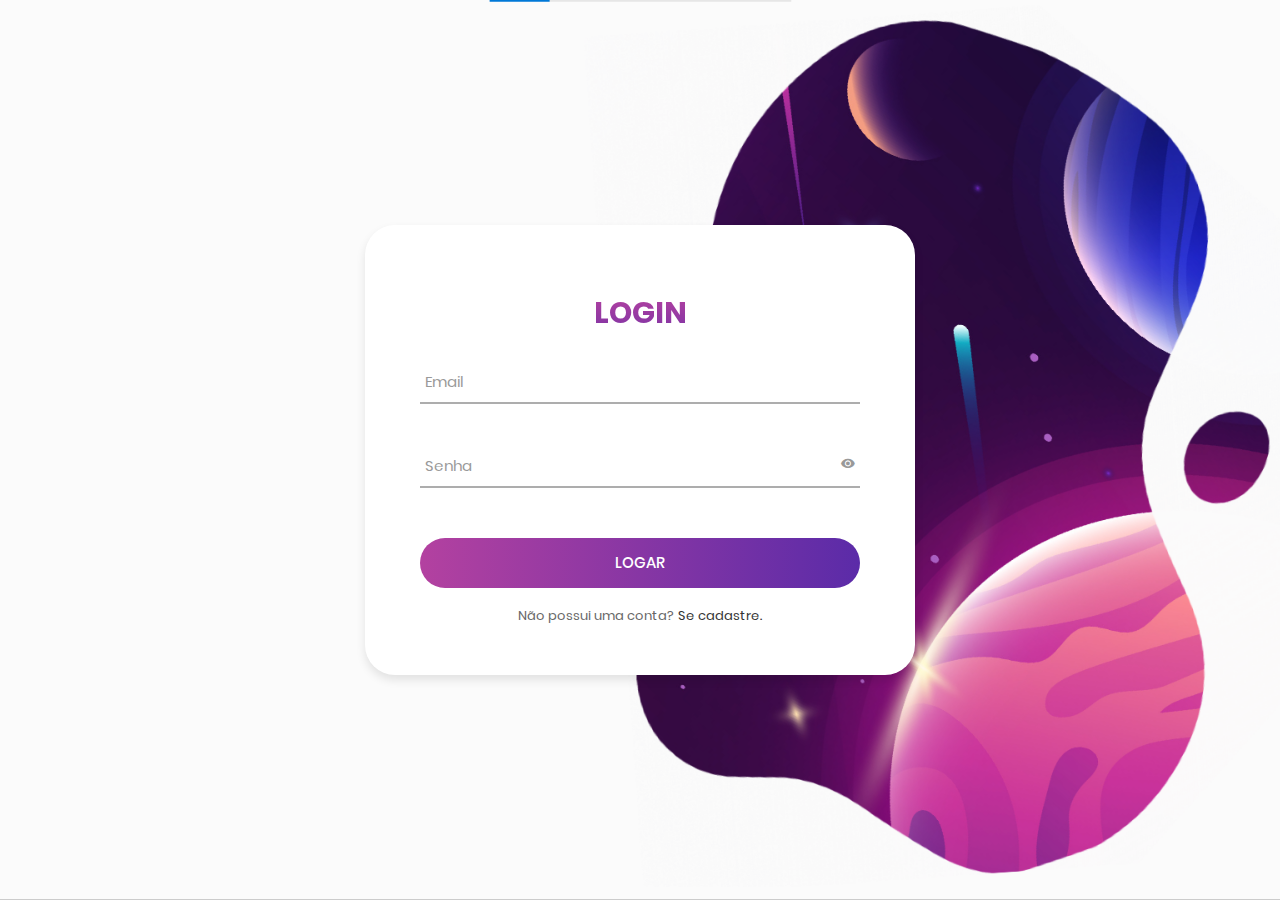
<file: front/login/index.html>
<!DOCTYPE html>
<html lang="en">
<head>
  <meta charset="UTF-8">
  <meta http-equiv="X-UA-Compatible" content="IE=edge">
  <meta name="viewport" content="width=device-width, initial-scale=1.0">
  <link rel="icon" type="image/png" href="images/icons/favicon.ico"/>
<!--===============================================================================================-->
	<link rel="stylesheet" type="text/css" href="log/vendor/bootstrap/css/bootstrap.min.css">
<!--===============================================================================================-->
	<link rel="stylesheet" type="text/css" href="log/fonts/font-awesome-4.7.0/css/font-awesome.min.css">
<!--===============================================================================================-->
	<link rel="stylesheet" type="text/css" href="log/fonts/iconic/css/material-design-iconic-font.min.css">
<!--===============================================================================================-->
	<link rel="stylesheet" type="text/css" href="log/vendor/animate/animate.css">
<!--===============================================================================================-->	
	<link rel="stylesheet" type="text/css" href="log/vendor/css-hamburgers/hamburgers.min.css">
<!--===============================================================================================-->
	<link rel="stylesheet" type="text/css" href="log/vendor/animsition/css/animsition.min.css">
<!--===============================================================================================-->
	<link rel="stylesheet" type="text/css" href="log/vendor/select2/select2.min.css">
<!--===============================================================================================-->	
	<link rel="stylesheet" type="text/css" href="log/vendor/daterangepicker/daterangepicker.css">
<!--===============================================================================================-->
<link rel="stylesheet" href="https://cdn.jsdelivr.net/npm/bootstrap-icons@1.10.3/font/bootstrap-icons.css">
	<link rel="stylesheet" type="text/css" href="log/css/util.css">
	<link rel="stylesheet" type="text/css" href="log/css/main.css">
  <title>Login</title>
</head>
<body>  
<form action="lgcontrol.php" method="POST">
<div class="limiter">
		<div class="container-login100">
			<div class="wrap-login100">
				<form class="login100-form validate-form">
					<span class="login100-form-title p-b-26">
						LOGIN
					</span>

					<div class="wrap-input100 validate-input" data-validate = "Digite seu email">
						<input class="input100" type="text" name="email_log">
						<span class="focus-input100" data-placeholder="Email"></span>
					</div>

					<div class="wrap-input100 validate-input" data-validate="Digite sua senha">
						<span class="btn-show-pass">
							<i class="zmdi zmdi-eye"></i>
						</span>
						<input class="input100" type="password" name="senha_log">
						<span class="focus-input100" data-placeholder="Senha"></span>
					</div>

					<div class="container-login100-form-btn">
						<div class="wrap-login100-form-btn">
							<div class="login100-form-bgbtn"></div>
							<button class="login100-form-btn">
								Logar
							</button>
						</div>
					</div>

					<div class="text-center p-t-15">
						<span class="txt1">
							Não possui uma conta?
						</span>

						<a class="txt2" href="cadastro.html">
							Se cadastre.
						</a>
					</div>
				</form>
			</div>
		</div>
	</div>
</form>
<script src="log/vendor/jquery/jquery-3.2.1.min.js"></script>
<!--===============================================================================================-->
	<script src="log/vendor/animsition/js/animsition.min.js"></script>
<!--===============================================================================================-->
	<script src="log/vendor/bootstrap/js/popper.js"></script>
	<script src="log/vendor/bootstrap/js/bootstrap.min.js"></script>
<!--===============================================================================================-->
	<script src="log/vendor/select2/select2.min.js"></script>
<!--===============================================================================================-->
	<script src="log/vendor/daterangepicker/moment.min.js"></script>
	<script src="log/vendor/daterangepicker/daterangepicker.js"></script>
<!--===============================================================================================-->
	<script src="log/vendor/countdowntime/countdowntime.js"></script>
<!--===============================================================================================-->
	<script src="log/js/main.js"></script>
</body>
</html>
</file>
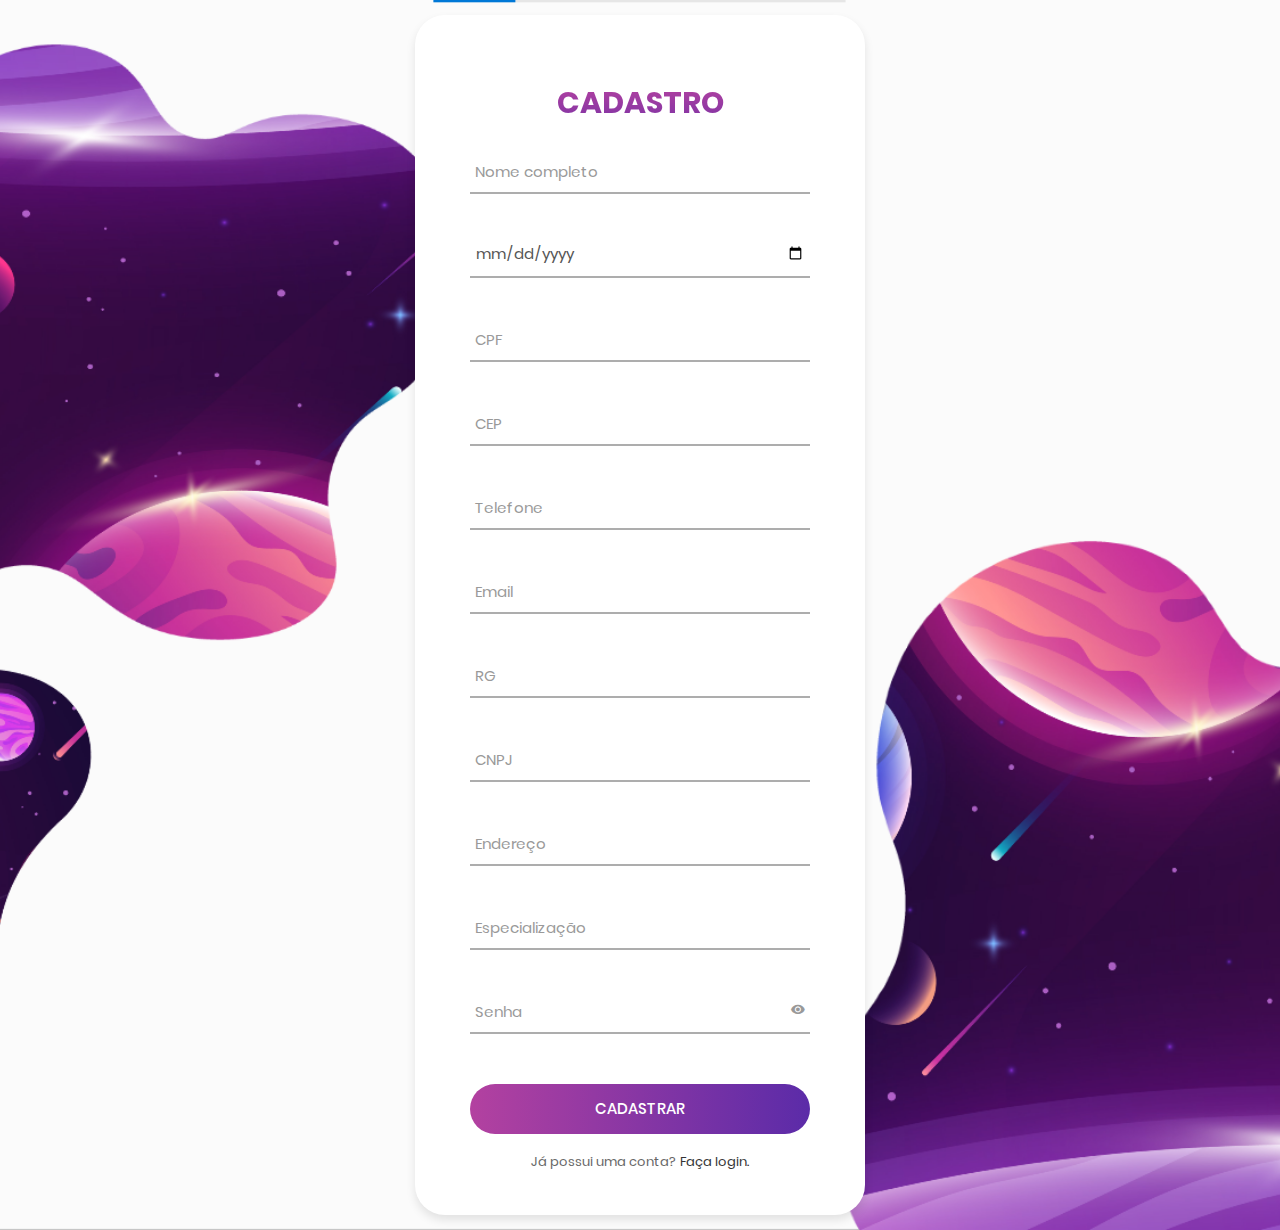
<file: front/tabelacad/cadastro.html>
<!DOCTYPE html>
<html lang="en">
<head>
  <meta charset="UTF-8">
  <meta http-equiv="X-UA-Compatible" content="IE=edge">
  <meta name="viewport" content="width=device-width, initial-scale=1.0">
  <link rel="icon" type="image/png" href="images/icons/favicon.ico"/>
<!--===============================================================================================-->
	<link rel="stylesheet" type="text/css" href="log/vendor/bootstrap/css/bootstrap.min.css">
<!--===============================================================================================-->
	<link rel="stylesheet" type="text/css" href="log/fonts/font-awesome-4.7.0/css/font-awesome.min.css">
<!--===============================================================================================-->
	<link rel="stylesheet" type="text/css" href="log/fonts/iconic/css/material-design-iconic-font.min.css">
<!--===============================================================================================-->
	<link rel="stylesheet" type="text/css" href="log/vendor/animate/animate.css">
<!--===============================================================================================-->	
	<link rel="stylesheet" type="text/css" href="log/vendor/css-hamburgers/hamburgers.min.css">
<!--===============================================================================================-->
	<link rel="stylesheet" type="text/css" href="log/vendor/animsition/css/animsition.min.css">
<!--===============================================================================================-->
	<link rel="stylesheet" type="text/css" href="log/vendor/select2/select2.min.css">
<!--===============================================================================================-->	
	<link rel="stylesheet" type="text/css" href="log/vendor/daterangepicker/daterangepicker.css">
<!--===============================================================================================-->
<link rel="preconnect" href="https://fonts.googleapis.com">
<link rel="preconnect" href="https://fonts.gstatic.com" crossorigin>
<link href="https://fonts.googleapis.com/css2?family=Questrial&display=swap" rel="stylesheet">
	<link rel="stylesheet" type="text/css" href="log/css/util.css">
	<link rel="stylesheet" type="text/css" href="log/css/main.css">
  <title>Cadastro de usuários</title>
</head>
<body>  
<form action="savecad_usu.php" method="POST" enctype="multipart/form-data">
	<!--client comum-->
<div class="limiter">
		<div class="container-login100">
			<div class="wrap-login100">
				<form class="login100-form validate-form">
					<span class="login100-form-title p-b-26">
						CADASTRO
					</span>

          <div class="wrap-input100 validate-input" data-validate = "Digite seu nome">
						<input class="input100" type="text" name="nome">
						<span class="focus-input100" data-placeholder="Nome completo"></span>
					</div>
					<div class="wrap-input100 validate-input" data-validate = "Digite sua data de nascimento">
						<input class="input100" type="date" name="Data de nascimento">
						<span class="focus-input100"></span>
					</div>

					<div class="wrap-input100 validate-input" data-validate="Digite seu CPF">
						<input class="input100" type="number" name="cpf">
						<span class="focus-input100" data-placeholder="CPF"></span>
					</div>

                    <div class="wrap-input100 validate-input" data-validate="Digite seu CEP">
						<input class="input100" type="number" name="cep">
						<span class="focus-input100" data-placeholder="CEP"></span>
					</div>

					<div class="wrap-input100 validate-input" data-validate="Digite seu telefone">
						<input class="input100" type="tel" name="telefone">
						<span class="focus-input100" data-placeholder="Telefone"></span>
					</div>

                    
          <div class="wrap-input100 validate-input" data-validate = "Digite seu email">
            <input class="input100" type="text" name="email">
            <span class="focus-input100" data-placeholder="Email"></span>
        </div>

		<div class="wrap-input100 validate-input" data-validate = "Digite seu RG">
            <input class="input100" type="number" name="rg">
            <span class="focus-input100" data-placeholder="RG"></span>
        </div>

		<div class="wrap-input100 validate-input" data-validate = "Digite seu CNPJ">
            <input class="input100" type="number" name="cnpj">
            <span class="focus-input100" data-placeholder="CNPJ"></span>
        </div>
		<div class="wrap-input100 validate-input" data-validate = "Digite seu endereço">
            <input class="input100" type="text" name="endereco">
            <span class="focus-input100" data-placeholder="Endereço"></span>
        </div>
		<div class="wrap-input100 validate-input" data-validate = "Digite sua especialização">
            <input class="input100" type="text" name="especializacao">
            <span class="focus-input100" data-placeholder="Especialização"></span>
        </div>
                    <div class="wrap-input100 validate-input" data-validate="Digite sua senha">
						<span class="btn-show-pass">
							<i class="zmdi zmdi-eye"></i>
						</span>
						<input class="input100" type="password" name="senha">
						<span class="focus-input100" data-placeholder="Senha"></span>
					</div>

			
					<div class="container-login100-form-btn">
						<div class="wrap-login100-form-btn">
							<div class="login100-form-bgbtn"></div>
							<button class="login100-form-btn">
								Cadastrar
							</button>
                            
						</div>
					</div>

					<div class="text-center p-t-15">
						<span class="txt1">
							Já possui uma conta?
						</span>

						<a class="txt2" href="index.html">
							Faça login.
						</a>
						
					</div>
				</form>
			</div>
		</div>
	</div>
	



</form>
<script src="log/vendor/jquery/jquery-3.2.1.min.js"></script>
<!--===============================================================================================-->
	<script src="log/vendor/animsition/js/animsition.min.js"></script>
<!--===============================================================================================-->
	<script src="log/vendor/bootstrap/js/popper.js"></script>
	<script src="log/vendor/bootstrap/js/bootstrap.min.js"></script>
<!--===============================================================================================-->
	<script src="log/vendor/select2/select2.min.js"></script>
<!--===============================================================================================-->
	<script src="log/vendor/daterangepicker/moment.min.js"></script>
	<script src="log/vendor/daterangepicker/daterangepicker.js"></script>
<!--===============================================================================================-->
	<script src="log/vendor/countdowntime/countdowntime.js"></script>
<!--===============================================================================================-->
	<script src="log/js/main.js"></script>
</body>
</html>
</file>
<file: front/login/log/vendor/daterangepicker/daterangepicker.css>
.daterangepicker {
  position: absolute;
  color: inherit;
  background-color: #fff;
  border-radius: 4px;
  width: 278px;
  padding: 4px;
  margin-top: 1px;
  top: 100px;
  left: 20px;
  /* Calendars */ }
  .daterangepicker:before, .daterangepicker:after {
    position: absolute;
    display: inline-block;
    border-bottom-color: rgba(0, 0, 0, 0.2);
    content: ''; }
  .daterangepicker:before {
    top: -7px;
    border-right: 7px solid transparent;
    border-left: 7px solid transparent;
    border-bottom: 7px solid #ccc; }
  .daterangepicker:after {
    top: -6px;
    border-right: 6px solid transparent;
    border-bottom: 6px solid #fff;
    border-left: 6px solid transparent; }
  .daterangepicker.opensleft:before {
    right: 9px; }
  .daterangepicker.opensleft:after {
    right: 10px; }
  .daterangepicker.openscenter:before {
    left: 0;
    right: 0;
    width: 0;
    margin-left: auto;
    margin-right: auto; }
  .daterangepicker.openscenter:after {
    left: 0;
    right: 0;
    width: 0;
    margin-left: auto;
    margin-right: auto; }
  .daterangepicker.opensright:before {
    left: 9px; }
  .daterangepicker.opensright:after {
    left: 10px; }
  .daterangepicker.dropup {
    margin-top: -5px; }
    .daterangepicker.dropup:before {
      top: initial;
      bottom: -7px;
      border-bottom: initial;
      border-top: 7px solid #ccc; }
    .daterangepicker.dropup:after {
      top: initial;
      bottom: -6px;
      border-bottom: initial;
      border-top: 6px solid #fff; }
  .daterangepicker.dropdown-menu {
    max-width: none;
    z-index: 3001; }
  .daterangepicker.single .ranges, .daterangepicker.single .calendar {
    float: none; }
  .daterangepicker.show-calendar .calendar {
    display: block; }
  .daterangepicker .calendar {
    display: none;
    max-width: 270px;
    margin: 4px; }
    .daterangepicker .calendar.single .calendar-table {
      border: none; }
    .daterangepicker .calendar th, .daterangepicker .calendar td {
      white-space: nowrap;
      text-align: center;
      min-width: 32px; }
  .daterangepicker .calendar-table {
    border: 1px solid #fff;
    padding: 4px;
    border-radius: 4px;
    background-color: #fff; }
  .daterangepicker table {
    width: 100%;
    margin: 0; }
  .daterangepicker td, .daterangepicker th {
    text-align: center;
    width: 20px;
    height: 20px;
    border-radius: 4px;
    border: 1px solid transparent;
    white-space: nowrap;
    cursor: pointer; }
    .daterangepicker td.available:hover, .daterangepicker th.available:hover {
      background-color: #eee;
      border-color: transparent;
      color: inherit; }
    .daterangepicker td.week, .daterangepicker th.week {
      font-size: 80%;
      color: #ccc; }
  .daterangepicker td.off, .daterangepicker td.off.in-range, .daterangepicker td.off.start-date, .daterangepicker td.off.end-date {
    background-color: #fff;
    border-color: transparent;
    color: #999; }
  .daterangepicker td.in-range {
    background-color: #ebf4f8;
    border-color: transparent;
    color: #000;
    border-radius: 0; }
  .daterangepicker td.start-date {
    border-radius: 4px 0 0 4px; }
  .daterangepicker td.end-date {
    border-radius: 0 4px 4px 0; }
  .daterangepicker td.start-date.end-date {
    border-radius: 4px; }
  .daterangepicker td.active, .daterangepicker td.active:hover {
    background-color: #357ebd;
    border-color: transparent;
    color: #fff; }
  .daterangepicker th.month {
    width: auto; }
  .daterangepicker td.disabled, .daterangepicker option.disabled {
    color: #999;
    cursor: not-allowed;
    text-decoration: line-through; }
  .daterangepicker select.monthselect, .daterangepicker select.yearselect {
    font-size: 12px;
    padding: 1px;
    height: auto;
    margin: 0;
    cursor: default; }
  .daterangepicker select.monthselect {
    margin-right: 2%;
    width: 56%; }
  .daterangepicker select.yearselect {
    width: 40%; }
  .daterangepicker select.hourselect, .daterangepicker select.minuteselect, .daterangepicker select.secondselect, .daterangepicker select.ampmselect {
    width: 50px;
    margin-bottom: 0; }
  .daterangepicker .input-mini {
    border: 1px solid #ccc;
    border-radius: 4px;
    color: #555;
    height: 30px;
    line-height: 30px;
    display: block;
    vertical-align: middle;
    margin: 0 0 5px 0;
    padding: 0 6px 0 28px;
    width: 100%; }
    .daterangepicker .input-mini.active {
      border: 1px solid #08c;
      border-radius: 4px; }
  .daterangepicker .daterangepicker_input {
    position: relative; }
    .daterangepicker .daterangepicker_input i {
      position: absolute;
      left: 8px;
      top: 8px; }
  .daterangepicker.rtl .input-mini {
    padding-right: 28px;
    padding-left: 6px; }
  .daterangepicker.rtl .daterangepicker_input i {
    left: auto;
    right: 8px; }
  .daterangepicker .calendar-time {
    text-align: center;
    margin: 5px auto;
    line-height: 30px;
    position: relative;
    padding-left: 28px; }
    .daterangepicker .calendar-time select.disabled {
      color: #ccc;
      cursor: not-allowed; }

.ranges {
  font-size: 11px;
  float: none;
  margin: 4px;
  text-align: left; }
  .ranges ul {
    list-style: none;
    margin: 0 auto;
    padding: 0;
    width: 100%; }
  .ranges li {
    font-size: 13px;
    background-color: #f5f5f5;
    border: 1px solid #f5f5f5;
    border-radius: 4px;
    color: #08c;
    padding: 3px 12px;
    margin-bottom: 8px;
    cursor: pointer; }
    .ranges li:hover {
      background-color: #08c;
      border: 1px solid #08c;
      color: #fff; }
    .ranges li.active {
      background-color: #08c;
      border: 1px solid #08c;
      color: #fff; }

/*  Larger Screen Styling */
@media (min-width: 564px) {
  .daterangepicker {
    width: auto; }
    .daterangepicker .ranges ul {
      width: 160px; }
    .daterangepicker.single .ranges ul {
      width: 100%; }
    .daterangepicker.single .calendar.left {
      clear: none; }
    .daterangepicker.single.ltr .ranges, .daterangepicker.single.ltr .calendar {
      float: left; }
    .daterangepicker.single.rtl .ranges, .daterangepicker.single.rtl .calendar {
      float: right; }
    .daterangepicker.ltr {
      direction: ltr;
      text-align: left; }
      .daterangepicker.ltr .calendar.left {
        clear: left;
        margin-right: 0; }
        .daterangepicker.ltr .calendar.left .calendar-table {
          border-right: none;
          border-top-right-radius: 0;
          border-bottom-right-radius: 0; }
      .daterangepicker.ltr .calendar.right {
        margin-left: 0; }
        .daterangepicker.ltr .calendar.right .calendar-table {
          border-left: none;
          border-top-left-radius: 0;
          border-bottom-left-radius: 0; }
      .daterangepicker.ltr .left .daterangepicker_input {
        padding-right: 12px; }
      .daterangepicker.ltr .calendar.left .calendar-table {
        padding-right: 12px; }
      .daterangepicker.ltr .ranges, .daterangepicker.ltr .calendar {
        float: left; }
    .daterangepicker.rtl {
      direction: rtl;
      text-align: right; }
      .daterangepicker.rtl .calendar.left {
        clear: right;
        margin-left: 0; }
        .daterangepicker.rtl .calendar.left .calendar-table {
          border-left: none;
          border-top-left-radius: 0;
          border-bottom-left-radius: 0; }
      .daterangepicker.rtl .calendar.right {
        margin-right: 0; }
        .daterangepicker.rtl .calendar.right .calendar-table {
          border-right: none;
          border-top-right-radius: 0;
          border-bottom-right-radius: 0; }
      .daterangepicker.rtl .left .daterangepicker_input {
        padding-left: 12px; }
      .daterangepicker.rtl .calendar.left .calendar-table {
        padding-left: 12px; }
      .daterangepicker.rtl .ranges, .daterangepicker.rtl .calendar {
        text-align: right;
        float: right; } }
@media (min-width: 730px) {
  .daterangepicker .ranges {
    width: auto; }
  .daterangepicker.ltr .ranges {
    float: left; }
  .daterangepicker.rtl .ranges {
    float: right; }
  .daterangepicker .calendar.left {
    clear: none !important; } }
</file>
<file: front/login/log/css/util.css>
/*[ FONT SIZE ]
///////////////////////////////////////////////////////////
*/
.fs-1 {font-size: 1px;}
.fs-2 {font-size: 2px;}
.fs-3 {font-size: 3px;}
.fs-4 {font-size: 4px;}
.fs-5 {font-size: 5px;}
.fs-6 {font-size: 6px;}
.fs-7 {font-size: 7px;}
.fs-8 {font-size: 8px;}
.fs-9 {font-size: 9px;}
.fs-10 {font-size: 10px;}
.fs-11 {font-size: 11px;}
.fs-12 {font-size: 12px;}
.fs-13 {font-size: 13px;}
.fs-14 {font-size: 14px;}
.fs-15 {font-size: 15px;}
.fs-16 {font-size: 16px;}
.fs-17 {font-size: 17px;}
.fs-18 {font-size: 18px;}
.fs-19 {font-size: 19px;}
.fs-20 {font-size: 20px;}
.fs-21 {font-size: 21px;}
.fs-22 {font-size: 22px;}
.fs-23 {font-size: 23px;}
.fs-24 {font-size: 24px;}
.fs-25 {font-size: 25px;}
.fs-26 {font-size: 26px;}
.fs-27 {font-size: 27px;}
.fs-28 {font-size: 28px;}
.fs-29 {font-size: 29px;}
.fs-30 {font-size: 30px;}
.fs-31 {font-size: 31px;}
.fs-32 {font-size: 32px;}
.fs-33 {font-size: 33px;}
.fs-34 {font-size: 34px;}
.fs-35 {font-size: 35px;}
.fs-36 {font-size: 36px;}
.fs-37 {font-size: 37px;}
.fs-38 {font-size: 38px;}
.fs-39 {font-size: 39px;}
.fs-40 {font-size: 40px;}
.fs-41 {font-size: 41px;}
.fs-42 {font-size: 42px;}
.fs-43 {font-size: 43px;}
.fs-44 {font-size: 44px;}
.fs-45 {font-size: 45px;}
.fs-46 {font-size: 46px;}
.fs-47 {font-size: 47px;}
.fs-48 {font-size: 48px;}
.fs-49 {font-size: 49px;}
.fs-50 {font-size: 50px;}
.fs-51 {font-size: 51px;}
.fs-52 {font-size: 52px;}
.fs-53 {font-size: 53px;}
.fs-54 {font-size: 54px;}
.fs-55 {font-size: 55px;}
.fs-56 {font-size: 56px;}
.fs-57 {font-size: 57px;}
.fs-58 {font-size: 58px;}
.fs-59 {font-size: 59px;}
.fs-60 {font-size: 60px;}
.fs-61 {font-size: 61px;}
.fs-62 {font-size: 62px;}
.fs-63 {font-size: 63px;}
.fs-64 {font-size: 64px;}
.fs-65 {font-size: 65px;}
.fs-66 {font-size: 66px;}
.fs-67 {font-size: 67px;}
.fs-68 {font-size: 68px;}
.fs-69 {font-size: 69px;}
.fs-70 {font-size: 70px;}
.fs-71 {font-size: 71px;}
.fs-72 {font-size: 72px;}
.fs-73 {font-size: 73px;}
.fs-74 {font-size: 74px;}
.fs-75 {font-size: 75px;}
.fs-76 {font-size: 76px;}
.fs-77 {font-size: 77px;}
.fs-78 {font-size: 78px;}
.fs-79 {font-size: 79px;}
.fs-80 {font-size: 80px;}
.fs-81 {font-size: 81px;}
.fs-82 {font-size: 82px;}
.fs-83 {font-size: 83px;}
.fs-84 {font-size: 84px;}
.fs-85 {font-size: 85px;}
.fs-86 {font-size: 86px;}
.fs-87 {font-size: 87px;}
.fs-88 {font-size: 88px;}
.fs-89 {font-size: 89px;}
.fs-90 {font-size: 90px;}
.fs-91 {font-size: 91px;}
.fs-92 {font-size: 92px;}
.fs-93 {font-size: 93px;}
.fs-94 {font-size: 94px;}
.fs-95 {font-size: 95px;}
.fs-96 {font-size: 96px;}
.fs-97 {font-size: 97px;}
.fs-98 {font-size: 98px;}
.fs-99 {font-size: 99px;}
.fs-100 {font-size: 100px;}
.fs-101 {font-size: 101px;}
.fs-102 {font-size: 102px;}
.fs-103 {font-size: 103px;}
.fs-104 {font-size: 104px;}
.fs-105 {font-size: 105px;}
.fs-106 {font-size: 106px;}
.fs-107 {font-size: 107px;}
.fs-108 {font-size: 108px;}
.fs-109 {font-size: 109px;}
.fs-110 {font-size: 110px;}
.fs-111 {font-size: 111px;}
.fs-112 {font-size: 112px;}
.fs-113 {font-size: 113px;}
.fs-114 {font-size: 114px;}
.fs-115 {font-size: 115px;}
.fs-116 {font-size: 116px;}
.fs-117 {font-size: 117px;}
.fs-118 {font-size: 118px;}
.fs-119 {font-size: 119px;}
.fs-120 {font-size: 120px;}
.fs-121 {font-size: 121px;}
.fs-122 {font-size: 122px;}
.fs-123 {font-size: 123px;}
.fs-124 {font-size: 124px;}
.fs-125 {font-size: 125px;}
.fs-126 {font-size: 126px;}
.fs-127 {font-size: 127px;}
.fs-128 {font-size: 128px;}
.fs-129 {font-size: 129px;}
.fs-130 {font-size: 130px;}
.fs-131 {font-size: 131px;}
.fs-132 {font-size: 132px;}
.fs-133 {font-size: 133px;}
.fs-134 {font-size: 134px;}
.fs-135 {font-size: 135px;}
.fs-136 {font-size: 136px;}
.fs-137 {font-size: 137px;}
.fs-138 {font-size: 138px;}
.fs-139 {font-size: 139px;}
.fs-140 {font-size: 140px;}
.fs-141 {font-size: 141px;}
.fs-142 {font-size: 142px;}
.fs-143 {font-size: 143px;}
.fs-144 {font-size: 144px;}
.fs-145 {font-size: 145px;}
.fs-146 {font-size: 146px;}
.fs-147 {font-size: 147px;}
.fs-148 {font-size: 148px;}
.fs-149 {font-size: 149px;}
.fs-150 {font-size: 150px;}
.fs-151 {font-size: 151px;}
.fs-152 {font-size: 152px;}
.fs-153 {font-size: 153px;}
.fs-154 {font-size: 154px;}
.fs-155 {font-size: 155px;}
.fs-156 {font-size: 156px;}
.fs-157 {font-size: 157px;}
.fs-158 {font-size: 158px;}
.fs-159 {font-size: 159px;}
.fs-160 {font-size: 160px;}
.fs-161 {font-size: 161px;}
.fs-162 {font-size: 162px;}
.fs-163 {font-size: 163px;}
.fs-164 {font-size: 164px;}
.fs-165 {font-size: 165px;}
.fs-166 {font-size: 166px;}
.fs-167 {font-size: 167px;}
.fs-168 {font-size: 168px;}
.fs-169 {font-size: 169px;}
.fs-170 {font-size: 170px;}
.fs-171 {font-size: 171px;}
.fs-172 {font-size: 172px;}
.fs-173 {font-size: 173px;}
.fs-174 {font-size: 174px;}
.fs-175 {font-size: 175px;}
.fs-176 {font-size: 176px;}
.fs-177 {font-size: 177px;}
.fs-178 {font-size: 178px;}
.fs-179 {font-size: 179px;}
.fs-180 {font-size: 180px;}
.fs-181 {font-size: 181px;}
.fs-182 {font-size: 182px;}
.fs-183 {font-size: 183px;}
.fs-184 {font-size: 184px;}
.fs-185 {font-size: 185px;}
.fs-186 {font-size: 186px;}
.fs-187 {font-size: 187px;}
.fs-188 {font-size: 188px;}
.fs-189 {font-size: 189px;}
.fs-190 {font-size: 190px;}
.fs-191 {font-size: 191px;}
.fs-192 {font-size: 192px;}
.fs-193 {font-size: 193px;}
.fs-194 {font-size: 194px;}
.fs-195 {font-size: 195px;}
.fs-196 {font-size: 196px;}
.fs-197 {font-size: 197px;}
.fs-198 {font-size: 198px;}
.fs-199 {font-size: 199px;}
.fs-200 {font-size: 200px;}

/*[ PADDING ]
///////////////////////////////////////////////////////////
*/
.p-t-0 {padding-top: 0px;}
.p-t-1 {padding-top: 1px;}
.p-t-2 {padding-top: 2px;}
.p-t-3 {padding-top: 3px;}
.p-t-4 {padding-top: 4px;}
.p-t-5 {padding-top: 5px;}
.p-t-6 {padding-top: 6px;}
.p-t-7 {padding-top: 7px;}
.p-t-8 {padding-top: 8px;}
.p-t-9 {padding-top: 9px;}
.p-t-10 {padding-top: 10px;}
.p-t-11 {padding-top: 11px;}
.p-t-12 {padding-top: 12px;}
.p-t-13 {padding-top: 13px;}
.p-t-14 {padding-top: 14px;}
.p-t-15 {padding-top: 15px;}
.p-t-16 {padding-top: 16px;}
.p-t-17 {padding-top: 17px;}
.p-t-18 {padding-top: 18px;}
.p-t-19 {padding-top: 19px;}
.p-t-20 {padding-top: 20px;}
.p-t-21 {padding-top: 21px;}
.p-t-22 {padding-top: 22px;}
.p-t-23 {padding-top: 23px;}
.p-t-24 {padding-top: 24px;}
.p-t-25 {padding-top: 25px;}
.p-t-26 {padding-top: 26px;}
.p-t-27 {padding-top: 27px;}
.p-t-28 {padding-top: 28px;}
.p-t-29 {padding-top: 29px;}
.p-t-30 {padding-top: 30px;}
.p-t-31 {padding-top: 31px;}
.p-t-32 {padding-top: 32px;}
.p-t-33 {padding-top: 33px;}
.p-t-34 {padding-top: 34px;}
.p-t-35 {padding-top: 35px;}
.p-t-36 {padding-top: 36px;}
.p-t-37 {padding-top: 37px;}
.p-t-38 {padding-top: 38px;}
.p-t-39 {padding-top: 39px;}
.p-t-40 {padding-top: 40px;}
.p-t-41 {padding-top: 41px;}
.p-t-42 {padding-top: 42px;}
.p-t-43 {padding-top: 43px;}
.p-t-44 {padding-top: 44px;}
.p-t-45 {padding-top: 45px;}
.p-t-46 {padding-top: 46px;}
.p-t-47 {padding-top: 47px;}
.p-t-48 {padding-top: 48px;}
.p-t-49 {padding-top: 49px;}
.p-t-50 {padding-top: 50px;}
.p-t-51 {padding-top: 51px;}
.p-t-52 {padding-top: 52px;}
.p-t-53 {padding-top: 53px;}
.p-t-54 {padding-top: 54px;}
.p-t-55 {padding-top: 55px;}
.p-t-56 {padding-top: 56px;}
.p-t-57 {padding-top: 57px;}
.p-t-58 {padding-top: 58px;}
.p-t-59 {padding-top: 59px;}
.p-t-60 {padding-top: 60px;}
.p-t-61 {padding-top: 61px;}
.p-t-62 {padding-top: 62px;}
.p-t-63 {padding-top: 63px;}
.p-t-64 {padding-top: 64px;}
.p-t-65 {padding-top: 65px;}
.p-t-66 {padding-top: 66px;}
.p-t-67 {padding-top: 67px;}
.p-t-68 {padding-top: 68px;}
.p-t-69 {padding-top: 69px;}
.p-t-70 {padding-top: 70px;}
.p-t-71 {padding-top: 71px;}
.p-t-72 {padding-top: 72px;}
.p-t-73 {padding-top: 73px;}
.p-t-74 {padding-top: 74px;}
.p-t-75 {padding-top: 75px;}
.p-t-76 {padding-top: 76px;}
.p-t-77 {padding-top: 77px;}
.p-t-78 {padding-top: 78px;}
.p-t-79 {padding-top: 79px;}
.p-t-80 {padding-top: 80px;}
.p-t-81 {padding-top: 81px;}
.p-t-82 {padding-top: 82px;}
.p-t-83 {padding-top: 83px;}
.p-t-84 {padding-top: 84px;}
.p-t-85 {padding-top: 85px;}
.p-t-86 {padding-top: 86px;}
.p-t-87 {padding-top: 87px;}
.p-t-88 {padding-top: 88px;}
.p-t-89 {padding-top: 89px;}
.p-t-90 {padding-top: 90px;}
.p-t-91 {padding-top: 91px;}
.p-t-92 {padding-top: 92px;}
.p-t-93 {padding-top: 93px;}
.p-t-94 {padding-top: 94px;}
.p-t-95 {padding-top: 95px;}
.p-t-96 {padding-top: 96px;}
.p-t-97 {padding-top: 97px;}
.p-t-98 {padding-top: 98px;}
.p-t-99 {padding-top: 99px;}
.p-t-100 {padding-top: 100px;}
.p-t-101 {padding-top: 101px;}
.p-t-102 {padding-top: 102px;}
.p-t-103 {padding-top: 103px;}
.p-t-104 {padding-top: 104px;}
.p-t-105 {padding-top: 105px;}
.p-t-106 {padding-top: 106px;}
.p-t-107 {padding-top: 107px;}
.p-t-108 {padding-top: 108px;}
.p-t-109 {padding-top: 109px;}
.p-t-110 {padding-top: 110px;}
.p-t-111 {padding-top: 111px;}
.p-t-112 {padding-top: 112px;}
.p-t-113 {padding-top: 113px;}
.p-t-114 {padding-top: 114px;}
.p-t-115 {padding-top: 115px;}
.p-t-116 {padding-top: 116px;}
.p-t-117 {padding-top: 117px;}
.p-t-118 {padding-top: 118px;}
.p-t-119 {padding-top: 119px;}
.p-t-120 {padding-top: 120px;}
.p-t-121 {padding-top: 121px;}
.p-t-122 {padding-top: 122px;}
.p-t-123 {padding-top: 123px;}
.p-t-124 {padding-top: 124px;}
.p-t-125 {padding-top: 125px;}
.p-t-126 {padding-top: 126px;}
.p-t-127 {padding-top: 127px;}
.p-t-128 {padding-top: 128px;}
.p-t-129 {padding-top: 129px;}
.p-t-130 {padding-top: 130px;}
.p-t-131 {padding-top: 131px;}
.p-t-132 {padding-top: 132px;}
.p-t-133 {padding-top: 133px;}
.p-t-134 {padding-top: 134px;}
.p-t-135 {padding-top: 135px;}
.p-t-136 {padding-top: 136px;}
.p-t-137 {padding-top: 137px;}
.p-t-138 {padding-top: 138px;}
.p-t-139 {padding-top: 139px;}
.p-t-140 {padding-top: 140px;}
.p-t-141 {padding-top: 141px;}
.p-t-142 {padding-top: 142px;}
.p-t-143 {padding-top: 143px;}
.p-t-144 {padding-top: 144px;}
.p-t-145 {padding-top: 145px;}
.p-t-146 {padding-top: 146px;}
.p-t-147 {padding-top: 147px;}
.p-t-148 {padding-top: 148px;}
.p-t-149 {padding-top: 149px;}
.p-t-150 {padding-top: 150px;}
.p-t-151 {padding-top: 151px;}
.p-t-152 {padding-top: 152px;}
.p-t-153 {padding-top: 153px;}
.p-t-154 {padding-top: 154px;}
.p-t-155 {padding-top: 155px;}
.p-t-156 {padding-top: 156px;}
.p-t-157 {padding-top: 157px;}
.p-t-158 {padding-top: 158px;}
.p-t-159 {padding-top: 159px;}
.p-t-160 {padding-top: 160px;}
.p-t-161 {padding-top: 161px;}
.p-t-162 {padding-top: 162px;}
.p-t-163 {padding-top: 163px;}
.p-t-164 {padding-top: 164px;}
.p-t-165 {padding-top: 165px;}
.p-t-166 {padding-top: 166px;}
.p-t-167 {padding-top: 167px;}
.p-t-168 {padding-top: 168px;}
.p-t-169 {padding-top: 169px;}
.p-t-170 {padding-top: 170px;}
.p-t-171 {padding-top: 171px;}
.p-t-172 {padding-top: 172px;}
.p-t-173 {padding-top: 173px;}
.p-t-174 {padding-top: 174px;}
.p-t-175 {padding-top: 175px;}
.p-t-176 {padding-top: 176px;}
.p-t-177 {padding-top: 177px;}
.p-t-178 {padding-top: 178px;}
.p-t-179 {padding-top: 179px;}
.p-t-180 {padding-top: 180px;}
.p-t-181 {padding-top: 181px;}
.p-t-182 {padding-top: 182px;}
.p-t-183 {padding-top: 183px;}
.p-t-184 {padding-top: 184px;}
.p-t-185 {padding-top: 185px;}
.p-t-186 {padding-top: 186px;}
.p-t-187 {padding-top: 187px;}
.p-t-188 {padding-top: 188px;}
.p-t-189 {padding-top: 189px;}
.p-t-190 {padding-top: 190px;}
.p-t-191 {padding-top: 191px;}
.p-t-192 {padding-top: 192px;}
.p-t-193 {padding-top: 193px;}
.p-t-194 {padding-top: 194px;}
.p-t-195 {padding-top: 195px;}
.p-t-196 {padding-top: 196px;}
.p-t-197 {padding-top: 197px;}
.p-t-198 {padding-top: 198px;}
.p-t-199 {padding-top: 199px;}
.p-t-200 {padding-top: 200px;}
.p-t-201 {padding-top: 201px;}
.p-t-202 {padding-top: 202px;}
.p-t-203 {padding-top: 203px;}
.p-t-204 {padding-top: 204px;}
.p-t-205 {padding-top: 205px;}
.p-t-206 {padding-top: 206px;}
.p-t-207 {padding-top: 207px;}
.p-t-208 {padding-top: 208px;}
.p-t-209 {padding-top: 209px;}
.p-t-210 {padding-top: 210px;}
.p-t-211 {padding-top: 211px;}
.p-t-212 {padding-top: 212px;}
.p-t-213 {padding-top: 213px;}
.p-t-214 {padding-top: 214px;}
.p-t-215 {padding-top: 215px;}
.p-t-216 {padding-top: 216px;}
.p-t-217 {padding-top: 217px;}
.p-t-218 {padding-top: 218px;}
.p-t-219 {padding-top: 219px;}
.p-t-220 {padding-top: 220px;}
.p-t-221 {padding-top: 221px;}
.p-t-222 {padding-top: 222px;}
.p-t-223 {padding-top: 223px;}
.p-t-224 {padding-top: 224px;}
.p-t-225 {padding-top: 225px;}
.p-t-226 {padding-top: 226px;}
.p-t-227 {padding-top: 227px;}
.p-t-228 {padding-top: 228px;}
.p-t-229 {padding-top: 229px;}
.p-t-230 {padding-top: 230px;}
.p-t-231 {padding-top: 231px;}
.p-t-232 {padding-top: 232px;}
.p-t-233 {padding-top: 233px;}
.p-t-234 {padding-top: 234px;}
.p-t-235 {padding-top: 235px;}
.p-t-236 {padding-top: 236px;}
.p-t-237 {padding-top: 237px;}
.p-t-238 {padding-top: 238px;}
.p-t-239 {padding-top: 239px;}
.p-t-240 {padding-top: 240px;}
.p-t-241 {padding-top: 241px;}
.p-t-242 {padding-top: 242px;}
.p-t-243 {padding-top: 243px;}
.p-t-244 {padding-top: 244px;}
.p-t-245 {padding-top: 245px;}
.p-t-246 {padding-top: 246px;}
.p-t-247 {padding-top: 247px;}
.p-t-248 {padding-top: 248px;}
.p-t-249 {padding-top: 249px;}
.p-t-250 {padding-top: 250px;}
.p-b-0 {padding-bottom: 0px;}
.p-b-1 {padding-bottom: 1px;}
.p-b-2 {padding-bottom: 2px;}
.p-b-3 {padding-bottom: 3px;}
.p-b-4 {padding-bottom: 4px;}
.p-b-5 {padding-bottom: 5px;}
.p-b-6 {padding-bottom: 6px;}
.p-b-7 {padding-bottom: 7px;}
.p-b-8 {padding-bottom: 8px;}
.p-b-9 {padding-bottom: 9px;}
.p-b-10 {padding-bottom: 10px;}
.p-b-11 {padding-bottom: 11px;}
.p-b-12 {padding-bottom: 12px;}
.p-b-13 {padding-bottom: 13px;}
.p-b-14 {padding-bottom: 14px;}
.p-b-15 {padding-bottom: 15px;}
.p-b-16 {padding-bottom: 16px;}
.p-b-17 {padding-bottom: 17px;}
.p-b-18 {padding-bottom: 18px;}
.p-b-19 {padding-bottom: 19px;}
.p-b-20 {padding-bottom: 20px;}
.p-b-21 {padding-bottom: 21px;}
.p-b-22 {padding-bottom: 22px;}
.p-b-23 {padding-bottom: 23px;}
.p-b-24 {padding-bottom: 24px;}
.p-b-25 {padding-bottom: 25px;}
.p-b-26 {padding-bottom: 26px;}
.p-b-27 {padding-bottom: 27px;}
.p-b-28 {padding-bottom: 28px;}
.p-b-29 {padding-bottom: 29px;}
.p-b-30 {padding-bottom: 30px;}
.p-b-31 {padding-bottom: 31px;}
.p-b-32 {padding-bottom: 32px;}
.p-b-33 {padding-bottom: 33px;}
.p-b-34 {padding-bottom: 34px;}
.p-b-35 {padding-bottom: 35px;}
.p-b-36 {padding-bottom: 36px;}
.p-b-37 {padding-bottom: 37px;}
.p-b-38 {padding-bottom: 38px;}
.p-b-39 {padding-bottom: 39px;}
.p-b-40 {padding-bottom: 40px;}
.p-b-41 {padding-bottom: 41px;}
.p-b-42 {padding-bottom: 42px;}
.p-b-43 {padding-bottom: 43px;}
.p-b-44 {padding-bottom: 44px;}
.p-b-45 {padding-bottom: 45px;}
.p-b-46 {padding-bottom: 46px;}
.p-b-47 {padding-bottom: 47px;}
.p-b-48 {padding-bottom: 48px;}
.p-b-49 {padding-bottom: 49px;}
.p-b-50 {padding-bottom: 50px;}
.p-b-51 {padding-bottom: 51px;}
.p-b-52 {padding-bottom: 52px;}
.p-b-53 {padding-bottom: 53px;}
.p-b-54 {padding-bottom: 54px;}
.p-b-55 {padding-bottom: 55px;}
.p-b-56 {padding-bottom: 56px;}
.p-b-57 {padding-bottom: 57px;}
.p-b-58 {padding-bottom: 58px;}
.p-b-59 {padding-bottom: 59px;}
.p-b-60 {padding-bottom: 60px;}
.p-b-61 {padding-bottom: 61px;}
.p-b-62 {padding-bottom: 62px;}
.p-b-63 {padding-bottom: 63px;}
.p-b-64 {padding-bottom: 64px;}
.p-b-65 {padding-bottom: 65px;}
.p-b-66 {padding-bottom: 66px;}
.p-b-67 {padding-bottom: 67px;}
.p-b-68 {padding-bottom: 68px;}
.p-b-69 {padding-bottom: 69px;}
.p-b-70 {padding-bottom: 70px;}
.p-b-71 {padding-bottom: 71px;}
.p-b-72 {padding-bottom: 72px;}
.p-b-73 {padding-bottom: 73px;}
.p-b-74 {padding-bottom: 74px;}
.p-b-75 {padding-bottom: 75px;}
.p-b-76 {padding-bottom: 76px;}
.p-b-77 {padding-bottom: 77px;}
.p-b-78 {padding-bottom: 78px;}
.p-b-79 {padding-bottom: 79px;}
.p-b-80 {padding-bottom: 80px;}
.p-b-81 {padding-bottom: 81px;}
.p-b-82 {padding-bottom: 82px;}
.p-b-83 {padding-bottom: 83px;}
.p-b-84 {padding-bottom: 84px;}
.p-b-85 {padding-bottom: 85px;}
.p-b-86 {padding-bottom: 86px;}
.p-b-87 {padding-bottom: 87px;}
.p-b-88 {padding-bottom: 88px;}
.p-b-89 {padding-bottom: 89px;}
.p-b-90 {padding-bottom: 90px;}
.p-b-91 {padding-bottom: 91px;}
.p-b-92 {padding-bottom: 92px;}
.p-b-93 {padding-bottom: 93px;}
.p-b-94 {padding-bottom: 94px;}
.p-b-95 {padding-bottom: 95px;}
.p-b-96 {padding-bottom: 96px;}
.p-b-97 {padding-bottom: 97px;}
.p-b-98 {padding-bottom: 98px;}
.p-b-99 {padding-bottom: 99px;}
.p-b-100 {padding-bottom: 100px;}
.p-b-101 {padding-bottom: 101px;}
.p-b-102 {padding-bottom: 102px;}
.p-b-103 {padding-bottom: 103px;}
.p-b-104 {padding-bottom: 104px;}
.p-b-105 {padding-bottom: 105px;}
.p-b-106 {padding-bottom: 106px;}
.p-b-107 {padding-bottom: 107px;}
.p-b-108 {padding-bottom: 108px;}
.p-b-109 {padding-bottom: 109px;}
.p-b-110 {padding-bottom: 110px;}
.p-b-111 {padding-bottom: 111px;}
.p-b-112 {padding-bottom: 112px;}
.p-b-113 {padding-bottom: 113px;}
.p-b-114 {padding-bottom: 114px;}
.p-b-115 {padding-bottom: 115px;}
.p-b-116 {padding-bottom: 116px;}
.p-b-117 {padding-bottom: 117px;}
.p-b-118 {padding-bottom: 118px;}
.p-b-119 {padding-bottom: 119px;}
.p-b-120 {padding-bottom: 120px;}
.p-b-121 {padding-bottom: 121px;}
.p-b-122 {padding-bottom: 122px;}
.p-b-123 {padding-bottom: 123px;}
.p-b-124 {padding-bottom: 124px;}
.p-b-125 {padding-bottom: 125px;}
.p-b-126 {padding-bottom: 126px;}
.p-b-127 {padding-bottom: 127px;}
.p-b-128 {padding-bottom: 128px;}
.p-b-129 {padding-bottom: 129px;}
.p-b-130 {padding-bottom: 130px;}
.p-b-131 {padding-bottom: 131px;}
.p-b-132 {padding-bottom: 132px;}
.p-b-133 {padding-bottom: 133px;}
.p-b-134 {padding-bottom: 134px;}
.p-b-135 {padding-bottom: 135px;}
.p-b-136 {padding-bottom: 136px;}
.p-b-137 {padding-bottom: 137px;}
.p-b-138 {padding-bottom: 138px;}
.p-b-139 {padding-bottom: 139px;}
.p-b-140 {padding-bottom: 140px;}
.p-b-141 {padding-bottom: 141px;}
.p-b-142 {padding-bottom: 142px;}
.p-b-143 {padding-bottom: 143px;}
.p-b-144 {padding-bottom: 144px;}
.p-b-145 {padding-bottom: 145px;}
.p-b-146 {padding-bottom: 146px;}
.p-b-147 {padding-bottom: 147px;}
.p-b-148 {padding-bottom: 148px;}
.p-b-149 {padding-bottom: 149px;}
.p-b-150 {padding-bottom: 150px;}
.p-b-151 {padding-bottom: 151px;}
.p-b-152 {padding-bottom: 152px;}
.p-b-153 {padding-bottom: 153px;}
.p-b-154 {padding-bottom: 154px;}
.p-b-155 {padding-bottom: 155px;}
.p-b-156 {padding-bottom: 156px;}
.p-b-157 {padding-bottom: 157px;}
.p-b-158 {padding-bottom: 158px;}
.p-b-159 {padding-bottom: 159px;}
.p-b-160 {padding-bottom: 160px;}
.p-b-161 {padding-bottom: 161px;}
.p-b-162 {padding-bottom: 162px;}
.p-b-163 {padding-bottom: 163px;}
.p-b-164 {padding-bottom: 164px;}
.p-b-165 {padding-bottom: 165px;}
.p-b-166 {padding-bottom: 166px;}
.p-b-167 {padding-bottom: 167px;}
.p-b-168 {padding-bottom: 168px;}
.p-b-169 {padding-bottom: 169px;}
.p-b-170 {padding-bottom: 170px;}
.p-b-171 {padding-bottom: 171px;}
.p-b-172 {padding-bottom: 172px;}
.p-b-173 {padding-bottom: 173px;}
.p-b-174 {padding-bottom: 174px;}
.p-b-175 {padding-bottom: 175px;}
.p-b-176 {padding-bottom: 176px;}
.p-b-177 {padding-bottom: 177px;}
.p-b-178 {padding-bottom: 178px;}
.p-b-179 {padding-bottom: 179px;}
.p-b-180 {padding-bottom: 180px;}
.p-b-181 {padding-bottom: 181px;}
.p-b-182 {padding-bottom: 182px;}
.p-b-183 {padding-bottom: 183px;}
.p-b-184 {padding-bottom: 184px;}
.p-b-185 {padding-bottom: 185px;}
.p-b-186 {padding-bottom: 186px;}
.p-b-187 {padding-bottom: 187px;}
.p-b-188 {padding-bottom: 188px;}
.p-b-189 {padding-bottom: 189px;}
.p-b-190 {padding-bottom: 190px;}
.p-b-191 {padding-bottom: 191px;}
.p-b-192 {padding-bottom: 192px;}
.p-b-193 {padding-bottom: 193px;}
.p-b-194 {padding-bottom: 194px;}
.p-b-195 {padding-bottom: 195px;}
.p-b-196 {padding-bottom: 196px;}
.p-b-197 {padding-bottom: 197px;}
.p-b-198 {padding-bottom: 198px;}
.p-b-199 {padding-bottom: 199px;}
.p-b-200 {padding-bottom: 200px;}
.p-b-201 {padding-bottom: 201px;}
.p-b-202 {padding-bottom: 202px;}
.p-b-203 {padding-bottom: 203px;}
.p-b-204 {padding-bottom: 204px;}
.p-b-205 {padding-bottom: 205px;}
.p-b-206 {padding-bottom: 206px;}
.p-b-207 {padding-bottom: 207px;}
.p-b-208 {padding-bottom: 208px;}
.p-b-209 {padding-bottom: 209px;}
.p-b-210 {padding-bottom: 210px;}
.p-b-211 {padding-bottom: 211px;}
.p-b-212 {padding-bottom: 212px;}
.p-b-213 {padding-bottom: 213px;}
.p-b-214 {padding-bottom: 214px;}
.p-b-215 {padding-bottom: 215px;}
.p-b-216 {padding-bottom: 216px;}
.p-b-217 {padding-bottom: 217px;}
.p-b-218 {padding-bottom: 218px;}
.p-b-219 {padding-bottom: 219px;}
.p-b-220 {padding-bottom: 220px;}
.p-b-221 {padding-bottom: 221px;}
.p-b-222 {padding-bottom: 222px;}
.p-b-223 {padding-bottom: 223px;}
.p-b-224 {padding-bottom: 224px;}
.p-b-225 {padding-bottom: 225px;}
.p-b-226 {padding-bottom: 226px;}
.p-b-227 {padding-bottom: 227px;}
.p-b-228 {padding-bottom: 228px;}
.p-b-229 {padding-bottom: 229px;}
.p-b-230 {padding-bottom: 230px;}
.p-b-231 {padding-bottom: 231px;}
.p-b-232 {padding-bottom: 232px;}
.p-b-233 {padding-bottom: 233px;}
.p-b-234 {padding-bottom: 234px;}
.p-b-235 {padding-bottom: 235px;}
.p-b-236 {padding-bottom: 236px;}
.p-b-237 {padding-bottom: 237px;}
.p-b-238 {padding-bottom: 238px;}
.p-b-239 {padding-bottom: 239px;}
.p-b-240 {padding-bottom: 240px;}
.p-b-241 {padding-bottom: 241px;}
.p-b-242 {padding-bottom: 242px;}
.p-b-243 {padding-bottom: 243px;}
.p-b-244 {padding-bottom: 244px;}
.p-b-245 {padding-bottom: 245px;}
.p-b-246 {padding-bottom: 246px;}
.p-b-247 {padding-bottom: 247px;}
.p-b-248 {padding-bottom: 248px;}
.p-b-249 {padding-bottom: 249px;}
.p-b-250 {padding-bottom: 250px;}
.p-l-0 {padding-left: 0px;}
.p-l-1 {padding-left: 1px;}
.p-l-2 {padding-left: 2px;}
.p-l-3 {padding-left: 3px;}
.p-l-4 {padding-left: 4px;}
.p-l-5 {padding-left: 5px;}
.p-l-6 {padding-left: 6px;}
.p-l-7 {padding-left: 7px;}
.p-l-8 {padding-left: 8px;}
.p-l-9 {padding-left: 9px;}
.p-l-10 {padding-left: 10px;}
.p-l-11 {padding-left: 11px;}
.p-l-12 {padding-left: 12px;}
.p-l-13 {padding-left: 13px;}
.p-l-14 {padding-left: 14px;}
.p-l-15 {padding-left: 15px;}
.p-l-16 {padding-left: 16px;}
.p-l-17 {padding-left: 17px;}
.p-l-18 {padding-left: 18px;}
.p-l-19 {padding-left: 19px;}
.p-l-20 {padding-left: 20px;}
.p-l-21 {padding-left: 21px;}
.p-l-22 {padding-left: 22px;}
.p-l-23 {padding-left: 23px;}
.p-l-24 {padding-left: 24px;}
.p-l-25 {padding-left: 25px;}
.p-l-26 {padding-left: 26px;}
.p-l-27 {padding-left: 27px;}
.p-l-28 {padding-left: 28px;}
.p-l-29 {padding-left: 29px;}
.p-l-30 {padding-left: 30px;}
.p-l-31 {padding-left: 31px;}
.p-l-32 {padding-left: 32px;}
.p-l-33 {padding-left: 33px;}
.p-l-34 {padding-left: 34px;}
.p-l-35 {padding-left: 35px;}
.p-l-36 {padding-left: 36px;}
.p-l-37 {padding-left: 37px;}
.p-l-38 {padding-left: 38px;}
.p-l-39 {padding-left: 39px;}
.p-l-40 {padding-left: 40px;}
.p-l-41 {padding-left: 41px;}
.p-l-42 {padding-left: 42px;}
.p-l-43 {padding-left: 43px;}
.p-l-44 {padding-left: 44px;}
.p-l-45 {padding-left: 45px;}
.p-l-46 {padding-left: 46px;}
.p-l-47 {padding-left: 47px;}
.p-l-48 {padding-left: 48px;}
.p-l-49 {padding-left: 49px;}
.p-l-50 {padding-left: 50px;}
.p-l-51 {padding-left: 51px;}
.p-l-52 {padding-left: 52px;}
.p-l-53 {padding-left: 53px;}
.p-l-54 {padding-left: 54px;}
.p-l-55 {padding-left: 55px;}
.p-l-56 {padding-left: 56px;}
.p-l-57 {padding-left: 57px;}
.p-l-58 {padding-left: 58px;}
.p-l-59 {padding-left: 59px;}
.p-l-60 {padding-left: 60px;}
.p-l-61 {padding-left: 61px;}
.p-l-62 {padding-left: 62px;}
.p-l-63 {padding-left: 63px;}
.p-l-64 {padding-left: 64px;}
.p-l-65 {padding-left: 65px;}
.p-l-66 {padding-left: 66px;}
.p-l-67 {padding-left: 67px;}
.p-l-68 {padding-left: 68px;}
.p-l-69 {padding-left: 69px;}
.p-l-70 {padding-left: 70px;}
.p-l-71 {padding-left: 71px;}
.p-l-72 {padding-left: 72px;}
.p-l-73 {padding-left: 73px;}
.p-l-74 {padding-left: 74px;}
.p-l-75 {padding-left: 75px;}
.p-l-76 {padding-left: 76px;}
.p-l-77 {padding-left: 77px;}
.p-l-78 {padding-left: 78px;}
.p-l-79 {padding-left: 79px;}
.p-l-80 {padding-left: 80px;}
.p-l-81 {padding-left: 81px;}
.p-l-82 {padding-left: 82px;}
.p-l-83 {padding-left: 83px;}
.p-l-84 {padding-left: 84px;}
.p-l-85 {padding-left: 85px;}
.p-l-86 {padding-left: 86px;}
.p-l-87 {padding-left: 87px;}
.p-l-88 {padding-left: 88px;}
.p-l-89 {padding-left: 89px;}
.p-l-90 {padding-left: 90px;}
.p-l-91 {padding-left: 91px;}
.p-l-92 {padding-left: 92px;}
.p-l-93 {padding-left: 93px;}
.p-l-94 {padding-left: 94px;}
.p-l-95 {padding-left: 95px;}
.p-l-96 {padding-left: 96px;}
.p-l-97 {padding-left: 97px;}
.p-l-98 {padding-left: 98px;}
.p-l-99 {padding-left: 99px;}
.p-l-100 {padding-left: 100px;}
.p-l-101 {padding-left: 101px;}
.p-l-102 {padding-left: 102px;}
.p-l-103 {padding-left: 103px;}
.p-l-104 {padding-left: 104px;}
.p-l-105 {padding-left: 105px;}
.p-l-106 {padding-left: 106px;}
.p-l-107 {padding-left: 107px;}
.p-l-108 {padding-left: 108px;}
.p-l-109 {padding-left: 109px;}
.p-l-110 {padding-left: 110px;}
.p-l-111 {padding-left: 111px;}
.p-l-112 {padding-left: 112px;}
.p-l-113 {padding-left: 113px;}
.p-l-114 {padding-left: 114px;}
.p-l-115 {padding-left: 115px;}
.p-l-116 {padding-left: 116px;}
.p-l-117 {padding-left: 117px;}
.p-l-118 {padding-left: 118px;}
.p-l-119 {padding-left: 119px;}
.p-l-120 {padding-left: 120px;}
.p-l-121 {padding-left: 121px;}
.p-l-122 {padding-left: 122px;}
.p-l-123 {padding-left: 123px;}
.p-l-124 {padding-left: 124px;}
.p-l-125 {padding-left: 125px;}
.p-l-126 {padding-left: 126px;}
.p-l-127 {padding-left: 127px;}
.p-l-128 {padding-left: 128px;}
.p-l-129 {padding-left: 129px;}
.p-l-130 {padding-left: 130px;}
.p-l-131 {padding-left: 131px;}
.p-l-132 {padding-left: 132px;}
.p-l-133 {padding-left: 133px;}
.p-l-134 {padding-left: 134px;}
.p-l-135 {padding-left: 135px;}
.p-l-136 {padding-left: 136px;}
.p-l-137 {padding-left: 137px;}
.p-l-138 {padding-left: 138px;}
.p-l-139 {padding-left: 139px;}
.p-l-140 {padding-left: 140px;}
.p-l-141 {padding-left: 141px;}
.p-l-142 {padding-left: 142px;}
.p-l-143 {padding-left: 143px;}
.p-l-144 {padding-left: 144px;}
.p-l-145 {padding-left: 145px;}
.p-l-146 {padding-left: 146px;}
.p-l-147 {padding-left: 147px;}
.p-l-148 {padding-left: 148px;}
.p-l-149 {padding-left: 149px;}
.p-l-150 {padding-left: 150px;}
.p-l-151 {padding-left: 151px;}
.p-l-152 {padding-left: 152px;}
.p-l-153 {padding-left: 153px;}
.p-l-154 {padding-left: 154px;}
.p-l-155 {padding-left: 155px;}
.p-l-156 {padding-left: 156px;}
.p-l-157 {padding-left: 157px;}
.p-l-158 {padding-left: 158px;}
.p-l-159 {padding-left: 159px;}
.p-l-160 {padding-left: 160px;}
.p-l-161 {padding-left: 161px;}
.p-l-162 {padding-left: 162px;}
.p-l-163 {padding-left: 163px;}
.p-l-164 {padding-left: 164px;}
.p-l-165 {padding-left: 165px;}
.p-l-166 {padding-left: 166px;}
.p-l-167 {padding-left: 167px;}
.p-l-168 {padding-left: 168px;}
.p-l-169 {padding-left: 169px;}
.p-l-170 {padding-left: 170px;}
.p-l-171 {padding-left: 171px;}
.p-l-172 {padding-left: 172px;}
.p-l-173 {padding-left: 173px;}
.p-l-174 {padding-left: 174px;}
.p-l-175 {padding-left: 175px;}
.p-l-176 {padding-left: 176px;}
.p-l-177 {padding-left: 177px;}
.p-l-178 {padding-left: 178px;}
.p-l-179 {padding-left: 179px;}
.p-l-180 {padding-left: 180px;}
.p-l-181 {padding-left: 181px;}
.p-l-182 {padding-left: 182px;}
.p-l-183 {padding-left: 183px;}
.p-l-184 {padding-left: 184px;}
.p-l-185 {padding-left: 185px;}
.p-l-186 {padding-left: 186px;}
.p-l-187 {padding-left: 187px;}
.p-l-188 {padding-left: 188px;}
.p-l-189 {padding-left: 189px;}
.p-l-190 {padding-left: 190px;}
.p-l-191 {padding-left: 191px;}
.p-l-192 {padding-left: 192px;}
.p-l-193 {padding-left: 193px;}
.p-l-194 {padding-left: 194px;}
.p-l-195 {padding-left: 195px;}
.p-l-196 {padding-left: 196px;}
.p-l-197 {padding-left: 197px;}
.p-l-198 {padding-left: 198px;}
.p-l-199 {padding-left: 199px;}
.p-l-200 {padding-left: 200px;}
.p-l-201 {padding-left: 201px;}
.p-l-202 {padding-left: 202px;}
.p-l-203 {padding-left: 203px;}
.p-l-204 {padding-left: 204px;}
.p-l-205 {padding-left: 205px;}
.p-l-206 {padding-left: 206px;}
.p-l-207 {padding-left: 207px;}
.p-l-208 {padding-left: 208px;}
.p-l-209 {padding-left: 209px;}
.p-l-210 {padding-left: 210px;}
.p-l-211 {padding-left: 211px;}
.p-l-212 {padding-left: 212px;}
.p-l-213 {padding-left: 213px;}
.p-l-214 {padding-left: 214px;}
.p-l-215 {padding-left: 215px;}
.p-l-216 {padding-left: 216px;}
.p-l-217 {padding-left: 217px;}
.p-l-218 {padding-left: 218px;}
.p-l-219 {padding-left: 219px;}
.p-l-220 {padding-left: 220px;}
.p-l-221 {padding-left: 221px;}
.p-l-222 {padding-left: 222px;}
.p-l-223 {padding-left: 223px;}
.p-l-224 {padding-left: 224px;}
.p-l-225 {padding-left: 225px;}
.p-l-226 {padding-left: 226px;}
.p-l-227 {padding-left: 227px;}
.p-l-228 {padding-left: 228px;}
.p-l-229 {padding-left: 229px;}
.p-l-230 {padding-left: 230px;}
.p-l-231 {padding-left: 231px;}
.p-l-232 {padding-left: 232px;}
.p-l-233 {padding-left: 233px;}
.p-l-234 {padding-left: 234px;}
.p-l-235 {padding-left: 235px;}
.p-l-236 {padding-left: 236px;}
.p-l-237 {padding-left: 237px;}
.p-l-238 {padding-left: 238px;}
.p-l-239 {padding-left: 239px;}
.p-l-240 {padding-left: 240px;}
.p-l-241 {padding-left: 241px;}
.p-l-242 {padding-left: 242px;}
.p-l-243 {padding-left: 243px;}
.p-l-244 {padding-left: 244px;}
.p-l-245 {padding-left: 245px;}
.p-l-246 {padding-left: 246px;}
.p-l-247 {padding-left: 247px;}
.p-l-248 {padding-left: 248px;}
.p-l-249 {padding-left: 249px;}
.p-l-250 {padding-left: 250px;}
.p-r-0 {padding-right: 0px;}
.p-r-1 {padding-right: 1px;}
.p-r-2 {padding-right: 2px;}
.p-r-3 {padding-right: 3px;}
.p-r-4 {padding-right: 4px;}
.p-r-5 {padding-right: 5px;}
.p-r-6 {padding-right: 6px;}
.p-r-7 {padding-right: 7px;}
.p-r-8 {padding-right: 8px;}
.p-r-9 {padding-right: 9px;}
.p-r-10 {padding-right: 10px;}
.p-r-11 {padding-right: 11px;}
.p-r-12 {padding-right: 12px;}
.p-r-13 {padding-right: 13px;}
.p-r-14 {padding-right: 14px;}
.p-r-15 {padding-right: 15px;}
.p-r-16 {padding-right: 16px;}
.p-r-17 {padding-right: 17px;}
.p-r-18 {padding-right: 18px;}
.p-r-19 {padding-right: 19px;}
.p-r-20 {padding-right: 20px;}
.p-r-21 {padding-right: 21px;}
.p-r-22 {padding-right: 22px;}
.p-r-23 {padding-right: 23px;}
.p-r-24 {padding-right: 24px;}
.p-r-25 {padding-right: 25px;}
.p-r-26 {padding-right: 26px;}
.p-r-27 {padding-right: 27px;}
.p-r-28 {padding-right: 28px;}
.p-r-29 {padding-right: 29px;}
.p-r-30 {padding-right: 30px;}
.p-r-31 {padding-right: 31px;}
.p-r-32 {padding-right: 32px;}
.p-r-33 {padding-right: 33px;}
.p-r-34 {padding-right: 34px;}
.p-r-35 {padding-right: 35px;}
.p-r-36 {padding-right: 36px;}
.p-r-37 {padding-right: 37px;}
.p-r-38 {padding-right: 38px;}
.p-r-39 {padding-right: 39px;}
.p-r-40 {padding-right: 40px;}
.p-r-41 {padding-right: 41px;}
.p-r-42 {padding-right: 42px;}
.p-r-43 {padding-right: 43px;}
.p-r-44 {padding-right: 44px;}
.p-r-45 {padding-right: 45px;}
.p-r-46 {padding-right: 46px;}
.p-r-47 {padding-right: 47px;}
.p-r-48 {padding-right: 48px;}
.p-r-49 {padding-right: 49px;}
.p-r-50 {padding-right: 50px;}
.p-r-51 {padding-right: 51px;}
.p-r-52 {padding-right: 52px;}
.p-r-53 {padding-right: 53px;}
.p-r-54 {padding-right: 54px;}
.p-r-55 {padding-right: 55px;}
.p-r-56 {padding-right: 56px;}
.p-r-57 {padding-right: 57px;}
.p-r-58 {padding-right: 58px;}
.p-r-59 {padding-right: 59px;}
.p-r-60 {padding-right: 60px;}
.p-r-61 {padding-right: 61px;}
.p-r-62 {padding-right: 62px;}
.p-r-63 {padding-right: 63px;}
.p-r-64 {padding-right: 64px;}
.p-r-65 {padding-right: 65px;}
.p-r-66 {padding-right: 66px;}
.p-r-67 {padding-right: 67px;}
.p-r-68 {padding-right: 68px;}
.p-r-69 {padding-right: 69px;}
.p-r-70 {padding-right: 70px;}
.p-r-71 {padding-right: 71px;}
.p-r-72 {padding-right: 72px;}
.p-r-73 {padding-right: 73px;}
.p-r-74 {padding-right: 74px;}
.p-r-75 {padding-right: 75px;}
.p-r-76 {padding-right: 76px;}
.p-r-77 {padding-right: 77px;}
.p-r-78 {padding-right: 78px;}
.p-r-79 {padding-right: 79px;}
.p-r-80 {padding-right: 80px;}
.p-r-81 {padding-right: 81px;}
.p-r-82 {padding-right: 82px;}
.p-r-83 {padding-right: 83px;}
.p-r-84 {padding-right: 84px;}
.p-r-85 {padding-right: 85px;}
.p-r-86 {padding-right: 86px;}
.p-r-87 {padding-right: 87px;}
.p-r-88 {padding-right: 88px;}
.p-r-89 {padding-right: 89px;}
.p-r-90 {padding-right: 90px;}
.p-r-91 {padding-right: 91px;}
.p-r-92 {padding-right: 92px;}
.p-r-93 {padding-right: 93px;}
.p-r-94 {padding-right: 94px;}
.p-r-95 {padding-right: 95px;}
.p-r-96 {padding-right: 96px;}
.p-r-97 {padding-right: 97px;}
.p-r-98 {padding-right: 98px;}
.p-r-99 {padding-right: 99px;}
.p-r-100 {padding-right: 100px;}
.p-r-101 {padding-right: 101px;}
.p-r-102 {padding-right: 102px;}
.p-r-103 {padding-right: 103px;}
.p-r-104 {padding-right: 104px;}
.p-r-105 {padding-right: 105px;}
.p-r-106 {padding-right: 106px;}
.p-r-107 {padding-right: 107px;}
.p-r-108 {padding-right: 108px;}
.p-r-109 {padding-right: 109px;}
.p-r-110 {padding-right: 110px;}
.p-r-111 {padding-right: 111px;}
.p-r-112 {padding-right: 112px;}
.p-r-113 {padding-right: 113px;}
.p-r-114 {padding-right: 114px;}
.p-r-115 {padding-right: 115px;}
.p-r-116 {padding-right: 116px;}
.p-r-117 {padding-right: 117px;}
.p-r-118 {padding-right: 118px;}
.p-r-119 {padding-right: 119px;}
.p-r-120 {padding-right: 120px;}
.p-r-121 {padding-right: 121px;}
.p-r-122 {padding-right: 122px;}
.p-r-123 {padding-right: 123px;}
.p-r-124 {padding-right: 124px;}
.p-r-125 {padding-right: 125px;}
.p-r-126 {padding-right: 126px;}
.p-r-127 {padding-right: 127px;}
.p-r-128 {padding-right: 128px;}
.p-r-129 {padding-right: 129px;}
.p-r-130 {padding-right: 130px;}
.p-r-131 {padding-right: 131px;}
.p-r-132 {padding-right: 132px;}
.p-r-133 {padding-right: 133px;}
.p-r-134 {padding-right: 134px;}
.p-r-135 {padding-right: 135px;}
.p-r-136 {padding-right: 136px;}
.p-r-137 {padding-right: 137px;}
.p-r-138 {padding-right: 138px;}
.p-r-139 {padding-right: 139px;}
.p-r-140 {padding-right: 140px;}
.p-r-141 {padding-right: 141px;}
.p-r-142 {padding-right: 142px;}
.p-r-143 {padding-right: 143px;}
.p-r-144 {padding-right: 144px;}
.p-r-145 {padding-right: 145px;}
.p-r-146 {padding-right: 146px;}
.p-r-147 {padding-right: 147px;}
.p-r-148 {padding-right: 148px;}
.p-r-149 {padding-right: 149px;}
.p-r-150 {padding-right: 150px;}
.p-r-151 {padding-right: 151px;}
.p-r-152 {padding-right: 152px;}
.p-r-153 {padding-right: 153px;}
.p-r-154 {padding-right: 154px;}
.p-r-155 {padding-right: 155px;}
.p-r-156 {padding-right: 156px;}
.p-r-157 {padding-right: 157px;}
.p-r-158 {padding-right: 158px;}
.p-r-159 {padding-right: 159px;}
.p-r-160 {padding-right: 160px;}
.p-r-161 {padding-right: 161px;}
.p-r-162 {padding-right: 162px;}
.p-r-163 {padding-right: 163px;}
.p-r-164 {padding-right: 164px;}
.p-r-165 {padding-right: 165px;}
.p-r-166 {padding-right: 166px;}
.p-r-167 {padding-right: 167px;}
.p-r-168 {padding-right: 168px;}
.p-r-169 {padding-right: 169px;}
.p-r-170 {padding-right: 170px;}
.p-r-171 {padding-right: 171px;}
.p-r-172 {padding-right: 172px;}
.p-r-173 {padding-right: 173px;}
.p-r-174 {padding-right: 174px;}
.p-r-175 {padding-right: 175px;}
.p-r-176 {padding-right: 176px;}
.p-r-177 {padding-right: 177px;}
.p-r-178 {padding-right: 178px;}
.p-r-179 {padding-right: 179px;}
.p-r-180 {padding-right: 180px;}
.p-r-181 {padding-right: 181px;}
.p-r-182 {padding-right: 182px;}
.p-r-183 {padding-right: 183px;}
.p-r-184 {padding-right: 184px;}
.p-r-185 {padding-right: 185px;}
.p-r-186 {padding-right: 186px;}
.p-r-187 {padding-right: 187px;}
.p-r-188 {padding-right: 188px;}
.p-r-189 {padding-right: 189px;}
.p-r-190 {padding-right: 190px;}
.p-r-191 {padding-right: 191px;}
.p-r-192 {padding-right: 192px;}
.p-r-193 {padding-right: 193px;}
.p-r-194 {padding-right: 194px;}
.p-r-195 {padding-right: 195px;}
.p-r-196 {padding-right: 196px;}
.p-r-197 {padding-right: 197px;}
.p-r-198 {padding-right: 198px;}
.p-r-199 {padding-right: 199px;}
.p-r-200 {padding-right: 200px;}
.p-r-201 {padding-right: 201px;}
.p-r-202 {padding-right: 202px;}
.p-r-203 {padding-right: 203px;}
.p-r-204 {padding-right: 204px;}
.p-r-205 {padding-right: 205px;}
.p-r-206 {padding-right: 206px;}
.p-r-207 {padding-right: 207px;}
.p-r-208 {padding-right: 208px;}
.p-r-209 {padding-right: 209px;}
.p-r-210 {padding-right: 210px;}
.p-r-211 {padding-right: 211px;}
.p-r-212 {padding-right: 212px;}
.p-r-213 {padding-right: 213px;}
.p-r-214 {padding-right: 214px;}
.p-r-215 {padding-right: 215px;}
.p-r-216 {padding-right: 216px;}
.p-r-217 {padding-right: 217px;}
.p-r-218 {padding-right: 218px;}
.p-r-219 {padding-right: 219px;}
.p-r-220 {padding-right: 220px;}
.p-r-221 {padding-right: 221px;}
.p-r-222 {padding-right: 222px;}
.p-r-223 {padding-right: 223px;}
.p-r-224 {padding-right: 224px;}
.p-r-225 {padding-right: 225px;}
.p-r-226 {padding-right: 226px;}
.p-r-227 {padding-right: 227px;}
.p-r-228 {padding-right: 228px;}
.p-r-229 {padding-right: 229px;}
.p-r-230 {padding-right: 230px;}
.p-r-231 {padding-right: 231px;}
.p-r-232 {padding-right: 232px;}
.p-r-233 {padding-right: 233px;}
.p-r-234 {padding-right: 234px;}
.p-r-235 {padding-right: 235px;}
.p-r-236 {padding-right: 236px;}
.p-r-237 {padding-right: 237px;}
.p-r-238 {padding-right: 238px;}
.p-r-239 {padding-right: 239px;}
.p-r-240 {padding-right: 240px;}
.p-r-241 {padding-right: 241px;}
.p-r-242 {padding-right: 242px;}
.p-r-243 {padding-right: 243px;}
.p-r-244 {padding-right: 244px;}
.p-r-245 {padding-right: 245px;}
.p-r-246 {padding-right: 246px;}
.p-r-247 {padding-right: 247px;}
.p-r-248 {padding-right: 248px;}
.p-r-249 {padding-right: 249px;}
.p-r-250 {padding-right: 250px;}

/*[ MARGIN ]
///////////////////////////////////////////////////////////
*/
.m-t-0 {margin-top: 0px;}
.m-t-1 {margin-top: 1px;}
.m-t-2 {margin-top: 2px;}
.m-t-3 {margin-top: 3px;}
.m-t-4 {margin-top: 4px;}
.m-t-5 {margin-top: 5px;}
.m-t-6 {margin-top: 6px;}
.m-t-7 {margin-top: 7px;}
.m-t-8 {margin-top: 8px;}
.m-t-9 {margin-top: 9px;}
.m-t-10 {margin-top: 10px;}
.m-t-11 {margin-top: 11px;}
.m-t-12 {margin-top: 12px;}
.m-t-13 {margin-top: 13px;}
.m-t-14 {margin-top: 14px;}
.m-t-15 {margin-top: 15px;}
.m-t-16 {margin-top: 16px;}
.m-t-17 {margin-top: 17px;}
.m-t-18 {margin-top: 18px;}
.m-t-19 {margin-top: 19px;}
.m-t-20 {margin-top: 20px;}
.m-t-21 {margin-top: 21px;}
.m-t-22 {margin-top: 22px;}
.m-t-23 {margin-top: 23px;}
.m-t-24 {margin-top: 24px;}
.m-t-25 {margin-top: 25px;}
.m-t-26 {margin-top: 26px;}
.m-t-27 {margin-top: 27px;}
.m-t-28 {margin-top: 28px;}
.m-t-29 {margin-top: 29px;}
.m-t-30 {margin-top: 30px;}
.m-t-31 {margin-top: 31px;}
.m-t-32 {margin-top: 32px;}
.m-t-33 {margin-top: 33px;}
.m-t-34 {margin-top: 34px;}
.m-t-35 {margin-top: 35px;}
.m-t-36 {margin-top: 36px;}
.m-t-37 {margin-top: 37px;}
.m-t-38 {margin-top: 38px;}
.m-t-39 {margin-top: 39px;}
.m-t-40 {margin-top: 40px;}
.m-t-41 {margin-top: 41px;}
.m-t-42 {margin-top: 42px;}
.m-t-43 {margin-top: 43px;}
.m-t-44 {margin-top: 44px;}
.m-t-45 {margin-top: 45px;}
.m-t-46 {margin-top: 46px;}
.m-t-47 {margin-top: 47px;}
.m-t-48 {margin-top: 48px;}
.m-t-49 {margin-top: 49px;}
.m-t-50 {margin-top: 50px;}
.m-t-51 {margin-top: 51px;}
.m-t-52 {margin-top: 52px;}
.m-t-53 {margin-top: 53px;}
.m-t-54 {margin-top: 54px;}
.m-t-55 {margin-top: 55px;}
.m-t-56 {margin-top: 56px;}
.m-t-57 {margin-top: 57px;}
.m-t-58 {margin-top: 58px;}
.m-t-59 {margin-top: 59px;}
.m-t-60 {margin-top: 60px;}
.m-t-61 {margin-top: 61px;}
.m-t-62 {margin-top: 62px;}
.m-t-63 {margin-top: 63px;}
.m-t-64 {margin-top: 64px;}
.m-t-65 {margin-top: 65px;}
.m-t-66 {margin-top: 66px;}
.m-t-67 {margin-top: 67px;}
.m-t-68 {margin-top: 68px;}
.m-t-69 {margin-top: 69px;}
.m-t-70 {margin-top: 70px;}
.m-t-71 {margin-top: 71px;}
.m-t-72 {margin-top: 72px;}
.m-t-73 {margin-top: 73px;}
.m-t-74 {margin-top: 74px;}
.m-t-75 {margin-top: 75px;}
.m-t-76 {margin-top: 76px;}
.m-t-77 {margin-top: 77px;}
.m-t-78 {margin-top: 78px;}
.m-t-79 {margin-top: 79px;}
.m-t-80 {margin-top: 80px;}
.m-t-81 {margin-top: 81px;}
.m-t-82 {margin-top: 82px;}
.m-t-83 {margin-top: 83px;}
.m-t-84 {margin-top: 84px;}
.m-t-85 {margin-top: 85px;}
.m-t-86 {margin-top: 86px;}
.m-t-87 {margin-top: 87px;}
.m-t-88 {margin-top: 88px;}
.m-t-89 {margin-top: 89px;}
.m-t-90 {margin-top: 90px;}
.m-t-91 {margin-top: 91px;}
.m-t-92 {margin-top: 92px;}
.m-t-93 {margin-top: 93px;}
.m-t-94 {margin-top: 94px;}
.m-t-95 {margin-top: 95px;}
.m-t-96 {margin-top: 96px;}
.m-t-97 {margin-top: 97px;}
.m-t-98 {margin-top: 98px;}
.m-t-99 {margin-top: 99px;}
.m-t-100 {margin-top: 100px;}
.m-t-101 {margin-top: 101px;}
.m-t-102 {margin-top: 102px;}
.m-t-103 {margin-top: 103px;}
.m-t-104 {margin-top: 104px;}
.m-t-105 {margin-top: 105px;}
.m-t-106 {margin-top: 106px;}
.m-t-107 {margin-top: 107px;}
.m-t-108 {margin-top: 108px;}
.m-t-109 {margin-top: 109px;}
.m-t-110 {margin-top: 110px;}
.m-t-111 {margin-top: 111px;}
.m-t-112 {margin-top: 112px;}
.m-t-113 {margin-top: 113px;}
.m-t-114 {margin-top: 114px;}
.m-t-115 {margin-top: 115px;}
.m-t-116 {margin-top: 116px;}
.m-t-117 {margin-top: 117px;}
.m-t-118 {margin-top: 118px;}
.m-t-119 {margin-top: 119px;}
.m-t-120 {margin-top: 120px;}
.m-t-121 {margin-top: 121px;}
.m-t-122 {margin-top: 122px;}
.m-t-123 {margin-top: 123px;}
.m-t-124 {margin-top: 124px;}
.m-t-125 {margin-top: 125px;}
.m-t-126 {margin-top: 126px;}
.m-t-127 {margin-top: 127px;}
.m-t-128 {margin-top: 128px;}
.m-t-129 {margin-top: 129px;}
.m-t-130 {margin-top: 130px;}
.m-t-131 {margin-top: 131px;}
.m-t-132 {margin-top: 132px;}
.m-t-133 {margin-top: 133px;}
.m-t-134 {margin-top: 134px;}
.m-t-135 {margin-top: 135px;}
.m-t-136 {margin-top: 136px;}
.m-t-137 {margin-top: 137px;}
.m-t-138 {margin-top: 138px;}
.m-t-139 {margin-top: 139px;}
.m-t-140 {margin-top: 140px;}
.m-t-141 {margin-top: 141px;}
.m-t-142 {margin-top: 142px;}
.m-t-143 {margin-top: 143px;}
.m-t-144 {margin-top: 144px;}
.m-t-145 {margin-top: 145px;}
.m-t-146 {margin-top: 146px;}
.m-t-147 {margin-top: 147px;}
.m-t-148 {margin-top: 148px;}
.m-t-149 {margin-top: 149px;}
.m-t-150 {margin-top: 150px;}
.m-t-151 {margin-top: 151px;}
.m-t-152 {margin-top: 152px;}
.m-t-153 {margin-top: 153px;}
.m-t-154 {margin-top: 154px;}
.m-t-155 {margin-top: 155px;}
.m-t-156 {margin-top: 156px;}
.m-t-157 {margin-top: 157px;}
.m-t-158 {margin-top: 158px;}
.m-t-159 {margin-top: 159px;}
.m-t-160 {margin-top: 160px;}
.m-t-161 {margin-top: 161px;}
.m-t-162 {margin-top: 162px;}
.m-t-163 {margin-top: 163px;}
.m-t-164 {margin-top: 164px;}
.m-t-165 {margin-top: 165px;}
.m-t-166 {margin-top: 166px;}
.m-t-167 {margin-top: 167px;}
.m-t-168 {margin-top: 168px;}
.m-t-169 {margin-top: 169px;}
.m-t-170 {margin-top: 170px;}
.m-t-171 {margin-top: 171px;}
.m-t-172 {margin-top: 172px;}
.m-t-173 {margin-top: 173px;}
.m-t-174 {margin-top: 174px;}
.m-t-175 {margin-top: 175px;}
.m-t-176 {margin-top: 176px;}
.m-t-177 {margin-top: 177px;}
.m-t-178 {margin-top: 178px;}
.m-t-179 {margin-top: 179px;}
.m-t-180 {margin-top: 180px;}
.m-t-181 {margin-top: 181px;}
.m-t-182 {margin-top: 182px;}
.m-t-183 {margin-top: 183px;}
.m-t-184 {margin-top: 184px;}
.m-t-185 {margin-top: 185px;}
.m-t-186 {margin-top: 186px;}
.m-t-187 {margin-top: 187px;}
.m-t-188 {margin-top: 188px;}
.m-t-189 {margin-top: 189px;}
.m-t-190 {margin-top: 190px;}
.m-t-191 {margin-top: 191px;}
.m-t-192 {margin-top: 192px;}
.m-t-193 {margin-top: 193px;}
.m-t-194 {margin-top: 194px;}
.m-t-195 {margin-top: 195px;}
.m-t-196 {margin-top: 196px;}
.m-t-197 {margin-top: 197px;}
.m-t-198 {margin-top: 198px;}
.m-t-199 {margin-top: 199px;}
.m-t-200 {margin-top: 200px;}
.m-t-201 {margin-top: 201px;}
.m-t-202 {margin-top: 202px;}
.m-t-203 {margin-top: 203px;}
.m-t-204 {margin-top: 204px;}
.m-t-205 {margin-top: 205px;}
.m-t-206 {margin-top: 206px;}
.m-t-207 {margin-top: 207px;}
.m-t-208 {margin-top: 208px;}
.m-t-209 {margin-top: 209px;}
.m-t-210 {margin-top: 210px;}
.m-t-211 {margin-top: 211px;}
.m-t-212 {margin-top: 212px;}
.m-t-213 {margin-top: 213px;}
.m-t-214 {margin-top: 214px;}
.m-t-215 {margin-top: 215px;}
.m-t-216 {margin-top: 216px;}
.m-t-217 {margin-top: 217px;}
.m-t-218 {margin-top: 218px;}
.m-t-219 {margin-top: 219px;}
.m-t-220 {margin-top: 220px;}
.m-t-221 {margin-top: 221px;}
.m-t-222 {margin-top: 222px;}
.m-t-223 {margin-top: 223px;}
.m-t-224 {margin-top: 224px;}
.m-t-225 {margin-top: 225px;}
.m-t-226 {margin-top: 226px;}
.m-t-227 {margin-top: 227px;}
.m-t-228 {margin-top: 228px;}
.m-t-229 {margin-top: 229px;}
.m-t-230 {margin-top: 230px;}
.m-t-231 {margin-top: 231px;}
.m-t-232 {margin-top: 232px;}
.m-t-233 {margin-top: 233px;}
.m-t-234 {margin-top: 234px;}
.m-t-235 {margin-top: 235px;}
.m-t-236 {margin-top: 236px;}
.m-t-237 {margin-top: 237px;}
.m-t-238 {margin-top: 238px;}
.m-t-239 {margin-top: 239px;}
.m-t-240 {margin-top: 240px;}
.m-t-241 {margin-top: 241px;}
.m-t-242 {margin-top: 242px;}
.m-t-243 {margin-top: 243px;}
.m-t-244 {margin-top: 244px;}
.m-t-245 {margin-top: 245px;}
.m-t-246 {margin-top: 246px;}
.m-t-247 {margin-top: 247px;}
.m-t-248 {margin-top: 248px;}
.m-t-249 {margin-top: 249px;}
.m-t-250 {margin-top: 250px;}
.m-b-0 {margin-bottom: 0px;}
.m-b-1 {margin-bottom: 1px;}
.m-b-2 {margin-bottom: 2px;}
.m-b-3 {margin-bottom: 3px;}
.m-b-4 {margin-bottom: 4px;}
.m-b-5 {margin-bottom: 5px;}
.m-b-6 {margin-bottom: 6px;}
.m-b-7 {margin-bottom: 7px;}
.m-b-8 {margin-bottom: 8px;}
.m-b-9 {margin-bottom: 9px;}
.m-b-10 {margin-bottom: 10px;}
.m-b-11 {margin-bottom: 11px;}
.m-b-12 {margin-bottom: 12px;}
.m-b-13 {margin-bottom: 13px;}
.m-b-14 {margin-bottom: 14px;}
.m-b-15 {margin-bottom: 15px;}
.m-b-16 {margin-bottom: 16px;}
.m-b-17 {margin-bottom: 17px;}
.m-b-18 {margin-bottom: 18px;}
.m-b-19 {margin-bottom: 19px;}
.m-b-20 {margin-bottom: 20px;}
.m-b-21 {margin-bottom: 21px;}
.m-b-22 {margin-bottom: 22px;}
.m-b-23 {margin-bottom: 23px;}
.m-b-24 {margin-bottom: 24px;}
.m-b-25 {margin-bottom: 25px;}
.m-b-26 {margin-bottom: 26px;}
.m-b-27 {margin-bottom: 27px;}
.m-b-28 {margin-bottom: 28px;}
.m-b-29 {margin-bottom: 29px;}
.m-b-30 {margin-bottom: 30px;}
.m-b-31 {margin-bottom: 31px;}
.m-b-32 {margin-bottom: 32px;}
.m-b-33 {margin-bottom: 33px;}
.m-b-34 {margin-bottom: 34px;}
.m-b-35 {margin-bottom: 35px;}
.m-b-36 {margin-bottom: 36px;}
.m-b-37 {margin-bottom: 37px;}
.m-b-38 {margin-bottom: 38px;}
.m-b-39 {margin-bottom: 39px;}
.m-b-40 {margin-bottom: 40px;}
.m-b-41 {margin-bottom: 41px;}
.m-b-42 {margin-bottom: 42px;}
.m-b-43 {margin-bottom: 43px;}
.m-b-44 {margin-bottom: 44px;}
.m-b-45 {margin-bottom: 45px;}
.m-b-46 {margin-bottom: 46px;}
.m-b-47 {margin-bottom: 47px;}
.m-b-48 {margin-bottom: 48px;}
.m-b-49 {margin-bottom: 49px;}
.m-b-50 {margin-bottom: 50px;}
.m-b-51 {margin-bottom: 51px;}
.m-b-52 {margin-bottom: 52px;}
.m-b-53 {margin-bottom: 53px;}
.m-b-54 {margin-bottom: 54px;}
.m-b-55 {margin-bottom: 55px;}
.m-b-56 {margin-bottom: 56px;}
.m-b-57 {margin-bottom: 57px;}
.m-b-58 {margin-bottom: 58px;}
.m-b-59 {margin-bottom: 59px;}
.m-b-60 {margin-bottom: 60px;}
.m-b-61 {margin-bottom: 61px;}
.m-b-62 {margin-bottom: 62px;}
.m-b-63 {margin-bottom: 63px;}
.m-b-64 {margin-bottom: 64px;}
.m-b-65 {margin-bottom: 65px;}
.m-b-66 {margin-bottom: 66px;}
.m-b-67 {margin-bottom: 67px;}
.m-b-68 {margin-bottom: 68px;}
.m-b-69 {margin-bottom: 69px;}
.m-b-70 {margin-bottom: 70px;}
.m-b-71 {margin-bottom: 71px;}
.m-b-72 {margin-bottom: 72px;}
.m-b-73 {margin-bottom: 73px;}
.m-b-74 {margin-bottom: 74px;}
.m-b-75 {margin-bottom: 75px;}
.m-b-76 {margin-bottom: 76px;}
.m-b-77 {margin-bottom: 77px;}
.m-b-78 {margin-bottom: 78px;}
.m-b-79 {margin-bottom: 79px;}
.m-b-80 {margin-bottom: 80px;}
.m-b-81 {margin-bottom: 81px;}
.m-b-82 {margin-bottom: 82px;}
.m-b-83 {margin-bottom: 83px;}
.m-b-84 {margin-bottom: 84px;}
.m-b-85 {margin-bottom: 85px;}
.m-b-86 {margin-bottom: 86px;}
.m-b-87 {margin-bottom: 87px;}
.m-b-88 {margin-bottom: 88px;}
.m-b-89 {margin-bottom: 89px;}
.m-b-90 {margin-bottom: 90px;}
.m-b-91 {margin-bottom: 91px;}
.m-b-92 {margin-bottom: 92px;}
.m-b-93 {margin-bottom: 93px;}
.m-b-94 {margin-bottom: 94px;}
.m-b-95 {margin-bottom: 95px;}
.m-b-96 {margin-bottom: 96px;}
.m-b-97 {margin-bottom: 97px;}
.m-b-98 {margin-bottom: 98px;}
.m-b-99 {margin-bottom: 99px;}
.m-b-100 {margin-bottom: 100px;}
.m-b-101 {margin-bottom: 101px;}
.m-b-102 {margin-bottom: 102px;}
.m-b-103 {margin-bottom: 103px;}
.m-b-104 {margin-bottom: 104px;}
.m-b-105 {margin-bottom: 105px;}
.m-b-106 {margin-bottom: 106px;}
.m-b-107 {margin-bottom: 107px;}
.m-b-108 {margin-bottom: 108px;}
.m-b-109 {margin-bottom: 109px;}
.m-b-110 {margin-bottom: 110px;}
.m-b-111 {margin-bottom: 111px;}
.m-b-112 {margin-bottom: 112px;}
.m-b-113 {margin-bottom: 113px;}
.m-b-114 {margin-bottom: 114px;}
.m-b-115 {margin-bottom: 115px;}
.m-b-116 {margin-bottom: 116px;}
.m-b-117 {margin-bottom: 117px;}
.m-b-118 {margin-bottom: 118px;}
.m-b-119 {margin-bottom: 119px;}
.m-b-120 {margin-bottom: 120px;}
.m-b-121 {margin-bottom: 121px;}
.m-b-122 {margin-bottom: 122px;}
.m-b-123 {margin-bottom: 123px;}
.m-b-124 {margin-bottom: 124px;}
.m-b-125 {margin-bottom: 125px;}
.m-b-126 {margin-bottom: 126px;}
.m-b-127 {margin-bottom: 127px;}
.m-b-128 {margin-bottom: 128px;}
.m-b-129 {margin-bottom: 129px;}
.m-b-130 {margin-bottom: 130px;}
.m-b-131 {margin-bottom: 131px;}
.m-b-132 {margin-bottom: 132px;}
.m-b-133 {margin-bottom: 133px;}
.m-b-134 {margin-bottom: 134px;}
.m-b-135 {margin-bottom: 135px;}
.m-b-136 {margin-bottom: 136px;}
.m-b-137 {margin-bottom: 137px;}
.m-b-138 {margin-bottom: 138px;}
.m-b-139 {margin-bottom: 139px;}
.m-b-140 {margin-bottom: 140px;}
.m-b-141 {margin-bottom: 141px;}
.m-b-142 {margin-bottom: 142px;}
.m-b-143 {margin-bottom: 143px;}
.m-b-144 {margin-bottom: 144px;}
.m-b-145 {margin-bottom: 145px;}
.m-b-146 {margin-bottom: 146px;}
.m-b-147 {margin-bottom: 147px;}
.m-b-148 {margin-bottom: 148px;}
.m-b-149 {margin-bottom: 149px;}
.m-b-150 {margin-bottom: 150px;}
.m-b-151 {margin-bottom: 151px;}
.m-b-152 {margin-bottom: 152px;}
.m-b-153 {margin-bottom: 153px;}
.m-b-154 {margin-bottom: 154px;}
.m-b-155 {margin-bottom: 155px;}
.m-b-156 {margin-bottom: 156px;}
.m-b-157 {margin-bottom: 157px;}
.m-b-158 {margin-bottom: 158px;}
.m-b-159 {margin-bottom: 159px;}
.m-b-160 {margin-bottom: 160px;}
.m-b-161 {margin-bottom: 161px;}
.m-b-162 {margin-bottom: 162px;}
.m-b-163 {margin-bottom: 163px;}
.m-b-164 {margin-bottom: 164px;}
.m-b-165 {margin-bottom: 165px;}
.m-b-166 {margin-bottom: 166px;}
.m-b-167 {margin-bottom: 167px;}
.m-b-168 {margin-bottom: 168px;}
.m-b-169 {margin-bottom: 169px;}
.m-b-170 {margin-bottom: 170px;}
.m-b-171 {margin-bottom: 171px;}
.m-b-172 {margin-bottom: 172px;}
.m-b-173 {margin-bottom: 173px;}
.m-b-174 {margin-bottom: 174px;}
.m-b-175 {margin-bottom: 175px;}
.m-b-176 {margin-bottom: 176px;}
.m-b-177 {margin-bottom: 177px;}
.m-b-178 {margin-bottom: 178px;}
.m-b-179 {margin-bottom: 179px;}
.m-b-180 {margin-bottom: 180px;}
.m-b-181 {margin-bottom: 181px;}
.m-b-182 {margin-bottom: 182px;}
.m-b-183 {margin-bottom: 183px;}
.m-b-184 {margin-bottom: 184px;}
.m-b-185 {margin-bottom: 185px;}
.m-b-186 {margin-bottom: 186px;}
.m-b-187 {margin-bottom: 187px;}
.m-b-188 {margin-bottom: 188px;}
.m-b-189 {margin-bottom: 189px;}
.m-b-190 {margin-bottom: 190px;}
.m-b-191 {margin-bottom: 191px;}
.m-b-192 {margin-bottom: 192px;}
.m-b-193 {margin-bottom: 193px;}
.m-b-194 {margin-bottom: 194px;}
.m-b-195 {margin-bottom: 195px;}
.m-b-196 {margin-bottom: 196px;}
.m-b-197 {margin-bottom: 197px;}
.m-b-198 {margin-bottom: 198px;}
.m-b-199 {margin-bottom: 199px;}
.m-b-200 {margin-bottom: 200px;}
.m-b-201 {margin-bottom: 201px;}
.m-b-202 {margin-bottom: 202px;}
.m-b-203 {margin-bottom: 203px;}
.m-b-204 {margin-bottom: 204px;}
.m-b-205 {margin-bottom: 205px;}
.m-b-206 {margin-bottom: 206px;}
.m-b-207 {margin-bottom: 207px;}
.m-b-208 {margin-bottom: 208px;}
.m-b-209 {margin-bottom: 209px;}
.m-b-210 {margin-bottom: 210px;}
.m-b-211 {margin-bottom: 211px;}
.m-b-212 {margin-bottom: 212px;}
.m-b-213 {margin-bottom: 213px;}
.m-b-214 {margin-bottom: 214px;}
.m-b-215 {margin-bottom: 215px;}
.m-b-216 {margin-bottom: 216px;}
.m-b-217 {margin-bottom: 217px;}
.m-b-218 {margin-bottom: 218px;}
.m-b-219 {margin-bottom: 219px;}
.m-b-220 {margin-bottom: 220px;}
.m-b-221 {margin-bottom: 221px;}
.m-b-222 {margin-bottom: 222px;}
.m-b-223 {margin-bottom: 223px;}
.m-b-224 {margin-bottom: 224px;}
.m-b-225 {margin-bottom: 225px;}
.m-b-226 {margin-bottom: 226px;}
.m-b-227 {margin-bottom: 227px;}
.m-b-228 {margin-bottom: 228px;}
.m-b-229 {margin-bottom: 229px;}
.m-b-230 {margin-bottom: 230px;}
.m-b-231 {margin-bottom: 231px;}
.m-b-232 {margin-bottom: 232px;}
.m-b-233 {margin-bottom: 233px;}
.m-b-234 {margin-bottom: 234px;}
.m-b-235 {margin-bottom: 235px;}
.m-b-236 {margin-bottom: 236px;}
.m-b-237 {margin-bottom: 237px;}
.m-b-238 {margin-bottom: 238px;}
.m-b-239 {margin-bottom: 239px;}
.m-b-240 {margin-bottom: 240px;}
.m-b-241 {margin-bottom: 241px;}
.m-b-242 {margin-bottom: 242px;}
.m-b-243 {margin-bottom: 243px;}
.m-b-244 {margin-bottom: 244px;}
.m-b-245 {margin-bottom: 245px;}
.m-b-246 {margin-bottom: 246px;}
.m-b-247 {margin-bottom: 247px;}
.m-b-248 {margin-bottom: 248px;}
.m-b-249 {margin-bottom: 249px;}
.m-b-250 {margin-bottom: 250px;}
.m-l-0 {margin-left: 0px;}
.m-l-1 {margin-left: 1px;}
.m-l-2 {margin-left: 2px;}
.m-l-3 {margin-left: 3px;}
.m-l-4 {margin-left: 4px;}
.m-l-5 {margin-left: 5px;}
.m-l-6 {margin-left: 6px;}
.m-l-7 {margin-left: 7px;}
.m-l-8 {margin-left: 8px;}
.m-l-9 {margin-left: 9px;}
.m-l-10 {margin-left: 10px;}
.m-l-11 {margin-left: 11px;}
.m-l-12 {margin-left: 12px;}
.m-l-13 {margin-left: 13px;}
.m-l-14 {margin-left: 14px;}
.m-l-15 {margin-left: 15px;}
.m-l-16 {margin-left: 16px;}
.m-l-17 {margin-left: 17px;}
.m-l-18 {margin-left: 18px;}
.m-l-19 {margin-left: 19px;}
.m-l-20 {margin-left: 20px;}
.m-l-21 {margin-left: 21px;}
.m-l-22 {margin-left: 22px;}
.m-l-23 {margin-left: 23px;}
.m-l-24 {margin-left: 24px;}
.m-l-25 {margin-left: 25px;}
.m-l-26 {margin-left: 26px;}
.m-l-27 {margin-left: 27px;}
.m-l-28 {margin-left: 28px;}
.m-l-29 {margin-left: 29px;}
.m-l-30 {margin-left: 30px;}
.m-l-31 {margin-left: 31px;}
.m-l-32 {margin-left: 32px;}
.m-l-33 {margin-left: 33px;}
.m-l-34 {margin-left: 34px;}
.m-l-35 {margin-left: 35px;}
.m-l-36 {margin-left: 36px;}
.m-l-37 {margin-left: 37px;}
.m-l-38 {margin-left: 38px;}
.m-l-39 {margin-left: 39px;}
.m-l-40 {margin-left: 40px;}
.m-l-41 {margin-left: 41px;}
.m-l-42 {margin-left: 42px;}
.m-l-43 {margin-left: 43px;}
.m-l-44 {margin-left: 44px;}
.m-l-45 {margin-left: 45px;}
.m-l-46 {margin-left: 46px;}
.m-l-47 {margin-left: 47px;}
.m-l-48 {margin-left: 48px;}
.m-l-49 {margin-left: 49px;}
.m-l-50 {margin-left: 50px;}
.m-l-51 {margin-left: 51px;}
.m-l-52 {margin-left: 52px;}
.m-l-53 {margin-left: 53px;}
.m-l-54 {margin-left: 54px;}
.m-l-55 {margin-left: 55px;}
.m-l-56 {margin-left: 56px;}
.m-l-57 {margin-left: 57px;}
.m-l-58 {margin-left: 58px;}
.m-l-59 {margin-left: 59px;}
.m-l-60 {margin-left: 60px;}
.m-l-61 {margin-left: 61px;}
.m-l-62 {margin-left: 62px;}
.m-l-63 {margin-left: 63px;}
.m-l-64 {margin-left: 64px;}
.m-l-65 {margin-left: 65px;}
.m-l-66 {margin-left: 66px;}
.m-l-67 {margin-left: 67px;}
.m-l-68 {margin-left: 68px;}
.m-l-69 {margin-left: 69px;}
.m-l-70 {margin-left: 70px;}
.m-l-71 {margin-left: 71px;}
.m-l-72 {margin-left: 72px;}
.m-l-73 {margin-left: 73px;}
.m-l-74 {margin-left: 74px;}
.m-l-75 {margin-left: 75px;}
.m-l-76 {margin-left: 76px;}
.m-l-77 {margin-left: 77px;}
.m-l-78 {margin-left: 78px;}
.m-l-79 {margin-left: 79px;}
.m-l-80 {margin-left: 80px;}
.m-l-81 {margin-left: 81px;}
.m-l-82 {margin-left: 82px;}
.m-l-83 {margin-left: 83px;}
.m-l-84 {margin-left: 84px;}
.m-l-85 {margin-left: 85px;}
.m-l-86 {margin-left: 86px;}
.m-l-87 {margin-left: 87px;}
.m-l-88 {margin-left: 88px;}
.m-l-89 {margin-left: 89px;}
.m-l-90 {margin-left: 90px;}
.m-l-91 {margin-left: 91px;}
.m-l-92 {margin-left: 92px;}
.m-l-93 {margin-left: 93px;}
.m-l-94 {margin-left: 94px;}
.m-l-95 {margin-left: 95px;}
.m-l-96 {margin-left: 96px;}
.m-l-97 {margin-left: 97px;}
.m-l-98 {margin-left: 98px;}
.m-l-99 {margin-left: 99px;}
.m-l-100 {margin-left: 100px;}
.m-l-101 {margin-left: 101px;}
.m-l-102 {margin-left: 102px;}
.m-l-103 {margin-left: 103px;}
.m-l-104 {margin-left: 104px;}
.m-l-105 {margin-left: 105px;}
.m-l-106 {margin-left: 106px;}
.m-l-107 {margin-left: 107px;}
.m-l-108 {margin-left: 108px;}
.m-l-109 {margin-left: 109px;}
.m-l-110 {margin-left: 110px;}
.m-l-111 {margin-left: 111px;}
.m-l-112 {margin-left: 112px;}
.m-l-113 {margin-left: 113px;}
.m-l-114 {margin-left: 114px;}
.m-l-115 {margin-left: 115px;}
.m-l-116 {margin-left: 116px;}
.m-l-117 {margin-left: 117px;}
.m-l-118 {margin-left: 118px;}
.m-l-119 {margin-left: 119px;}
.m-l-120 {margin-left: 120px;}
.m-l-121 {margin-left: 121px;}
.m-l-122 {margin-left: 122px;}
.m-l-123 {margin-left: 123px;}
.m-l-124 {margin-left: 124px;}
.m-l-125 {margin-left: 125px;}
.m-l-126 {margin-left: 126px;}
.m-l-127 {margin-left: 127px;}
.m-l-128 {margin-left: 128px;}
.m-l-129 {margin-left: 129px;}
.m-l-130 {margin-left: 130px;}
.m-l-131 {margin-left: 131px;}
.m-l-132 {margin-left: 132px;}
.m-l-133 {margin-left: 133px;}
.m-l-134 {margin-left: 134px;}
.m-l-135 {margin-left: 135px;}
.m-l-136 {margin-left: 136px;}
.m-l-137 {margin-left: 137px;}
.m-l-138 {margin-left: 138px;}
.m-l-139 {margin-left: 139px;}
.m-l-140 {margin-left: 140px;}
.m-l-141 {margin-left: 141px;}
.m-l-142 {margin-left: 142px;}
.m-l-143 {margin-left: 143px;}
.m-l-144 {margin-left: 144px;}
.m-l-145 {margin-left: 145px;}
.m-l-146 {margin-left: 146px;}
.m-l-147 {margin-left: 147px;}
.m-l-148 {margin-left: 148px;}
.m-l-149 {margin-left: 149px;}
.m-l-150 {margin-left: 150px;}
.m-l-151 {margin-left: 151px;}
.m-l-152 {margin-left: 152px;}
.m-l-153 {margin-left: 153px;}
.m-l-154 {margin-left: 154px;}
.m-l-155 {margin-left: 155px;}
.m-l-156 {margin-left: 156px;}
.m-l-157 {margin-left: 157px;}
.m-l-158 {margin-left: 158px;}
.m-l-159 {margin-left: 159px;}
.m-l-160 {margin-left: 160px;}
.m-l-161 {margin-left: 161px;}
.m-l-162 {margin-left: 162px;}
.m-l-163 {margin-left: 163px;}
.m-l-164 {margin-left: 164px;}
.m-l-165 {margin-left: 165px;}
.m-l-166 {margin-left: 166px;}
.m-l-167 {margin-left: 167px;}
.m-l-168 {margin-left: 168px;}
.m-l-169 {margin-left: 169px;}
.m-l-170 {margin-left: 170px;}
.m-l-171 {margin-left: 171px;}
.m-l-172 {margin-left: 172px;}
.m-l-173 {margin-left: 173px;}
.m-l-174 {margin-left: 174px;}
.m-l-175 {margin-left: 175px;}
.m-l-176 {margin-left: 176px;}
.m-l-177 {margin-left: 177px;}
.m-l-178 {margin-left: 178px;}
.m-l-179 {margin-left: 179px;}
.m-l-180 {margin-left: 180px;}
.m-l-181 {margin-left: 181px;}
.m-l-182 {margin-left: 182px;}
.m-l-183 {margin-left: 183px;}
.m-l-184 {margin-left: 184px;}
.m-l-185 {margin-left: 185px;}
.m-l-186 {margin-left: 186px;}
.m-l-187 {margin-left: 187px;}
.m-l-188 {margin-left: 188px;}
.m-l-189 {margin-left: 189px;}
.m-l-190 {margin-left: 190px;}
.m-l-191 {margin-left: 191px;}
.m-l-192 {margin-left: 192px;}
.m-l-193 {margin-left: 193px;}
.m-l-194 {margin-left: 194px;}
.m-l-195 {margin-left: 195px;}
.m-l-196 {margin-left: 196px;}
.m-l-197 {margin-left: 197px;}
.m-l-198 {margin-left: 198px;}
.m-l-199 {margin-left: 199px;}
.m-l-200 {margin-left: 200px;}
.m-l-201 {margin-left: 201px;}
.m-l-202 {margin-left: 202px;}
.m-l-203 {margin-left: 203px;}
.m-l-204 {margin-left: 204px;}
.m-l-205 {margin-left: 205px;}
.m-l-206 {margin-left: 206px;}
.m-l-207 {margin-left: 207px;}
.m-l-208 {margin-left: 208px;}
.m-l-209 {margin-left: 209px;}
.m-l-210 {margin-left: 210px;}
.m-l-211 {margin-left: 211px;}
.m-l-212 {margin-left: 212px;}
.m-l-213 {margin-left: 213px;}
.m-l-214 {margin-left: 214px;}
.m-l-215 {margin-left: 215px;}
.m-l-216 {margin-left: 216px;}
.m-l-217 {margin-left: 217px;}
.m-l-218 {margin-left: 218px;}
.m-l-219 {margin-left: 219px;}
.m-l-220 {margin-left: 220px;}
.m-l-221 {margin-left: 221px;}
.m-l-222 {margin-left: 222px;}
.m-l-223 {margin-left: 223px;}
.m-l-224 {margin-left: 224px;}
.m-l-225 {margin-left: 225px;}
.m-l-226 {margin-left: 226px;}
.m-l-227 {margin-left: 227px;}
.m-l-228 {margin-left: 228px;}
.m-l-229 {margin-left: 229px;}
.m-l-230 {margin-left: 230px;}
.m-l-231 {margin-left: 231px;}
.m-l-232 {margin-left: 232px;}
.m-l-233 {margin-left: 233px;}
.m-l-234 {margin-left: 234px;}
.m-l-235 {margin-left: 235px;}
.m-l-236 {margin-left: 236px;}
.m-l-237 {margin-left: 237px;}
.m-l-238 {margin-left: 238px;}
.m-l-239 {margin-left: 239px;}
.m-l-240 {margin-left: 240px;}
.m-l-241 {margin-left: 241px;}
.m-l-242 {margin-left: 242px;}
.m-l-243 {margin-left: 243px;}
.m-l-244 {margin-left: 244px;}
.m-l-245 {margin-left: 245px;}
.m-l-246 {margin-left: 246px;}
.m-l-247 {margin-left: 247px;}
.m-l-248 {margin-left: 248px;}
.m-l-249 {margin-left: 249px;}
.m-l-250 {margin-left: 250px;}
.m-r-0 {margin-right: 0px;}
.m-r-1 {margin-right: 1px;}
.m-r-2 {margin-right: 2px;}
.m-r-3 {margin-right: 3px;}
.m-r-4 {margin-right: 4px;}
.m-r-5 {margin-right: 5px;}
.m-r-6 {margin-right: 6px;}
.m-r-7 {margin-right: 7px;}
.m-r-8 {margin-right: 8px;}
.m-r-9 {margin-right: 9px;}
.m-r-10 {margin-right: 10px;}
.m-r-11 {margin-right: 11px;}
.m-r-12 {margin-right: 12px;}
.m-r-13 {margin-right: 13px;}
.m-r-14 {margin-right: 14px;}
.m-r-15 {margin-right: 15px;}
.m-r-16 {margin-right: 16px;}
.m-r-17 {margin-right: 17px;}
.m-r-18 {margin-right: 18px;}
.m-r-19 {margin-right: 19px;}
.m-r-20 {margin-right: 20px;}
.m-r-21 {margin-right: 21px;}
.m-r-22 {margin-right: 22px;}
.m-r-23 {margin-right: 23px;}
.m-r-24 {margin-right: 24px;}
.m-r-25 {margin-right: 25px;}
.m-r-26 {margin-right: 26px;}
.m-r-27 {margin-right: 27px;}
.m-r-28 {margin-right: 28px;}
.m-r-29 {margin-right: 29px;}
.m-r-30 {margin-right: 30px;}
.m-r-31 {margin-right: 31px;}
.m-r-32 {margin-right: 32px;}
.m-r-33 {margin-right: 33px;}
.m-r-34 {margin-right: 34px;}
.m-r-35 {margin-right: 35px;}
.m-r-36 {margin-right: 36px;}
.m-r-37 {margin-right: 37px;}
.m-r-38 {margin-right: 38px;}
.m-r-39 {margin-right: 39px;}
.m-r-40 {margin-right: 40px;}
.m-r-41 {margin-right: 41px;}
.m-r-42 {margin-right: 42px;}
.m-r-43 {margin-right: 43px;}
.m-r-44 {margin-right: 44px;}
.m-r-45 {margin-right: 45px;}
.m-r-46 {margin-right: 46px;}
.m-r-47 {margin-right: 47px;}
.m-r-48 {margin-right: 48px;}
.m-r-49 {margin-right: 49px;}
.m-r-50 {margin-right: 50px;}
.m-r-51 {margin-right: 51px;}
.m-r-52 {margin-right: 52px;}
.m-r-53 {margin-right: 53px;}
.m-r-54 {margin-right: 54px;}
.m-r-55 {margin-right: 55px;}
.m-r-56 {margin-right: 56px;}
.m-r-57 {margin-right: 57px;}
.m-r-58 {margin-right: 58px;}
.m-r-59 {margin-right: 59px;}
.m-r-60 {margin-right: 60px;}
.m-r-61 {margin-right: 61px;}
.m-r-62 {margin-right: 62px;}
.m-r-63 {margin-right: 63px;}
.m-r-64 {margin-right: 64px;}
.m-r-65 {margin-right: 65px;}
.m-r-66 {margin-right: 66px;}
.m-r-67 {margin-right: 67px;}
.m-r-68 {margin-right: 68px;}
.m-r-69 {margin-right: 69px;}
.m-r-70 {margin-right: 70px;}
.m-r-71 {margin-right: 71px;}
.m-r-72 {margin-right: 72px;}
.m-r-73 {margin-right: 73px;}
.m-r-74 {margin-right: 74px;}
.m-r-75 {margin-right: 75px;}
.m-r-76 {margin-right: 76px;}
.m-r-77 {margin-right: 77px;}
.m-r-78 {margin-right: 78px;}
.m-r-79 {margin-right: 79px;}
.m-r-80 {margin-right: 80px;}
.m-r-81 {margin-right: 81px;}
.m-r-82 {margin-right: 82px;}
.m-r-83 {margin-right: 83px;}
.m-r-84 {margin-right: 84px;}
.m-r-85 {margin-right: 85px;}
.m-r-86 {margin-right: 86px;}
.m-r-87 {margin-right: 87px;}
.m-r-88 {margin-right: 88px;}
.m-r-89 {margin-right: 89px;}
.m-r-90 {margin-right: 90px;}
.m-r-91 {margin-right: 91px;}
.m-r-92 {margin-right: 92px;}
.m-r-93 {margin-right: 93px;}
.m-r-94 {margin-right: 94px;}
.m-r-95 {margin-right: 95px;}
.m-r-96 {margin-right: 96px;}
.m-r-97 {margin-right: 97px;}
.m-r-98 {margin-right: 98px;}
.m-r-99 {margin-right: 99px;}
.m-r-100 {margin-right: 100px;}
.m-r-101 {margin-right: 101px;}
.m-r-102 {margin-right: 102px;}
.m-r-103 {margin-right: 103px;}
.m-r-104 {margin-right: 104px;}
.m-r-105 {margin-right: 105px;}
.m-r-106 {margin-right: 106px;}
.m-r-107 {margin-right: 107px;}
.m-r-108 {margin-right: 108px;}
.m-r-109 {margin-right: 109px;}
.m-r-110 {margin-right: 110px;}
.m-r-111 {margin-right: 111px;}
.m-r-112 {margin-right: 112px;}
.m-r-113 {margin-right: 113px;}
.m-r-114 {margin-right: 114px;}
.m-r-115 {margin-right: 115px;}
.m-r-116 {margin-right: 116px;}
.m-r-117 {margin-right: 117px;}
.m-r-118 {margin-right: 118px;}
.m-r-119 {margin-right: 119px;}
.m-r-120 {margin-right: 120px;}
.m-r-121 {margin-right: 121px;}
.m-r-122 {margin-right: 122px;}
.m-r-123 {margin-right: 123px;}
.m-r-124 {margin-right: 124px;}
.m-r-125 {margin-right: 125px;}
.m-r-126 {margin-right: 126px;}
.m-r-127 {margin-right: 127px;}
.m-r-128 {margin-right: 128px;}
.m-r-129 {margin-right: 129px;}
.m-r-130 {margin-right: 130px;}
.m-r-131 {margin-right: 131px;}
.m-r-132 {margin-right: 132px;}
.m-r-133 {margin-right: 133px;}
.m-r-134 {margin-right: 134px;}
.m-r-135 {margin-right: 135px;}
.m-r-136 {margin-right: 136px;}
.m-r-137 {margin-right: 137px;}
.m-r-138 {margin-right: 138px;}
.m-r-139 {margin-right: 139px;}
.m-r-140 {margin-right: 140px;}
.m-r-141 {margin-right: 141px;}
.m-r-142 {margin-right: 142px;}
.m-r-143 {margin-right: 143px;}
.m-r-144 {margin-right: 144px;}
.m-r-145 {margin-right: 145px;}
.m-r-146 {margin-right: 146px;}
.m-r-147 {margin-right: 147px;}
.m-r-148 {margin-right: 148px;}
.m-r-149 {margin-right: 149px;}
.m-r-150 {margin-right: 150px;}
.m-r-151 {margin-right: 151px;}
.m-r-152 {margin-right: 152px;}
.m-r-153 {margin-right: 153px;}
.m-r-154 {margin-right: 154px;}
.m-r-155 {margin-right: 155px;}
.m-r-156 {margin-right: 156px;}
.m-r-157 {margin-right: 157px;}
.m-r-158 {margin-right: 158px;}
.m-r-159 {margin-right: 159px;}
.m-r-160 {margin-right: 160px;}
.m-r-161 {margin-right: 161px;}
.m-r-162 {margin-right: 162px;}
.m-r-163 {margin-right: 163px;}
.m-r-164 {margin-right: 164px;}
.m-r-165 {margin-right: 165px;}
.m-r-166 {margin-right: 166px;}
.m-r-167 {margin-right: 167px;}
.m-r-168 {margin-right: 168px;}
.m-r-169 {margin-right: 169px;}
.m-r-170 {margin-right: 170px;}
.m-r-171 {margin-right: 171px;}
.m-r-172 {margin-right: 172px;}
.m-r-173 {margin-right: 173px;}
.m-r-174 {margin-right: 174px;}
.m-r-175 {margin-right: 175px;}
.m-r-176 {margin-right: 176px;}
.m-r-177 {margin-right: 177px;}
.m-r-178 {margin-right: 178px;}
.m-r-179 {margin-right: 179px;}
.m-r-180 {margin-right: 180px;}
.m-r-181 {margin-right: 181px;}
.m-r-182 {margin-right: 182px;}
.m-r-183 {margin-right: 183px;}
.m-r-184 {margin-right: 184px;}
.m-r-185 {margin-right: 185px;}
.m-r-186 {margin-right: 186px;}
.m-r-187 {margin-right: 187px;}
.m-r-188 {margin-right: 188px;}
.m-r-189 {margin-right: 189px;}
.m-r-190 {margin-right: 190px;}
.m-r-191 {margin-right: 191px;}
.m-r-192 {margin-right: 192px;}
.m-r-193 {margin-right: 193px;}
.m-r-194 {margin-right: 194px;}
.m-r-195 {margin-right: 195px;}
.m-r-196 {margin-right: 196px;}
.m-r-197 {margin-right: 197px;}
.m-r-198 {margin-right: 198px;}
.m-r-199 {margin-right: 199px;}
.m-r-200 {margin-right: 200px;}
.m-r-201 {margin-right: 201px;}
.m-r-202 {margin-right: 202px;}
.m-r-203 {margin-right: 203px;}
.m-r-204 {margin-right: 204px;}
.m-r-205 {margin-right: 205px;}
.m-r-206 {margin-right: 206px;}
.m-r-207 {margin-right: 207px;}
.m-r-208 {margin-right: 208px;}
.m-r-209 {margin-right: 209px;}
.m-r-210 {margin-right: 210px;}
.m-r-211 {margin-right: 211px;}
.m-r-212 {margin-right: 212px;}
.m-r-213 {margin-right: 213px;}
.m-r-214 {margin-right: 214px;}
.m-r-215 {margin-right: 215px;}
.m-r-216 {margin-right: 216px;}
.m-r-217 {margin-right: 217px;}
.m-r-218 {margin-right: 218px;}
.m-r-219 {margin-right: 219px;}
.m-r-220 {margin-right: 220px;}
.m-r-221 {margin-right: 221px;}
.m-r-222 {margin-right: 222px;}
.m-r-223 {margin-right: 223px;}
.m-r-224 {margin-right: 224px;}
.m-r-225 {margin-right: 225px;}
.m-r-226 {margin-right: 226px;}
.m-r-227 {margin-right: 227px;}
.m-r-228 {margin-right: 228px;}
.m-r-229 {margin-right: 229px;}
.m-r-230 {margin-right: 230px;}
.m-r-231 {margin-right: 231px;}
.m-r-232 {margin-right: 232px;}
.m-r-233 {margin-right: 233px;}
.m-r-234 {margin-right: 234px;}
.m-r-235 {margin-right: 235px;}
.m-r-236 {margin-right: 236px;}
.m-r-237 {margin-right: 237px;}
.m-r-238 {margin-right: 238px;}
.m-r-239 {margin-right: 239px;}
.m-r-240 {margin-right: 240px;}
.m-r-241 {margin-right: 241px;}
.m-r-242 {margin-right: 242px;}
.m-r-243 {margin-right: 243px;}
.m-r-244 {margin-right: 244px;}
.m-r-245 {margin-right: 245px;}
.m-r-246 {margin-right: 246px;}
.m-r-247 {margin-right: 247px;}
.m-r-248 {margin-right: 248px;}
.m-r-249 {margin-right: 249px;}
.m-r-250 {margin-right: 250px;}
.m-l-r-auto {margin-left: auto;	margin-right: auto;}
.m-l-auto {margin-left: auto;}
.m-r-auto {margin-right: auto;}



/*[ TEXT ]
///////////////////////////////////////////////////////////
*/
/* ------------------------------------ */
.text-white {color: white;}
.text-black {color: black;}

.text-hov-white:hover {color: white;}

/* ------------------------------------ */
.text-up {text-transform: uppercase;}

/* ------------------------------------ */
.text-center {text-align: center;}
.text-left {text-align: left;}
.text-right {text-align: right;}
.text-middle {vertical-align: middle;}

/* ------------------------------------ */
.lh-1-0 {line-height: 1.0;}
.lh-1-1 {line-height: 1.1;}
.lh-1-2 {line-height: 1.2;}
.lh-1-3 {line-height: 1.3;}
.lh-1-4 {line-height: 1.4;}
.lh-1-5 {line-height: 1.5;}
.lh-1-6 {line-height: 1.6;}
.lh-1-7 {line-height: 1.7;}
.lh-1-8 {line-height: 1.8;}
.lh-1-9 {line-height: 1.9;}
.lh-2-0 {line-height: 2.0;}
.lh-2-1 {line-height: 2.1;}
.lh-2-2 {line-height: 2.2;}
.lh-2-3 {line-height: 2.3;}
.lh-2-4 {line-height: 2.4;}
.lh-2-5 {line-height: 2.5;}
.lh-2-6 {line-height: 2.6;}
.lh-2-7 {line-height: 2.7;}
.lh-2-8 {line-height: 2.8;}
.lh-2-9 {line-height: 2.9;}





/*[ SHAPE ]
///////////////////////////////////////////////////////////
*/

/*[ Display ]
-----------------------------------------------------------
*/
.dis-none {display: none;}
.dis-block {display: block;}
.dis-inline {display: inline;}
.dis-inline-block {display: inline-block;}
.dis-flex {
	display: -webkit-box;
	display: -webkit-flex;
	display: -moz-box;
	display: -ms-flexbox;
	display: flex;
}

/*[ Position ]
-----------------------------------------------------------
*/
.pos-relative {position: relative;}
.pos-absolute {position: absolute;}
.pos-fixed {position: fixed;}

/*[ float ]
-----------------------------------------------------------
*/
.float-l {float: left;}
.float-r {float: right;}


/*[ Width & Height ]
-----------------------------------------------------------
*/
.sizefull {
	width: 100%;
	height: 100%;
}
.w-full {width: 100%;}
.h-full {height: 100%;}
.max-w-full {max-width: 100%;}
.max-h-full {max-height: 100%;}
.min-w-full {min-width: 100%;}
.min-h-full {min-height: 100%;}

/*[ Top Bottom Left Right ]
-----------------------------------------------------------
*/
.top-0 {top: 0;}
.bottom-0 {bottom: 0;}
.left-0 {left: 0;}
.right-0 {right: 0;}

.top-auto {top: auto;}
.bottom-auto {bottom: auto;}
.left-auto {left: auto;}
.right-auto {right: auto;}


/*[ Opacity ]
-----------------------------------------------------------
*/
.op-0-0 {opacity: 0;}
.op-0-1 {opacity: 0.1;}
.op-0-2 {opacity: 0.2;}
.op-0-3 {opacity: 0.3;}
.op-0-4 {opacity: 0.4;}
.op-0-5 {opacity: 0.5;}
.op-0-6 {opacity: 0.6;}
.op-0-7 {opacity: 0.7;}
.op-0-8 {opacity: 0.8;}
.op-0-9 {opacity: 0.9;}
.op-1-0 {opacity: 1;}

/*[ Background ]
-----------------------------------------------------------
*/
.bgwhite {background-color: white;}
.bgblack {background-color: black;}



/*[ Wrap Picture ]
-----------------------------------------------------------
*/
.wrap-pic-w img {width: 100%;}
.wrap-pic-max-w img {max-width: 100%;}

/* ------------------------------------ */
.wrap-pic-h img {height: 100%;}
.wrap-pic-max-h img {max-height: 100%;}

/* ------------------------------------ */
.wrap-pic-cir {
	border-radius: 50%;
	overflow: hidden;
}
.wrap-pic-cir img {
	width: 100%;
}



/*[ Hover ]
-----------------------------------------------------------
*/
.hov-pointer:hover {cursor: pointer;}

/* ------------------------------------ */
.hov-img-zoom {
	display: block;
	overflow: hidden;
}
.hov-img-zoom img{
	width: 100%;
	-webkit-transition: all 0.6s;
    -o-transition: all 0.6s;
    -moz-transition: all 0.6s;
    transition: all 0.6s;
}
.hov-img-zoom:hover img {
	-webkit-transform: scale(1.1);
  	-moz-transform: scale(1.1);
  	-ms-transform: scale(1.1);
  	-o-transform: scale(1.1);
	transform: scale(1.1);
}



/*[  ]
-----------------------------------------------------------
*/
.bo-cir {border-radius: 50%;}

.of-hidden {overflow: hidden;}

.visible-false {visibility: hidden;}
.visible-true {visibility: visible;}




/*[ Transition ]
-----------------------------------------------------------
*/
.trans-0-1 {
	-webkit-transition: all 0.1s;
    -o-transition: all 0.1s;
    -moz-transition: all 0.1s;
    transition: all 0.1s;
}
.trans-0-2 {
	-webkit-transition: all 0.2s;
    -o-transition: all 0.2s;
    -moz-transition: all 0.2s;
    transition: all 0.2s;
}
.trans-0-3 {
	-webkit-transition: all 0.3s;
    -o-transition: all 0.3s;
    -moz-transition: all 0.3s;
    transition: all 0.3s;
}
.trans-0-4 {
	-webkit-transition: all 0.4s;
    -o-transition: all 0.4s;
    -moz-transition: all 0.4s;
    transition: all 0.4s;
}
.trans-0-5 {
	-webkit-transition: all 0.5s;
    -o-transition: all 0.5s;
    -moz-transition: all 0.5s;
    transition: all 0.5s;
}
.trans-0-6 {
	-webkit-transition: all 0.6s;
    -o-transition: all 0.6s;
    -moz-transition: all 0.6s;
    transition: all 0.6s;
}
.trans-0-9 {
	-webkit-transition: all 0.9s;
    -o-transition: all 0.9s;
    -moz-transition: all 0.9s;
    transition: all 0.9s;
}
.trans-1-0 {
	-webkit-transition: all 1s;
    -o-transition: all 1s;
    -moz-transition: all 1s;
    transition: all 1s;
}



/*[ Layout ]
///////////////////////////////////////////////////////////
*/

/*[ Flex ]
-----------------------------------------------------------
*/
/* ------------------------------------ */
.flex-w {
	display: -webkit-box;
	display: -webkit-flex;
	display: -moz-box;
	display: -ms-flexbox;
	display: flex;
	-webkit-flex-wrap: wrap;
	-moz-flex-wrap: wrap;
	-ms-flex-wrap: wrap;
	-o-flex-wrap: wrap;
	flex-wrap: wrap;
}

/* ------------------------------------ */
.flex-l {
	display: -webkit-box;
	display: -webkit-flex;
	display: -moz-box;
	display: -ms-flexbox;
	display: flex;
	justify-content: flex-start;
}

.flex-r {
	display: -webkit-box;
	display: -webkit-flex;
	display: -moz-box;
	display: -ms-flexbox;
	display: flex;
	justify-content: flex-end;
}

.flex-c {
	display: -webkit-box;
	display: -webkit-flex;
	display: -moz-box;
	display: -ms-flexbox;
	display: flex;
	justify-content: center;
}

.flex-sa {
	display: -webkit-box;
	display: -webkit-flex;
	display: -moz-box;
	display: -ms-flexbox;
	display: flex;
	justify-content: space-around;
}

.flex-sb {
	display: -webkit-box;
	display: -webkit-flex;
	display: -moz-box;
	display: -ms-flexbox;
	display: flex;
	justify-content: space-between;
}

/* ------------------------------------ */
.flex-t {
	display: -webkit-box;
	display: -webkit-flex;
	display: -moz-box;
	display: -ms-flexbox;
	display: flex;
	-ms-align-items: flex-start;
	align-items: flex-start;
}

.flex-b {
	display: -webkit-box;
	display: -webkit-flex;
	display: -moz-box;
	display: -ms-flexbox;
	display: flex;
	-ms-align-items: flex-end;
	align-items: flex-end;
}

.flex-m {
	display: -webkit-box;
	display: -webkit-flex;
	display: -moz-box;
	display: -ms-flexbox;
	display: flex;
	-ms-align-items: center;
	align-items: center;
}

.flex-str {
	display: -webkit-box;
	display: -webkit-flex;
	display: -moz-box;
	display: -ms-flexbox;
	display: flex;
	-ms-align-items: stretch;
	align-items: stretch;
}

/* ------------------------------------ */
.flex-row {
	display: -webkit-box;
	display: -webkit-flex;
	display: -moz-box;
	display: -ms-flexbox;
	display: flex;
	-webkit-flex-direction: row;
	-moz-flex-direction: row;
	-ms-flex-direction: row;
	-o-flex-direction: row;
	flex-direction: row;
}

.flex-row-rev {
	display: -webkit-box;
	display: -webkit-flex;
	display: -moz-box;
	display: -ms-flexbox;
	display: flex;
	-webkit-flex-direction: row-reverse;
	-moz-flex-direction: row-reverse;
	-ms-flex-direction: row-reverse;
	-o-flex-direction: row-reverse;
	flex-direction: row-reverse;
}

.flex-col {
	display: -webkit-box;
	display: -webkit-flex;
	display: -moz-box;
	display: -ms-flexbox;
	display: flex;
	-webkit-flex-direction: column;
	-moz-flex-direction: column;
	-ms-flex-direction: column;
	-o-flex-direction: column;
	flex-direction: column;
}

.flex-col-rev {
	display: -webkit-box;
	display: -webkit-flex;
	display: -moz-box;
	display: -ms-flexbox;
	display: flex;
	-webkit-flex-direction: column-reverse;
	-moz-flex-direction: column-reverse;
	-ms-flex-direction: column-reverse;
	-o-flex-direction: column-reverse;
	flex-direction: column-reverse;
}

/* ------------------------------------ */
.flex-c-m {
	display: -webkit-box;
	display: -webkit-flex;
	display: -moz-box;
	display: -ms-flexbox;
	display: flex;
	justify-content: center;
	-ms-align-items: center;
	align-items: center;
}

.flex-c-t {
	display: -webkit-box;
	display: -webkit-flex;
	display: -moz-box;
	display: -ms-flexbox;
	display: flex;
	justify-content: center;
	-ms-align-items: flex-start;
	align-items: flex-start;
}

.flex-c-b {
	display: -webkit-box;
	display: -webkit-flex;
	display: -moz-box;
	display: -ms-flexbox;
	display: flex;
	justify-content: center;
	-ms-align-items: flex-end;
	align-items: flex-end;
}

.flex-c-str {
	display: -webkit-box;
	display: -webkit-flex;
	display: -moz-box;
	display: -ms-flexbox;
	display: flex;
	justify-content: center;
	-ms-align-items: stretch;
	align-items: stretch;
}

.flex-l-m {
	display: -webkit-box;
	display: -webkit-flex;
	display: -moz-box;
	display: -ms-flexbox;
	display: flex;
	justify-content: flex-start;
	-ms-align-items: center;
	align-items: center;
}

.flex-r-m {
	display: -webkit-box;
	display: -webkit-flex;
	display: -moz-box;
	display: -ms-flexbox;
	display: flex;
	justify-content: flex-end;
	-ms-align-items: center;
	align-items: center;
}

.flex-sa-m {
	display: -webkit-box;
	display: -webkit-flex;
	display: -moz-box;
	display: -ms-flexbox;
	display: flex;
	justify-content: space-around;
	-ms-align-items: center;
	align-items: center;
}

.flex-sb-m {
	display: -webkit-box;
	display: -webkit-flex;
	display: -moz-box;
	display: -ms-flexbox;
	display: flex;
	justify-content: space-between;
	-ms-align-items: center;
	align-items: center;
}

/* ------------------------------------ */
.flex-col-l {
	display: -webkit-box;
	display: -webkit-flex;
	display: -moz-box;
	display: -ms-flexbox;
	display: flex;
	-webkit-flex-direction: column;
	-moz-flex-direction: column;
	-ms-flex-direction: column;
	-o-flex-direction: column;
	flex-direction: column;
	-ms-align-items: flex-start;
	align-items: flex-start;
}

.flex-col-r {
	display: -webkit-box;
	display: -webkit-flex;
	display: -moz-box;
	display: -ms-flexbox;
	display: flex;
	-webkit-flex-direction: column;
	-moz-flex-direction: column;
	-ms-flex-direction: column;
	-o-flex-direction: column;
	flex-direction: column;
	-ms-align-items: flex-end;
	align-items: flex-end;
}

.flex-col-c {
	display: -webkit-box;
	display: -webkit-flex;
	display: -moz-box;
	display: -ms-flexbox;
	display: flex;
	-webkit-flex-direction: column;
	-moz-flex-direction: column;
	-ms-flex-direction: column;
	-o-flex-direction: column;
	flex-direction: column;
	-ms-align-items: center;
	align-items: center;
}

.flex-col-l-m {
	display: -webkit-box;
	display: -webkit-flex;
	display: -moz-box;
	display: -ms-flexbox;
	display: flex;
	-webkit-flex-direction: column;
	-moz-flex-direction: column;
	-ms-flex-direction: column;
	-o-flex-direction: column;
	flex-direction: column;
	-ms-align-items: flex-start;
	align-items: flex-start;
	justify-content: center;
}

.flex-col-r-m {
	display: -webkit-box;
	display: -webkit-flex;
	display: -moz-box;
	display: -ms-flexbox;
	display: flex;
	-webkit-flex-direction: column;
	-moz-flex-direction: column;
	-ms-flex-direction: column;
	-o-flex-direction: column;
	flex-direction: column;
	-ms-align-items: flex-end;
	align-items: flex-end;
	justify-content: center;
}

.flex-col-c-m {
	display: -webkit-box;
	display: -webkit-flex;
	display: -moz-box;
	display: -ms-flexbox;
	display: flex;
	-webkit-flex-direction: column;
	-moz-flex-direction: column;
	-ms-flex-direction: column;
	-o-flex-direction: column;
	flex-direction: column;
	-ms-align-items: center;
	align-items: center;
	justify-content: center;
}

.flex-col-str {
	display: -webkit-box;
	display: -webkit-flex;
	display: -moz-box;
	display: -ms-flexbox;
	display: flex;
	-webkit-flex-direction: column;
	-moz-flex-direction: column;
	-ms-flex-direction: column;
	-o-flex-direction: column;
	flex-direction: column;
	-ms-align-items: stretch;
	align-items: stretch;
}

.flex-col-sb {
	display: -webkit-box;
	display: -webkit-flex;
	display: -moz-box;
	display: -ms-flexbox;
	display: flex;
	-webkit-flex-direction: column;
	-moz-flex-direction: column;
	-ms-flex-direction: column;
	-o-flex-direction: column;
	flex-direction: column;
	justify-content: space-between;
}

/* ------------------------------------ */
.flex-col-rev-l {
	display: -webkit-box;
	display: -webkit-flex;
	display: -moz-box;
	display: -ms-flexbox;
	display: flex;
	-webkit-flex-direction: column-reverse;
	-moz-flex-direction: column-reverse;
	-ms-flex-direction: column-reverse;
	-o-flex-direction: column-reverse;
	flex-direction: column-reverse;
	-ms-align-items: flex-start;
	align-items: flex-start;
}

.flex-col-rev-r {
	display: -webkit-box;
	display: -webkit-flex;
	display: -moz-box;
	display: -ms-flexbox;
	display: flex;
	-webkit-flex-direction: column-reverse;
	-moz-flex-direction: column-reverse;
	-ms-flex-direction: column-reverse;
	-o-flex-direction: column-reverse;
	flex-direction: column-reverse;
	-ms-align-items: flex-end;
	align-items: flex-end;
}

.flex-col-rev-c {
	display: -webkit-box;
	display: -webkit-flex;
	display: -moz-box;
	display: -ms-flexbox;
	display: flex;
	-webkit-flex-direction: column-reverse;
	-moz-flex-direction: column-reverse;
	-ms-flex-direction: column-reverse;
	-o-flex-direction: column-reverse;
	flex-direction: column-reverse;
	-ms-align-items: center;
	align-items: center;
}

.flex-col-rev-str {
	display: -webkit-box;
	display: -webkit-flex;
	display: -moz-box;
	display: -ms-flexbox;
	display: flex;
	-webkit-flex-direction: column-reverse;
	-moz-flex-direction: column-reverse;
	-ms-flex-direction: column-reverse;
	-o-flex-direction: column-reverse;
	flex-direction: column-reverse;
	-ms-align-items: stretch;
	align-items: stretch;
}


/*[ Absolute ]
-----------------------------------------------------------
*/
.ab-c-m {
	position: absolute;
	top: 50%;
	left: 50%;
	-webkit-transform: translate(-50%, -50%);
  	-moz-transform: translate(-50%, -50%);
  	-ms-transform: translate(-50%, -50%);
  	-o-transform: translate(-50%, -50%);
	transform: translate(-50%, -50%);
}

.ab-c-t {
	position: absolute;
	top: 0px;
	left: 50%;
	-webkit-transform: translateX(-50%);
  	-moz-transform: translateX(-50%);
  	-ms-transform: translateX(-50%);
  	-o-transform: translateX(-50%);
	transform: translateX(-50%);
}

.ab-c-b {
	position: absolute;
	bottom: 0px;
	left: 50%;
	-webkit-transform: translateX(-50%);
  	-moz-transform: translateX(-50%);
  	-ms-transform: translateX(-50%);
  	-o-transform: translateX(-50%);
	transform: translateX(-50%);
}

.ab-l-m {
	position: absolute;
	left: 0px;
	top: 50%;
	-webkit-transform: translateY(-50%);
  	-moz-transform: translateY(-50%);
  	-ms-transform: translateY(-50%);
  	-o-transform: translateY(-50%);
	transform: translateY(-50%);
}

.ab-r-m {
	position: absolute;
	right: 0px;
	top: 50%;
	-webkit-transform: translateY(-50%);
  	-moz-transform: translateY(-50%);
  	-ms-transform: translateY(-50%);
  	-o-transform: translateY(-50%);
	transform: translateY(-50%);
}

.ab-t-l {
	position: absolute;
	left: 0px;
	top: 0px;
}

.ab-t-r {
	position: absolute;
	right: 0px;
	top: 0px;
}

.ab-b-l {
	position: absolute;
	left: 0px;
	bottom: 0px;
}

.ab-b-r {
	position: absolute;
	right: 0px;
	bottom: 0px;
}
</file>
<file: front/login/log/css/main.css>
/*//////////////////////////////////////////////////////////////////
[ FONT ]*/

@font-face {
  font-family: Poppins-Regular;
  src: url('../fonts/poppins/Poppins-Regular.ttf'); 
}

@font-face {
  font-family: Poppins-Medium;
  src: url('../fonts/poppins/Poppins-Medium.ttf'); 
}

@font-face {
  font-family: Poppins-Bold;
  src: url('../fonts/poppins/Poppins-Bold.ttf'); 
}

@font-face {
  font-family: Poppins-SemiBold;
  src: url('../fonts/poppins/Poppins-SemiBold.ttf'); 
}




/*//////////////////////////////////////////////////////////////////
[ RESTYLE TAG ]*/

* {
	margin: 0px; 
	padding: 0px; 
	box-sizing: border-box;
}

body, html {
	height: 100%;
	font-family: Poppins-Regular, sans-serif;
}

/*---------------------------------------------*/
a {
	font-family: Poppins-Regular;
	font-size: 14px;
	line-height: 1.7;
	color: #666666;
	margin: 0px;
	transition: all 0.4s;
	-webkit-transition: all 0.4s;
  -o-transition: all 0.4s;
  -moz-transition: all 0.4s;
}

a:focus {
	outline: none !important;
}

a:hover {
	text-decoration: none;
  color: #965ef0;
  color: -webkit-linear-gradient(left, #B341A0, #5B2BA8);
  color: -o-linear-gradient(left, #B341A0, #5B2BA8);
  color: -moz-linear-gradient(left, #B341A0, #5B2BA8);
  color: linear-gradient(left, #B341A0, #5B2BA8);
}

/*---------------------------------------------*/
h1,h2,h3,h4,h5,h6 {
	margin: 0px;
}

p {
	font-family: Poppins-Regular;
	font-size: 14px;
	line-height: 1.7;
	color: #666666;
	margin: 0px;
}

ul, li {
	margin: 0px;
	list-style-type: none;
}


/*---------------------------------------------*/
input {
	outline: none;
	border: none;
}

textarea {
  outline: none;
  border: none;
}

textarea:focus, input:focus {
  border-color: transparent !important;
}

input:focus::-webkit-input-placeholder { color:transparent; }
input:focus:-moz-placeholder { color:transparent; }
input:focus::-moz-placeholder { color:transparent; }
input:focus:-ms-input-placeholder { color:transparent; }

textarea:focus::-webkit-input-placeholder { color:transparent; }
textarea:focus:-moz-placeholder { color:transparent; }
textarea:focus::-moz-placeholder { color:transparent; }
textarea:focus:-ms-input-placeholder { color:transparent; }

input::-webkit-input-placeholder { color: #adadad;}
input:-moz-placeholder { color: #adadad;}
input::-moz-placeholder { color: #adadad;}
input:-ms-input-placeholder { color: #adadad;}

textarea::-webkit-input-placeholder { color: #adadad;}
textarea:-moz-placeholder { color: #adadad;}
textarea::-moz-placeholder { color: #adadad;}
textarea:-ms-input-placeholder { color: #adadad;}

/*---------------------------------------------*/
button {
	outline: none !important;
	border: none;
	background: transparent;
}

button:hover {
	cursor: pointer;
}

iframe {
	border: none !important;
}


/*//////////////////////////////////////////////////////////////////
[ Utility ]*/
.txt1 {
  font-family: Poppins-Regular;
  font-size: 13px;
  color: #666666;
  line-height: 1.5;
}

.txt2 {
  font-family: Poppins-Regular;
  font-size: 13px;
  color: #333333;
  line-height: 1.5;
}

/*//////////////////////////////////////////////////////////////////
[ login ]*/

.limiter {
  width: 100%;
  margin: 0 auto;
}

.container-login100 {
  width: 100%;  
  min-height: 100vh;
  display: -webkit-box;
  display: -webkit-flex;
  display: -moz-box;
  display: -ms-flexbox;
  display: flex;
  flex-wrap: wrap;
  justify-content: center;
  align-items: center;
  padding: 15px;
  background-image: url(../img/background-login.png); 
  background-repeat: no-repeat;
  background-size: cover;
  background-position: center;
}

.wrap-login100 {
  width: 550px;
  height: 450px;
  background: #fff;
  border-radius: 30px;
  overflow: hidden;
  padding: 100px 55px 33px 55px;

  box-shadow: 0 5px 10px 0px rgba(0, 0, 0, 0.1);
  -moz-box-shadow: 0 5px 10px 0px rgba(0, 0, 0, 0.1);
  -webkit-box-shadow: 0 5px 10px 0px rgba(0, 0, 0, 0.1);
  -o-box-shadow: 0 5px 10px 0px rgba(0, 0, 0, 0.1);
  -ms-box-shadow: 0 5px 10px 0px rgba(0, 0, 0, 0.1);
}


/*------------------------------------------------------------------
[ Form ]*/

.login100-form {
  width: 100%;
}

.login100-form-title {
  display: block;
  font-family: Poppins-Bold;
  font-size: 30px;
  color: #333333;
  line-height: 1.2;
  text-align: center;
  background: -webkit-linear-gradient(#B341A0, #5B2BA8);
  -webkit-background-clip: text;
  -webkit-text-fill-color: transparent;
  margin-top: -30px;
}
.login100-form-title i {
  font-size: 60px;
}

/*------------------------------------------------------------------
[ Input ]*/

.wrap-input100 {
  width: 100%;
  position: relative;
  border-bottom: 2px solid #adadad;
  margin-bottom: 37px;
}

.input100 {
  font-family: Poppins-Regular;
  font-size: 15px;
  color: #555555;
  line-height: 1.2;

  display: block;
  width: 100%;
  height: 45px;
  background: transparent;
  padding: 0 5px;
}

/*---------------------------------------------*/ 
.focus-input100 {
  position: absolute;
  display: block;
  width: 100%;
  height: 100%;
  top: 0;
  left: 0;
  pointer-events: none;
}

.focus-input100::before {
  content: "";
  display: block;
  position: absolute;
  bottom: -2px;
  left: 0;
  width: 0;
  height: 2px;

  -webkit-transition: all 0.4s;
  -o-transition: all 0.4s;
  -moz-transition: all 0.4s;
  transition: all 0.4s;

  background: #5B2BA8;
  background: -webkit-linear-gradient(left, #B341A0, #5B2BA8);
  background: -o-linear-gradient(left, #B341A0, #5B2BA8);
  background: -moz-linear-gradient(left, #B341A0, #5B2BA8);
  background: linear-gradient(left, #B341A0, #5B2BA8);
}

.focus-input100::after {
  font-family: Poppins-Regular;
  font-size: 15px;
  color: #999999;
  line-height: 1.2;

  content: attr(data-placeholder);
  display: block;
  width: 100%;
  position: absolute;
  top: 16px;
  left: 0px;
  padding-left: 5px;

  -webkit-transition: all 0.4s;
  -o-transition: all 0.4s;
  -moz-transition: all 0.4s;
  transition: all 0.4s;
}

.input100:focus + .focus-input100::after {
  top: -15px;
}

.input100:focus + .focus-input100::before {
  width: 100%;
}

.has-val.input100 + .focus-input100::after {
  top: -15px;
}

.has-val.input100 + .focus-input100::before {
  width: 100%;
}

/*---------------------------------------------*/
.btn-show-pass {
  font-size: 15px;
  color: #999999;

  display: -webkit-box;
  display: -webkit-flex;
  display: -moz-box;
  display: -ms-flexbox;
  display: flex;
  align-items: center;
  position: absolute;
  height: 100%;
  top: 0;
  right: 0;
  padding-right: 5px;
  cursor: pointer;
  -webkit-transition: all 0.4s;
  -o-transition: all 0.4s;
  -moz-transition: all 0.4s;
  transition: all 0.4s;
}

.btn-show-pass:hover {
  color: #B341A0;
  color: -webkit-linear-gradient(left, #B341A0, #5B2BA8);
  color: -o-linear-gradient(left, #B341A0, #5B2BA8);
  color: -moz-linear-gradient(left, #B341A0, #5B2BA8);
  color: linear-gradient(left, #B341A0, #5B2BA8);
}

.btn-show-pass.active {
  color: #B341A0;
  color: -webkit-linear-gradient(left, #B341A0, #5B2BA8);
  color: -o-linear-gradient(left, #B341A0, #5B2BA8);
  color: -moz-linear-gradient(left, #B341A0, #5B2BA8);
  color: linear-gradient(left, #B341A0, #5B2BA8);
}



/*------------------------------------------------------------------
[ Button ]*/
.container-login100-form-btn {
  display: -webkit-box;
  display: -webkit-flex;
  display: -moz-box;
  display: -ms-flexbox;
  display: flex;
  flex-wrap: wrap;
  justify-content: center;
  padding-top: 13px;
}

.wrap-login100-form-btn {
  width: 100%;
  display: block;
  position: relative;
  z-index: 1;
  border-radius: 25px;
  overflow: hidden;
  margin: 0 auto;
}

.login100-form-bgbtn {
  position: absolute;
  z-index: -1;
  width: 300%;
  height: 100%;
  background: #5B2BA8;
  background: -webkit-linear-gradient(right, #B341A0, #5B2BA8, #B341A0, #5B2BA8);
  background: -o-linear-gradient(right, #B341A0, #5B2BA8, #B341A0, #5B2BA8);
  background: -moz-linear-gradient(right, #B341A0, #5B2BA8, #B341A0, #5B2BA8);
  background: linear-gradient(right, #B341A0, #5B2BA8, #B341A0, #5B2BA8);
  top: 0;
  left: -100%;

  -webkit-transition: all 0.4s;
  -o-transition: all 0.4s;
  -moz-transition: all 0.4s;
  transition: all 0.4s;
}

.login100-form-btn {
  font-family: Poppins-Medium;
  font-size: 15px;
  color: #fff;
  line-height: 1.2;
  text-transform: uppercase;

  display: -webkit-box;
  display: -webkit-flex;
  display: -moz-box;
  display: -ms-flexbox;
  display: flex;
  justify-content: center;
  align-items: center;
  padding: 0 20px;
  width: 100%;
  height: 50px;
}

.wrap-login100-form-btn:hover .login100-form-bgbtn {
  left: 0;
}


/*------------------------------------------------------------------
[ Responsive ]*/

@media (max-width: 576px) {
  .wrap-login100 {
    padding: 77px 15px 33px 15px;
  }
}



/*------------------------------------------------------------------
[ Alert validate ]*/

.validate-input {
  position: relative;
}

.alert-validate::before {
  content: attr(data-validate);
  position: absolute;
  max-width: 70%;
  background-color: #fff;
  border: 1px solid #c80000;
  border-radius: 2px;
  padding: 4px 25px 4px 10px;
  top: 50%;
  -webkit-transform: translateY(-50%);
  -moz-transform: translateY(-50%);
  -ms-transform: translateY(-50%);
  -o-transform: translateY(-50%);
  transform: translateY(-50%);
  right: 0px;
  pointer-events: none;

  font-family: Poppins-Regular;
  color: #c80000;
  font-size: 13px;
  line-height: 1.4;
  text-align: left;

  visibility: hidden;
  opacity: 0;

  -webkit-transition: opacity 0.4s;
  -o-transition: opacity 0.4s;
  -moz-transition: opacity 0.4s;
  transition: opacity 0.4s;
}

.alert-validate::after {
  content: "\f06a";
  font-family: FontAwesome;
  font-size: 16px;
  color: #c80000;

  display: block;
  position: absolute;
  background-color: #fff;
  top: 50%;
  -webkit-transform: translateY(-50%);
  -moz-transform: translateY(-50%);
  -ms-transform: translateY(-50%);
  -o-transform: translateY(-50%);
  transform: translateY(-50%);
  right: 5px;
}

.alert-validate:hover:before {
  visibility: visible;
  opacity: 1;
}

@media (max-width: 992px) {
  .alert-validate::before {
    visibility: visible;
    opacity: 1;
  }
}
</file>
<file: front/tabelacad/log/vendor/daterangepicker/daterangepicker.css>
.daterangepicker {
  position: absolute;
  color: inherit;
  background-color: #fff;
  border-radius: 4px;
  width: 278px;
  padding: 4px;
  margin-top: 1px;
  top: 100px;
  left: 20px;
  /* Calendars */ }
  .daterangepicker:before, .daterangepicker:after {
    position: absolute;
    display: inline-block;
    border-bottom-color: rgba(0, 0, 0, 0.2);
    content: ''; }
  .daterangepicker:before {
    top: -7px;
    border-right: 7px solid transparent;
    border-left: 7px solid transparent;
    border-bottom: 7px solid #ccc; }
  .daterangepicker:after {
    top: -6px;
    border-right: 6px solid transparent;
    border-bottom: 6px solid #fff;
    border-left: 6px solid transparent; }
  .daterangepicker.opensleft:before {
    right: 9px; }
  .daterangepicker.opensleft:after {
    right: 10px; }
  .daterangepicker.openscenter:before {
    left: 0;
    right: 0;
    width: 0;
    margin-left: auto;
    margin-right: auto; }
  .daterangepicker.openscenter:after {
    left: 0;
    right: 0;
    width: 0;
    margin-left: auto;
    margin-right: auto; }
  .daterangepicker.opensright:before {
    left: 9px; }
  .daterangepicker.opensright:after {
    left: 10px; }
  .daterangepicker.dropup {
    margin-top: -5px; }
    .daterangepicker.dropup:before {
      top: initial;
      bottom: -7px;
      border-bottom: initial;
      border-top: 7px solid #ccc; }
    .daterangepicker.dropup:after {
      top: initial;
      bottom: -6px;
      border-bottom: initial;
      border-top: 6px solid #fff; }
  .daterangepicker.dropdown-menu {
    max-width: none;
    z-index: 3001; }
  .daterangepicker.single .ranges, .daterangepicker.single .calendar {
    float: none; }
  .daterangepicker.show-calendar .calendar {
    display: block; }
  .daterangepicker .calendar {
    display: none;
    max-width: 270px;
    margin: 4px; }
    .daterangepicker .calendar.single .calendar-table {
      border: none; }
    .daterangepicker .calendar th, .daterangepicker .calendar td {
      white-space: nowrap;
      text-align: center;
      min-width: 32px; }
  .daterangepicker .calendar-table {
    border: 1px solid #fff;
    padding: 4px;
    border-radius: 4px;
    background-color: #fff; }
  .daterangepicker table {
    width: 100%;
    margin: 0; }
  .daterangepicker td, .daterangepicker th {
    text-align: center;
    width: 20px;
    height: 20px;
    border-radius: 4px;
    border: 1px solid transparent;
    white-space: nowrap;
    cursor: pointer; }
    .daterangepicker td.available:hover, .daterangepicker th.available:hover {
      background-color: #eee;
      border-color: transparent;
      color: inherit; }
    .daterangepicker td.week, .daterangepicker th.week {
      font-size: 80%;
      color: #ccc; }
  .daterangepicker td.off, .daterangepicker td.off.in-range, .daterangepicker td.off.start-date, .daterangepicker td.off.end-date {
    background-color: #fff;
    border-color: transparent;
    color: #999; }
  .daterangepicker td.in-range {
    background-color: #ebf4f8;
    border-color: transparent;
    color: #000;
    border-radius: 0; }
  .daterangepicker td.start-date {
    border-radius: 4px 0 0 4px; }
  .daterangepicker td.end-date {
    border-radius: 0 4px 4px 0; }
  .daterangepicker td.start-date.end-date {
    border-radius: 4px; }
  .daterangepicker td.active, .daterangepicker td.active:hover {
    background-color: #357ebd;
    border-color: transparent;
    color: #fff; }
  .daterangepicker th.month {
    width: auto; }
  .daterangepicker td.disabled, .daterangepicker option.disabled {
    color: #999;
    cursor: not-allowed;
    text-decoration: line-through; }
  .daterangepicker select.monthselect, .daterangepicker select.yearselect {
    font-size: 12px;
    padding: 1px;
    height: auto;
    margin: 0;
    cursor: default; }
  .daterangepicker select.monthselect {
    margin-right: 2%;
    width: 56%; }
  .daterangepicker select.yearselect {
    width: 40%; }
  .daterangepicker select.hourselect, .daterangepicker select.minuteselect, .daterangepicker select.secondselect, .daterangepicker select.ampmselect {
    width: 50px;
    margin-bottom: 0; }
  .daterangepicker .input-mini {
    border: 1px solid #ccc;
    border-radius: 4px;
    color: #555;
    height: 30px;
    line-height: 30px;
    display: block;
    vertical-align: middle;
    margin: 0 0 5px 0;
    padding: 0 6px 0 28px;
    width: 100%; }
    .daterangepicker .input-mini.active {
      border: 1px solid #08c;
      border-radius: 4px; }
  .daterangepicker .daterangepicker_input {
    position: relative; }
    .daterangepicker .daterangepicker_input i {
      position: absolute;
      left: 8px;
      top: 8px; }
  .daterangepicker.rtl .input-mini {
    padding-right: 28px;
    padding-left: 6px; }
  .daterangepicker.rtl .daterangepicker_input i {
    left: auto;
    right: 8px; }
  .daterangepicker .calendar-time {
    text-align: center;
    margin: 5px auto;
    line-height: 30px;
    position: relative;
    padding-left: 28px; }
    .daterangepicker .calendar-time select.disabled {
      color: #ccc;
      cursor: not-allowed; }

.ranges {
  font-size: 11px;
  float: none;
  margin: 4px;
  text-align: left; }
  .ranges ul {
    list-style: none;
    margin: 0 auto;
    padding: 0;
    width: 100%; }
  .ranges li {
    font-size: 13px;
    background-color: #f5f5f5;
    border: 1px solid #f5f5f5;
    border-radius: 4px;
    color: #08c;
    padding: 3px 12px;
    margin-bottom: 8px;
    cursor: pointer; }
    .ranges li:hover {
      background-color: #08c;
      border: 1px solid #08c;
      color: #fff; }
    .ranges li.active {
      background-color: #08c;
      border: 1px solid #08c;
      color: #fff; }

/*  Larger Screen Styling */
@media (min-width: 564px) {
  .daterangepicker {
    width: auto; }
    .daterangepicker .ranges ul {
      width: 160px; }
    .daterangepicker.single .ranges ul {
      width: 100%; }
    .daterangepicker.single .calendar.left {
      clear: none; }
    .daterangepicker.single.ltr .ranges, .daterangepicker.single.ltr .calendar {
      float: left; }
    .daterangepicker.single.rtl .ranges, .daterangepicker.single.rtl .calendar {
      float: right; }
    .daterangepicker.ltr {
      direction: ltr;
      text-align: left; }
      .daterangepicker.ltr .calendar.left {
        clear: left;
        margin-right: 0; }
        .daterangepicker.ltr .calendar.left .calendar-table {
          border-right: none;
          border-top-right-radius: 0;
          border-bottom-right-radius: 0; }
      .daterangepicker.ltr .calendar.right {
        margin-left: 0; }
        .daterangepicker.ltr .calendar.right .calendar-table {
          border-left: none;
          border-top-left-radius: 0;
          border-bottom-left-radius: 0; }
      .daterangepicker.ltr .left .daterangepicker_input {
        padding-right: 12px; }
      .daterangepicker.ltr .calendar.left .calendar-table {
        padding-right: 12px; }
      .daterangepicker.ltr .ranges, .daterangepicker.ltr .calendar {
        float: left; }
    .daterangepicker.rtl {
      direction: rtl;
      text-align: right; }
      .daterangepicker.rtl .calendar.left {
        clear: right;
        margin-left: 0; }
        .daterangepicker.rtl .calendar.left .calendar-table {
          border-left: none;
          border-top-left-radius: 0;
          border-bottom-left-radius: 0; }
      .daterangepicker.rtl .calendar.right {
        margin-right: 0; }
        .daterangepicker.rtl .calendar.right .calendar-table {
          border-right: none;
          border-top-right-radius: 0;
          border-bottom-right-radius: 0; }
      .daterangepicker.rtl .left .daterangepicker_input {
        padding-left: 12px; }
      .daterangepicker.rtl .calendar.left .calendar-table {
        padding-left: 12px; }
      .daterangepicker.rtl .ranges, .daterangepicker.rtl .calendar {
        text-align: right;
        float: right; } }
@media (min-width: 730px) {
  .daterangepicker .ranges {
    width: auto; }
  .daterangepicker.ltr .ranges {
    float: left; }
  .daterangepicker.rtl .ranges {
    float: right; }
  .daterangepicker .calendar.left {
    clear: none !important; } }
</file>
<file: front/tabelacad/log/css/util.css>
/*[ FONT SIZE ]
///////////////////////////////////////////////////////////
*/
.fs-1 {font-size: 1px;}
.fs-2 {font-size: 2px;}
.fs-3 {font-size: 3px;}
.fs-4 {font-size: 4px;}
.fs-5 {font-size: 5px;}
.fs-6 {font-size: 6px;}
.fs-7 {font-size: 7px;}
.fs-8 {font-size: 8px;}
.fs-9 {font-size: 9px;}
.fs-10 {font-size: 10px;}
.fs-11 {font-size: 11px;}
.fs-12 {font-size: 12px;}
.fs-13 {font-size: 13px;}
.fs-14 {font-size: 14px;}
.fs-15 {font-size: 15px;}
.fs-16 {font-size: 16px;}
.fs-17 {font-size: 17px;}
.fs-18 {font-size: 18px;}
.fs-19 {font-size: 19px;}
.fs-20 {font-size: 20px;}
.fs-21 {font-size: 21px;}
.fs-22 {font-size: 22px;}
.fs-23 {font-size: 23px;}
.fs-24 {font-size: 24px;}
.fs-25 {font-size: 25px;}
.fs-26 {font-size: 26px;}
.fs-27 {font-size: 27px;}
.fs-28 {font-size: 28px;}
.fs-29 {font-size: 29px;}
.fs-30 {font-size: 30px;}
.fs-31 {font-size: 31px;}
.fs-32 {font-size: 32px;}
.fs-33 {font-size: 33px;}
.fs-34 {font-size: 34px;}
.fs-35 {font-size: 35px;}
.fs-36 {font-size: 36px;}
.fs-37 {font-size: 37px;}
.fs-38 {font-size: 38px;}
.fs-39 {font-size: 39px;}
.fs-40 {font-size: 40px;}
.fs-41 {font-size: 41px;}
.fs-42 {font-size: 42px;}
.fs-43 {font-size: 43px;}
.fs-44 {font-size: 44px;}
.fs-45 {font-size: 45px;}
.fs-46 {font-size: 46px;}
.fs-47 {font-size: 47px;}
.fs-48 {font-size: 48px;}
.fs-49 {font-size: 49px;}
.fs-50 {font-size: 50px;}
.fs-51 {font-size: 51px;}
.fs-52 {font-size: 52px;}
.fs-53 {font-size: 53px;}
.fs-54 {font-size: 54px;}
.fs-55 {font-size: 55px;}
.fs-56 {font-size: 56px;}
.fs-57 {font-size: 57px;}
.fs-58 {font-size: 58px;}
.fs-59 {font-size: 59px;}
.fs-60 {font-size: 60px;}
.fs-61 {font-size: 61px;}
.fs-62 {font-size: 62px;}
.fs-63 {font-size: 63px;}
.fs-64 {font-size: 64px;}
.fs-65 {font-size: 65px;}
.fs-66 {font-size: 66px;}
.fs-67 {font-size: 67px;}
.fs-68 {font-size: 68px;}
.fs-69 {font-size: 69px;}
.fs-70 {font-size: 70px;}
.fs-71 {font-size: 71px;}
.fs-72 {font-size: 72px;}
.fs-73 {font-size: 73px;}
.fs-74 {font-size: 74px;}
.fs-75 {font-size: 75px;}
.fs-76 {font-size: 76px;}
.fs-77 {font-size: 77px;}
.fs-78 {font-size: 78px;}
.fs-79 {font-size: 79px;}
.fs-80 {font-size: 80px;}
.fs-81 {font-size: 81px;}
.fs-82 {font-size: 82px;}
.fs-83 {font-size: 83px;}
.fs-84 {font-size: 84px;}
.fs-85 {font-size: 85px;}
.fs-86 {font-size: 86px;}
.fs-87 {font-size: 87px;}
.fs-88 {font-size: 88px;}
.fs-89 {font-size: 89px;}
.fs-90 {font-size: 90px;}
.fs-91 {font-size: 91px;}
.fs-92 {font-size: 92px;}
.fs-93 {font-size: 93px;}
.fs-94 {font-size: 94px;}
.fs-95 {font-size: 95px;}
.fs-96 {font-size: 96px;}
.fs-97 {font-size: 97px;}
.fs-98 {font-size: 98px;}
.fs-99 {font-size: 99px;}
.fs-100 {font-size: 100px;}
.fs-101 {font-size: 101px;}
.fs-102 {font-size: 102px;}
.fs-103 {font-size: 103px;}
.fs-104 {font-size: 104px;}
.fs-105 {font-size: 105px;}
.fs-106 {font-size: 106px;}
.fs-107 {font-size: 107px;}
.fs-108 {font-size: 108px;}
.fs-109 {font-size: 109px;}
.fs-110 {font-size: 110px;}
.fs-111 {font-size: 111px;}
.fs-112 {font-size: 112px;}
.fs-113 {font-size: 113px;}
.fs-114 {font-size: 114px;}
.fs-115 {font-size: 115px;}
.fs-116 {font-size: 116px;}
.fs-117 {font-size: 117px;}
.fs-118 {font-size: 118px;}
.fs-119 {font-size: 119px;}
.fs-120 {font-size: 120px;}
.fs-121 {font-size: 121px;}
.fs-122 {font-size: 122px;}
.fs-123 {font-size: 123px;}
.fs-124 {font-size: 124px;}
.fs-125 {font-size: 125px;}
.fs-126 {font-size: 126px;}
.fs-127 {font-size: 127px;}
.fs-128 {font-size: 128px;}
.fs-129 {font-size: 129px;}
.fs-130 {font-size: 130px;}
.fs-131 {font-size: 131px;}
.fs-132 {font-size: 132px;}
.fs-133 {font-size: 133px;}
.fs-134 {font-size: 134px;}
.fs-135 {font-size: 135px;}
.fs-136 {font-size: 136px;}
.fs-137 {font-size: 137px;}
.fs-138 {font-size: 138px;}
.fs-139 {font-size: 139px;}
.fs-140 {font-size: 140px;}
.fs-141 {font-size: 141px;}
.fs-142 {font-size: 142px;}
.fs-143 {font-size: 143px;}
.fs-144 {font-size: 144px;}
.fs-145 {font-size: 145px;}
.fs-146 {font-size: 146px;}
.fs-147 {font-size: 147px;}
.fs-148 {font-size: 148px;}
.fs-149 {font-size: 149px;}
.fs-150 {font-size: 150px;}
.fs-151 {font-size: 151px;}
.fs-152 {font-size: 152px;}
.fs-153 {font-size: 153px;}
.fs-154 {font-size: 154px;}
.fs-155 {font-size: 155px;}
.fs-156 {font-size: 156px;}
.fs-157 {font-size: 157px;}
.fs-158 {font-size: 158px;}
.fs-159 {font-size: 159px;}
.fs-160 {font-size: 160px;}
.fs-161 {font-size: 161px;}
.fs-162 {font-size: 162px;}
.fs-163 {font-size: 163px;}
.fs-164 {font-size: 164px;}
.fs-165 {font-size: 165px;}
.fs-166 {font-size: 166px;}
.fs-167 {font-size: 167px;}
.fs-168 {font-size: 168px;}
.fs-169 {font-size: 169px;}
.fs-170 {font-size: 170px;}
.fs-171 {font-size: 171px;}
.fs-172 {font-size: 172px;}
.fs-173 {font-size: 173px;}
.fs-174 {font-size: 174px;}
.fs-175 {font-size: 175px;}
.fs-176 {font-size: 176px;}
.fs-177 {font-size: 177px;}
.fs-178 {font-size: 178px;}
.fs-179 {font-size: 179px;}
.fs-180 {font-size: 180px;}
.fs-181 {font-size: 181px;}
.fs-182 {font-size: 182px;}
.fs-183 {font-size: 183px;}
.fs-184 {font-size: 184px;}
.fs-185 {font-size: 185px;}
.fs-186 {font-size: 186px;}
.fs-187 {font-size: 187px;}
.fs-188 {font-size: 188px;}
.fs-189 {font-size: 189px;}
.fs-190 {font-size: 190px;}
.fs-191 {font-size: 191px;}
.fs-192 {font-size: 192px;}
.fs-193 {font-size: 193px;}
.fs-194 {font-size: 194px;}
.fs-195 {font-size: 195px;}
.fs-196 {font-size: 196px;}
.fs-197 {font-size: 197px;}
.fs-198 {font-size: 198px;}
.fs-199 {font-size: 199px;}
.fs-200 {font-size: 200px;}

/*[ PADDING ]
///////////////////////////////////////////////////////////
*/
.p-t-0 {padding-top: 0px;}
.p-t-1 {padding-top: 1px;}
.p-t-2 {padding-top: 2px;}
.p-t-3 {padding-top: 3px;}
.p-t-4 {padding-top: 4px;}
.p-t-5 {padding-top: 5px;}
.p-t-6 {padding-top: 6px;}
.p-t-7 {padding-top: 7px;}
.p-t-8 {padding-top: 8px;}
.p-t-9 {padding-top: 9px;}
.p-t-10 {padding-top: 10px;}
.p-t-11 {padding-top: 11px;}
.p-t-12 {padding-top: 12px;}
.p-t-13 {padding-top: 13px;}
.p-t-14 {padding-top: 14px;}
.p-t-15 {padding-top: 15px;}
.p-t-16 {padding-top: 16px;}
.p-t-17 {padding-top: 17px;}
.p-t-18 {padding-top: 18px;}
.p-t-19 {padding-top: 19px;}
.p-t-20 {padding-top: 20px;}
.p-t-21 {padding-top: 21px;}
.p-t-22 {padding-top: 22px;}
.p-t-23 {padding-top: 23px;}
.p-t-24 {padding-top: 24px;}
.p-t-25 {padding-top: 25px;}
.p-t-26 {padding-top: 26px;}
.p-t-27 {padding-top: 27px;}
.p-t-28 {padding-top: 28px;}
.p-t-29 {padding-top: 29px;}
.p-t-30 {padding-top: 30px;}
.p-t-31 {padding-top: 31px;}
.p-t-32 {padding-top: 32px;}
.p-t-33 {padding-top: 33px;}
.p-t-34 {padding-top: 34px;}
.p-t-35 {padding-top: 35px;}
.p-t-36 {padding-top: 36px;}
.p-t-37 {padding-top: 37px;}
.p-t-38 {padding-top: 38px;}
.p-t-39 {padding-top: 39px;}
.p-t-40 {padding-top: 40px;}
.p-t-41 {padding-top: 41px;}
.p-t-42 {padding-top: 42px;}
.p-t-43 {padding-top: 43px;}
.p-t-44 {padding-top: 44px;}
.p-t-45 {padding-top: 45px;}
.p-t-46 {padding-top: 46px;}
.p-t-47 {padding-top: 47px;}
.p-t-48 {padding-top: 48px;}
.p-t-49 {padding-top: 49px;}
.p-t-50 {padding-top: 50px;}
.p-t-51 {padding-top: 51px;}
.p-t-52 {padding-top: 52px;}
.p-t-53 {padding-top: 53px;}
.p-t-54 {padding-top: 54px;}
.p-t-55 {padding-top: 55px;}
.p-t-56 {padding-top: 56px;}
.p-t-57 {padding-top: 57px;}
.p-t-58 {padding-top: 58px;}
.p-t-59 {padding-top: 59px;}
.p-t-60 {padding-top: 60px;}
.p-t-61 {padding-top: 61px;}
.p-t-62 {padding-top: 62px;}
.p-t-63 {padding-top: 63px;}
.p-t-64 {padding-top: 64px;}
.p-t-65 {padding-top: 65px;}
.p-t-66 {padding-top: 66px;}
.p-t-67 {padding-top: 67px;}
.p-t-68 {padding-top: 68px;}
.p-t-69 {padding-top: 69px;}
.p-t-70 {padding-top: 70px;}
.p-t-71 {padding-top: 71px;}
.p-t-72 {padding-top: 72px;}
.p-t-73 {padding-top: 73px;}
.p-t-74 {padding-top: 74px;}
.p-t-75 {padding-top: 75px;}
.p-t-76 {padding-top: 76px;}
.p-t-77 {padding-top: 77px;}
.p-t-78 {padding-top: 78px;}
.p-t-79 {padding-top: 79px;}
.p-t-80 {padding-top: 80px;}
.p-t-81 {padding-top: 81px;}
.p-t-82 {padding-top: 82px;}
.p-t-83 {padding-top: 83px;}
.p-t-84 {padding-top: 84px;}
.p-t-85 {padding-top: 85px;}
.p-t-86 {padding-top: 86px;}
.p-t-87 {padding-top: 87px;}
.p-t-88 {padding-top: 88px;}
.p-t-89 {padding-top: 89px;}
.p-t-90 {padding-top: 90px;}
.p-t-91 {padding-top: 91px;}
.p-t-92 {padding-top: 92px;}
.p-t-93 {padding-top: 93px;}
.p-t-94 {padding-top: 94px;}
.p-t-95 {padding-top: 95px;}
.p-t-96 {padding-top: 96px;}
.p-t-97 {padding-top: 97px;}
.p-t-98 {padding-top: 98px;}
.p-t-99 {padding-top: 99px;}
.p-t-100 {padding-top: 100px;}
.p-t-101 {padding-top: 101px;}
.p-t-102 {padding-top: 102px;}
.p-t-103 {padding-top: 103px;}
.p-t-104 {padding-top: 104px;}
.p-t-105 {padding-top: 105px;}
.p-t-106 {padding-top: 106px;}
.p-t-107 {padding-top: 107px;}
.p-t-108 {padding-top: 108px;}
.p-t-109 {padding-top: 109px;}
.p-t-110 {padding-top: 110px;}
.p-t-111 {padding-top: 111px;}
.p-t-112 {padding-top: 112px;}
.p-t-113 {padding-top: 113px;}
.p-t-114 {padding-top: 114px;}
.p-t-115 {padding-top: 115px;}
.p-t-116 {padding-top: 116px;}
.p-t-117 {padding-top: 117px;}
.p-t-118 {padding-top: 118px;}
.p-t-119 {padding-top: 119px;}
.p-t-120 {padding-top: 120px;}
.p-t-121 {padding-top: 121px;}
.p-t-122 {padding-top: 122px;}
.p-t-123 {padding-top: 123px;}
.p-t-124 {padding-top: 124px;}
.p-t-125 {padding-top: 125px;}
.p-t-126 {padding-top: 126px;}
.p-t-127 {padding-top: 127px;}
.p-t-128 {padding-top: 128px;}
.p-t-129 {padding-top: 129px;}
.p-t-130 {padding-top: 130px;}
.p-t-131 {padding-top: 131px;}
.p-t-132 {padding-top: 132px;}
.p-t-133 {padding-top: 133px;}
.p-t-134 {padding-top: 134px;}
.p-t-135 {padding-top: 135px;}
.p-t-136 {padding-top: 136px;}
.p-t-137 {padding-top: 137px;}
.p-t-138 {padding-top: 138px;}
.p-t-139 {padding-top: 139px;}
.p-t-140 {padding-top: 140px;}
.p-t-141 {padding-top: 141px;}
.p-t-142 {padding-top: 142px;}
.p-t-143 {padding-top: 143px;}
.p-t-144 {padding-top: 144px;}
.p-t-145 {padding-top: 145px;}
.p-t-146 {padding-top: 146px;}
.p-t-147 {padding-top: 147px;}
.p-t-148 {padding-top: 148px;}
.p-t-149 {padding-top: 149px;}
.p-t-150 {padding-top: 150px;}
.p-t-151 {padding-top: 151px;}
.p-t-152 {padding-top: 152px;}
.p-t-153 {padding-top: 153px;}
.p-t-154 {padding-top: 154px;}
.p-t-155 {padding-top: 155px;}
.p-t-156 {padding-top: 156px;}
.p-t-157 {padding-top: 157px;}
.p-t-158 {padding-top: 158px;}
.p-t-159 {padding-top: 159px;}
.p-t-160 {padding-top: 160px;}
.p-t-161 {padding-top: 161px;}
.p-t-162 {padding-top: 162px;}
.p-t-163 {padding-top: 163px;}
.p-t-164 {padding-top: 164px;}
.p-t-165 {padding-top: 165px;}
.p-t-166 {padding-top: 166px;}
.p-t-167 {padding-top: 167px;}
.p-t-168 {padding-top: 168px;}
.p-t-169 {padding-top: 169px;}
.p-t-170 {padding-top: 170px;}
.p-t-171 {padding-top: 171px;}
.p-t-172 {padding-top: 172px;}
.p-t-173 {padding-top: 173px;}
.p-t-174 {padding-top: 174px;}
.p-t-175 {padding-top: 175px;}
.p-t-176 {padding-top: 176px;}
.p-t-177 {padding-top: 177px;}
.p-t-178 {padding-top: 178px;}
.p-t-179 {padding-top: 179px;}
.p-t-180 {padding-top: 180px;}
.p-t-181 {padding-top: 181px;}
.p-t-182 {padding-top: 182px;}
.p-t-183 {padding-top: 183px;}
.p-t-184 {padding-top: 184px;}
.p-t-185 {padding-top: 185px;}
.p-t-186 {padding-top: 186px;}
.p-t-187 {padding-top: 187px;}
.p-t-188 {padding-top: 188px;}
.p-t-189 {padding-top: 189px;}
.p-t-190 {padding-top: 190px;}
.p-t-191 {padding-top: 191px;}
.p-t-192 {padding-top: 192px;}
.p-t-193 {padding-top: 193px;}
.p-t-194 {padding-top: 194px;}
.p-t-195 {padding-top: 195px;}
.p-t-196 {padding-top: 196px;}
.p-t-197 {padding-top: 197px;}
.p-t-198 {padding-top: 198px;}
.p-t-199 {padding-top: 199px;}
.p-t-200 {padding-top: 200px;}
.p-t-201 {padding-top: 201px;}
.p-t-202 {padding-top: 202px;}
.p-t-203 {padding-top: 203px;}
.p-t-204 {padding-top: 204px;}
.p-t-205 {padding-top: 205px;}
.p-t-206 {padding-top: 206px;}
.p-t-207 {padding-top: 207px;}
.p-t-208 {padding-top: 208px;}
.p-t-209 {padding-top: 209px;}
.p-t-210 {padding-top: 210px;}
.p-t-211 {padding-top: 211px;}
.p-t-212 {padding-top: 212px;}
.p-t-213 {padding-top: 213px;}
.p-t-214 {padding-top: 214px;}
.p-t-215 {padding-top: 215px;}
.p-t-216 {padding-top: 216px;}
.p-t-217 {padding-top: 217px;}
.p-t-218 {padding-top: 218px;}
.p-t-219 {padding-top: 219px;}
.p-t-220 {padding-top: 220px;}
.p-t-221 {padding-top: 221px;}
.p-t-222 {padding-top: 222px;}
.p-t-223 {padding-top: 223px;}
.p-t-224 {padding-top: 224px;}
.p-t-225 {padding-top: 225px;}
.p-t-226 {padding-top: 226px;}
.p-t-227 {padding-top: 227px;}
.p-t-228 {padding-top: 228px;}
.p-t-229 {padding-top: 229px;}
.p-t-230 {padding-top: 230px;}
.p-t-231 {padding-top: 231px;}
.p-t-232 {padding-top: 232px;}
.p-t-233 {padding-top: 233px;}
.p-t-234 {padding-top: 234px;}
.p-t-235 {padding-top: 235px;}
.p-t-236 {padding-top: 236px;}
.p-t-237 {padding-top: 237px;}
.p-t-238 {padding-top: 238px;}
.p-t-239 {padding-top: 239px;}
.p-t-240 {padding-top: 240px;}
.p-t-241 {padding-top: 241px;}
.p-t-242 {padding-top: 242px;}
.p-t-243 {padding-top: 243px;}
.p-t-244 {padding-top: 244px;}
.p-t-245 {padding-top: 245px;}
.p-t-246 {padding-top: 246px;}
.p-t-247 {padding-top: 247px;}
.p-t-248 {padding-top: 248px;}
.p-t-249 {padding-top: 249px;}
.p-t-250 {padding-top: 250px;}
.p-b-0 {padding-bottom: 0px;}
.p-b-1 {padding-bottom: 1px;}
.p-b-2 {padding-bottom: 2px;}
.p-b-3 {padding-bottom: 3px;}
.p-b-4 {padding-bottom: 4px;}
.p-b-5 {padding-bottom: 5px;}
.p-b-6 {padding-bottom: 6px;}
.p-b-7 {padding-bottom: 7px;}
.p-b-8 {padding-bottom: 8px;}
.p-b-9 {padding-bottom: 9px;}
.p-b-10 {padding-bottom: 10px;}
.p-b-11 {padding-bottom: 11px;}
.p-b-12 {padding-bottom: 12px;}
.p-b-13 {padding-bottom: 13px;}
.p-b-14 {padding-bottom: 14px;}
.p-b-15 {padding-bottom: 15px;}
.p-b-16 {padding-bottom: 16px;}
.p-b-17 {padding-bottom: 17px;}
.p-b-18 {padding-bottom: 18px;}
.p-b-19 {padding-bottom: 19px;}
.p-b-20 {padding-bottom: 20px;}
.p-b-21 {padding-bottom: 21px;}
.p-b-22 {padding-bottom: 22px;}
.p-b-23 {padding-bottom: 23px;}
.p-b-24 {padding-bottom: 24px;}
.p-b-25 {padding-bottom: 25px;}
.p-b-26 {padding-bottom: 26px;}
.p-b-27 {padding-bottom: 27px;}
.p-b-28 {padding-bottom: 28px;}
.p-b-29 {padding-bottom: 29px;}
.p-b-30 {padding-bottom: 30px;}
.p-b-31 {padding-bottom: 31px;}
.p-b-32 {padding-bottom: 32px;}
.p-b-33 {padding-bottom: 33px;}
.p-b-34 {padding-bottom: 34px;}
.p-b-35 {padding-bottom: 35px;}
.p-b-36 {padding-bottom: 36px;}
.p-b-37 {padding-bottom: 37px;}
.p-b-38 {padding-bottom: 38px;}
.p-b-39 {padding-bottom: 39px;}
.p-b-40 {padding-bottom: 40px;}
.p-b-41 {padding-bottom: 41px;}
.p-b-42 {padding-bottom: 42px;}
.p-b-43 {padding-bottom: 43px;}
.p-b-44 {padding-bottom: 44px;}
.p-b-45 {padding-bottom: 45px;}
.p-b-46 {padding-bottom: 46px;}
.p-b-47 {padding-bottom: 47px;}
.p-b-48 {padding-bottom: 48px;}
.p-b-49 {padding-bottom: 49px;}
.p-b-50 {padding-bottom: 50px;}
.p-b-51 {padding-bottom: 51px;}
.p-b-52 {padding-bottom: 52px;}
.p-b-53 {padding-bottom: 53px;}
.p-b-54 {padding-bottom: 54px;}
.p-b-55 {padding-bottom: 55px;}
.p-b-56 {padding-bottom: 56px;}
.p-b-57 {padding-bottom: 57px;}
.p-b-58 {padding-bottom: 58px;}
.p-b-59 {padding-bottom: 59px;}
.p-b-60 {padding-bottom: 60px;}
.p-b-61 {padding-bottom: 61px;}
.p-b-62 {padding-bottom: 62px;}
.p-b-63 {padding-bottom: 63px;}
.p-b-64 {padding-bottom: 64px;}
.p-b-65 {padding-bottom: 65px;}
.p-b-66 {padding-bottom: 66px;}
.p-b-67 {padding-bottom: 67px;}
.p-b-68 {padding-bottom: 68px;}
.p-b-69 {padding-bottom: 69px;}
.p-b-70 {padding-bottom: 70px;}
.p-b-71 {padding-bottom: 71px;}
.p-b-72 {padding-bottom: 72px;}
.p-b-73 {padding-bottom: 73px;}
.p-b-74 {padding-bottom: 74px;}
.p-b-75 {padding-bottom: 75px;}
.p-b-76 {padding-bottom: 76px;}
.p-b-77 {padding-bottom: 77px;}
.p-b-78 {padding-bottom: 78px;}
.p-b-79 {padding-bottom: 79px;}
.p-b-80 {padding-bottom: 80px;}
.p-b-81 {padding-bottom: 81px;}
.p-b-82 {padding-bottom: 82px;}
.p-b-83 {padding-bottom: 83px;}
.p-b-84 {padding-bottom: 84px;}
.p-b-85 {padding-bottom: 85px;}
.p-b-86 {padding-bottom: 86px;}
.p-b-87 {padding-bottom: 87px;}
.p-b-88 {padding-bottom: 88px;}
.p-b-89 {padding-bottom: 89px;}
.p-b-90 {padding-bottom: 90px;}
.p-b-91 {padding-bottom: 91px;}
.p-b-92 {padding-bottom: 92px;}
.p-b-93 {padding-bottom: 93px;}
.p-b-94 {padding-bottom: 94px;}
.p-b-95 {padding-bottom: 95px;}
.p-b-96 {padding-bottom: 96px;}
.p-b-97 {padding-bottom: 97px;}
.p-b-98 {padding-bottom: 98px;}
.p-b-99 {padding-bottom: 99px;}
.p-b-100 {padding-bottom: 100px;}
.p-b-101 {padding-bottom: 101px;}
.p-b-102 {padding-bottom: 102px;}
.p-b-103 {padding-bottom: 103px;}
.p-b-104 {padding-bottom: 104px;}
.p-b-105 {padding-bottom: 105px;}
.p-b-106 {padding-bottom: 106px;}
.p-b-107 {padding-bottom: 107px;}
.p-b-108 {padding-bottom: 108px;}
.p-b-109 {padding-bottom: 109px;}
.p-b-110 {padding-bottom: 110px;}
.p-b-111 {padding-bottom: 111px;}
.p-b-112 {padding-bottom: 112px;}
.p-b-113 {padding-bottom: 113px;}
.p-b-114 {padding-bottom: 114px;}
.p-b-115 {padding-bottom: 115px;}
.p-b-116 {padding-bottom: 116px;}
.p-b-117 {padding-bottom: 117px;}
.p-b-118 {padding-bottom: 118px;}
.p-b-119 {padding-bottom: 119px;}
.p-b-120 {padding-bottom: 120px;}
.p-b-121 {padding-bottom: 121px;}
.p-b-122 {padding-bottom: 122px;}
.p-b-123 {padding-bottom: 123px;}
.p-b-124 {padding-bottom: 124px;}
.p-b-125 {padding-bottom: 125px;}
.p-b-126 {padding-bottom: 126px;}
.p-b-127 {padding-bottom: 127px;}
.p-b-128 {padding-bottom: 128px;}
.p-b-129 {padding-bottom: 129px;}
.p-b-130 {padding-bottom: 130px;}
.p-b-131 {padding-bottom: 131px;}
.p-b-132 {padding-bottom: 132px;}
.p-b-133 {padding-bottom: 133px;}
.p-b-134 {padding-bottom: 134px;}
.p-b-135 {padding-bottom: 135px;}
.p-b-136 {padding-bottom: 136px;}
.p-b-137 {padding-bottom: 137px;}
.p-b-138 {padding-bottom: 138px;}
.p-b-139 {padding-bottom: 139px;}
.p-b-140 {padding-bottom: 140px;}
.p-b-141 {padding-bottom: 141px;}
.p-b-142 {padding-bottom: 142px;}
.p-b-143 {padding-bottom: 143px;}
.p-b-144 {padding-bottom: 144px;}
.p-b-145 {padding-bottom: 145px;}
.p-b-146 {padding-bottom: 146px;}
.p-b-147 {padding-bottom: 147px;}
.p-b-148 {padding-bottom: 148px;}
.p-b-149 {padding-bottom: 149px;}
.p-b-150 {padding-bottom: 150px;}
.p-b-151 {padding-bottom: 151px;}
.p-b-152 {padding-bottom: 152px;}
.p-b-153 {padding-bottom: 153px;}
.p-b-154 {padding-bottom: 154px;}
.p-b-155 {padding-bottom: 155px;}
.p-b-156 {padding-bottom: 156px;}
.p-b-157 {padding-bottom: 157px;}
.p-b-158 {padding-bottom: 158px;}
.p-b-159 {padding-bottom: 159px;}
.p-b-160 {padding-bottom: 160px;}
.p-b-161 {padding-bottom: 161px;}
.p-b-162 {padding-bottom: 162px;}
.p-b-163 {padding-bottom: 163px;}
.p-b-164 {padding-bottom: 164px;}
.p-b-165 {padding-bottom: 165px;}
.p-b-166 {padding-bottom: 166px;}
.p-b-167 {padding-bottom: 167px;}
.p-b-168 {padding-bottom: 168px;}
.p-b-169 {padding-bottom: 169px;}
.p-b-170 {padding-bottom: 170px;}
.p-b-171 {padding-bottom: 171px;}
.p-b-172 {padding-bottom: 172px;}
.p-b-173 {padding-bottom: 173px;}
.p-b-174 {padding-bottom: 174px;}
.p-b-175 {padding-bottom: 175px;}
.p-b-176 {padding-bottom: 176px;}
.p-b-177 {padding-bottom: 177px;}
.p-b-178 {padding-bottom: 178px;}
.p-b-179 {padding-bottom: 179px;}
.p-b-180 {padding-bottom: 180px;}
.p-b-181 {padding-bottom: 181px;}
.p-b-182 {padding-bottom: 182px;}
.p-b-183 {padding-bottom: 183px;}
.p-b-184 {padding-bottom: 184px;}
.p-b-185 {padding-bottom: 185px;}
.p-b-186 {padding-bottom: 186px;}
.p-b-187 {padding-bottom: 187px;}
.p-b-188 {padding-bottom: 188px;}
.p-b-189 {padding-bottom: 189px;}
.p-b-190 {padding-bottom: 190px;}
.p-b-191 {padding-bottom: 191px;}
.p-b-192 {padding-bottom: 192px;}
.p-b-193 {padding-bottom: 193px;}
.p-b-194 {padding-bottom: 194px;}
.p-b-195 {padding-bottom: 195px;}
.p-b-196 {padding-bottom: 196px;}
.p-b-197 {padding-bottom: 197px;}
.p-b-198 {padding-bottom: 198px;}
.p-b-199 {padding-bottom: 199px;}
.p-b-200 {padding-bottom: 200px;}
.p-b-201 {padding-bottom: 201px;}
.p-b-202 {padding-bottom: 202px;}
.p-b-203 {padding-bottom: 203px;}
.p-b-204 {padding-bottom: 204px;}
.p-b-205 {padding-bottom: 205px;}
.p-b-206 {padding-bottom: 206px;}
.p-b-207 {padding-bottom: 207px;}
.p-b-208 {padding-bottom: 208px;}
.p-b-209 {padding-bottom: 209px;}
.p-b-210 {padding-bottom: 210px;}
.p-b-211 {padding-bottom: 211px;}
.p-b-212 {padding-bottom: 212px;}
.p-b-213 {padding-bottom: 213px;}
.p-b-214 {padding-bottom: 214px;}
.p-b-215 {padding-bottom: 215px;}
.p-b-216 {padding-bottom: 216px;}
.p-b-217 {padding-bottom: 217px;}
.p-b-218 {padding-bottom: 218px;}
.p-b-219 {padding-bottom: 219px;}
.p-b-220 {padding-bottom: 220px;}
.p-b-221 {padding-bottom: 221px;}
.p-b-222 {padding-bottom: 222px;}
.p-b-223 {padding-bottom: 223px;}
.p-b-224 {padding-bottom: 224px;}
.p-b-225 {padding-bottom: 225px;}
.p-b-226 {padding-bottom: 226px;}
.p-b-227 {padding-bottom: 227px;}
.p-b-228 {padding-bottom: 228px;}
.p-b-229 {padding-bottom: 229px;}
.p-b-230 {padding-bottom: 230px;}
.p-b-231 {padding-bottom: 231px;}
.p-b-232 {padding-bottom: 232px;}
.p-b-233 {padding-bottom: 233px;}
.p-b-234 {padding-bottom: 234px;}
.p-b-235 {padding-bottom: 235px;}
.p-b-236 {padding-bottom: 236px;}
.p-b-237 {padding-bottom: 237px;}
.p-b-238 {padding-bottom: 238px;}
.p-b-239 {padding-bottom: 239px;}
.p-b-240 {padding-bottom: 240px;}
.p-b-241 {padding-bottom: 241px;}
.p-b-242 {padding-bottom: 242px;}
.p-b-243 {padding-bottom: 243px;}
.p-b-244 {padding-bottom: 244px;}
.p-b-245 {padding-bottom: 245px;}
.p-b-246 {padding-bottom: 246px;}
.p-b-247 {padding-bottom: 247px;}
.p-b-248 {padding-bottom: 248px;}
.p-b-249 {padding-bottom: 249px;}
.p-b-250 {padding-bottom: 250px;}
.p-l-0 {padding-left: 0px;}
.p-l-1 {padding-left: 1px;}
.p-l-2 {padding-left: 2px;}
.p-l-3 {padding-left: 3px;}
.p-l-4 {padding-left: 4px;}
.p-l-5 {padding-left: 5px;}
.p-l-6 {padding-left: 6px;}
.p-l-7 {padding-left: 7px;}
.p-l-8 {padding-left: 8px;}
.p-l-9 {padding-left: 9px;}
.p-l-10 {padding-left: 10px;}
.p-l-11 {padding-left: 11px;}
.p-l-12 {padding-left: 12px;}
.p-l-13 {padding-left: 13px;}
.p-l-14 {padding-left: 14px;}
.p-l-15 {padding-left: 15px;}
.p-l-16 {padding-left: 16px;}
.p-l-17 {padding-left: 17px;}
.p-l-18 {padding-left: 18px;}
.p-l-19 {padding-left: 19px;}
.p-l-20 {padding-left: 20px;}
.p-l-21 {padding-left: 21px;}
.p-l-22 {padding-left: 22px;}
.p-l-23 {padding-left: 23px;}
.p-l-24 {padding-left: 24px;}
.p-l-25 {padding-left: 25px;}
.p-l-26 {padding-left: 26px;}
.p-l-27 {padding-left: 27px;}
.p-l-28 {padding-left: 28px;}
.p-l-29 {padding-left: 29px;}
.p-l-30 {padding-left: 30px;}
.p-l-31 {padding-left: 31px;}
.p-l-32 {padding-left: 32px;}
.p-l-33 {padding-left: 33px;}
.p-l-34 {padding-left: 34px;}
.p-l-35 {padding-left: 35px;}
.p-l-36 {padding-left: 36px;}
.p-l-37 {padding-left: 37px;}
.p-l-38 {padding-left: 38px;}
.p-l-39 {padding-left: 39px;}
.p-l-40 {padding-left: 40px;}
.p-l-41 {padding-left: 41px;}
.p-l-42 {padding-left: 42px;}
.p-l-43 {padding-left: 43px;}
.p-l-44 {padding-left: 44px;}
.p-l-45 {padding-left: 45px;}
.p-l-46 {padding-left: 46px;}
.p-l-47 {padding-left: 47px;}
.p-l-48 {padding-left: 48px;}
.p-l-49 {padding-left: 49px;}
.p-l-50 {padding-left: 50px;}
.p-l-51 {padding-left: 51px;}
.p-l-52 {padding-left: 52px;}
.p-l-53 {padding-left: 53px;}
.p-l-54 {padding-left: 54px;}
.p-l-55 {padding-left: 55px;}
.p-l-56 {padding-left: 56px;}
.p-l-57 {padding-left: 57px;}
.p-l-58 {padding-left: 58px;}
.p-l-59 {padding-left: 59px;}
.p-l-60 {padding-left: 60px;}
.p-l-61 {padding-left: 61px;}
.p-l-62 {padding-left: 62px;}
.p-l-63 {padding-left: 63px;}
.p-l-64 {padding-left: 64px;}
.p-l-65 {padding-left: 65px;}
.p-l-66 {padding-left: 66px;}
.p-l-67 {padding-left: 67px;}
.p-l-68 {padding-left: 68px;}
.p-l-69 {padding-left: 69px;}
.p-l-70 {padding-left: 70px;}
.p-l-71 {padding-left: 71px;}
.p-l-72 {padding-left: 72px;}
.p-l-73 {padding-left: 73px;}
.p-l-74 {padding-left: 74px;}
.p-l-75 {padding-left: 75px;}
.p-l-76 {padding-left: 76px;}
.p-l-77 {padding-left: 77px;}
.p-l-78 {padding-left: 78px;}
.p-l-79 {padding-left: 79px;}
.p-l-80 {padding-left: 80px;}
.p-l-81 {padding-left: 81px;}
.p-l-82 {padding-left: 82px;}
.p-l-83 {padding-left: 83px;}
.p-l-84 {padding-left: 84px;}
.p-l-85 {padding-left: 85px;}
.p-l-86 {padding-left: 86px;}
.p-l-87 {padding-left: 87px;}
.p-l-88 {padding-left: 88px;}
.p-l-89 {padding-left: 89px;}
.p-l-90 {padding-left: 90px;}
.p-l-91 {padding-left: 91px;}
.p-l-92 {padding-left: 92px;}
.p-l-93 {padding-left: 93px;}
.p-l-94 {padding-left: 94px;}
.p-l-95 {padding-left: 95px;}
.p-l-96 {padding-left: 96px;}
.p-l-97 {padding-left: 97px;}
.p-l-98 {padding-left: 98px;}
.p-l-99 {padding-left: 99px;}
.p-l-100 {padding-left: 100px;}
.p-l-101 {padding-left: 101px;}
.p-l-102 {padding-left: 102px;}
.p-l-103 {padding-left: 103px;}
.p-l-104 {padding-left: 104px;}
.p-l-105 {padding-left: 105px;}
.p-l-106 {padding-left: 106px;}
.p-l-107 {padding-left: 107px;}
.p-l-108 {padding-left: 108px;}
.p-l-109 {padding-left: 109px;}
.p-l-110 {padding-left: 110px;}
.p-l-111 {padding-left: 111px;}
.p-l-112 {padding-left: 112px;}
.p-l-113 {padding-left: 113px;}
.p-l-114 {padding-left: 114px;}
.p-l-115 {padding-left: 115px;}
.p-l-116 {padding-left: 116px;}
.p-l-117 {padding-left: 117px;}
.p-l-118 {padding-left: 118px;}
.p-l-119 {padding-left: 119px;}
.p-l-120 {padding-left: 120px;}
.p-l-121 {padding-left: 121px;}
.p-l-122 {padding-left: 122px;}
.p-l-123 {padding-left: 123px;}
.p-l-124 {padding-left: 124px;}
.p-l-125 {padding-left: 125px;}
.p-l-126 {padding-left: 126px;}
.p-l-127 {padding-left: 127px;}
.p-l-128 {padding-left: 128px;}
.p-l-129 {padding-left: 129px;}
.p-l-130 {padding-left: 130px;}
.p-l-131 {padding-left: 131px;}
.p-l-132 {padding-left: 132px;}
.p-l-133 {padding-left: 133px;}
.p-l-134 {padding-left: 134px;}
.p-l-135 {padding-left: 135px;}
.p-l-136 {padding-left: 136px;}
.p-l-137 {padding-left: 137px;}
.p-l-138 {padding-left: 138px;}
.p-l-139 {padding-left: 139px;}
.p-l-140 {padding-left: 140px;}
.p-l-141 {padding-left: 141px;}
.p-l-142 {padding-left: 142px;}
.p-l-143 {padding-left: 143px;}
.p-l-144 {padding-left: 144px;}
.p-l-145 {padding-left: 145px;}
.p-l-146 {padding-left: 146px;}
.p-l-147 {padding-left: 147px;}
.p-l-148 {padding-left: 148px;}
.p-l-149 {padding-left: 149px;}
.p-l-150 {padding-left: 150px;}
.p-l-151 {padding-left: 151px;}
.p-l-152 {padding-left: 152px;}
.p-l-153 {padding-left: 153px;}
.p-l-154 {padding-left: 154px;}
.p-l-155 {padding-left: 155px;}
.p-l-156 {padding-left: 156px;}
.p-l-157 {padding-left: 157px;}
.p-l-158 {padding-left: 158px;}
.p-l-159 {padding-left: 159px;}
.p-l-160 {padding-left: 160px;}
.p-l-161 {padding-left: 161px;}
.p-l-162 {padding-left: 162px;}
.p-l-163 {padding-left: 163px;}
.p-l-164 {padding-left: 164px;}
.p-l-165 {padding-left: 165px;}
.p-l-166 {padding-left: 166px;}
.p-l-167 {padding-left: 167px;}
.p-l-168 {padding-left: 168px;}
.p-l-169 {padding-left: 169px;}
.p-l-170 {padding-left: 170px;}
.p-l-171 {padding-left: 171px;}
.p-l-172 {padding-left: 172px;}
.p-l-173 {padding-left: 173px;}
.p-l-174 {padding-left: 174px;}
.p-l-175 {padding-left: 175px;}
.p-l-176 {padding-left: 176px;}
.p-l-177 {padding-left: 177px;}
.p-l-178 {padding-left: 178px;}
.p-l-179 {padding-left: 179px;}
.p-l-180 {padding-left: 180px;}
.p-l-181 {padding-left: 181px;}
.p-l-182 {padding-left: 182px;}
.p-l-183 {padding-left: 183px;}
.p-l-184 {padding-left: 184px;}
.p-l-185 {padding-left: 185px;}
.p-l-186 {padding-left: 186px;}
.p-l-187 {padding-left: 187px;}
.p-l-188 {padding-left: 188px;}
.p-l-189 {padding-left: 189px;}
.p-l-190 {padding-left: 190px;}
.p-l-191 {padding-left: 191px;}
.p-l-192 {padding-left: 192px;}
.p-l-193 {padding-left: 193px;}
.p-l-194 {padding-left: 194px;}
.p-l-195 {padding-left: 195px;}
.p-l-196 {padding-left: 196px;}
.p-l-197 {padding-left: 197px;}
.p-l-198 {padding-left: 198px;}
.p-l-199 {padding-left: 199px;}
.p-l-200 {padding-left: 200px;}
.p-l-201 {padding-left: 201px;}
.p-l-202 {padding-left: 202px;}
.p-l-203 {padding-left: 203px;}
.p-l-204 {padding-left: 204px;}
.p-l-205 {padding-left: 205px;}
.p-l-206 {padding-left: 206px;}
.p-l-207 {padding-left: 207px;}
.p-l-208 {padding-left: 208px;}
.p-l-209 {padding-left: 209px;}
.p-l-210 {padding-left: 210px;}
.p-l-211 {padding-left: 211px;}
.p-l-212 {padding-left: 212px;}
.p-l-213 {padding-left: 213px;}
.p-l-214 {padding-left: 214px;}
.p-l-215 {padding-left: 215px;}
.p-l-216 {padding-left: 216px;}
.p-l-217 {padding-left: 217px;}
.p-l-218 {padding-left: 218px;}
.p-l-219 {padding-left: 219px;}
.p-l-220 {padding-left: 220px;}
.p-l-221 {padding-left: 221px;}
.p-l-222 {padding-left: 222px;}
.p-l-223 {padding-left: 223px;}
.p-l-224 {padding-left: 224px;}
.p-l-225 {padding-left: 225px;}
.p-l-226 {padding-left: 226px;}
.p-l-227 {padding-left: 227px;}
.p-l-228 {padding-left: 228px;}
.p-l-229 {padding-left: 229px;}
.p-l-230 {padding-left: 230px;}
.p-l-231 {padding-left: 231px;}
.p-l-232 {padding-left: 232px;}
.p-l-233 {padding-left: 233px;}
.p-l-234 {padding-left: 234px;}
.p-l-235 {padding-left: 235px;}
.p-l-236 {padding-left: 236px;}
.p-l-237 {padding-left: 237px;}
.p-l-238 {padding-left: 238px;}
.p-l-239 {padding-left: 239px;}
.p-l-240 {padding-left: 240px;}
.p-l-241 {padding-left: 241px;}
.p-l-242 {padding-left: 242px;}
.p-l-243 {padding-left: 243px;}
.p-l-244 {padding-left: 244px;}
.p-l-245 {padding-left: 245px;}
.p-l-246 {padding-left: 246px;}
.p-l-247 {padding-left: 247px;}
.p-l-248 {padding-left: 248px;}
.p-l-249 {padding-left: 249px;}
.p-l-250 {padding-left: 250px;}
.p-r-0 {padding-right: 0px;}
.p-r-1 {padding-right: 1px;}
.p-r-2 {padding-right: 2px;}
.p-r-3 {padding-right: 3px;}
.p-r-4 {padding-right: 4px;}
.p-r-5 {padding-right: 5px;}
.p-r-6 {padding-right: 6px;}
.p-r-7 {padding-right: 7px;}
.p-r-8 {padding-right: 8px;}
.p-r-9 {padding-right: 9px;}
.p-r-10 {padding-right: 10px;}
.p-r-11 {padding-right: 11px;}
.p-r-12 {padding-right: 12px;}
.p-r-13 {padding-right: 13px;}
.p-r-14 {padding-right: 14px;}
.p-r-15 {padding-right: 15px;}
.p-r-16 {padding-right: 16px;}
.p-r-17 {padding-right: 17px;}
.p-r-18 {padding-right: 18px;}
.p-r-19 {padding-right: 19px;}
.p-r-20 {padding-right: 20px;}
.p-r-21 {padding-right: 21px;}
.p-r-22 {padding-right: 22px;}
.p-r-23 {padding-right: 23px;}
.p-r-24 {padding-right: 24px;}
.p-r-25 {padding-right: 25px;}
.p-r-26 {padding-right: 26px;}
.p-r-27 {padding-right: 27px;}
.p-r-28 {padding-right: 28px;}
.p-r-29 {padding-right: 29px;}
.p-r-30 {padding-right: 30px;}
.p-r-31 {padding-right: 31px;}
.p-r-32 {padding-right: 32px;}
.p-r-33 {padding-right: 33px;}
.p-r-34 {padding-right: 34px;}
.p-r-35 {padding-right: 35px;}
.p-r-36 {padding-right: 36px;}
.p-r-37 {padding-right: 37px;}
.p-r-38 {padding-right: 38px;}
.p-r-39 {padding-right: 39px;}
.p-r-40 {padding-right: 40px;}
.p-r-41 {padding-right: 41px;}
.p-r-42 {padding-right: 42px;}
.p-r-43 {padding-right: 43px;}
.p-r-44 {padding-right: 44px;}
.p-r-45 {padding-right: 45px;}
.p-r-46 {padding-right: 46px;}
.p-r-47 {padding-right: 47px;}
.p-r-48 {padding-right: 48px;}
.p-r-49 {padding-right: 49px;}
.p-r-50 {padding-right: 50px;}
.p-r-51 {padding-right: 51px;}
.p-r-52 {padding-right: 52px;}
.p-r-53 {padding-right: 53px;}
.p-r-54 {padding-right: 54px;}
.p-r-55 {padding-right: 55px;}
.p-r-56 {padding-right: 56px;}
.p-r-57 {padding-right: 57px;}
.p-r-58 {padding-right: 58px;}
.p-r-59 {padding-right: 59px;}
.p-r-60 {padding-right: 60px;}
.p-r-61 {padding-right: 61px;}
.p-r-62 {padding-right: 62px;}
.p-r-63 {padding-right: 63px;}
.p-r-64 {padding-right: 64px;}
.p-r-65 {padding-right: 65px;}
.p-r-66 {padding-right: 66px;}
.p-r-67 {padding-right: 67px;}
.p-r-68 {padding-right: 68px;}
.p-r-69 {padding-right: 69px;}
.p-r-70 {padding-right: 70px;}
.p-r-71 {padding-right: 71px;}
.p-r-72 {padding-right: 72px;}
.p-r-73 {padding-right: 73px;}
.p-r-74 {padding-right: 74px;}
.p-r-75 {padding-right: 75px;}
.p-r-76 {padding-right: 76px;}
.p-r-77 {padding-right: 77px;}
.p-r-78 {padding-right: 78px;}
.p-r-79 {padding-right: 79px;}
.p-r-80 {padding-right: 80px;}
.p-r-81 {padding-right: 81px;}
.p-r-82 {padding-right: 82px;}
.p-r-83 {padding-right: 83px;}
.p-r-84 {padding-right: 84px;}
.p-r-85 {padding-right: 85px;}
.p-r-86 {padding-right: 86px;}
.p-r-87 {padding-right: 87px;}
.p-r-88 {padding-right: 88px;}
.p-r-89 {padding-right: 89px;}
.p-r-90 {padding-right: 90px;}
.p-r-91 {padding-right: 91px;}
.p-r-92 {padding-right: 92px;}
.p-r-93 {padding-right: 93px;}
.p-r-94 {padding-right: 94px;}
.p-r-95 {padding-right: 95px;}
.p-r-96 {padding-right: 96px;}
.p-r-97 {padding-right: 97px;}
.p-r-98 {padding-right: 98px;}
.p-r-99 {padding-right: 99px;}
.p-r-100 {padding-right: 100px;}
.p-r-101 {padding-right: 101px;}
.p-r-102 {padding-right: 102px;}
.p-r-103 {padding-right: 103px;}
.p-r-104 {padding-right: 104px;}
.p-r-105 {padding-right: 105px;}
.p-r-106 {padding-right: 106px;}
.p-r-107 {padding-right: 107px;}
.p-r-108 {padding-right: 108px;}
.p-r-109 {padding-right: 109px;}
.p-r-110 {padding-right: 110px;}
.p-r-111 {padding-right: 111px;}
.p-r-112 {padding-right: 112px;}
.p-r-113 {padding-right: 113px;}
.p-r-114 {padding-right: 114px;}
.p-r-115 {padding-right: 115px;}
.p-r-116 {padding-right: 116px;}
.p-r-117 {padding-right: 117px;}
.p-r-118 {padding-right: 118px;}
.p-r-119 {padding-right: 119px;}
.p-r-120 {padding-right: 120px;}
.p-r-121 {padding-right: 121px;}
.p-r-122 {padding-right: 122px;}
.p-r-123 {padding-right: 123px;}
.p-r-124 {padding-right: 124px;}
.p-r-125 {padding-right: 125px;}
.p-r-126 {padding-right: 126px;}
.p-r-127 {padding-right: 127px;}
.p-r-128 {padding-right: 128px;}
.p-r-129 {padding-right: 129px;}
.p-r-130 {padding-right: 130px;}
.p-r-131 {padding-right: 131px;}
.p-r-132 {padding-right: 132px;}
.p-r-133 {padding-right: 133px;}
.p-r-134 {padding-right: 134px;}
.p-r-135 {padding-right: 135px;}
.p-r-136 {padding-right: 136px;}
.p-r-137 {padding-right: 137px;}
.p-r-138 {padding-right: 138px;}
.p-r-139 {padding-right: 139px;}
.p-r-140 {padding-right: 140px;}
.p-r-141 {padding-right: 141px;}
.p-r-142 {padding-right: 142px;}
.p-r-143 {padding-right: 143px;}
.p-r-144 {padding-right: 144px;}
.p-r-145 {padding-right: 145px;}
.p-r-146 {padding-right: 146px;}
.p-r-147 {padding-right: 147px;}
.p-r-148 {padding-right: 148px;}
.p-r-149 {padding-right: 149px;}
.p-r-150 {padding-right: 150px;}
.p-r-151 {padding-right: 151px;}
.p-r-152 {padding-right: 152px;}
.p-r-153 {padding-right: 153px;}
.p-r-154 {padding-right: 154px;}
.p-r-155 {padding-right: 155px;}
.p-r-156 {padding-right: 156px;}
.p-r-157 {padding-right: 157px;}
.p-r-158 {padding-right: 158px;}
.p-r-159 {padding-right: 159px;}
.p-r-160 {padding-right: 160px;}
.p-r-161 {padding-right: 161px;}
.p-r-162 {padding-right: 162px;}
.p-r-163 {padding-right: 163px;}
.p-r-164 {padding-right: 164px;}
.p-r-165 {padding-right: 165px;}
.p-r-166 {padding-right: 166px;}
.p-r-167 {padding-right: 167px;}
.p-r-168 {padding-right: 168px;}
.p-r-169 {padding-right: 169px;}
.p-r-170 {padding-right: 170px;}
.p-r-171 {padding-right: 171px;}
.p-r-172 {padding-right: 172px;}
.p-r-173 {padding-right: 173px;}
.p-r-174 {padding-right: 174px;}
.p-r-175 {padding-right: 175px;}
.p-r-176 {padding-right: 176px;}
.p-r-177 {padding-right: 177px;}
.p-r-178 {padding-right: 178px;}
.p-r-179 {padding-right: 179px;}
.p-r-180 {padding-right: 180px;}
.p-r-181 {padding-right: 181px;}
.p-r-182 {padding-right: 182px;}
.p-r-183 {padding-right: 183px;}
.p-r-184 {padding-right: 184px;}
.p-r-185 {padding-right: 185px;}
.p-r-186 {padding-right: 186px;}
.p-r-187 {padding-right: 187px;}
.p-r-188 {padding-right: 188px;}
.p-r-189 {padding-right: 189px;}
.p-r-190 {padding-right: 190px;}
.p-r-191 {padding-right: 191px;}
.p-r-192 {padding-right: 192px;}
.p-r-193 {padding-right: 193px;}
.p-r-194 {padding-right: 194px;}
.p-r-195 {padding-right: 195px;}
.p-r-196 {padding-right: 196px;}
.p-r-197 {padding-right: 197px;}
.p-r-198 {padding-right: 198px;}
.p-r-199 {padding-right: 199px;}
.p-r-200 {padding-right: 200px;}
.p-r-201 {padding-right: 201px;}
.p-r-202 {padding-right: 202px;}
.p-r-203 {padding-right: 203px;}
.p-r-204 {padding-right: 204px;}
.p-r-205 {padding-right: 205px;}
.p-r-206 {padding-right: 206px;}
.p-r-207 {padding-right: 207px;}
.p-r-208 {padding-right: 208px;}
.p-r-209 {padding-right: 209px;}
.p-r-210 {padding-right: 210px;}
.p-r-211 {padding-right: 211px;}
.p-r-212 {padding-right: 212px;}
.p-r-213 {padding-right: 213px;}
.p-r-214 {padding-right: 214px;}
.p-r-215 {padding-right: 215px;}
.p-r-216 {padding-right: 216px;}
.p-r-217 {padding-right: 217px;}
.p-r-218 {padding-right: 218px;}
.p-r-219 {padding-right: 219px;}
.p-r-220 {padding-right: 220px;}
.p-r-221 {padding-right: 221px;}
.p-r-222 {padding-right: 222px;}
.p-r-223 {padding-right: 223px;}
.p-r-224 {padding-right: 224px;}
.p-r-225 {padding-right: 225px;}
.p-r-226 {padding-right: 226px;}
.p-r-227 {padding-right: 227px;}
.p-r-228 {padding-right: 228px;}
.p-r-229 {padding-right: 229px;}
.p-r-230 {padding-right: 230px;}
.p-r-231 {padding-right: 231px;}
.p-r-232 {padding-right: 232px;}
.p-r-233 {padding-right: 233px;}
.p-r-234 {padding-right: 234px;}
.p-r-235 {padding-right: 235px;}
.p-r-236 {padding-right: 236px;}
.p-r-237 {padding-right: 237px;}
.p-r-238 {padding-right: 238px;}
.p-r-239 {padding-right: 239px;}
.p-r-240 {padding-right: 240px;}
.p-r-241 {padding-right: 241px;}
.p-r-242 {padding-right: 242px;}
.p-r-243 {padding-right: 243px;}
.p-r-244 {padding-right: 244px;}
.p-r-245 {padding-right: 245px;}
.p-r-246 {padding-right: 246px;}
.p-r-247 {padding-right: 247px;}
.p-r-248 {padding-right: 248px;}
.p-r-249 {padding-right: 249px;}
.p-r-250 {padding-right: 250px;}

/*[ MARGIN ]
///////////////////////////////////////////////////////////
*/
.m-t-0 {margin-top: 0px;}
.m-t-1 {margin-top: 1px;}
.m-t-2 {margin-top: 2px;}
.m-t-3 {margin-top: 3px;}
.m-t-4 {margin-top: 4px;}
.m-t-5 {margin-top: 5px;}
.m-t-6 {margin-top: 6px;}
.m-t-7 {margin-top: 7px;}
.m-t-8 {margin-top: 8px;}
.m-t-9 {margin-top: 9px;}
.m-t-10 {margin-top: 10px;}
.m-t-11 {margin-top: 11px;}
.m-t-12 {margin-top: 12px;}
.m-t-13 {margin-top: 13px;}
.m-t-14 {margin-top: 14px;}
.m-t-15 {margin-top: 15px;}
.m-t-16 {margin-top: 16px;}
.m-t-17 {margin-top: 17px;}
.m-t-18 {margin-top: 18px;}
.m-t-19 {margin-top: 19px;}
.m-t-20 {margin-top: 20px;}
.m-t-21 {margin-top: 21px;}
.m-t-22 {margin-top: 22px;}
.m-t-23 {margin-top: 23px;}
.m-t-24 {margin-top: 24px;}
.m-t-25 {margin-top: 25px;}
.m-t-26 {margin-top: 26px;}
.m-t-27 {margin-top: 27px;}
.m-t-28 {margin-top: 28px;}
.m-t-29 {margin-top: 29px;}
.m-t-30 {margin-top: 30px;}
.m-t-31 {margin-top: 31px;}
.m-t-32 {margin-top: 32px;}
.m-t-33 {margin-top: 33px;}
.m-t-34 {margin-top: 34px;}
.m-t-35 {margin-top: 35px;}
.m-t-36 {margin-top: 36px;}
.m-t-37 {margin-top: 37px;}
.m-t-38 {margin-top: 38px;}
.m-t-39 {margin-top: 39px;}
.m-t-40 {margin-top: 40px;}
.m-t-41 {margin-top: 41px;}
.m-t-42 {margin-top: 42px;}
.m-t-43 {margin-top: 43px;}
.m-t-44 {margin-top: 44px;}
.m-t-45 {margin-top: 45px;}
.m-t-46 {margin-top: 46px;}
.m-t-47 {margin-top: 47px;}
.m-t-48 {margin-top: 48px;}
.m-t-49 {margin-top: 49px;}
.m-t-50 {margin-top: 50px;}
.m-t-51 {margin-top: 51px;}
.m-t-52 {margin-top: 52px;}
.m-t-53 {margin-top: 53px;}
.m-t-54 {margin-top: 54px;}
.m-t-55 {margin-top: 55px;}
.m-t-56 {margin-top: 56px;}
.m-t-57 {margin-top: 57px;}
.m-t-58 {margin-top: 58px;}
.m-t-59 {margin-top: 59px;}
.m-t-60 {margin-top: 60px;}
.m-t-61 {margin-top: 61px;}
.m-t-62 {margin-top: 62px;}
.m-t-63 {margin-top: 63px;}
.m-t-64 {margin-top: 64px;}
.m-t-65 {margin-top: 65px;}
.m-t-66 {margin-top: 66px;}
.m-t-67 {margin-top: 67px;}
.m-t-68 {margin-top: 68px;}
.m-t-69 {margin-top: 69px;}
.m-t-70 {margin-top: 70px;}
.m-t-71 {margin-top: 71px;}
.m-t-72 {margin-top: 72px;}
.m-t-73 {margin-top: 73px;}
.m-t-74 {margin-top: 74px;}
.m-t-75 {margin-top: 75px;}
.m-t-76 {margin-top: 76px;}
.m-t-77 {margin-top: 77px;}
.m-t-78 {margin-top: 78px;}
.m-t-79 {margin-top: 79px;}
.m-t-80 {margin-top: 80px;}
.m-t-81 {margin-top: 81px;}
.m-t-82 {margin-top: 82px;}
.m-t-83 {margin-top: 83px;}
.m-t-84 {margin-top: 84px;}
.m-t-85 {margin-top: 85px;}
.m-t-86 {margin-top: 86px;}
.m-t-87 {margin-top: 87px;}
.m-t-88 {margin-top: 88px;}
.m-t-89 {margin-top: 89px;}
.m-t-90 {margin-top: 90px;}
.m-t-91 {margin-top: 91px;}
.m-t-92 {margin-top: 92px;}
.m-t-93 {margin-top: 93px;}
.m-t-94 {margin-top: 94px;}
.m-t-95 {margin-top: 95px;}
.m-t-96 {margin-top: 96px;}
.m-t-97 {margin-top: 97px;}
.m-t-98 {margin-top: 98px;}
.m-t-99 {margin-top: 99px;}
.m-t-100 {margin-top: 100px;}
.m-t-101 {margin-top: 101px;}
.m-t-102 {margin-top: 102px;}
.m-t-103 {margin-top: 103px;}
.m-t-104 {margin-top: 104px;}
.m-t-105 {margin-top: 105px;}
.m-t-106 {margin-top: 106px;}
.m-t-107 {margin-top: 107px;}
.m-t-108 {margin-top: 108px;}
.m-t-109 {margin-top: 109px;}
.m-t-110 {margin-top: 110px;}
.m-t-111 {margin-top: 111px;}
.m-t-112 {margin-top: 112px;}
.m-t-113 {margin-top: 113px;}
.m-t-114 {margin-top: 114px;}
.m-t-115 {margin-top: 115px;}
.m-t-116 {margin-top: 116px;}
.m-t-117 {margin-top: 117px;}
.m-t-118 {margin-top: 118px;}
.m-t-119 {margin-top: 119px;}
.m-t-120 {margin-top: 120px;}
.m-t-121 {margin-top: 121px;}
.m-t-122 {margin-top: 122px;}
.m-t-123 {margin-top: 123px;}
.m-t-124 {margin-top: 124px;}
.m-t-125 {margin-top: 125px;}
.m-t-126 {margin-top: 126px;}
.m-t-127 {margin-top: 127px;}
.m-t-128 {margin-top: 128px;}
.m-t-129 {margin-top: 129px;}
.m-t-130 {margin-top: 130px;}
.m-t-131 {margin-top: 131px;}
.m-t-132 {margin-top: 132px;}
.m-t-133 {margin-top: 133px;}
.m-t-134 {margin-top: 134px;}
.m-t-135 {margin-top: 135px;}
.m-t-136 {margin-top: 136px;}
.m-t-137 {margin-top: 137px;}
.m-t-138 {margin-top: 138px;}
.m-t-139 {margin-top: 139px;}
.m-t-140 {margin-top: 140px;}
.m-t-141 {margin-top: 141px;}
.m-t-142 {margin-top: 142px;}
.m-t-143 {margin-top: 143px;}
.m-t-144 {margin-top: 144px;}
.m-t-145 {margin-top: 145px;}
.m-t-146 {margin-top: 146px;}
.m-t-147 {margin-top: 147px;}
.m-t-148 {margin-top: 148px;}
.m-t-149 {margin-top: 149px;}
.m-t-150 {margin-top: 150px;}
.m-t-151 {margin-top: 151px;}
.m-t-152 {margin-top: 152px;}
.m-t-153 {margin-top: 153px;}
.m-t-154 {margin-top: 154px;}
.m-t-155 {margin-top: 155px;}
.m-t-156 {margin-top: 156px;}
.m-t-157 {margin-top: 157px;}
.m-t-158 {margin-top: 158px;}
.m-t-159 {margin-top: 159px;}
.m-t-160 {margin-top: 160px;}
.m-t-161 {margin-top: 161px;}
.m-t-162 {margin-top: 162px;}
.m-t-163 {margin-top: 163px;}
.m-t-164 {margin-top: 164px;}
.m-t-165 {margin-top: 165px;}
.m-t-166 {margin-top: 166px;}
.m-t-167 {margin-top: 167px;}
.m-t-168 {margin-top: 168px;}
.m-t-169 {margin-top: 169px;}
.m-t-170 {margin-top: 170px;}
.m-t-171 {margin-top: 171px;}
.m-t-172 {margin-top: 172px;}
.m-t-173 {margin-top: 173px;}
.m-t-174 {margin-top: 174px;}
.m-t-175 {margin-top: 175px;}
.m-t-176 {margin-top: 176px;}
.m-t-177 {margin-top: 177px;}
.m-t-178 {margin-top: 178px;}
.m-t-179 {margin-top: 179px;}
.m-t-180 {margin-top: 180px;}
.m-t-181 {margin-top: 181px;}
.m-t-182 {margin-top: 182px;}
.m-t-183 {margin-top: 183px;}
.m-t-184 {margin-top: 184px;}
.m-t-185 {margin-top: 185px;}
.m-t-186 {margin-top: 186px;}
.m-t-187 {margin-top: 187px;}
.m-t-188 {margin-top: 188px;}
.m-t-189 {margin-top: 189px;}
.m-t-190 {margin-top: 190px;}
.m-t-191 {margin-top: 191px;}
.m-t-192 {margin-top: 192px;}
.m-t-193 {margin-top: 193px;}
.m-t-194 {margin-top: 194px;}
.m-t-195 {margin-top: 195px;}
.m-t-196 {margin-top: 196px;}
.m-t-197 {margin-top: 197px;}
.m-t-198 {margin-top: 198px;}
.m-t-199 {margin-top: 199px;}
.m-t-200 {margin-top: 200px;}
.m-t-201 {margin-top: 201px;}
.m-t-202 {margin-top: 202px;}
.m-t-203 {margin-top: 203px;}
.m-t-204 {margin-top: 204px;}
.m-t-205 {margin-top: 205px;}
.m-t-206 {margin-top: 206px;}
.m-t-207 {margin-top: 207px;}
.m-t-208 {margin-top: 208px;}
.m-t-209 {margin-top: 209px;}
.m-t-210 {margin-top: 210px;}
.m-t-211 {margin-top: 211px;}
.m-t-212 {margin-top: 212px;}
.m-t-213 {margin-top: 213px;}
.m-t-214 {margin-top: 214px;}
.m-t-215 {margin-top: 215px;}
.m-t-216 {margin-top: 216px;}
.m-t-217 {margin-top: 217px;}
.m-t-218 {margin-top: 218px;}
.m-t-219 {margin-top: 219px;}
.m-t-220 {margin-top: 220px;}
.m-t-221 {margin-top: 221px;}
.m-t-222 {margin-top: 222px;}
.m-t-223 {margin-top: 223px;}
.m-t-224 {margin-top: 224px;}
.m-t-225 {margin-top: 225px;}
.m-t-226 {margin-top: 226px;}
.m-t-227 {margin-top: 227px;}
.m-t-228 {margin-top: 228px;}
.m-t-229 {margin-top: 229px;}
.m-t-230 {margin-top: 230px;}
.m-t-231 {margin-top: 231px;}
.m-t-232 {margin-top: 232px;}
.m-t-233 {margin-top: 233px;}
.m-t-234 {margin-top: 234px;}
.m-t-235 {margin-top: 235px;}
.m-t-236 {margin-top: 236px;}
.m-t-237 {margin-top: 237px;}
.m-t-238 {margin-top: 238px;}
.m-t-239 {margin-top: 239px;}
.m-t-240 {margin-top: 240px;}
.m-t-241 {margin-top: 241px;}
.m-t-242 {margin-top: 242px;}
.m-t-243 {margin-top: 243px;}
.m-t-244 {margin-top: 244px;}
.m-t-245 {margin-top: 245px;}
.m-t-246 {margin-top: 246px;}
.m-t-247 {margin-top: 247px;}
.m-t-248 {margin-top: 248px;}
.m-t-249 {margin-top: 249px;}
.m-t-250 {margin-top: 250px;}
.m-b-0 {margin-bottom: 0px;}
.m-b-1 {margin-bottom: 1px;}
.m-b-2 {margin-bottom: 2px;}
.m-b-3 {margin-bottom: 3px;}
.m-b-4 {margin-bottom: 4px;}
.m-b-5 {margin-bottom: 5px;}
.m-b-6 {margin-bottom: 6px;}
.m-b-7 {margin-bottom: 7px;}
.m-b-8 {margin-bottom: 8px;}
.m-b-9 {margin-bottom: 9px;}
.m-b-10 {margin-bottom: 10px;}
.m-b-11 {margin-bottom: 11px;}
.m-b-12 {margin-bottom: 12px;}
.m-b-13 {margin-bottom: 13px;}
.m-b-14 {margin-bottom: 14px;}
.m-b-15 {margin-bottom: 15px;}
.m-b-16 {margin-bottom: 16px;}
.m-b-17 {margin-bottom: 17px;}
.m-b-18 {margin-bottom: 18px;}
.m-b-19 {margin-bottom: 19px;}
.m-b-20 {margin-bottom: 20px;}
.m-b-21 {margin-bottom: 21px;}
.m-b-22 {margin-bottom: 22px;}
.m-b-23 {margin-bottom: 23px;}
.m-b-24 {margin-bottom: 24px;}
.m-b-25 {margin-bottom: 25px;}
.m-b-26 {margin-bottom: 26px;}
.m-b-27 {margin-bottom: 27px;}
.m-b-28 {margin-bottom: 28px;}
.m-b-29 {margin-bottom: 29px;}
.m-b-30 {margin-bottom: 30px;}
.m-b-31 {margin-bottom: 31px;}
.m-b-32 {margin-bottom: 32px;}
.m-b-33 {margin-bottom: 33px;}
.m-b-34 {margin-bottom: 34px;}
.m-b-35 {margin-bottom: 35px;}
.m-b-36 {margin-bottom: 36px;}
.m-b-37 {margin-bottom: 37px;}
.m-b-38 {margin-bottom: 38px;}
.m-b-39 {margin-bottom: 39px;}
.m-b-40 {margin-bottom: 40px;}
.m-b-41 {margin-bottom: 41px;}
.m-b-42 {margin-bottom: 42px;}
.m-b-43 {margin-bottom: 43px;}
.m-b-44 {margin-bottom: 44px;}
.m-b-45 {margin-bottom: 45px;}
.m-b-46 {margin-bottom: 46px;}
.m-b-47 {margin-bottom: 47px;}
.m-b-48 {margin-bottom: 48px;}
.m-b-49 {margin-bottom: 49px;}
.m-b-50 {margin-bottom: 50px;}
.m-b-51 {margin-bottom: 51px;}
.m-b-52 {margin-bottom: 52px;}
.m-b-53 {margin-bottom: 53px;}
.m-b-54 {margin-bottom: 54px;}
.m-b-55 {margin-bottom: 55px;}
.m-b-56 {margin-bottom: 56px;}
.m-b-57 {margin-bottom: 57px;}
.m-b-58 {margin-bottom: 58px;}
.m-b-59 {margin-bottom: 59px;}
.m-b-60 {margin-bottom: 60px;}
.m-b-61 {margin-bottom: 61px;}
.m-b-62 {margin-bottom: 62px;}
.m-b-63 {margin-bottom: 63px;}
.m-b-64 {margin-bottom: 64px;}
.m-b-65 {margin-bottom: 65px;}
.m-b-66 {margin-bottom: 66px;}
.m-b-67 {margin-bottom: 67px;}
.m-b-68 {margin-bottom: 68px;}
.m-b-69 {margin-bottom: 69px;}
.m-b-70 {margin-bottom: 70px;}
.m-b-71 {margin-bottom: 71px;}
.m-b-72 {margin-bottom: 72px;}
.m-b-73 {margin-bottom: 73px;}
.m-b-74 {margin-bottom: 74px;}
.m-b-75 {margin-bottom: 75px;}
.m-b-76 {margin-bottom: 76px;}
.m-b-77 {margin-bottom: 77px;}
.m-b-78 {margin-bottom: 78px;}
.m-b-79 {margin-bottom: 79px;}
.m-b-80 {margin-bottom: 80px;}
.m-b-81 {margin-bottom: 81px;}
.m-b-82 {margin-bottom: 82px;}
.m-b-83 {margin-bottom: 83px;}
.m-b-84 {margin-bottom: 84px;}
.m-b-85 {margin-bottom: 85px;}
.m-b-86 {margin-bottom: 86px;}
.m-b-87 {margin-bottom: 87px;}
.m-b-88 {margin-bottom: 88px;}
.m-b-89 {margin-bottom: 89px;}
.m-b-90 {margin-bottom: 90px;}
.m-b-91 {margin-bottom: 91px;}
.m-b-92 {margin-bottom: 92px;}
.m-b-93 {margin-bottom: 93px;}
.m-b-94 {margin-bottom: 94px;}
.m-b-95 {margin-bottom: 95px;}
.m-b-96 {margin-bottom: 96px;}
.m-b-97 {margin-bottom: 97px;}
.m-b-98 {margin-bottom: 98px;}
.m-b-99 {margin-bottom: 99px;}
.m-b-100 {margin-bottom: 100px;}
.m-b-101 {margin-bottom: 101px;}
.m-b-102 {margin-bottom: 102px;}
.m-b-103 {margin-bottom: 103px;}
.m-b-104 {margin-bottom: 104px;}
.m-b-105 {margin-bottom: 105px;}
.m-b-106 {margin-bottom: 106px;}
.m-b-107 {margin-bottom: 107px;}
.m-b-108 {margin-bottom: 108px;}
.m-b-109 {margin-bottom: 109px;}
.m-b-110 {margin-bottom: 110px;}
.m-b-111 {margin-bottom: 111px;}
.m-b-112 {margin-bottom: 112px;}
.m-b-113 {margin-bottom: 113px;}
.m-b-114 {margin-bottom: 114px;}
.m-b-115 {margin-bottom: 115px;}
.m-b-116 {margin-bottom: 116px;}
.m-b-117 {margin-bottom: 117px;}
.m-b-118 {margin-bottom: 118px;}
.m-b-119 {margin-bottom: 119px;}
.m-b-120 {margin-bottom: 120px;}
.m-b-121 {margin-bottom: 121px;}
.m-b-122 {margin-bottom: 122px;}
.m-b-123 {margin-bottom: 123px;}
.m-b-124 {margin-bottom: 124px;}
.m-b-125 {margin-bottom: 125px;}
.m-b-126 {margin-bottom: 126px;}
.m-b-127 {margin-bottom: 127px;}
.m-b-128 {margin-bottom: 128px;}
.m-b-129 {margin-bottom: 129px;}
.m-b-130 {margin-bottom: 130px;}
.m-b-131 {margin-bottom: 131px;}
.m-b-132 {margin-bottom: 132px;}
.m-b-133 {margin-bottom: 133px;}
.m-b-134 {margin-bottom: 134px;}
.m-b-135 {margin-bottom: 135px;}
.m-b-136 {margin-bottom: 136px;}
.m-b-137 {margin-bottom: 137px;}
.m-b-138 {margin-bottom: 138px;}
.m-b-139 {margin-bottom: 139px;}
.m-b-140 {margin-bottom: 140px;}
.m-b-141 {margin-bottom: 141px;}
.m-b-142 {margin-bottom: 142px;}
.m-b-143 {margin-bottom: 143px;}
.m-b-144 {margin-bottom: 144px;}
.m-b-145 {margin-bottom: 145px;}
.m-b-146 {margin-bottom: 146px;}
.m-b-147 {margin-bottom: 147px;}
.m-b-148 {margin-bottom: 148px;}
.m-b-149 {margin-bottom: 149px;}
.m-b-150 {margin-bottom: 150px;}
.m-b-151 {margin-bottom: 151px;}
.m-b-152 {margin-bottom: 152px;}
.m-b-153 {margin-bottom: 153px;}
.m-b-154 {margin-bottom: 154px;}
.m-b-155 {margin-bottom: 155px;}
.m-b-156 {margin-bottom: 156px;}
.m-b-157 {margin-bottom: 157px;}
.m-b-158 {margin-bottom: 158px;}
.m-b-159 {margin-bottom: 159px;}
.m-b-160 {margin-bottom: 160px;}
.m-b-161 {margin-bottom: 161px;}
.m-b-162 {margin-bottom: 162px;}
.m-b-163 {margin-bottom: 163px;}
.m-b-164 {margin-bottom: 164px;}
.m-b-165 {margin-bottom: 165px;}
.m-b-166 {margin-bottom: 166px;}
.m-b-167 {margin-bottom: 167px;}
.m-b-168 {margin-bottom: 168px;}
.m-b-169 {margin-bottom: 169px;}
.m-b-170 {margin-bottom: 170px;}
.m-b-171 {margin-bottom: 171px;}
.m-b-172 {margin-bottom: 172px;}
.m-b-173 {margin-bottom: 173px;}
.m-b-174 {margin-bottom: 174px;}
.m-b-175 {margin-bottom: 175px;}
.m-b-176 {margin-bottom: 176px;}
.m-b-177 {margin-bottom: 177px;}
.m-b-178 {margin-bottom: 178px;}
.m-b-179 {margin-bottom: 179px;}
.m-b-180 {margin-bottom: 180px;}
.m-b-181 {margin-bottom: 181px;}
.m-b-182 {margin-bottom: 182px;}
.m-b-183 {margin-bottom: 183px;}
.m-b-184 {margin-bottom: 184px;}
.m-b-185 {margin-bottom: 185px;}
.m-b-186 {margin-bottom: 186px;}
.m-b-187 {margin-bottom: 187px;}
.m-b-188 {margin-bottom: 188px;}
.m-b-189 {margin-bottom: 189px;}
.m-b-190 {margin-bottom: 190px;}
.m-b-191 {margin-bottom: 191px;}
.m-b-192 {margin-bottom: 192px;}
.m-b-193 {margin-bottom: 193px;}
.m-b-194 {margin-bottom: 194px;}
.m-b-195 {margin-bottom: 195px;}
.m-b-196 {margin-bottom: 196px;}
.m-b-197 {margin-bottom: 197px;}
.m-b-198 {margin-bottom: 198px;}
.m-b-199 {margin-bottom: 199px;}
.m-b-200 {margin-bottom: 200px;}
.m-b-201 {margin-bottom: 201px;}
.m-b-202 {margin-bottom: 202px;}
.m-b-203 {margin-bottom: 203px;}
.m-b-204 {margin-bottom: 204px;}
.m-b-205 {margin-bottom: 205px;}
.m-b-206 {margin-bottom: 206px;}
.m-b-207 {margin-bottom: 207px;}
.m-b-208 {margin-bottom: 208px;}
.m-b-209 {margin-bottom: 209px;}
.m-b-210 {margin-bottom: 210px;}
.m-b-211 {margin-bottom: 211px;}
.m-b-212 {margin-bottom: 212px;}
.m-b-213 {margin-bottom: 213px;}
.m-b-214 {margin-bottom: 214px;}
.m-b-215 {margin-bottom: 215px;}
.m-b-216 {margin-bottom: 216px;}
.m-b-217 {margin-bottom: 217px;}
.m-b-218 {margin-bottom: 218px;}
.m-b-219 {margin-bottom: 219px;}
.m-b-220 {margin-bottom: 220px;}
.m-b-221 {margin-bottom: 221px;}
.m-b-222 {margin-bottom: 222px;}
.m-b-223 {margin-bottom: 223px;}
.m-b-224 {margin-bottom: 224px;}
.m-b-225 {margin-bottom: 225px;}
.m-b-226 {margin-bottom: 226px;}
.m-b-227 {margin-bottom: 227px;}
.m-b-228 {margin-bottom: 228px;}
.m-b-229 {margin-bottom: 229px;}
.m-b-230 {margin-bottom: 230px;}
.m-b-231 {margin-bottom: 231px;}
.m-b-232 {margin-bottom: 232px;}
.m-b-233 {margin-bottom: 233px;}
.m-b-234 {margin-bottom: 234px;}
.m-b-235 {margin-bottom: 235px;}
.m-b-236 {margin-bottom: 236px;}
.m-b-237 {margin-bottom: 237px;}
.m-b-238 {margin-bottom: 238px;}
.m-b-239 {margin-bottom: 239px;}
.m-b-240 {margin-bottom: 240px;}
.m-b-241 {margin-bottom: 241px;}
.m-b-242 {margin-bottom: 242px;}
.m-b-243 {margin-bottom: 243px;}
.m-b-244 {margin-bottom: 244px;}
.m-b-245 {margin-bottom: 245px;}
.m-b-246 {margin-bottom: 246px;}
.m-b-247 {margin-bottom: 247px;}
.m-b-248 {margin-bottom: 248px;}
.m-b-249 {margin-bottom: 249px;}
.m-b-250 {margin-bottom: 250px;}
.m-l-0 {margin-left: 0px;}
.m-l-1 {margin-left: 1px;}
.m-l-2 {margin-left: 2px;}
.m-l-3 {margin-left: 3px;}
.m-l-4 {margin-left: 4px;}
.m-l-5 {margin-left: 5px;}
.m-l-6 {margin-left: 6px;}
.m-l-7 {margin-left: 7px;}
.m-l-8 {margin-left: 8px;}
.m-l-9 {margin-left: 9px;}
.m-l-10 {margin-left: 10px;}
.m-l-11 {margin-left: 11px;}
.m-l-12 {margin-left: 12px;}
.m-l-13 {margin-left: 13px;}
.m-l-14 {margin-left: 14px;}
.m-l-15 {margin-left: 15px;}
.m-l-16 {margin-left: 16px;}
.m-l-17 {margin-left: 17px;}
.m-l-18 {margin-left: 18px;}
.m-l-19 {margin-left: 19px;}
.m-l-20 {margin-left: 20px;}
.m-l-21 {margin-left: 21px;}
.m-l-22 {margin-left: 22px;}
.m-l-23 {margin-left: 23px;}
.m-l-24 {margin-left: 24px;}
.m-l-25 {margin-left: 25px;}
.m-l-26 {margin-left: 26px;}
.m-l-27 {margin-left: 27px;}
.m-l-28 {margin-left: 28px;}
.m-l-29 {margin-left: 29px;}
.m-l-30 {margin-left: 30px;}
.m-l-31 {margin-left: 31px;}
.m-l-32 {margin-left: 32px;}
.m-l-33 {margin-left: 33px;}
.m-l-34 {margin-left: 34px;}
.m-l-35 {margin-left: 35px;}
.m-l-36 {margin-left: 36px;}
.m-l-37 {margin-left: 37px;}
.m-l-38 {margin-left: 38px;}
.m-l-39 {margin-left: 39px;}
.m-l-40 {margin-left: 40px;}
.m-l-41 {margin-left: 41px;}
.m-l-42 {margin-left: 42px;}
.m-l-43 {margin-left: 43px;}
.m-l-44 {margin-left: 44px;}
.m-l-45 {margin-left: 45px;}
.m-l-46 {margin-left: 46px;}
.m-l-47 {margin-left: 47px;}
.m-l-48 {margin-left: 48px;}
.m-l-49 {margin-left: 49px;}
.m-l-50 {margin-left: 50px;}
.m-l-51 {margin-left: 51px;}
.m-l-52 {margin-left: 52px;}
.m-l-53 {margin-left: 53px;}
.m-l-54 {margin-left: 54px;}
.m-l-55 {margin-left: 55px;}
.m-l-56 {margin-left: 56px;}
.m-l-57 {margin-left: 57px;}
.m-l-58 {margin-left: 58px;}
.m-l-59 {margin-left: 59px;}
.m-l-60 {margin-left: 60px;}
.m-l-61 {margin-left: 61px;}
.m-l-62 {margin-left: 62px;}
.m-l-63 {margin-left: 63px;}
.m-l-64 {margin-left: 64px;}
.m-l-65 {margin-left: 65px;}
.m-l-66 {margin-left: 66px;}
.m-l-67 {margin-left: 67px;}
.m-l-68 {margin-left: 68px;}
.m-l-69 {margin-left: 69px;}
.m-l-70 {margin-left: 70px;}
.m-l-71 {margin-left: 71px;}
.m-l-72 {margin-left: 72px;}
.m-l-73 {margin-left: 73px;}
.m-l-74 {margin-left: 74px;}
.m-l-75 {margin-left: 75px;}
.m-l-76 {margin-left: 76px;}
.m-l-77 {margin-left: 77px;}
.m-l-78 {margin-left: 78px;}
.m-l-79 {margin-left: 79px;}
.m-l-80 {margin-left: 80px;}
.m-l-81 {margin-left: 81px;}
.m-l-82 {margin-left: 82px;}
.m-l-83 {margin-left: 83px;}
.m-l-84 {margin-left: 84px;}
.m-l-85 {margin-left: 85px;}
.m-l-86 {margin-left: 86px;}
.m-l-87 {margin-left: 87px;}
.m-l-88 {margin-left: 88px;}
.m-l-89 {margin-left: 89px;}
.m-l-90 {margin-left: 90px;}
.m-l-91 {margin-left: 91px;}
.m-l-92 {margin-left: 92px;}
.m-l-93 {margin-left: 93px;}
.m-l-94 {margin-left: 94px;}
.m-l-95 {margin-left: 95px;}
.m-l-96 {margin-left: 96px;}
.m-l-97 {margin-left: 97px;}
.m-l-98 {margin-left: 98px;}
.m-l-99 {margin-left: 99px;}
.m-l-100 {margin-left: 100px;}
.m-l-101 {margin-left: 101px;}
.m-l-102 {margin-left: 102px;}
.m-l-103 {margin-left: 103px;}
.m-l-104 {margin-left: 104px;}
.m-l-105 {margin-left: 105px;}
.m-l-106 {margin-left: 106px;}
.m-l-107 {margin-left: 107px;}
.m-l-108 {margin-left: 108px;}
.m-l-109 {margin-left: 109px;}
.m-l-110 {margin-left: 110px;}
.m-l-111 {margin-left: 111px;}
.m-l-112 {margin-left: 112px;}
.m-l-113 {margin-left: 113px;}
.m-l-114 {margin-left: 114px;}
.m-l-115 {margin-left: 115px;}
.m-l-116 {margin-left: 116px;}
.m-l-117 {margin-left: 117px;}
.m-l-118 {margin-left: 118px;}
.m-l-119 {margin-left: 119px;}
.m-l-120 {margin-left: 120px;}
.m-l-121 {margin-left: 121px;}
.m-l-122 {margin-left: 122px;}
.m-l-123 {margin-left: 123px;}
.m-l-124 {margin-left: 124px;}
.m-l-125 {margin-left: 125px;}
.m-l-126 {margin-left: 126px;}
.m-l-127 {margin-left: 127px;}
.m-l-128 {margin-left: 128px;}
.m-l-129 {margin-left: 129px;}
.m-l-130 {margin-left: 130px;}
.m-l-131 {margin-left: 131px;}
.m-l-132 {margin-left: 132px;}
.m-l-133 {margin-left: 133px;}
.m-l-134 {margin-left: 134px;}
.m-l-135 {margin-left: 135px;}
.m-l-136 {margin-left: 136px;}
.m-l-137 {margin-left: 137px;}
.m-l-138 {margin-left: 138px;}
.m-l-139 {margin-left: 139px;}
.m-l-140 {margin-left: 140px;}
.m-l-141 {margin-left: 141px;}
.m-l-142 {margin-left: 142px;}
.m-l-143 {margin-left: 143px;}
.m-l-144 {margin-left: 144px;}
.m-l-145 {margin-left: 145px;}
.m-l-146 {margin-left: 146px;}
.m-l-147 {margin-left: 147px;}
.m-l-148 {margin-left: 148px;}
.m-l-149 {margin-left: 149px;}
.m-l-150 {margin-left: 150px;}
.m-l-151 {margin-left: 151px;}
.m-l-152 {margin-left: 152px;}
.m-l-153 {margin-left: 153px;}
.m-l-154 {margin-left: 154px;}
.m-l-155 {margin-left: 155px;}
.m-l-156 {margin-left: 156px;}
.m-l-157 {margin-left: 157px;}
.m-l-158 {margin-left: 158px;}
.m-l-159 {margin-left: 159px;}
.m-l-160 {margin-left: 160px;}
.m-l-161 {margin-left: 161px;}
.m-l-162 {margin-left: 162px;}
.m-l-163 {margin-left: 163px;}
.m-l-164 {margin-left: 164px;}
.m-l-165 {margin-left: 165px;}
.m-l-166 {margin-left: 166px;}
.m-l-167 {margin-left: 167px;}
.m-l-168 {margin-left: 168px;}
.m-l-169 {margin-left: 169px;}
.m-l-170 {margin-left: 170px;}
.m-l-171 {margin-left: 171px;}
.m-l-172 {margin-left: 172px;}
.m-l-173 {margin-left: 173px;}
.m-l-174 {margin-left: 174px;}
.m-l-175 {margin-left: 175px;}
.m-l-176 {margin-left: 176px;}
.m-l-177 {margin-left: 177px;}
.m-l-178 {margin-left: 178px;}
.m-l-179 {margin-left: 179px;}
.m-l-180 {margin-left: 180px;}
.m-l-181 {margin-left: 181px;}
.m-l-182 {margin-left: 182px;}
.m-l-183 {margin-left: 183px;}
.m-l-184 {margin-left: 184px;}
.m-l-185 {margin-left: 185px;}
.m-l-186 {margin-left: 186px;}
.m-l-187 {margin-left: 187px;}
.m-l-188 {margin-left: 188px;}
.m-l-189 {margin-left: 189px;}
.m-l-190 {margin-left: 190px;}
.m-l-191 {margin-left: 191px;}
.m-l-192 {margin-left: 192px;}
.m-l-193 {margin-left: 193px;}
.m-l-194 {margin-left: 194px;}
.m-l-195 {margin-left: 195px;}
.m-l-196 {margin-left: 196px;}
.m-l-197 {margin-left: 197px;}
.m-l-198 {margin-left: 198px;}
.m-l-199 {margin-left: 199px;}
.m-l-200 {margin-left: 200px;}
.m-l-201 {margin-left: 201px;}
.m-l-202 {margin-left: 202px;}
.m-l-203 {margin-left: 203px;}
.m-l-204 {margin-left: 204px;}
.m-l-205 {margin-left: 205px;}
.m-l-206 {margin-left: 206px;}
.m-l-207 {margin-left: 207px;}
.m-l-208 {margin-left: 208px;}
.m-l-209 {margin-left: 209px;}
.m-l-210 {margin-left: 210px;}
.m-l-211 {margin-left: 211px;}
.m-l-212 {margin-left: 212px;}
.m-l-213 {margin-left: 213px;}
.m-l-214 {margin-left: 214px;}
.m-l-215 {margin-left: 215px;}
.m-l-216 {margin-left: 216px;}
.m-l-217 {margin-left: 217px;}
.m-l-218 {margin-left: 218px;}
.m-l-219 {margin-left: 219px;}
.m-l-220 {margin-left: 220px;}
.m-l-221 {margin-left: 221px;}
.m-l-222 {margin-left: 222px;}
.m-l-223 {margin-left: 223px;}
.m-l-224 {margin-left: 224px;}
.m-l-225 {margin-left: 225px;}
.m-l-226 {margin-left: 226px;}
.m-l-227 {margin-left: 227px;}
.m-l-228 {margin-left: 228px;}
.m-l-229 {margin-left: 229px;}
.m-l-230 {margin-left: 230px;}
.m-l-231 {margin-left: 231px;}
.m-l-232 {margin-left: 232px;}
.m-l-233 {margin-left: 233px;}
.m-l-234 {margin-left: 234px;}
.m-l-235 {margin-left: 235px;}
.m-l-236 {margin-left: 236px;}
.m-l-237 {margin-left: 237px;}
.m-l-238 {margin-left: 238px;}
.m-l-239 {margin-left: 239px;}
.m-l-240 {margin-left: 240px;}
.m-l-241 {margin-left: 241px;}
.m-l-242 {margin-left: 242px;}
.m-l-243 {margin-left: 243px;}
.m-l-244 {margin-left: 244px;}
.m-l-245 {margin-left: 245px;}
.m-l-246 {margin-left: 246px;}
.m-l-247 {margin-left: 247px;}
.m-l-248 {margin-left: 248px;}
.m-l-249 {margin-left: 249px;}
.m-l-250 {margin-left: 250px;}
.m-r-0 {margin-right: 0px;}
.m-r-1 {margin-right: 1px;}
.m-r-2 {margin-right: 2px;}
.m-r-3 {margin-right: 3px;}
.m-r-4 {margin-right: 4px;}
.m-r-5 {margin-right: 5px;}
.m-r-6 {margin-right: 6px;}
.m-r-7 {margin-right: 7px;}
.m-r-8 {margin-right: 8px;}
.m-r-9 {margin-right: 9px;}
.m-r-10 {margin-right: 10px;}
.m-r-11 {margin-right: 11px;}
.m-r-12 {margin-right: 12px;}
.m-r-13 {margin-right: 13px;}
.m-r-14 {margin-right: 14px;}
.m-r-15 {margin-right: 15px;}
.m-r-16 {margin-right: 16px;}
.m-r-17 {margin-right: 17px;}
.m-r-18 {margin-right: 18px;}
.m-r-19 {margin-right: 19px;}
.m-r-20 {margin-right: 20px;}
.m-r-21 {margin-right: 21px;}
.m-r-22 {margin-right: 22px;}
.m-r-23 {margin-right: 23px;}
.m-r-24 {margin-right: 24px;}
.m-r-25 {margin-right: 25px;}
.m-r-26 {margin-right: 26px;}
.m-r-27 {margin-right: 27px;}
.m-r-28 {margin-right: 28px;}
.m-r-29 {margin-right: 29px;}
.m-r-30 {margin-right: 30px;}
.m-r-31 {margin-right: 31px;}
.m-r-32 {margin-right: 32px;}
.m-r-33 {margin-right: 33px;}
.m-r-34 {margin-right: 34px;}
.m-r-35 {margin-right: 35px;}
.m-r-36 {margin-right: 36px;}
.m-r-37 {margin-right: 37px;}
.m-r-38 {margin-right: 38px;}
.m-r-39 {margin-right: 39px;}
.m-r-40 {margin-right: 40px;}
.m-r-41 {margin-right: 41px;}
.m-r-42 {margin-right: 42px;}
.m-r-43 {margin-right: 43px;}
.m-r-44 {margin-right: 44px;}
.m-r-45 {margin-right: 45px;}
.m-r-46 {margin-right: 46px;}
.m-r-47 {margin-right: 47px;}
.m-r-48 {margin-right: 48px;}
.m-r-49 {margin-right: 49px;}
.m-r-50 {margin-right: 50px;}
.m-r-51 {margin-right: 51px;}
.m-r-52 {margin-right: 52px;}
.m-r-53 {margin-right: 53px;}
.m-r-54 {margin-right: 54px;}
.m-r-55 {margin-right: 55px;}
.m-r-56 {margin-right: 56px;}
.m-r-57 {margin-right: 57px;}
.m-r-58 {margin-right: 58px;}
.m-r-59 {margin-right: 59px;}
.m-r-60 {margin-right: 60px;}
.m-r-61 {margin-right: 61px;}
.m-r-62 {margin-right: 62px;}
.m-r-63 {margin-right: 63px;}
.m-r-64 {margin-right: 64px;}
.m-r-65 {margin-right: 65px;}
.m-r-66 {margin-right: 66px;}
.m-r-67 {margin-right: 67px;}
.m-r-68 {margin-right: 68px;}
.m-r-69 {margin-right: 69px;}
.m-r-70 {margin-right: 70px;}
.m-r-71 {margin-right: 71px;}
.m-r-72 {margin-right: 72px;}
.m-r-73 {margin-right: 73px;}
.m-r-74 {margin-right: 74px;}
.m-r-75 {margin-right: 75px;}
.m-r-76 {margin-right: 76px;}
.m-r-77 {margin-right: 77px;}
.m-r-78 {margin-right: 78px;}
.m-r-79 {margin-right: 79px;}
.m-r-80 {margin-right: 80px;}
.m-r-81 {margin-right: 81px;}
.m-r-82 {margin-right: 82px;}
.m-r-83 {margin-right: 83px;}
.m-r-84 {margin-right: 84px;}
.m-r-85 {margin-right: 85px;}
.m-r-86 {margin-right: 86px;}
.m-r-87 {margin-right: 87px;}
.m-r-88 {margin-right: 88px;}
.m-r-89 {margin-right: 89px;}
.m-r-90 {margin-right: 90px;}
.m-r-91 {margin-right: 91px;}
.m-r-92 {margin-right: 92px;}
.m-r-93 {margin-right: 93px;}
.m-r-94 {margin-right: 94px;}
.m-r-95 {margin-right: 95px;}
.m-r-96 {margin-right: 96px;}
.m-r-97 {margin-right: 97px;}
.m-r-98 {margin-right: 98px;}
.m-r-99 {margin-right: 99px;}
.m-r-100 {margin-right: 100px;}
.m-r-101 {margin-right: 101px;}
.m-r-102 {margin-right: 102px;}
.m-r-103 {margin-right: 103px;}
.m-r-104 {margin-right: 104px;}
.m-r-105 {margin-right: 105px;}
.m-r-106 {margin-right: 106px;}
.m-r-107 {margin-right: 107px;}
.m-r-108 {margin-right: 108px;}
.m-r-109 {margin-right: 109px;}
.m-r-110 {margin-right: 110px;}
.m-r-111 {margin-right: 111px;}
.m-r-112 {margin-right: 112px;}
.m-r-113 {margin-right: 113px;}
.m-r-114 {margin-right: 114px;}
.m-r-115 {margin-right: 115px;}
.m-r-116 {margin-right: 116px;}
.m-r-117 {margin-right: 117px;}
.m-r-118 {margin-right: 118px;}
.m-r-119 {margin-right: 119px;}
.m-r-120 {margin-right: 120px;}
.m-r-121 {margin-right: 121px;}
.m-r-122 {margin-right: 122px;}
.m-r-123 {margin-right: 123px;}
.m-r-124 {margin-right: 124px;}
.m-r-125 {margin-right: 125px;}
.m-r-126 {margin-right: 126px;}
.m-r-127 {margin-right: 127px;}
.m-r-128 {margin-right: 128px;}
.m-r-129 {margin-right: 129px;}
.m-r-130 {margin-right: 130px;}
.m-r-131 {margin-right: 131px;}
.m-r-132 {margin-right: 132px;}
.m-r-133 {margin-right: 133px;}
.m-r-134 {margin-right: 134px;}
.m-r-135 {margin-right: 135px;}
.m-r-136 {margin-right: 136px;}
.m-r-137 {margin-right: 137px;}
.m-r-138 {margin-right: 138px;}
.m-r-139 {margin-right: 139px;}
.m-r-140 {margin-right: 140px;}
.m-r-141 {margin-right: 141px;}
.m-r-142 {margin-right: 142px;}
.m-r-143 {margin-right: 143px;}
.m-r-144 {margin-right: 144px;}
.m-r-145 {margin-right: 145px;}
.m-r-146 {margin-right: 146px;}
.m-r-147 {margin-right: 147px;}
.m-r-148 {margin-right: 148px;}
.m-r-149 {margin-right: 149px;}
.m-r-150 {margin-right: 150px;}
.m-r-151 {margin-right: 151px;}
.m-r-152 {margin-right: 152px;}
.m-r-153 {margin-right: 153px;}
.m-r-154 {margin-right: 154px;}
.m-r-155 {margin-right: 155px;}
.m-r-156 {margin-right: 156px;}
.m-r-157 {margin-right: 157px;}
.m-r-158 {margin-right: 158px;}
.m-r-159 {margin-right: 159px;}
.m-r-160 {margin-right: 160px;}
.m-r-161 {margin-right: 161px;}
.m-r-162 {margin-right: 162px;}
.m-r-163 {margin-right: 163px;}
.m-r-164 {margin-right: 164px;}
.m-r-165 {margin-right: 165px;}
.m-r-166 {margin-right: 166px;}
.m-r-167 {margin-right: 167px;}
.m-r-168 {margin-right: 168px;}
.m-r-169 {margin-right: 169px;}
.m-r-170 {margin-right: 170px;}
.m-r-171 {margin-right: 171px;}
.m-r-172 {margin-right: 172px;}
.m-r-173 {margin-right: 173px;}
.m-r-174 {margin-right: 174px;}
.m-r-175 {margin-right: 175px;}
.m-r-176 {margin-right: 176px;}
.m-r-177 {margin-right: 177px;}
.m-r-178 {margin-right: 178px;}
.m-r-179 {margin-right: 179px;}
.m-r-180 {margin-right: 180px;}
.m-r-181 {margin-right: 181px;}
.m-r-182 {margin-right: 182px;}
.m-r-183 {margin-right: 183px;}
.m-r-184 {margin-right: 184px;}
.m-r-185 {margin-right: 185px;}
.m-r-186 {margin-right: 186px;}
.m-r-187 {margin-right: 187px;}
.m-r-188 {margin-right: 188px;}
.m-r-189 {margin-right: 189px;}
.m-r-190 {margin-right: 190px;}
.m-r-191 {margin-right: 191px;}
.m-r-192 {margin-right: 192px;}
.m-r-193 {margin-right: 193px;}
.m-r-194 {margin-right: 194px;}
.m-r-195 {margin-right: 195px;}
.m-r-196 {margin-right: 196px;}
.m-r-197 {margin-right: 197px;}
.m-r-198 {margin-right: 198px;}
.m-r-199 {margin-right: 199px;}
.m-r-200 {margin-right: 200px;}
.m-r-201 {margin-right: 201px;}
.m-r-202 {margin-right: 202px;}
.m-r-203 {margin-right: 203px;}
.m-r-204 {margin-right: 204px;}
.m-r-205 {margin-right: 205px;}
.m-r-206 {margin-right: 206px;}
.m-r-207 {margin-right: 207px;}
.m-r-208 {margin-right: 208px;}
.m-r-209 {margin-right: 209px;}
.m-r-210 {margin-right: 210px;}
.m-r-211 {margin-right: 211px;}
.m-r-212 {margin-right: 212px;}
.m-r-213 {margin-right: 213px;}
.m-r-214 {margin-right: 214px;}
.m-r-215 {margin-right: 215px;}
.m-r-216 {margin-right: 216px;}
.m-r-217 {margin-right: 217px;}
.m-r-218 {margin-right: 218px;}
.m-r-219 {margin-right: 219px;}
.m-r-220 {margin-right: 220px;}
.m-r-221 {margin-right: 221px;}
.m-r-222 {margin-right: 222px;}
.m-r-223 {margin-right: 223px;}
.m-r-224 {margin-right: 224px;}
.m-r-225 {margin-right: 225px;}
.m-r-226 {margin-right: 226px;}
.m-r-227 {margin-right: 227px;}
.m-r-228 {margin-right: 228px;}
.m-r-229 {margin-right: 229px;}
.m-r-230 {margin-right: 230px;}
.m-r-231 {margin-right: 231px;}
.m-r-232 {margin-right: 232px;}
.m-r-233 {margin-right: 233px;}
.m-r-234 {margin-right: 234px;}
.m-r-235 {margin-right: 235px;}
.m-r-236 {margin-right: 236px;}
.m-r-237 {margin-right: 237px;}
.m-r-238 {margin-right: 238px;}
.m-r-239 {margin-right: 239px;}
.m-r-240 {margin-right: 240px;}
.m-r-241 {margin-right: 241px;}
.m-r-242 {margin-right: 242px;}
.m-r-243 {margin-right: 243px;}
.m-r-244 {margin-right: 244px;}
.m-r-245 {margin-right: 245px;}
.m-r-246 {margin-right: 246px;}
.m-r-247 {margin-right: 247px;}
.m-r-248 {margin-right: 248px;}
.m-r-249 {margin-right: 249px;}
.m-r-250 {margin-right: 250px;}
.m-l-r-auto {margin-left: auto;	margin-right: auto;}
.m-l-auto {margin-left: auto;}
.m-r-auto {margin-right: auto;}



/*[ TEXT ]
///////////////////////////////////////////////////////////
*/
/* ------------------------------------ */
.text-white {color: white;}
.text-black {color: black;}

.text-hov-white:hover {color: white;}

/* ------------------------------------ */
.text-up {text-transform: uppercase;}

/* ------------------------------------ */
.text-center {text-align: center;}
.text-left {text-align: left;}
.text-right {text-align: right;}
.text-middle {vertical-align: middle;}

/* ------------------------------------ */
.lh-1-0 {line-height: 1.0;}
.lh-1-1 {line-height: 1.1;}
.lh-1-2 {line-height: 1.2;}
.lh-1-3 {line-height: 1.3;}
.lh-1-4 {line-height: 1.4;}
.lh-1-5 {line-height: 1.5;}
.lh-1-6 {line-height: 1.6;}
.lh-1-7 {line-height: 1.7;}
.lh-1-8 {line-height: 1.8;}
.lh-1-9 {line-height: 1.9;}
.lh-2-0 {line-height: 2.0;}
.lh-2-1 {line-height: 2.1;}
.lh-2-2 {line-height: 2.2;}
.lh-2-3 {line-height: 2.3;}
.lh-2-4 {line-height: 2.4;}
.lh-2-5 {line-height: 2.5;}
.lh-2-6 {line-height: 2.6;}
.lh-2-7 {line-height: 2.7;}
.lh-2-8 {line-height: 2.8;}
.lh-2-9 {line-height: 2.9;}





/*[ SHAPE ]
///////////////////////////////////////////////////////////
*/

/*[ Display ]
-----------------------------------------------------------
*/
.dis-none {display: none;}
.dis-block {display: block;}
.dis-inline {display: inline;}
.dis-inline-block {display: inline-block;}
.dis-flex {
	display: -webkit-box;
	display: -webkit-flex;
	display: -moz-box;
	display: -ms-flexbox;
	display: flex;
}

/*[ Position ]
-----------------------------------------------------------
*/
.pos-relative {position: relative;}
.pos-absolute {position: absolute;}
.pos-fixed {position: fixed;}

/*[ float ]
-----------------------------------------------------------
*/
.float-l {float: left;}
.float-r {float: right;}


/*[ Width & Height ]
-----------------------------------------------------------
*/
.sizefull {
	width: 100%;
	height: 100%;
}
.w-full {width: 100%;}
.h-full {height: 100%;}
.max-w-full {max-width: 100%;}
.max-h-full {max-height: 100%;}
.min-w-full {min-width: 100%;}
.min-h-full {min-height: 100%;}

/*[ Top Bottom Left Right ]
-----------------------------------------------------------
*/
.top-0 {top: 0;}
.bottom-0 {bottom: 0;}
.left-0 {left: 0;}
.right-0 {right: 0;}

.top-auto {top: auto;}
.bottom-auto {bottom: auto;}
.left-auto {left: auto;}
.right-auto {right: auto;}


/*[ Opacity ]
-----------------------------------------------------------
*/
.op-0-0 {opacity: 0;}
.op-0-1 {opacity: 0.1;}
.op-0-2 {opacity: 0.2;}
.op-0-3 {opacity: 0.3;}
.op-0-4 {opacity: 0.4;}
.op-0-5 {opacity: 0.5;}
.op-0-6 {opacity: 0.6;}
.op-0-7 {opacity: 0.7;}
.op-0-8 {opacity: 0.8;}
.op-0-9 {opacity: 0.9;}
.op-1-0 {opacity: 1;}

/*[ Background ]
-----------------------------------------------------------
*/
.bgwhite {background-color: white;}
.bgblack {background-color: black;}



/*[ Wrap Picture ]
-----------------------------------------------------------
*/
.wrap-pic-w img {width: 100%;}
.wrap-pic-max-w img {max-width: 100%;}

/* ------------------------------------ */
.wrap-pic-h img {height: 100%;}
.wrap-pic-max-h img {max-height: 100%;}

/* ------------------------------------ */
.wrap-pic-cir {
	border-radius: 50%;
	overflow: hidden;
}
.wrap-pic-cir img {
	width: 100%;
}



/*[ Hover ]
-----------------------------------------------------------
*/
.hov-pointer:hover {cursor: pointer;}

/* ------------------------------------ */
.hov-img-zoom {
	display: block;
	overflow: hidden;
}
.hov-img-zoom img{
	width: 100%;
	-webkit-transition: all 0.6s;
    -o-transition: all 0.6s;
    -moz-transition: all 0.6s;
    transition: all 0.6s;
}
.hov-img-zoom:hover img {
	-webkit-transform: scale(1.1);
  	-moz-transform: scale(1.1);
  	-ms-transform: scale(1.1);
  	-o-transform: scale(1.1);
	transform: scale(1.1);
}



/*[  ]
-----------------------------------------------------------
*/
.bo-cir {border-radius: 50%;}

.of-hidden {overflow: hidden;}

.visible-false {visibility: hidden;}
.visible-true {visibility: visible;}




/*[ Transition ]
-----------------------------------------------------------
*/
.trans-0-1 {
	-webkit-transition: all 0.1s;
    -o-transition: all 0.1s;
    -moz-transition: all 0.1s;
    transition: all 0.1s;
}
.trans-0-2 {
	-webkit-transition: all 0.2s;
    -o-transition: all 0.2s;
    -moz-transition: all 0.2s;
    transition: all 0.2s;
}
.trans-0-3 {
	-webkit-transition: all 0.3s;
    -o-transition: all 0.3s;
    -moz-transition: all 0.3s;
    transition: all 0.3s;
}
.trans-0-4 {
	-webkit-transition: all 0.4s;
    -o-transition: all 0.4s;
    -moz-transition: all 0.4s;
    transition: all 0.4s;
}
.trans-0-5 {
	-webkit-transition: all 0.5s;
    -o-transition: all 0.5s;
    -moz-transition: all 0.5s;
    transition: all 0.5s;
}
.trans-0-6 {
	-webkit-transition: all 0.6s;
    -o-transition: all 0.6s;
    -moz-transition: all 0.6s;
    transition: all 0.6s;
}
.trans-0-9 {
	-webkit-transition: all 0.9s;
    -o-transition: all 0.9s;
    -moz-transition: all 0.9s;
    transition: all 0.9s;
}
.trans-1-0 {
	-webkit-transition: all 1s;
    -o-transition: all 1s;
    -moz-transition: all 1s;
    transition: all 1s;
}



/*[ Layout ]
///////////////////////////////////////////////////////////
*/

/*[ Flex ]
-----------------------------------------------------------
*/
/* ------------------------------------ */
.flex-w {
	display: -webkit-box;
	display: -webkit-flex;
	display: -moz-box;
	display: -ms-flexbox;
	display: flex;
	-webkit-flex-wrap: wrap;
	-moz-flex-wrap: wrap;
	-ms-flex-wrap: wrap;
	-o-flex-wrap: wrap;
	flex-wrap: wrap;
}

/* ------------------------------------ */
.flex-l {
	display: -webkit-box;
	display: -webkit-flex;
	display: -moz-box;
	display: -ms-flexbox;
	display: flex;
	justify-content: flex-start;
}

.flex-r {
	display: -webkit-box;
	display: -webkit-flex;
	display: -moz-box;
	display: -ms-flexbox;
	display: flex;
	justify-content: flex-end;
}

.flex-c {
	display: -webkit-box;
	display: -webkit-flex;
	display: -moz-box;
	display: -ms-flexbox;
	display: flex;
	justify-content: center;
}

.flex-sa {
	display: -webkit-box;
	display: -webkit-flex;
	display: -moz-box;
	display: -ms-flexbox;
	display: flex;
	justify-content: space-around;
}

.flex-sb {
	display: -webkit-box;
	display: -webkit-flex;
	display: -moz-box;
	display: -ms-flexbox;
	display: flex;
	justify-content: space-between;
}

/* ------------------------------------ */
.flex-t {
	display: -webkit-box;
	display: -webkit-flex;
	display: -moz-box;
	display: -ms-flexbox;
	display: flex;
	-ms-align-items: flex-start;
	align-items: flex-start;
}

.flex-b {
	display: -webkit-box;
	display: -webkit-flex;
	display: -moz-box;
	display: -ms-flexbox;
	display: flex;
	-ms-align-items: flex-end;
	align-items: flex-end;
}

.flex-m {
	display: -webkit-box;
	display: -webkit-flex;
	display: -moz-box;
	display: -ms-flexbox;
	display: flex;
	-ms-align-items: center;
	align-items: center;
}

.flex-str {
	display: -webkit-box;
	display: -webkit-flex;
	display: -moz-box;
	display: -ms-flexbox;
	display: flex;
	-ms-align-items: stretch;
	align-items: stretch;
}

/* ------------------------------------ */
.flex-row {
	display: -webkit-box;
	display: -webkit-flex;
	display: -moz-box;
	display: -ms-flexbox;
	display: flex;
	-webkit-flex-direction: row;
	-moz-flex-direction: row;
	-ms-flex-direction: row;
	-o-flex-direction: row;
	flex-direction: row;
}

.flex-row-rev {
	display: -webkit-box;
	display: -webkit-flex;
	display: -moz-box;
	display: -ms-flexbox;
	display: flex;
	-webkit-flex-direction: row-reverse;
	-moz-flex-direction: row-reverse;
	-ms-flex-direction: row-reverse;
	-o-flex-direction: row-reverse;
	flex-direction: row-reverse;
}

.flex-col {
	display: -webkit-box;
	display: -webkit-flex;
	display: -moz-box;
	display: -ms-flexbox;
	display: flex;
	-webkit-flex-direction: column;
	-moz-flex-direction: column;
	-ms-flex-direction: column;
	-o-flex-direction: column;
	flex-direction: column;
}

.flex-col-rev {
	display: -webkit-box;
	display: -webkit-flex;
	display: -moz-box;
	display: -ms-flexbox;
	display: flex;
	-webkit-flex-direction: column-reverse;
	-moz-flex-direction: column-reverse;
	-ms-flex-direction: column-reverse;
	-o-flex-direction: column-reverse;
	flex-direction: column-reverse;
}

/* ------------------------------------ */
.flex-c-m {
	display: -webkit-box;
	display: -webkit-flex;
	display: -moz-box;
	display: -ms-flexbox;
	display: flex;
	justify-content: center;
	-ms-align-items: center;
	align-items: center;
}

.flex-c-t {
	display: -webkit-box;
	display: -webkit-flex;
	display: -moz-box;
	display: -ms-flexbox;
	display: flex;
	justify-content: center;
	-ms-align-items: flex-start;
	align-items: flex-start;
}

.flex-c-b {
	display: -webkit-box;
	display: -webkit-flex;
	display: -moz-box;
	display: -ms-flexbox;
	display: flex;
	justify-content: center;
	-ms-align-items: flex-end;
	align-items: flex-end;
}

.flex-c-str {
	display: -webkit-box;
	display: -webkit-flex;
	display: -moz-box;
	display: -ms-flexbox;
	display: flex;
	justify-content: center;
	-ms-align-items: stretch;
	align-items: stretch;
}

.flex-l-m {
	display: -webkit-box;
	display: -webkit-flex;
	display: -moz-box;
	display: -ms-flexbox;
	display: flex;
	justify-content: flex-start;
	-ms-align-items: center;
	align-items: center;
}

.flex-r-m {
	display: -webkit-box;
	display: -webkit-flex;
	display: -moz-box;
	display: -ms-flexbox;
	display: flex;
	justify-content: flex-end;
	-ms-align-items: center;
	align-items: center;
}

.flex-sa-m {
	display: -webkit-box;
	display: -webkit-flex;
	display: -moz-box;
	display: -ms-flexbox;
	display: flex;
	justify-content: space-around;
	-ms-align-items: center;
	align-items: center;
}

.flex-sb-m {
	display: -webkit-box;
	display: -webkit-flex;
	display: -moz-box;
	display: -ms-flexbox;
	display: flex;
	justify-content: space-between;
	-ms-align-items: center;
	align-items: center;
}

/* ------------------------------------ */
.flex-col-l {
	display: -webkit-box;
	display: -webkit-flex;
	display: -moz-box;
	display: -ms-flexbox;
	display: flex;
	-webkit-flex-direction: column;
	-moz-flex-direction: column;
	-ms-flex-direction: column;
	-o-flex-direction: column;
	flex-direction: column;
	-ms-align-items: flex-start;
	align-items: flex-start;
}

.flex-col-r {
	display: -webkit-box;
	display: -webkit-flex;
	display: -moz-box;
	display: -ms-flexbox;
	display: flex;
	-webkit-flex-direction: column;
	-moz-flex-direction: column;
	-ms-flex-direction: column;
	-o-flex-direction: column;
	flex-direction: column;
	-ms-align-items: flex-end;
	align-items: flex-end;
}

.flex-col-c {
	display: -webkit-box;
	display: -webkit-flex;
	display: -moz-box;
	display: -ms-flexbox;
	display: flex;
	-webkit-flex-direction: column;
	-moz-flex-direction: column;
	-ms-flex-direction: column;
	-o-flex-direction: column;
	flex-direction: column;
	-ms-align-items: center;
	align-items: center;
}

.flex-col-l-m {
	display: -webkit-box;
	display: -webkit-flex;
	display: -moz-box;
	display: -ms-flexbox;
	display: flex;
	-webkit-flex-direction: column;
	-moz-flex-direction: column;
	-ms-flex-direction: column;
	-o-flex-direction: column;
	flex-direction: column;
	-ms-align-items: flex-start;
	align-items: flex-start;
	justify-content: center;
}

.flex-col-r-m {
	display: -webkit-box;
	display: -webkit-flex;
	display: -moz-box;
	display: -ms-flexbox;
	display: flex;
	-webkit-flex-direction: column;
	-moz-flex-direction: column;
	-ms-flex-direction: column;
	-o-flex-direction: column;
	flex-direction: column;
	-ms-align-items: flex-end;
	align-items: flex-end;
	justify-content: center;
}

.flex-col-c-m {
	display: -webkit-box;
	display: -webkit-flex;
	display: -moz-box;
	display: -ms-flexbox;
	display: flex;
	-webkit-flex-direction: column;
	-moz-flex-direction: column;
	-ms-flex-direction: column;
	-o-flex-direction: column;
	flex-direction: column;
	-ms-align-items: center;
	align-items: center;
	justify-content: center;
}

.flex-col-str {
	display: -webkit-box;
	display: -webkit-flex;
	display: -moz-box;
	display: -ms-flexbox;
	display: flex;
	-webkit-flex-direction: column;
	-moz-flex-direction: column;
	-ms-flex-direction: column;
	-o-flex-direction: column;
	flex-direction: column;
	-ms-align-items: stretch;
	align-items: stretch;
}

.flex-col-sb {
	display: -webkit-box;
	display: -webkit-flex;
	display: -moz-box;
	display: -ms-flexbox;
	display: flex;
	-webkit-flex-direction: column;
	-moz-flex-direction: column;
	-ms-flex-direction: column;
	-o-flex-direction: column;
	flex-direction: column;
	justify-content: space-between;
}

/* ------------------------------------ */
.flex-col-rev-l {
	display: -webkit-box;
	display: -webkit-flex;
	display: -moz-box;
	display: -ms-flexbox;
	display: flex;
	-webkit-flex-direction: column-reverse;
	-moz-flex-direction: column-reverse;
	-ms-flex-direction: column-reverse;
	-o-flex-direction: column-reverse;
	flex-direction: column-reverse;
	-ms-align-items: flex-start;
	align-items: flex-start;
}

.flex-col-rev-r {
	display: -webkit-box;
	display: -webkit-flex;
	display: -moz-box;
	display: -ms-flexbox;
	display: flex;
	-webkit-flex-direction: column-reverse;
	-moz-flex-direction: column-reverse;
	-ms-flex-direction: column-reverse;
	-o-flex-direction: column-reverse;
	flex-direction: column-reverse;
	-ms-align-items: flex-end;
	align-items: flex-end;
}

.flex-col-rev-c {
	display: -webkit-box;
	display: -webkit-flex;
	display: -moz-box;
	display: -ms-flexbox;
	display: flex;
	-webkit-flex-direction: column-reverse;
	-moz-flex-direction: column-reverse;
	-ms-flex-direction: column-reverse;
	-o-flex-direction: column-reverse;
	flex-direction: column-reverse;
	-ms-align-items: center;
	align-items: center;
}

.flex-col-rev-str {
	display: -webkit-box;
	display: -webkit-flex;
	display: -moz-box;
	display: -ms-flexbox;
	display: flex;
	-webkit-flex-direction: column-reverse;
	-moz-flex-direction: column-reverse;
	-ms-flex-direction: column-reverse;
	-o-flex-direction: column-reverse;
	flex-direction: column-reverse;
	-ms-align-items: stretch;
	align-items: stretch;
}


/*[ Absolute ]
-----------------------------------------------------------
*/
.ab-c-m {
	position: absolute;
	top: 50%;
	left: 50%;
	-webkit-transform: translate(-50%, -50%);
  	-moz-transform: translate(-50%, -50%);
  	-ms-transform: translate(-50%, -50%);
  	-o-transform: translate(-50%, -50%);
	transform: translate(-50%, -50%);
}

.ab-c-t {
	position: absolute;
	top: 0px;
	left: 50%;
	-webkit-transform: translateX(-50%);
  	-moz-transform: translateX(-50%);
  	-ms-transform: translateX(-50%);
  	-o-transform: translateX(-50%);
	transform: translateX(-50%);
}

.ab-c-b {
	position: absolute;
	bottom: 0px;
	left: 50%;
	-webkit-transform: translateX(-50%);
  	-moz-transform: translateX(-50%);
  	-ms-transform: translateX(-50%);
  	-o-transform: translateX(-50%);
	transform: translateX(-50%);
}

.ab-l-m {
	position: absolute;
	left: 0px;
	top: 50%;
	-webkit-transform: translateY(-50%);
  	-moz-transform: translateY(-50%);
  	-ms-transform: translateY(-50%);
  	-o-transform: translateY(-50%);
	transform: translateY(-50%);
}

.ab-r-m {
	position: absolute;
	right: 0px;
	top: 50%;
	-webkit-transform: translateY(-50%);
  	-moz-transform: translateY(-50%);
  	-ms-transform: translateY(-50%);
  	-o-transform: translateY(-50%);
	transform: translateY(-50%);
}

.ab-t-l {
	position: absolute;
	left: 0px;
	top: 0px;
}

.ab-t-r {
	position: absolute;
	right: 0px;
	top: 0px;
}

.ab-b-l {
	position: absolute;
	left: 0px;
	bottom: 0px;
}

.ab-b-r {
	position: absolute;
	right: 0px;
	bottom: 0px;
}
</file>
<file: front/tabelacad/log/css/main.css>
/*//////////////////////////////////////////////////////////////////
[ FONT ]*/

@font-face {
  font-family: Poppins-Regular;
  src: url('../fonts/poppins/Poppins-Regular.ttf'); 
}

@font-face {
  font-family: Poppins-Medium;
  src: url('../fonts/poppins/Poppins-Medium.ttf'); 
}

@font-face {
  font-family: Poppins-Bold;
  src: url('../fonts/poppins/Poppins-Bold.ttf'); 
}

@font-face {
  font-family: Poppins-SemiBold;
  src: url('../fonts/poppins/Poppins-SemiBold.ttf'); 
}




/*//////////////////////////////////////////////////////////////////
[ RESTYLE TAG ]*/

* {
	margin: 0px; 
	padding: 0px; 
	box-sizing: border-box;
}

body, html {
	height: 100%;
	font-family: Poppins-Regular, sans-serif;
}

/*---------------------------------------------*/
a {
	font-family: Poppins-Regular;
	font-size: 14px;
	line-height: 1.7;
	color: #666666;
	margin: 0px;
	transition: all 0.4s;
	-webkit-transition: all 0.4s;
  -o-transition: all 0.4s;
  -moz-transition: all 0.4s;
}

a:focus {
	outline: none !important;
}

a:hover {
	text-decoration: none;
  color: #965ef0;
  color: -webkit-linear-gradient(left, #B341A0, #5B2BA8);
  color: -o-linear-gradient(left, #B341A0, #5B2BA8);
  color: -moz-linear-gradient(left, #B341A0, #5B2BA8);
  color: linear-gradient(left, #B341A0, #5B2BA8);
}

/*---------------------------------------------*/
h1,h2,h3,h4,h5,h6 {
	margin: 0px;
}

p {
	font-family: Poppins-Regular;
	font-size: 14px;
	line-height: 1.7;
	color: #666666;
	margin: 0px;
}

ul, li {
	margin: 0px;
	list-style-type: none;
}


/*---------------------------------------------*/
input {
	outline: none;
	border: none;
}

textarea {
  outline: none;
  border: none;
}

textarea:focus, input:focus {
  border-color: transparent !important;
}

input:focus::-webkit-input-placeholder { color:transparent; }
input:focus:-moz-placeholder { color:transparent; }
input:focus::-moz-placeholder { color:transparent; }
input:focus:-ms-input-placeholder { color:transparent; }

textarea:focus::-webkit-input-placeholder { color:transparent; }
textarea:focus:-moz-placeholder { color:transparent; }
textarea:focus::-moz-placeholder { color:transparent; }
textarea:focus:-ms-input-placeholder { color:transparent; }

input::-webkit-input-placeholder { color: #adadad;}
input:-moz-placeholder { color: #adadad;}
input::-moz-placeholder { color: #adadad;}
input:-ms-input-placeholder { color: #adadad;}

textarea::-webkit-input-placeholder { color: #adadad;}
textarea:-moz-placeholder { color: #adadad;}
textarea::-moz-placeholder { color: #adadad;}
textarea:-ms-input-placeholder { color: #adadad;}

/*---------------------------------------------*/
button {
	outline: none !important;
	border: none;
	background: transparent;
}

button:hover {
	cursor: pointer;
}

iframe {
	border: none !important;
}


/*//////////////////////////////////////////////////////////////////
[ Utility ]*/
.txt1 {
  font-family: Poppins-Regular;
  font-size: 13px;
  color: #666666;
  line-height: 1.5;
}

.txt2 {
  font-family: Poppins-Regular;
  font-size: 13px;
  color: #333333;
  line-height: 1.5;
}

/*//////////////////////////////////////////////////////////////////
[ login ]*/

.limiter {
  width: 100%;
  margin: 0 auto;
}

.container-login100 {
  width: 100%;  
  min-height: 100vh;
  display: -webkit-box;
  display: -webkit-flex;
  display: -moz-box;
  display: -ms-flexbox;
  display: flex;
  flex-wrap: wrap;
  justify-content: center;
  align-items: center;
  padding: 15px;
  background-image: url(../img/background-cad.png); 
  background-repeat: no-repeat;
  background-size: cover;
  background-position: center;
}

.wrap-login100 {
  width: 450px;
  height: 1200px;
  background: #fff;
  border-radius: 30px;
  overflow: hidden;
  padding: 100px 55px 33px 55px;
  size: 30px;

  box-shadow: 0 5px 10px 0px rgba(0, 0, 0, 0.1);
  -moz-box-shadow: 0 5px 10px 0px rgba(0, 0, 0, 0.1);
  -webkit-box-shadow: 0 5px 10px 0px rgba(0, 0, 0, 0.1);
  -o-box-shadow: 0 5px 10px 0px rgba(0, 0, 0, 0.1);
  -ms-box-shadow: 0 5px 10px 0px rgba(0, 0, 0, 0.1);
}

.wrap-login100-2 {
  width: 450px;
  height: 600px;
  background: #fff;
  border-radius: 30px;
  overflow: hidden;
  padding: 100px 55px 33px 55px;
  size: 30px;

  box-shadow: 0 5px 10px 0px rgba(0, 0, 0, 0.1);
  -moz-box-shadow: 0 5px 10px 0px rgba(0, 0, 0, 0.1);
  -webkit-box-shadow: 0 5px 10px 0px rgba(0, 0, 0, 0.1);
  -o-box-shadow: 0 5px 10px 0px rgba(0, 0, 0, 0.1);
  -ms-box-shadow: 0 5px 10px 0px rgba(0, 0, 0, 0.1);
}


/*------------------------------------------------------------------
[ Form ]*/

.login100-form {
  width: 100%;
}

.login100-form-title {
  display: block;
  font-family: Poppins-Bold;
  font-size: 30px;
  color: #333333;
  line-height: 1.2;
  text-align: center;
  background: -webkit-linear-gradient(#B341A0, #5B2BA8);
  -webkit-background-clip: text;
  -webkit-text-fill-color: transparent;
  margin-top: -30px;
}
.login100-form-title i {
  font-size: 60px;
}

/*------------------------------------------------------------------
[ Input ]*/

.wrap-input100 {
  width: 100%;
  position: relative;
  border-bottom: 2px solid #adadad;
  margin-bottom: 37px;
}

.input100 {
  font-family: Poppins-Regular;
  font-size: 15px;
  color: #555555;
  line-height: 1.2;

  display: block;
  width: 100%;
  height: 45px;
  background: transparent;
  padding: 0 5px;
}

/*---------------------------------------------*/ 
.focus-input100 {
  position: absolute;
  display: block;
  width: 100%;
  height: 100%;
  top: 0;
  left: 0;
  pointer-events: none;
}

.focus-input100::before {
  content: "";
  display: block;
  position: absolute;
  bottom: -2px;
  left: 0;
  width: 0;
  height: 2px;

  -webkit-transition: all 0.4s;
  -o-transition: all 0.4s;
  -moz-transition: all 0.4s;
  transition: all 0.4s;

  background: #5B2BA8;
  background: -webkit-linear-gradient(left, #B341A0, #5B2BA8);
  background: -o-linear-gradient(left, #B341A0, #5B2BA8);
  background: -moz-linear-gradient(left, #B341A0, #5B2BA8);
  background: linear-gradient(left, #B341A0, #5B2BA8);
}

.focus-input100::after {
  font-family: Poppins-Regular;
  font-size: 15px;
  color: #999999;
  line-height: 1.2;

  content: attr(data-placeholder);
  display: block;
  width: 100%;
  position: absolute;
  top: 16px;
  left: 0px;
  padding-left: 5px;

  -webkit-transition: all 0.4s;
  -o-transition: all 0.4s;
  -moz-transition: all 0.4s;
  transition: all 0.4s;
}

.input100:focus + .focus-input100::after {
  top: -15px;
}

.input100:focus + .focus-input100::before {
  width: 100%;
}

.has-val.input100 + .focus-input100::after {
  top: -15px;
}

.has-val.input100 + .focus-input100::before {
  width: 100%;
}

/*---------------------------------------------*/
.btn-show-pass {
  font-size: 15px;
  color: #999999;

  display: -webkit-box;
  display: -webkit-flex;
  display: -moz-box;
  display: -ms-flexbox;
  display: flex;
  align-items: center;
  position: absolute;
  height: 100%;
  top: 0;
  right: 0;
  padding-right: 5px;
  cursor: pointer;
  -webkit-transition: all 0.4s;
  -o-transition: all 0.4s;
  -moz-transition: all 0.4s;
  transition: all 0.4s;
}

.btn-show-pass:hover {
  color: #B341A0;
  color: -webkit-linear-gradient(left, #B341A0, #5B2BA8);
  color: -o-linear-gradient(left, #B341A0, #5B2BA8);
  color: -moz-linear-gradient(left, #B341A0, #5B2BA8);
  color: linear-gradient(left, #B341A0, #5B2BA8);
}

.btn-show-pass.active {
  color: #B341A0;
  color: -webkit-linear-gradient(left, #B341A0, #5B2BA8);
  color: -o-linear-gradient(left, #B341A0, #5B2BA8);
  color: -moz-linear-gradient(left, #B341A0, #5B2BA8);
  color: linear-gradient(left, #B341A0, #5B2BA8);
}



/*------------------------------------------------------------------
[ Button ]*/
.container-login100-form-btn {
  display: -webkit-box;
  display: -webkit-flex;
  display: -moz-box;
  display: -ms-flexbox;
  display: flex;
  flex-wrap: wrap;
  justify-content: center;
  padding-top: 13px;
}

.wrap-login100-form-btn {
  width: 100%;
  display: block;
  position: relative;
  z-index: 1;
  border-radius: 25px;
  overflow: hidden;
  margin: 0 auto;
}

.login100-form-bgbtn {
  position: absolute;
  z-index: -1;
  width: 300%;
  height: 100%;
  background: #5B2BA8;
  background: -webkit-linear-gradient(right, #B341A0, #5B2BA8, #B341A0, #5B2BA8);
  background: -o-linear-gradient(right, #B341A0, #5B2BA8, #B341A0, #5B2BA8);
  background: -moz-linear-gradient(right, #B341A0, #5B2BA8, #B341A0, #5B2BA8);
  background: linear-gradient(right, #B341A0, #5B2BA8, #B341A0, #5B2BA8);
  top: 0;
  left: -100%;

  -webkit-transition: all 0.4s;
  -o-transition: all 0.4s;
  -moz-transition: all 0.4s;
  transition: all 0.4s;
}

.login100-form-btn {
  font-family: Poppins-Medium;
  font-size: 15px;
  color: #fff;
  line-height: 1.2;
  text-transform: uppercase;

  display: -webkit-box;
  display: -webkit-flex;
  display: -moz-box;
  display: -ms-flexbox;
  display: flex;
  justify-content: center;
  align-items: center;
  padding: 0 20px;
  width: 100%;
  height: 50px;
}

.wrap-login100-form-btn:hover .login100-form-bgbtn {
  left: 0;
}


/*------------------------------------------------------------------
[ Responsive ]*/

@media (max-width: 576px) {
  .wrap-login100 {
    padding: 77px 15px 33px 15px;
  }
}



/*------------------------------------------------------------------
[ Alert validate ]*/

.validate-input {
  position: relative;
}

.alert-validate::before {
  content: attr(data-validate);
  position: absolute;
  max-width: 70%;
  background-color: #fff;
  border: 1px solid #c80000;
  border-radius: 2px;
  padding: 4px 25px 4px 10px;
  top: 50%;
  -webkit-transform: translateY(-50%);
  -moz-transform: translateY(-50%);
  -ms-transform: translateY(-50%);
  -o-transform: translateY(-50%);
  transform: translateY(-50%);
  right: 0px;
  pointer-events: none;

  font-family: Poppins-Regular;
  color: #c80000;
  font-size: 13px;
  line-height: 1.4;
  text-align: left;

  visibility: hidden;
  opacity: 0;

  -webkit-transition: opacity 0.4s;
  -o-transition: opacity 0.4s;
  -moz-transition: opacity 0.4s;
  transition: opacity 0.4s;
}

.alert-validate::after {
  content: "\f06a";
  font-family: FontAwesome;
  font-size: 16px;
  color: #c80000;

  display: block;
  position: absolute;
  background-color: #fff;
  top: 50%;
  -webkit-transform: translateY(-50%);
  -moz-transform: translateY(-50%);
  -ms-transform: translateY(-50%);
  -o-transform: translateY(-50%);
  transform: translateY(-50%);
  right: 5px;
}

.alert-validate:hover:before {
  visibility: visible;
  opacity: 1;
}

@media (max-width: 992px) {
  .alert-validate::before {
    visibility: visible;
    opacity: 1;
  }
}

.opcao {

  display: flex;
  align-items: center;
  justify-content: center;
  position: relative;
  margin: 20px auto;
  width: 300px;
  height: 50px;
  background: white;
  border-radius: 35px;
  font-family: 'Questrial', sans-serif;
  font-size: 13px;
  font-weight: lighter;
  letter-spacing: 2px;
  transition: 1s box-shadow;
  text-align: center;
  
}

.opcao:hover {
  box-shadow: 0 5px 35px 0px rgba(107, 22, 212, 0.189);
}
@keyframes clockwise {
  0% {
    top: -5px;
    left: 0;
  }
  12% {
    top: -2px;
    left: 2px;
  }
  25% {
    top: 0;
    left: 5px;    
  }
  37% {
    top: 2px;
    left: 2px;
  }
  50% {
    top: 5px;
    left: 0;    
  }
  62% {
    top: 2px;
    left: -2px;
  }
  75% {
    top: 0;
    left: -5px;
  }
  87% {
    top: -2px;
    left: -2px;
  }
  100% {
    top: -5px;
    left: 0;    
  }
}

@keyframes counterclockwise {
  0% {
    top: -5px;
    right: 0;
  }
  12% {
    top: -2px;
    right: 2px;
  }
  25% {
    top: 0;
    right: 5px;    
  }
  37% {
    top: 2px;
    right: 2px;
  }
  50% {
    top: 5px;
    right: 0;    
  }
  62% {
    top: 2px;
    right: -2px;
  }
  75% {
    top: 0;
    right: -5px;
  }
  87% {
    top: -2px;
    right: -2px;
  }
  100% {
    top: -5px;
    right: 0;    
  }
}
</file>
<file: front/login/log/fonts/iconic/css/material-design-iconic-font.min.css>
@font-face{font-family:Material-Design-Iconic-Font;src:url(../fonts/Material-Design-Iconic-Font.woff2?v=2.2.0) format('woff2'),url(../fonts/Material-Design-Iconic-Font.woff?v=2.2.0) format('woff'),url(../fonts/Material-Design-Iconic-Font.ttf?v=2.2.0) format('truetype')}.zmdi{display:inline-block;font:normal normal normal 14px/1 'Material-Design-Iconic-Font';font-size:inherit;text-rendering:auto;-webkit-font-smoothing:antialiased;-moz-osx-font-smoothing:grayscale}.zmdi-hc-lg{font-size:1.33333333em;line-height:.75em;vertical-align:-15%}.zmdi-hc-2x{font-size:2em}.zmdi-hc-3x{font-size:3em}.zmdi-hc-4x{font-size:4em}.zmdi-hc-5x{font-size:5em}.zmdi-hc-fw{width:1.28571429em;text-align:center}.zmdi-hc-ul{padding-left:0;margin-left:2.14285714em;list-style-type:none}.zmdi-hc-ul>li{position:relative}.zmdi-hc-li{position:absolute;left:-2.14285714em;width:2.14285714em;top:.14285714em;text-align:center}.zmdi-hc-li.zmdi-hc-lg{left:-1.85714286em}.zmdi-hc-border{padding:.1em .25em;border:solid .1em #9e9e9e;border-radius:2px}.zmdi-hc-border-circle{padding:.1em .25em;border:solid .1em #9e9e9e;border-radius:50%}.zmdi.pull-left{float:left;margin-right:.15em}.zmdi.pull-right{float:right;margin-left:.15em}.zmdi-hc-spin{-webkit-animation:zmdi-spin 1.5s infinite linear;animation:zmdi-spin 1.5s infinite linear}.zmdi-hc-spin-reverse{-webkit-animation:zmdi-spin-reverse 1.5s infinite linear;animation:zmdi-spin-reverse 1.5s infinite linear}@-webkit-keyframes zmdi-spin{0%{-webkit-transform:rotate(0deg);transform:rotate(0deg)}100%{-webkit-transform:rotate(359deg);transform:rotate(359deg)}}@keyframes zmdi-spin{0%{-webkit-transform:rotate(0deg);transform:rotate(0deg)}100%{-webkit-transform:rotate(359deg);transform:rotate(359deg)}}@-webkit-keyframes zmdi-spin-reverse{0%{-webkit-transform:rotate(0deg);transform:rotate(0deg)}100%{-webkit-transform:rotate(-359deg);transform:rotate(-359deg)}}@keyframes zmdi-spin-reverse{0%{-webkit-transform:rotate(0deg);transform:rotate(0deg)}100%{-webkit-transform:rotate(-359deg);transform:rotate(-359deg)}}.zmdi-hc-rotate-90{-webkit-transform:rotate(90deg);-ms-transform:rotate(90deg);transform:rotate(90deg)}.zmdi-hc-rotate-180{-webkit-transform:rotate(180deg);-ms-transform:rotate(180deg);transform:rotate(180deg)}.zmdi-hc-rotate-270{-webkit-transform:rotate(270deg);-ms-transform:rotate(270deg);transform:rotate(270deg)}.zmdi-hc-flip-horizontal{-webkit-transform:scale(-1,1);-ms-transform:scale(-1,1);transform:scale(-1,1)}.zmdi-hc-flip-vertical{-webkit-transform:scale(1,-1);-ms-transform:scale(1,-1);transform:scale(1,-1)}.zmdi-hc-stack{position:relative;display:inline-block;width:2em;height:2em;line-height:2em;vertical-align:middle}.zmdi-hc-stack-1x,.zmdi-hc-stack-2x{position:absolute;left:0;width:100%;text-align:center}.zmdi-hc-stack-1x{line-height:inherit}.zmdi-hc-stack-2x{font-size:2em}.zmdi-hc-inverse{color:#fff}.zmdi-3d-rotation:before{content:'\f101'}.zmdi-airplane-off:before{content:'\f102'}.zmdi-airplane:before{content:'\f103'}.zmdi-album:before{content:'\f104'}.zmdi-archive:before{content:'\f105'}.zmdi-assignment-account:before{content:'\f106'}.zmdi-assignment-alert:before{content:'\f107'}.zmdi-assignment-check:before{content:'\f108'}.zmdi-assignment-o:before{content:'\f109'}.zmdi-assignment-return:before{content:'\f10a'}.zmdi-assignment-returned:before{content:'\f10b'}.zmdi-assignment:before{content:'\f10c'}.zmdi-attachment-alt:before{content:'\f10d'}.zmdi-attachment:before{content:'\f10e'}.zmdi-audio:before{content:'\f10f'}.zmdi-badge-check:before{content:'\f110'}.zmdi-balance-wallet:before{content:'\f111'}.zmdi-balance:before{content:'\f112'}.zmdi-battery-alert:before{content:'\f113'}.zmdi-battery-flash:before{content:'\f114'}.zmdi-battery-unknown:before{content:'\f115'}.zmdi-battery:before{content:'\f116'}.zmdi-bike:before{content:'\f117'}.zmdi-block-alt:before{content:'\f118'}.zmdi-block:before{content:'\f119'}.zmdi-boat:before{content:'\f11a'}.zmdi-book-image:before{content:'\f11b'}.zmdi-book:before{content:'\f11c'}.zmdi-bookmark-outline:before{content:'\f11d'}.zmdi-bookmark:before{content:'\f11e'}.zmdi-brush:before{content:'\f11f'}.zmdi-bug:before{content:'\f120'}.zmdi-bus:before{content:'\f121'}.zmdi-cake:before{content:'\f122'}.zmdi-car-taxi:before{content:'\f123'}.zmdi-car-wash:before{content:'\f124'}.zmdi-car:before{content:'\f125'}.zmdi-card-giftcard:before{content:'\f126'}.zmdi-card-membership:before{content:'\f127'}.zmdi-card-travel:before{content:'\f128'}.zmdi-card:before{content:'\f129'}.zmdi-case-check:before{content:'\f12a'}.zmdi-case-download:before{content:'\f12b'}.zmdi-case-play:before{content:'\f12c'}.zmdi-case:before{content:'\f12d'}.zmdi-cast-connected:before{content:'\f12e'}.zmdi-cast:before{content:'\f12f'}.zmdi-chart-donut:before{content:'\f130'}.zmdi-chart:before{content:'\f131'}.zmdi-city-alt:before{content:'\f132'}.zmdi-city:before{content:'\f133'}.zmdi-close-circle-o:before{content:'\f134'}.zmdi-close-circle:before{content:'\f135'}.zmdi-close:before{content:'\f136'}.zmdi-cocktail:before{content:'\f137'}.zmdi-code-setting:before{content:'\f138'}.zmdi-code-smartphone:before{content:'\f139'}.zmdi-code:before{content:'\f13a'}.zmdi-coffee:before{content:'\f13b'}.zmdi-collection-bookmark:before{content:'\f13c'}.zmdi-collection-case-play:before{content:'\f13d'}.zmdi-collection-folder-image:before{content:'\f13e'}.zmdi-collection-image-o:before{content:'\f13f'}.zmdi-collection-image:before{content:'\f140'}.zmdi-collection-item-1:before{content:'\f141'}.zmdi-collection-item-2:before{content:'\f142'}.zmdi-collection-item-3:before{content:'\f143'}.zmdi-collection-item-4:before{content:'\f144'}.zmdi-collection-item-5:before{content:'\f145'}.zmdi-collection-item-6:before{content:'\f146'}.zmdi-collection-item-7:before{content:'\f147'}.zmdi-collection-item-8:before{content:'\f148'}.zmdi-collection-item-9-plus:before{content:'\f149'}.zmdi-collection-item-9:before{content:'\f14a'}.zmdi-collection-item:before{content:'\f14b'}.zmdi-collection-music:before{content:'\f14c'}.zmdi-collection-pdf:before{content:'\f14d'}.zmdi-collection-plus:before{content:'\f14e'}.zmdi-collection-speaker:before{content:'\f14f'}.zmdi-collection-text:before{content:'\f150'}.zmdi-collection-video:before{content:'\f151'}.zmdi-compass:before{content:'\f152'}.zmdi-cutlery:before{content:'\f153'}.zmdi-delete:before{content:'\f154'}.zmdi-dialpad:before{content:'\f155'}.zmdi-dns:before{content:'\f156'}.zmdi-drink:before{content:'\f157'}.zmdi-edit:before{content:'\f158'}.zmdi-email-open:before{content:'\f159'}.zmdi-email:before{content:'\f15a'}.zmdi-eye-off:before{content:'\f15b'}.zmdi-eye:before{content:'\f15c'}.zmdi-eyedropper:before{content:'\f15d'}.zmdi-favorite-outline:before{content:'\f15e'}.zmdi-favorite:before{content:'\f15f'}.zmdi-filter-list:before{content:'\f160'}.zmdi-fire:before{content:'\f161'}.zmdi-flag:before{content:'\f162'}.zmdi-flare:before{content:'\f163'}.zmdi-flash-auto:before{content:'\f164'}.zmdi-flash-off:before{content:'\f165'}.zmdi-flash:before{content:'\f166'}.zmdi-flip:before{content:'\f167'}.zmdi-flower-alt:before{content:'\f168'}.zmdi-flower:before{content:'\f169'}.zmdi-font:before{content:'\f16a'}.zmdi-fullscreen-alt:before{content:'\f16b'}.zmdi-fullscreen-exit:before{content:'\f16c'}.zmdi-fullscreen:before{content:'\f16d'}.zmdi-functions:before{content:'\f16e'}.zmdi-gas-station:before{content:'\f16f'}.zmdi-gesture:before{content:'\f170'}.zmdi-globe-alt:before{content:'\f171'}.zmdi-globe-lock:before{content:'\f172'}.zmdi-globe:before{content:'\f173'}.zmdi-graduation-cap:before{content:'\f174'}.zmdi-home:before{content:'\f175'}.zmdi-hospital-alt:before{content:'\f176'}.zmdi-hospital:before{content:'\f177'}.zmdi-hotel:before{content:'\f178'}.zmdi-hourglass-alt:before{content:'\f179'}.zmdi-hourglass-outline:before{content:'\f17a'}.zmdi-hourglass:before{content:'\f17b'}.zmdi-http:before{content:'\f17c'}.zmdi-image-alt:before{content:'\f17d'}.zmdi-image-o:before{content:'\f17e'}.zmdi-image:before{content:'\f17f'}.zmdi-inbox:before{content:'\f180'}.zmdi-invert-colors-off:before{content:'\f181'}.zmdi-invert-colors:before{content:'\f182'}.zmdi-key:before{content:'\f183'}.zmdi-label-alt-outline:before{content:'\f184'}.zmdi-label-alt:before{content:'\f185'}.zmdi-label-heart:before{content:'\f186'}.zmdi-label:before{content:'\f187'}.zmdi-labels:before{content:'\f188'}.zmdi-lamp:before{content:'\f189'}.zmdi-landscape:before{content:'\f18a'}.zmdi-layers-off:before{content:'\f18b'}.zmdi-layers:before{content:'\f18c'}.zmdi-library:before{content:'\f18d'}.zmdi-link:before{content:'\f18e'}.zmdi-lock-open:before{content:'\f18f'}.zmdi-lock-outline:before{content:'\f190'}.zmdi-lock:before{content:'\f191'}.zmdi-mail-reply-all:before{content:'\f192'}.zmdi-mail-reply:before{content:'\f193'}.zmdi-mail-send:before{content:'\f194'}.zmdi-mall:before{content:'\f195'}.zmdi-map:before{content:'\f196'}.zmdi-menu:before{content:'\f197'}.zmdi-money-box:before{content:'\f198'}.zmdi-money-off:before{content:'\f199'}.zmdi-money:before{content:'\f19a'}.zmdi-more-vert:before{content:'\f19b'}.zmdi-more:before{content:'\f19c'}.zmdi-movie-alt:before{content:'\f19d'}.zmdi-movie:before{content:'\f19e'}.zmdi-nature-people:before{content:'\f19f'}.zmdi-nature:before{content:'\f1a0'}.zmdi-navigation:before{content:'\f1a1'}.zmdi-open-in-browser:before{content:'\f1a2'}.zmdi-open-in-new:before{content:'\f1a3'}.zmdi-palette:before{content:'\f1a4'}.zmdi-parking:before{content:'\f1a5'}.zmdi-pin-account:before{content:'\f1a6'}.zmdi-pin-assistant:before{content:'\f1a7'}.zmdi-pin-drop:before{content:'\f1a8'}.zmdi-pin-help:before{content:'\f1a9'}.zmdi-pin-off:before{content:'\f1aa'}.zmdi-pin:before{content:'\f1ab'}.zmdi-pizza:before{content:'\f1ac'}.zmdi-plaster:before{content:'\f1ad'}.zmdi-power-setting:before{content:'\f1ae'}.zmdi-power:before{content:'\f1af'}.zmdi-print:before{content:'\f1b0'}.zmdi-puzzle-piece:before{content:'\f1b1'}.zmdi-quote:before{content:'\f1b2'}.zmdi-railway:before{content:'\f1b3'}.zmdi-receipt:before{content:'\f1b4'}.zmdi-refresh-alt:before{content:'\f1b5'}.zmdi-refresh-sync-alert:before{content:'\f1b6'}.zmdi-refresh-sync-off:before{content:'\f1b7'}.zmdi-refresh-sync:before{content:'\f1b8'}.zmdi-refresh:before{content:'\f1b9'}.zmdi-roller:before{content:'\f1ba'}.zmdi-ruler:before{content:'\f1bb'}.zmdi-scissors:before{content:'\f1bc'}.zmdi-screen-rotation-lock:before{content:'\f1bd'}.zmdi-screen-rotation:before{content:'\f1be'}.zmdi-search-for:before{content:'\f1bf'}.zmdi-search-in-file:before{content:'\f1c0'}.zmdi-search-in-page:before{content:'\f1c1'}.zmdi-search-replace:before{content:'\f1c2'}.zmdi-search:before{content:'\f1c3'}.zmdi-seat:before{content:'\f1c4'}.zmdi-settings-square:before{content:'\f1c5'}.zmdi-settings:before{content:'\f1c6'}.zmdi-shield-check:before{content:'\f1c7'}.zmdi-shield-security:before{content:'\f1c8'}.zmdi-shopping-basket:before{content:'\f1c9'}.zmdi-shopping-cart-plus:before{content:'\f1ca'}.zmdi-shopping-cart:before{content:'\f1cb'}.zmdi-sign-in:before{content:'\f1cc'}.zmdi-sort-amount-asc:before{content:'\f1cd'}.zmdi-sort-amount-desc:before{content:'\f1ce'}.zmdi-sort-asc:before{content:'\f1cf'}.zmdi-sort-desc:before{content:'\f1d0'}.zmdi-spellcheck:before{content:'\f1d1'}.zmdi-storage:before{content:'\f1d2'}.zmdi-store-24:before{content:'\f1d3'}.zmdi-store:before{content:'\f1d4'}.zmdi-subway:before{content:'\f1d5'}.zmdi-sun:before{content:'\f1d6'}.zmdi-tab-unselected:before{content:'\f1d7'}.zmdi-tab:before{content:'\f1d8'}.zmdi-tag-close:before{content:'\f1d9'}.zmdi-tag-more:before{content:'\f1da'}.zmdi-tag:before{content:'\f1db'}.zmdi-thumb-down:before{content:'\f1dc'}.zmdi-thumb-up-down:before{content:'\f1dd'}.zmdi-thumb-up:before{content:'\f1de'}.zmdi-ticket-star:before{content:'\f1df'}.zmdi-toll:before{content:'\f1e0'}.zmdi-toys:before{content:'\f1e1'}.zmdi-traffic:before{content:'\f1e2'}.zmdi-translate:before{content:'\f1e3'}.zmdi-triangle-down:before{content:'\f1e4'}.zmdi-triangle-up:before{content:'\f1e5'}.zmdi-truck:before{content:'\f1e6'}.zmdi-turning-sign:before{content:'\f1e7'}.zmdi-wallpaper:before{content:'\f1e8'}.zmdi-washing-machine:before{content:'\f1e9'}.zmdi-window-maximize:before{content:'\f1ea'}.zmdi-window-minimize:before{content:'\f1eb'}.zmdi-window-restore:before{content:'\f1ec'}.zmdi-wrench:before{content:'\f1ed'}.zmdi-zoom-in:before{content:'\f1ee'}.zmdi-zoom-out:before{content:'\f1ef'}.zmdi-alert-circle-o:before{content:'\f1f0'}.zmdi-alert-circle:before{content:'\f1f1'}.zmdi-alert-octagon:before{content:'\f1f2'}.zmdi-alert-polygon:before{content:'\f1f3'}.zmdi-alert-triangle:before{content:'\f1f4'}.zmdi-help-outline:before{content:'\f1f5'}.zmdi-help:before{content:'\f1f6'}.zmdi-info-outline:before{content:'\f1f7'}.zmdi-info:before{content:'\f1f8'}.zmdi-notifications-active:before{content:'\f1f9'}.zmdi-notifications-add:before{content:'\f1fa'}.zmdi-notifications-none:before{content:'\f1fb'}.zmdi-notifications-off:before{content:'\f1fc'}.zmdi-notifications-paused:before{content:'\f1fd'}.zmdi-notifications:before{content:'\f1fe'}.zmdi-account-add:before{content:'\f1ff'}.zmdi-account-box-mail:before{content:'\f200'}.zmdi-account-box-o:before{content:'\f201'}.zmdi-account-box-phone:before{content:'\f202'}.zmdi-account-box:before{content:'\f203'}.zmdi-account-calendar:before{content:'\f204'}.zmdi-account-circle:before{content:'\f205'}.zmdi-account-o:before{content:'\f206'}.zmdi-account:before{content:'\f207'}.zmdi-accounts-add:before{content:'\f208'}.zmdi-accounts-alt:before{content:'\f209'}.zmdi-accounts-list-alt:before{content:'\f20a'}.zmdi-accounts-list:before{content:'\f20b'}.zmdi-accounts-outline:before{content:'\f20c'}.zmdi-accounts:before{content:'\f20d'}.zmdi-face:before{content:'\f20e'}.zmdi-female:before{content:'\f20f'}.zmdi-male-alt:before{content:'\f210'}.zmdi-male-female:before{content:'\f211'}.zmdi-male:before{content:'\f212'}.zmdi-mood-bad:before{content:'\f213'}.zmdi-mood:before{content:'\f214'}.zmdi-run:before{content:'\f215'}.zmdi-walk:before{content:'\f216'}.zmdi-cloud-box:before{content:'\f217'}.zmdi-cloud-circle:before{content:'\f218'}.zmdi-cloud-done:before{content:'\f219'}.zmdi-cloud-download:before{content:'\f21a'}.zmdi-cloud-off:before{content:'\f21b'}.zmdi-cloud-outline-alt:before{content:'\f21c'}.zmdi-cloud-outline:before{content:'\f21d'}.zmdi-cloud-upload:before{content:'\f21e'}.zmdi-cloud:before{content:'\f21f'}.zmdi-download:before{content:'\f220'}.zmdi-file-plus:before{content:'\f221'}.zmdi-file-text:before{content:'\f222'}.zmdi-file:before{content:'\f223'}.zmdi-folder-outline:before{content:'\f224'}.zmdi-folder-person:before{content:'\f225'}.zmdi-folder-star-alt:before{content:'\f226'}.zmdi-folder-star:before{content:'\f227'}.zmdi-folder:before{content:'\f228'}.zmdi-gif:before{content:'\f229'}.zmdi-upload:before{content:'\f22a'}.zmdi-border-all:before{content:'\f22b'}.zmdi-border-bottom:before{content:'\f22c'}.zmdi-border-clear:before{content:'\f22d'}.zmdi-border-color:before{content:'\f22e'}.zmdi-border-horizontal:before{content:'\f22f'}.zmdi-border-inner:before{content:'\f230'}.zmdi-border-left:before{content:'\f231'}.zmdi-border-outer:before{content:'\f232'}.zmdi-border-right:before{content:'\f233'}.zmdi-border-style:before{content:'\f234'}.zmdi-border-top:before{content:'\f235'}.zmdi-border-vertical:before{content:'\f236'}.zmdi-copy:before{content:'\f237'}.zmdi-crop:before{content:'\f238'}.zmdi-format-align-center:before{content:'\f239'}.zmdi-format-align-justify:before{content:'\f23a'}.zmdi-format-align-left:before{content:'\f23b'}.zmdi-format-align-right:before{content:'\f23c'}.zmdi-format-bold:before{content:'\f23d'}.zmdi-format-clear-all:before{content:'\f23e'}.zmdi-format-clear:before{content:'\f23f'}.zmdi-format-color-fill:before{content:'\f240'}.zmdi-format-color-reset:before{content:'\f241'}.zmdi-format-color-text:before{content:'\f242'}.zmdi-format-indent-decrease:before{content:'\f243'}.zmdi-format-indent-increase:before{content:'\f244'}.zmdi-format-italic:before{content:'\f245'}.zmdi-format-line-spacing:before{content:'\f246'}.zmdi-format-list-bulleted:before{content:'\f247'}.zmdi-format-list-numbered:before{content:'\f248'}.zmdi-format-ltr:before{content:'\f249'}.zmdi-format-rtl:before{content:'\f24a'}.zmdi-format-size:before{content:'\f24b'}.zmdi-format-strikethrough-s:before{content:'\f24c'}.zmdi-format-strikethrough:before{content:'\f24d'}.zmdi-format-subject:before{content:'\f24e'}.zmdi-format-underlined:before{content:'\f24f'}.zmdi-format-valign-bottom:before{content:'\f250'}.zmdi-format-valign-center:before{content:'\f251'}.zmdi-format-valign-top:before{content:'\f252'}.zmdi-redo:before{content:'\f253'}.zmdi-select-all:before{content:'\f254'}.zmdi-space-bar:before{content:'\f255'}.zmdi-text-format:before{content:'\f256'}.zmdi-transform:before{content:'\f257'}.zmdi-undo:before{content:'\f258'}.zmdi-wrap-text:before{content:'\f259'}.zmdi-comment-alert:before{content:'\f25a'}.zmdi-comment-alt-text:before{content:'\f25b'}.zmdi-comment-alt:before{content:'\f25c'}.zmdi-comment-edit:before{content:'\f25d'}.zmdi-comment-image:before{content:'\f25e'}.zmdi-comment-list:before{content:'\f25f'}.zmdi-comment-more:before{content:'\f260'}.zmdi-comment-outline:before{content:'\f261'}.zmdi-comment-text-alt:before{content:'\f262'}.zmdi-comment-text:before{content:'\f263'}.zmdi-comment-video:before{content:'\f264'}.zmdi-comment:before{content:'\f265'}.zmdi-comments:before{content:'\f266'}.zmdi-check-all:before{content:'\f267'}.zmdi-check-circle-u:before{content:'\f268'}.zmdi-check-circle:before{content:'\f269'}.zmdi-check-square:before{content:'\f26a'}.zmdi-check:before{content:'\f26b'}.zmdi-circle-o:before{content:'\f26c'}.zmdi-circle:before{content:'\f26d'}.zmdi-dot-circle-alt:before{content:'\f26e'}.zmdi-dot-circle:before{content:'\f26f'}.zmdi-minus-circle-outline:before{content:'\f270'}.zmdi-minus-circle:before{content:'\f271'}.zmdi-minus-square:before{content:'\f272'}.zmdi-minus:before{content:'\f273'}.zmdi-plus-circle-o-duplicate:before{content:'\f274'}.zmdi-plus-circle-o:before{content:'\f275'}.zmdi-plus-circle:before{content:'\f276'}.zmdi-plus-square:before{content:'\f277'}.zmdi-plus:before{content:'\f278'}.zmdi-square-o:before{content:'\f279'}.zmdi-star-circle:before{content:'\f27a'}.zmdi-star-half:before{content:'\f27b'}.zmdi-star-outline:before{content:'\f27c'}.zmdi-star:before{content:'\f27d'}.zmdi-bluetooth-connected:before{content:'\f27e'}.zmdi-bluetooth-off:before{content:'\f27f'}.zmdi-bluetooth-search:before{content:'\f280'}.zmdi-bluetooth-setting:before{content:'\f281'}.zmdi-bluetooth:before{content:'\f282'}.zmdi-camera-add:before{content:'\f283'}.zmdi-camera-alt:before{content:'\f284'}.zmdi-camera-bw:before{content:'\f285'}.zmdi-camera-front:before{content:'\f286'}.zmdi-camera-mic:before{content:'\f287'}.zmdi-camera-party-mode:before{content:'\f288'}.zmdi-camera-rear:before{content:'\f289'}.zmdi-camera-roll:before{content:'\f28a'}.zmdi-camera-switch:before{content:'\f28b'}.zmdi-camera:before{content:'\f28c'}.zmdi-card-alert:before{content:'\f28d'}.zmdi-card-off:before{content:'\f28e'}.zmdi-card-sd:before{content:'\f28f'}.zmdi-card-sim:before{content:'\f290'}.zmdi-desktop-mac:before{content:'\f291'}.zmdi-desktop-windows:before{content:'\f292'}.zmdi-device-hub:before{content:'\f293'}.zmdi-devices-off:before{content:'\f294'}.zmdi-devices:before{content:'\f295'}.zmdi-dock:before{content:'\f296'}.zmdi-floppy:before{content:'\f297'}.zmdi-gamepad:before{content:'\f298'}.zmdi-gps-dot:before{content:'\f299'}.zmdi-gps-off:before{content:'\f29a'}.zmdi-gps:before{content:'\f29b'}.zmdi-headset-mic:before{content:'\f29c'}.zmdi-headset:before{content:'\f29d'}.zmdi-input-antenna:before{content:'\f29e'}.zmdi-input-composite:before{content:'\f29f'}.zmdi-input-hdmi:before{content:'\f2a0'}.zmdi-input-power:before{content:'\f2a1'}.zmdi-input-svideo:before{content:'\f2a2'}.zmdi-keyboard-hide:before{content:'\f2a3'}.zmdi-keyboard:before{content:'\f2a4'}.zmdi-laptop-chromebook:before{content:'\f2a5'}.zmdi-laptop-mac:before{content:'\f2a6'}.zmdi-laptop:before{content:'\f2a7'}.zmdi-mic-off:before{content:'\f2a8'}.zmdi-mic-outline:before{content:'\f2a9'}.zmdi-mic-setting:before{content:'\f2aa'}.zmdi-mic:before{content:'\f2ab'}.zmdi-mouse:before{content:'\f2ac'}.zmdi-network-alert:before{content:'\f2ad'}.zmdi-network-locked:before{content:'\f2ae'}.zmdi-network-off:before{content:'\f2af'}.zmdi-network-outline:before{content:'\f2b0'}.zmdi-network-setting:before{content:'\f2b1'}.zmdi-network:before{content:'\f2b2'}.zmdi-phone-bluetooth:before{content:'\f2b3'}.zmdi-phone-end:before{content:'\f2b4'}.zmdi-phone-forwarded:before{content:'\f2b5'}.zmdi-phone-in-talk:before{content:'\f2b6'}.zmdi-phone-locked:before{content:'\f2b7'}.zmdi-phone-missed:before{content:'\f2b8'}.zmdi-phone-msg:before{content:'\f2b9'}.zmdi-phone-paused:before{content:'\f2ba'}.zmdi-phone-ring:before{content:'\f2bb'}.zmdi-phone-setting:before{content:'\f2bc'}.zmdi-phone-sip:before{content:'\f2bd'}.zmdi-phone:before{content:'\f2be'}.zmdi-portable-wifi-changes:before{content:'\f2bf'}.zmdi-portable-wifi-off:before{content:'\f2c0'}.zmdi-portable-wifi:before{content:'\f2c1'}.zmdi-radio:before{content:'\f2c2'}.zmdi-reader:before{content:'\f2c3'}.zmdi-remote-control-alt:before{content:'\f2c4'}.zmdi-remote-control:before{content:'\f2c5'}.zmdi-router:before{content:'\f2c6'}.zmdi-scanner:before{content:'\f2c7'}.zmdi-smartphone-android:before{content:'\f2c8'}.zmdi-smartphone-download:before{content:'\f2c9'}.zmdi-smartphone-erase:before{content:'\f2ca'}.zmdi-smartphone-info:before{content:'\f2cb'}.zmdi-smartphone-iphone:before{content:'\f2cc'}.zmdi-smartphone-landscape-lock:before{content:'\f2cd'}.zmdi-smartphone-landscape:before{content:'\f2ce'}.zmdi-smartphone-lock:before{content:'\f2cf'}.zmdi-smartphone-portrait-lock:before{content:'\f2d0'}.zmdi-smartphone-ring:before{content:'\f2d1'}.zmdi-smartphone-setting:before{content:'\f2d2'}.zmdi-smartphone-setup:before{content:'\f2d3'}.zmdi-smartphone:before{content:'\f2d4'}.zmdi-speaker:before{content:'\f2d5'}.zmdi-tablet-android:before{content:'\f2d6'}.zmdi-tablet-mac:before{content:'\f2d7'}.zmdi-tablet:before{content:'\f2d8'}.zmdi-tv-alt-play:before{content:'\f2d9'}.zmdi-tv-list:before{content:'\f2da'}.zmdi-tv-play:before{content:'\f2db'}.zmdi-tv:before{content:'\f2dc'}.zmdi-usb:before{content:'\f2dd'}.zmdi-videocam-off:before{content:'\f2de'}.zmdi-videocam-switch:before{content:'\f2df'}.zmdi-videocam:before{content:'\f2e0'}.zmdi-watch:before{content:'\f2e1'}.zmdi-wifi-alt-2:before{content:'\f2e2'}.zmdi-wifi-alt:before{content:'\f2e3'}.zmdi-wifi-info:before{content:'\f2e4'}.zmdi-wifi-lock:before{content:'\f2e5'}.zmdi-wifi-off:before{content:'\f2e6'}.zmdi-wifi-outline:before{content:'\f2e7'}.zmdi-wifi:before{content:'\f2e8'}.zmdi-arrow-left-bottom:before{content:'\f2e9'}.zmdi-arrow-left:before{content:'\f2ea'}.zmdi-arrow-merge:before{content:'\f2eb'}.zmdi-arrow-missed:before{content:'\f2ec'}.zmdi-arrow-right-top:before{content:'\f2ed'}.zmdi-arrow-right:before{content:'\f2ee'}.zmdi-arrow-split:before{content:'\f2ef'}.zmdi-arrows:before{content:'\f2f0'}.zmdi-caret-down-circle:before{content:'\f2f1'}.zmdi-caret-down:before{content:'\f2f2'}.zmdi-caret-left-circle:before{content:'\f2f3'}.zmdi-caret-left:before{content:'\f2f4'}.zmdi-caret-right-circle:before{content:'\f2f5'}.zmdi-caret-right:before{content:'\f2f6'}.zmdi-caret-up-circle:before{content:'\f2f7'}.zmdi-caret-up:before{content:'\f2f8'}.zmdi-chevron-down:before{content:'\f2f9'}.zmdi-chevron-left:before{content:'\f2fa'}.zmdi-chevron-right:before{content:'\f2fb'}.zmdi-chevron-up:before{content:'\f2fc'}.zmdi-forward:before{content:'\f2fd'}.zmdi-long-arrow-down:before{content:'\f2fe'}.zmdi-long-arrow-left:before{content:'\f2ff'}.zmdi-long-arrow-return:before{content:'\f300'}.zmdi-long-arrow-right:before{content:'\f301'}.zmdi-long-arrow-tab:before{content:'\f302'}.zmdi-long-arrow-up:before{content:'\f303'}.zmdi-rotate-ccw:before{content:'\f304'}.zmdi-rotate-cw:before{content:'\f305'}.zmdi-rotate-left:before{content:'\f306'}.zmdi-rotate-right:before{content:'\f307'}.zmdi-square-down:before{content:'\f308'}.zmdi-square-right:before{content:'\f309'}.zmdi-swap-alt:before{content:'\f30a'}.zmdi-swap-vertical-circle:before{content:'\f30b'}.zmdi-swap-vertical:before{content:'\f30c'}.zmdi-swap:before{content:'\f30d'}.zmdi-trending-down:before{content:'\f30e'}.zmdi-trending-flat:before{content:'\f30f'}.zmdi-trending-up:before{content:'\f310'}.zmdi-unfold-less:before{content:'\f311'}.zmdi-unfold-more:before{content:'\f312'}.zmdi-apps:before{content:'\f313'}.zmdi-grid-off:before{content:'\f314'}.zmdi-grid:before{content:'\f315'}.zmdi-view-agenda:before{content:'\f316'}.zmdi-view-array:before{content:'\f317'}.zmdi-view-carousel:before{content:'\f318'}.zmdi-view-column:before{content:'\f319'}.zmdi-view-comfy:before{content:'\f31a'}.zmdi-view-compact:before{content:'\f31b'}.zmdi-view-dashboard:before{content:'\f31c'}.zmdi-view-day:before{content:'\f31d'}.zmdi-view-headline:before{content:'\f31e'}.zmdi-view-list-alt:before{content:'\f31f'}.zmdi-view-list:before{content:'\f320'}.zmdi-view-module:before{content:'\f321'}.zmdi-view-quilt:before{content:'\f322'}.zmdi-view-stream:before{content:'\f323'}.zmdi-view-subtitles:before{content:'\f324'}.zmdi-view-toc:before{content:'\f325'}.zmdi-view-web:before{content:'\f326'}.zmdi-view-week:before{content:'\f327'}.zmdi-widgets:before{content:'\f328'}.zmdi-alarm-check:before{content:'\f329'}.zmdi-alarm-off:before{content:'\f32a'}.zmdi-alarm-plus:before{content:'\f32b'}.zmdi-alarm-snooze:before{content:'\f32c'}.zmdi-alarm:before{content:'\f32d'}.zmdi-calendar-alt:before{content:'\f32e'}.zmdi-calendar-check:before{content:'\f32f'}.zmdi-calendar-close:before{content:'\f330'}.zmdi-calendar-note:before{content:'\f331'}.zmdi-calendar:before{content:'\f332'}.zmdi-time-countdown:before{content:'\f333'}.zmdi-time-interval:before{content:'\f334'}.zmdi-time-restore-setting:before{content:'\f335'}.zmdi-time-restore:before{content:'\f336'}.zmdi-time:before{content:'\f337'}.zmdi-timer-off:before{content:'\f338'}.zmdi-timer:before{content:'\f339'}.zmdi-android-alt:before{content:'\f33a'}.zmdi-android:before{content:'\f33b'}.zmdi-apple:before{content:'\f33c'}.zmdi-behance:before{content:'\f33d'}.zmdi-codepen:before{content:'\f33e'}.zmdi-dribbble:before{content:'\f33f'}.zmdi-dropbox:before{content:'\f340'}.zmdi-evernote:before{content:'\f341'}.zmdi-facebook-box:before{content:'\f342'}.zmdi-facebook:before{content:'\f343'}.zmdi-github-box:before{content:'\f344'}.zmdi-github:before{content:'\f345'}.zmdi-google-drive:before{content:'\f346'}.zmdi-google-earth:before{content:'\f347'}.zmdi-google-glass:before{content:'\f348'}.zmdi-google-maps:before{content:'\f349'}.zmdi-google-pages:before{content:'\f34a'}.zmdi-google-play:before{content:'\f34b'}.zmdi-google-plus-box:before{content:'\f34c'}.zmdi-google-plus:before{content:'\f34d'}.zmdi-google:before{content:'\f34e'}.zmdi-instagram:before{content:'\f34f'}.zmdi-language-css3:before{content:'\f350'}.zmdi-language-html5:before{content:'\f351'}.zmdi-language-javascript:before{content:'\f352'}.zmdi-language-python-alt:before{content:'\f353'}.zmdi-language-python:before{content:'\f354'}.zmdi-lastfm:before{content:'\f355'}.zmdi-linkedin-box:before{content:'\f356'}.zmdi-paypal:before{content:'\f357'}.zmdi-pinterest-box:before{content:'\f358'}.zmdi-pocket:before{content:'\f359'}.zmdi-polymer:before{content:'\f35a'}.zmdi-share:before{content:'\f35b'}.zmdi-stackoverflow:before{content:'\f35c'}.zmdi-steam-square:before{content:'\f35d'}.zmdi-steam:before{content:'\f35e'}.zmdi-twitter-box:before{content:'\f35f'}.zmdi-twitter:before{content:'\f360'}.zmdi-vk:before{content:'\f361'}.zmdi-wikipedia:before{content:'\f362'}.zmdi-windows:before{content:'\f363'}.zmdi-aspect-ratio-alt:before{content:'\f364'}.zmdi-aspect-ratio:before{content:'\f365'}.zmdi-blur-circular:before{content:'\f366'}.zmdi-blur-linear:before{content:'\f367'}.zmdi-blur-off:before{content:'\f368'}.zmdi-blur:before{content:'\f369'}.zmdi-brightness-2:before{content:'\f36a'}.zmdi-brightness-3:before{content:'\f36b'}.zmdi-brightness-4:before{content:'\f36c'}.zmdi-brightness-5:before{content:'\f36d'}.zmdi-brightness-6:before{content:'\f36e'}.zmdi-brightness-7:before{content:'\f36f'}.zmdi-brightness-auto:before{content:'\f370'}.zmdi-brightness-setting:before{content:'\f371'}.zmdi-broken-image:before{content:'\f372'}.zmdi-center-focus-strong:before{content:'\f373'}.zmdi-center-focus-weak:before{content:'\f374'}.zmdi-compare:before{content:'\f375'}.zmdi-crop-16-9:before{content:'\f376'}.zmdi-crop-3-2:before{content:'\f377'}.zmdi-crop-5-4:before{content:'\f378'}.zmdi-crop-7-5:before{content:'\f379'}.zmdi-crop-din:before{content:'\f37a'}.zmdi-crop-free:before{content:'\f37b'}.zmdi-crop-landscape:before{content:'\f37c'}.zmdi-crop-portrait:before{content:'\f37d'}.zmdi-crop-square:before{content:'\f37e'}.zmdi-exposure-alt:before{content:'\f37f'}.zmdi-exposure:before{content:'\f380'}.zmdi-filter-b-and-w:before{content:'\f381'}.zmdi-filter-center-focus:before{content:'\f382'}.zmdi-filter-frames:before{content:'\f383'}.zmdi-filter-tilt-shift:before{content:'\f384'}.zmdi-gradient:before{content:'\f385'}.zmdi-grain:before{content:'\f386'}.zmdi-graphic-eq:before{content:'\f387'}.zmdi-hdr-off:before{content:'\f388'}.zmdi-hdr-strong:before{content:'\f389'}.zmdi-hdr-weak:before{content:'\f38a'}.zmdi-hdr:before{content:'\f38b'}.zmdi-iridescent:before{content:'\f38c'}.zmdi-leak-off:before{content:'\f38d'}.zmdi-leak:before{content:'\f38e'}.zmdi-looks:before{content:'\f38f'}.zmdi-loupe:before{content:'\f390'}.zmdi-panorama-horizontal:before{content:'\f391'}.zmdi-panorama-vertical:before{content:'\f392'}.zmdi-panorama-wide-angle:before{content:'\f393'}.zmdi-photo-size-select-large:before{content:'\f394'}.zmdi-photo-size-select-small:before{content:'\f395'}.zmdi-picture-in-picture:before{content:'\f396'}.zmdi-slideshow:before{content:'\f397'}.zmdi-texture:before{content:'\f398'}.zmdi-tonality:before{content:'\f399'}.zmdi-vignette:before{content:'\f39a'}.zmdi-wb-auto:before{content:'\f39b'}.zmdi-eject-alt:before{content:'\f39c'}.zmdi-eject:before{content:'\f39d'}.zmdi-equalizer:before{content:'\f39e'}.zmdi-fast-forward:before{content:'\f39f'}.zmdi-fast-rewind:before{content:'\f3a0'}.zmdi-forward-10:before{content:'\f3a1'}.zmdi-forward-30:before{content:'\f3a2'}.zmdi-forward-5:before{content:'\f3a3'}.zmdi-hearing:before{content:'\f3a4'}.zmdi-pause-circle-outline:before{content:'\f3a5'}.zmdi-pause-circle:before{content:'\f3a6'}.zmdi-pause:before{content:'\f3a7'}.zmdi-play-circle-outline:before{content:'\f3a8'}.zmdi-play-circle:before{content:'\f3a9'}.zmdi-play:before{content:'\f3aa'}.zmdi-playlist-audio:before{content:'\f3ab'}.zmdi-playlist-plus:before{content:'\f3ac'}.zmdi-repeat-one:before{content:'\f3ad'}.zmdi-repeat:before{content:'\f3ae'}.zmdi-replay-10:before{content:'\f3af'}.zmdi-replay-30:before{content:'\f3b0'}.zmdi-replay-5:before{content:'\f3b1'}.zmdi-replay:before{content:'\f3b2'}.zmdi-shuffle:before{content:'\f3b3'}.zmdi-skip-next:before{content:'\f3b4'}.zmdi-skip-previous:before{content:'\f3b5'}.zmdi-stop:before{content:'\f3b6'}.zmdi-surround-sound:before{content:'\f3b7'}.zmdi-tune:before{content:'\f3b8'}.zmdi-volume-down:before{content:'\f3b9'}.zmdi-volume-mute:before{content:'\f3ba'}.zmdi-volume-off:before{content:'\f3bb'}.zmdi-volume-up:before{content:'\f3bc'}.zmdi-n-1-square:before{content:'\f3bd'}.zmdi-n-2-square:before{content:'\f3be'}.zmdi-n-3-square:before{content:'\f3bf'}.zmdi-n-4-square:before{content:'\f3c0'}.zmdi-n-5-square:before{content:'\f3c1'}.zmdi-n-6-square:before{content:'\f3c2'}.zmdi-neg-1:before{content:'\f3c3'}.zmdi-neg-2:before{content:'\f3c4'}.zmdi-plus-1:before{content:'\f3c5'}.zmdi-plus-2:before{content:'\f3c6'}.zmdi-sec-10:before{content:'\f3c7'}.zmdi-sec-3:before{content:'\f3c8'}.zmdi-zero:before{content:'\f3c9'}.zmdi-airline-seat-flat-angled:before{content:'\f3ca'}.zmdi-airline-seat-flat:before{content:'\f3cb'}.zmdi-airline-seat-individual-suite:before{content:'\f3cc'}.zmdi-airline-seat-legroom-extra:before{content:'\f3cd'}.zmdi-airline-seat-legroom-normal:before{content:'\f3ce'}.zmdi-airline-seat-legroom-reduced:before{content:'\f3cf'}.zmdi-airline-seat-recline-extra:before{content:'\f3d0'}.zmdi-airline-seat-recline-normal:before{content:'\f3d1'}.zmdi-airplay:before{content:'\f3d2'}.zmdi-closed-caption:before{content:'\f3d3'}.zmdi-confirmation-number:before{content:'\f3d4'}.zmdi-developer-board:before{content:'\f3d5'}.zmdi-disc-full:before{content:'\f3d6'}.zmdi-explicit:before{content:'\f3d7'}.zmdi-flight-land:before{content:'\f3d8'}.zmdi-flight-takeoff:before{content:'\f3d9'}.zmdi-flip-to-back:before{content:'\f3da'}.zmdi-flip-to-front:before{content:'\f3db'}.zmdi-group-work:before{content:'\f3dc'}.zmdi-hd:before{content:'\f3dd'}.zmdi-hq:before{content:'\f3de'}.zmdi-markunread-mailbox:before{content:'\f3df'}.zmdi-memory:before{content:'\f3e0'}.zmdi-nfc:before{content:'\f3e1'}.zmdi-play-for-work:before{content:'\f3e2'}.zmdi-power-input:before{content:'\f3e3'}.zmdi-present-to-all:before{content:'\f3e4'}.zmdi-satellite:before{content:'\f3e5'}.zmdi-tap-and-play:before{content:'\f3e6'}.zmdi-vibration:before{content:'\f3e7'}.zmdi-voicemail:before{content:'\f3e8'}.zmdi-group:before{content:'\f3e9'}.zmdi-rss:before{content:'\f3ea'}.zmdi-shape:before{content:'\f3eb'}.zmdi-spinner:before{content:'\f3ec'}.zmdi-ungroup:before{content:'\f3ed'}.zmdi-500px:before{content:'\f3ee'}.zmdi-8tracks:before{content:'\f3ef'}.zmdi-amazon:before{content:'\f3f0'}.zmdi-blogger:before{content:'\f3f1'}.zmdi-delicious:before{content:'\f3f2'}.zmdi-disqus:before{content:'\f3f3'}.zmdi-flattr:before{content:'\f3f4'}.zmdi-flickr:before{content:'\f3f5'}.zmdi-github-alt:before{content:'\f3f6'}.zmdi-google-old:before{content:'\f3f7'}.zmdi-linkedin:before{content:'\f3f8'}.zmdi-odnoklassniki:before{content:'\f3f9'}.zmdi-outlook:before{content:'\f3fa'}.zmdi-paypal-alt:before{content:'\f3fb'}.zmdi-pinterest:before{content:'\f3fc'}.zmdi-playstation:before{content:'\f3fd'}.zmdi-reddit:before{content:'\f3fe'}.zmdi-skype:before{content:'\f3ff'}.zmdi-slideshare:before{content:'\f400'}.zmdi-soundcloud:before{content:'\f401'}.zmdi-tumblr:before{content:'\f402'}.zmdi-twitch:before{content:'\f403'}.zmdi-vimeo:before{content:'\f404'}.zmdi-whatsapp:before{content:'\f405'}.zmdi-xbox:before{content:'\f406'}.zmdi-yahoo:before{content:'\f407'}.zmdi-youtube-play:before{content:'\f408'}.zmdi-youtube:before{content:'\f409'}.zmdi-3d-rotation:before{content:'\f101'}.zmdi-airplane-off:before{content:'\f102'}.zmdi-airplane:before{content:'\f103'}.zmdi-album:before{content:'\f104'}.zmdi-archive:before{content:'\f105'}.zmdi-assignment-account:before{content:'\f106'}.zmdi-assignment-alert:before{content:'\f107'}.zmdi-assignment-check:before{content:'\f108'}.zmdi-assignment-o:before{content:'\f109'}.zmdi-assignment-return:before{content:'\f10a'}.zmdi-assignment-returned:before{content:'\f10b'}.zmdi-assignment:before{content:'\f10c'}.zmdi-attachment-alt:before{content:'\f10d'}.zmdi-attachment:before{content:'\f10e'}.zmdi-audio:before{content:'\f10f'}.zmdi-badge-check:before{content:'\f110'}.zmdi-balance-wallet:before{content:'\f111'}.zmdi-balance:before{content:'\f112'}.zmdi-battery-alert:before{content:'\f113'}.zmdi-battery-flash:before{content:'\f114'}.zmdi-battery-unknown:before{content:'\f115'}.zmdi-battery:before{content:'\f116'}.zmdi-bike:before{content:'\f117'}.zmdi-block-alt:before{content:'\f118'}.zmdi-block:before{content:'\f119'}.zmdi-boat:before{content:'\f11a'}.zmdi-book-image:before{content:'\f11b'}.zmdi-book:before{content:'\f11c'}.zmdi-bookmark-outline:before{content:'\f11d'}.zmdi-bookmark:before{content:'\f11e'}.zmdi-brush:before{content:'\f11f'}.zmdi-bug:before{content:'\f120'}.zmdi-bus:before{content:'\f121'}.zmdi-cake:before{content:'\f122'}.zmdi-car-taxi:before{content:'\f123'}.zmdi-car-wash:before{content:'\f124'}.zmdi-car:before{content:'\f125'}.zmdi-card-giftcard:before{content:'\f126'}.zmdi-card-membership:before{content:'\f127'}.zmdi-card-travel:before{content:'\f128'}.zmdi-card:before{content:'\f129'}.zmdi-case-check:before{content:'\f12a'}.zmdi-case-download:before{content:'\f12b'}.zmdi-case-play:before{content:'\f12c'}.zmdi-case:before{content:'\f12d'}.zmdi-cast-connected:before{content:'\f12e'}.zmdi-cast:before{content:'\f12f'}.zmdi-chart-donut:before{content:'\f130'}.zmdi-chart:before{content:'\f131'}.zmdi-city-alt:before{content:'\f132'}.zmdi-city:before{content:'\f133'}.zmdi-close-circle-o:before{content:'\f134'}.zmdi-close-circle:before{content:'\f135'}.zmdi-close:before{content:'\f136'}.zmdi-cocktail:before{content:'\f137'}.zmdi-code-setting:before{content:'\f138'}.zmdi-code-smartphone:before{content:'\f139'}.zmdi-code:before{content:'\f13a'}.zmdi-coffee:before{content:'\f13b'}.zmdi-collection-bookmark:before{content:'\f13c'}.zmdi-collection-case-play:before{content:'\f13d'}.zmdi-collection-folder-image:before{content:'\f13e'}.zmdi-collection-image-o:before{content:'\f13f'}.zmdi-collection-image:before{content:'\f140'}.zmdi-collection-item-1:before{content:'\f141'}.zmdi-collection-item-2:before{content:'\f142'}.zmdi-collection-item-3:before{content:'\f143'}.zmdi-collection-item-4:before{content:'\f144'}.zmdi-collection-item-5:before{content:'\f145'}.zmdi-collection-item-6:before{content:'\f146'}.zmdi-collection-item-7:before{content:'\f147'}.zmdi-collection-item-8:before{content:'\f148'}.zmdi-collection-item-9-plus:before{content:'\f149'}.zmdi-collection-item-9:before{content:'\f14a'}.zmdi-collection-item:before{content:'\f14b'}.zmdi-collection-music:before{content:'\f14c'}.zmdi-collection-pdf:before{content:'\f14d'}.zmdi-collection-plus:before{content:'\f14e'}.zmdi-collection-speaker:before{content:'\f14f'}.zmdi-collection-text:before{content:'\f150'}.zmdi-collection-video:before{content:'\f151'}.zmdi-compass:before{content:'\f152'}.zmdi-cutlery:before{content:'\f153'}.zmdi-delete:before{content:'\f154'}.zmdi-dialpad:before{content:'\f155'}.zmdi-dns:before{content:'\f156'}.zmdi-drink:before{content:'\f157'}.zmdi-edit:before{content:'\f158'}.zmdi-email-open:before{content:'\f159'}.zmdi-email:before{content:'\f15a'}.zmdi-eye-off:before{content:'\f15b'}.zmdi-eye:before{content:'\f15c'}.zmdi-eyedropper:before{content:'\f15d'}.zmdi-favorite-outline:before{content:'\f15e'}.zmdi-favorite:before{content:'\f15f'}.zmdi-filter-list:before{content:'\f160'}.zmdi-fire:before{content:'\f161'}.zmdi-flag:before{content:'\f162'}.zmdi-flare:before{content:'\f163'}.zmdi-flash-auto:before{content:'\f164'}.zmdi-flash-off:before{content:'\f165'}.zmdi-flash:before{content:'\f166'}.zmdi-flip:before{content:'\f167'}.zmdi-flower-alt:before{content:'\f168'}.zmdi-flower:before{content:'\f169'}.zmdi-font:before{content:'\f16a'}.zmdi-fullscreen-alt:before{content:'\f16b'}.zmdi-fullscreen-exit:before{content:'\f16c'}.zmdi-fullscreen:before{content:'\f16d'}.zmdi-functions:before{content:'\f16e'}.zmdi-gas-station:before{content:'\f16f'}.zmdi-gesture:before{content:'\f170'}.zmdi-globe-alt:before{content:'\f171'}.zmdi-globe-lock:before{content:'\f172'}.zmdi-globe:before{content:'\f173'}.zmdi-graduation-cap:before{content:'\f174'}.zmdi-home:before{content:'\f175'}.zmdi-hospital-alt:before{content:'\f176'}.zmdi-hospital:before{content:'\f177'}.zmdi-hotel:before{content:'\f178'}.zmdi-hourglass-alt:before{content:'\f179'}.zmdi-hourglass-outline:before{content:'\f17a'}.zmdi-hourglass:before{content:'\f17b'}.zmdi-http:before{content:'\f17c'}.zmdi-image-alt:before{content:'\f17d'}.zmdi-image-o:before{content:'\f17e'}.zmdi-image:before{content:'\f17f'}.zmdi-inbox:before{content:'\f180'}.zmdi-invert-colors-off:before{content:'\f181'}.zmdi-invert-colors:before{content:'\f182'}.zmdi-key:before{content:'\f183'}.zmdi-label-alt-outline:before{content:'\f184'}.zmdi-label-alt:before{content:'\f185'}.zmdi-label-heart:before{content:'\f186'}.zmdi-label:before{content:'\f187'}.zmdi-labels:before{content:'\f188'}.zmdi-lamp:before{content:'\f189'}.zmdi-landscape:before{content:'\f18a'}.zmdi-layers-off:before{content:'\f18b'}.zmdi-layers:before{content:'\f18c'}.zmdi-library:before{content:'\f18d'}.zmdi-link:before{content:'\f18e'}.zmdi-lock-open:before{content:'\f18f'}.zmdi-lock-outline:before{content:'\f190'}.zmdi-lock:before{content:'\f191'}.zmdi-mail-reply-all:before{content:'\f192'}.zmdi-mail-reply:before{content:'\f193'}.zmdi-mail-send:before{content:'\f194'}.zmdi-mall:before{content:'\f195'}.zmdi-map:before{content:'\f196'}.zmdi-menu:before{content:'\f197'}.zmdi-money-box:before{content:'\f198'}.zmdi-money-off:before{content:'\f199'}.zmdi-money:before{content:'\f19a'}.zmdi-more-vert:before{content:'\f19b'}.zmdi-more:before{content:'\f19c'}.zmdi-movie-alt:before{content:'\f19d'}.zmdi-movie:before{content:'\f19e'}.zmdi-nature-people:before{content:'\f19f'}.zmdi-nature:before{content:'\f1a0'}.zmdi-navigation:before{content:'\f1a1'}.zmdi-open-in-browser:before{content:'\f1a2'}.zmdi-open-in-new:before{content:'\f1a3'}.zmdi-palette:before{content:'\f1a4'}.zmdi-parking:before{content:'\f1a5'}.zmdi-pin-account:before{content:'\f1a6'}.zmdi-pin-assistant:before{content:'\f1a7'}.zmdi-pin-drop:before{content:'\f1a8'}.zmdi-pin-help:before{content:'\f1a9'}.zmdi-pin-off:before{content:'\f1aa'}.zmdi-pin:before{content:'\f1ab'}.zmdi-pizza:before{content:'\f1ac'}.zmdi-plaster:before{content:'\f1ad'}.zmdi-power-setting:before{content:'\f1ae'}.zmdi-power:before{content:'\f1af'}.zmdi-print:before{content:'\f1b0'}.zmdi-puzzle-piece:before{content:'\f1b1'}.zmdi-quote:before{content:'\f1b2'}.zmdi-railway:before{content:'\f1b3'}.zmdi-receipt:before{content:'\f1b4'}.zmdi-refresh-alt:before{content:'\f1b5'}.zmdi-refresh-sync-alert:before{content:'\f1b6'}.zmdi-refresh-sync-off:before{content:'\f1b7'}.zmdi-refresh-sync:before{content:'\f1b8'}.zmdi-refresh:before{content:'\f1b9'}.zmdi-roller:before{content:'\f1ba'}.zmdi-ruler:before{content:'\f1bb'}.zmdi-scissors:before{content:'\f1bc'}.zmdi-screen-rotation-lock:before{content:'\f1bd'}.zmdi-screen-rotation:before{content:'\f1be'}.zmdi-search-for:before{content:'\f1bf'}.zmdi-search-in-file:before{content:'\f1c0'}.zmdi-search-in-page:before{content:'\f1c1'}.zmdi-search-replace:before{content:'\f1c2'}.zmdi-search:before{content:'\f1c3'}.zmdi-seat:before{content:'\f1c4'}.zmdi-settings-square:before{content:'\f1c5'}.zmdi-settings:before{content:'\f1c6'}.zmdi-shield-check:before{content:'\f1c7'}.zmdi-shield-security:before{content:'\f1c8'}.zmdi-shopping-basket:before{content:'\f1c9'}.zmdi-shopping-cart-plus:before{content:'\f1ca'}.zmdi-shopping-cart:before{content:'\f1cb'}.zmdi-sign-in:before{content:'\f1cc'}.zmdi-sort-amount-asc:before{content:'\f1cd'}.zmdi-sort-amount-desc:before{content:'\f1ce'}.zmdi-sort-asc:before{content:'\f1cf'}.zmdi-sort-desc:before{content:'\f1d0'}.zmdi-spellcheck:before{content:'\f1d1'}.zmdi-storage:before{content:'\f1d2'}.zmdi-store-24:before{content:'\f1d3'}.zmdi-store:before{content:'\f1d4'}.zmdi-subway:before{content:'\f1d5'}.zmdi-sun:before{content:'\f1d6'}.zmdi-tab-unselected:before{content:'\f1d7'}.zmdi-tab:before{content:'\f1d8'}.zmdi-tag-close:before{content:'\f1d9'}.zmdi-tag-more:before{content:'\f1da'}.zmdi-tag:before{content:'\f1db'}.zmdi-thumb-down:before{content:'\f1dc'}.zmdi-thumb-up-down:before{content:'\f1dd'}.zmdi-thumb-up:before{content:'\f1de'}.zmdi-ticket-star:before{content:'\f1df'}.zmdi-toll:before{content:'\f1e0'}.zmdi-toys:before{content:'\f1e1'}.zmdi-traffic:before{content:'\f1e2'}.zmdi-translate:before{content:'\f1e3'}.zmdi-triangle-down:before{content:'\f1e4'}.zmdi-triangle-up:before{content:'\f1e5'}.zmdi-truck:before{content:'\f1e6'}.zmdi-turning-sign:before{content:'\f1e7'}.zmdi-wallpaper:before{content:'\f1e8'}.zmdi-washing-machine:before{content:'\f1e9'}.zmdi-window-maximize:before{content:'\f1ea'}.zmdi-window-minimize:before{content:'\f1eb'}.zmdi-window-restore:before{content:'\f1ec'}.zmdi-wrench:before{content:'\f1ed'}.zmdi-zoom-in:before{content:'\f1ee'}.zmdi-zoom-out:before{content:'\f1ef'}.zmdi-alert-circle-o:before{content:'\f1f0'}.zmdi-alert-circle:before{content:'\f1f1'}.zmdi-alert-octagon:before{content:'\f1f2'}.zmdi-alert-polygon:before{content:'\f1f3'}.zmdi-alert-triangle:before{content:'\f1f4'}.zmdi-help-outline:before{content:'\f1f5'}.zmdi-help:before{content:'\f1f6'}.zmdi-info-outline:before{content:'\f1f7'}.zmdi-info:before{content:'\f1f8'}.zmdi-notifications-active:before{content:'\f1f9'}.zmdi-notifications-add:before{content:'\f1fa'}.zmdi-notifications-none:before{content:'\f1fb'}.zmdi-notifications-off:before{content:'\f1fc'}.zmdi-notifications-paused:before{content:'\f1fd'}.zmdi-notifications:before{content:'\f1fe'}.zmdi-account-add:before{content:'\f1ff'}.zmdi-account-box-mail:before{content:'\f200'}.zmdi-account-box-o:before{content:'\f201'}.zmdi-account-box-phone:before{content:'\f202'}.zmdi-account-box:before{content:'\f203'}.zmdi-account-calendar:before{content:'\f204'}.zmdi-account-circle:before{content:'\f205'}.zmdi-account-o:before{content:'\f206'}.zmdi-account:before{content:'\f207'}.zmdi-accounts-add:before{content:'\f208'}.zmdi-accounts-alt:before{content:'\f209'}.zmdi-accounts-list-alt:before{content:'\f20a'}.zmdi-accounts-list:before{content:'\f20b'}.zmdi-accounts-outline:before{content:'\f20c'}.zmdi-accounts:before{content:'\f20d'}.zmdi-face:before{content:'\f20e'}.zmdi-female:before{content:'\f20f'}.zmdi-male-alt:before{content:'\f210'}.zmdi-male-female:before{content:'\f211'}.zmdi-male:before{content:'\f212'}.zmdi-mood-bad:before{content:'\f213'}.zmdi-mood:before{content:'\f214'}.zmdi-run:before{content:'\f215'}.zmdi-walk:before{content:'\f216'}.zmdi-cloud-box:before{content:'\f217'}.zmdi-cloud-circle:before{content:'\f218'}.zmdi-cloud-done:before{content:'\f219'}.zmdi-cloud-download:before{content:'\f21a'}.zmdi-cloud-off:before{content:'\f21b'}.zmdi-cloud-outline-alt:before{content:'\f21c'}.zmdi-cloud-outline:before{content:'\f21d'}.zmdi-cloud-upload:before{content:'\f21e'}.zmdi-cloud:before{content:'\f21f'}.zmdi-download:before{content:'\f220'}.zmdi-file-plus:before{content:'\f221'}.zmdi-file-text:before{content:'\f222'}.zmdi-file:before{content:'\f223'}.zmdi-folder-outline:before{content:'\f224'}.zmdi-folder-person:before{content:'\f225'}.zmdi-folder-star-alt:before{content:'\f226'}.zmdi-folder-star:before{content:'\f227'}.zmdi-folder:before{content:'\f228'}.zmdi-gif:before{content:'\f229'}.zmdi-upload:before{content:'\f22a'}.zmdi-border-all:before{content:'\f22b'}.zmdi-border-bottom:before{content:'\f22c'}.zmdi-border-clear:before{content:'\f22d'}.zmdi-border-color:before{content:'\f22e'}.zmdi-border-horizontal:before{content:'\f22f'}.zmdi-border-inner:before{content:'\f230'}.zmdi-border-left:before{content:'\f231'}.zmdi-border-outer:before{content:'\f232'}.zmdi-border-right:before{content:'\f233'}.zmdi-border-style:before{content:'\f234'}.zmdi-border-top:before{content:'\f235'}.zmdi-border-vertical:before{content:'\f236'}.zmdi-copy:before{content:'\f237'}.zmdi-crop:before{content:'\f238'}.zmdi-format-align-center:before{content:'\f239'}.zmdi-format-align-justify:before{content:'\f23a'}.zmdi-format-align-left:before{content:'\f23b'}.zmdi-format-align-right:before{content:'\f23c'}.zmdi-format-bold:before{content:'\f23d'}.zmdi-format-clear-all:before{content:'\f23e'}.zmdi-format-clear:before{content:'\f23f'}.zmdi-format-color-fill:before{content:'\f240'}.zmdi-format-color-reset:before{content:'\f241'}.zmdi-format-color-text:before{content:'\f242'}.zmdi-format-indent-decrease:before{content:'\f243'}.zmdi-format-indent-increase:before{content:'\f244'}.zmdi-format-italic:before{content:'\f245'}.zmdi-format-line-spacing:before{content:'\f246'}.zmdi-format-list-bulleted:before{content:'\f247'}.zmdi-format-list-numbered:before{content:'\f248'}.zmdi-format-ltr:before{content:'\f249'}.zmdi-format-rtl:before{content:'\f24a'}.zmdi-format-size:before{content:'\f24b'}.zmdi-format-strikethrough-s:before{content:'\f24c'}.zmdi-format-strikethrough:before{content:'\f24d'}.zmdi-format-subject:before{content:'\f24e'}.zmdi-format-underlined:before{content:'\f24f'}.zmdi-format-valign-bottom:before{content:'\f250'}.zmdi-format-valign-center:before{content:'\f251'}.zmdi-format-valign-top:before{content:'\f252'}.zmdi-redo:before{content:'\f253'}.zmdi-select-all:before{content:'\f254'}.zmdi-space-bar:before{content:'\f255'}.zmdi-text-format:before{content:'\f256'}.zmdi-transform:before{content:'\f257'}.zmdi-undo:before{content:'\f258'}.zmdi-wrap-text:before{content:'\f259'}.zmdi-comment-alert:before{content:'\f25a'}.zmdi-comment-alt-text:before{content:'\f25b'}.zmdi-comment-alt:before{content:'\f25c'}.zmdi-comment-edit:before{content:'\f25d'}.zmdi-comment-image:before{content:'\f25e'}.zmdi-comment-list:before{content:'\f25f'}.zmdi-comment-more:before{content:'\f260'}.zmdi-comment-outline:before{content:'\f261'}.zmdi-comment-text-alt:before{content:'\f262'}.zmdi-comment-text:before{content:'\f263'}.zmdi-comment-video:before{content:'\f264'}.zmdi-comment:before{content:'\f265'}.zmdi-comments:before{content:'\f266'}.zmdi-check-all:before{content:'\f267'}.zmdi-check-circle-u:before{content:'\f268'}.zmdi-check-circle:before{content:'\f269'}.zmdi-check-square:before{content:'\f26a'}.zmdi-check:before{content:'\f26b'}.zmdi-circle-o:before{content:'\f26c'}.zmdi-circle:before{content:'\f26d'}.zmdi-dot-circle-alt:before{content:'\f26e'}.zmdi-dot-circle:before{content:'\f26f'}.zmdi-minus-circle-outline:before{content:'\f270'}.zmdi-minus-circle:before{content:'\f271'}.zmdi-minus-square:before{content:'\f272'}.zmdi-minus:before{content:'\f273'}.zmdi-plus-circle-o-duplicate:before{content:'\f274'}.zmdi-plus-circle-o:before{content:'\f275'}.zmdi-plus-circle:before{content:'\f276'}.zmdi-plus-square:before{content:'\f277'}.zmdi-plus:before{content:'\f278'}.zmdi-square-o:before{content:'\f279'}.zmdi-star-circle:before{content:'\f27a'}.zmdi-star-half:before{content:'\f27b'}.zmdi-star-outline:before{content:'\f27c'}.zmdi-star:before{content:'\f27d'}.zmdi-bluetooth-connected:before{content:'\f27e'}.zmdi-bluetooth-off:before{content:'\f27f'}.zmdi-bluetooth-search:before{content:'\f280'}.zmdi-bluetooth-setting:before{content:'\f281'}.zmdi-bluetooth:before{content:'\f282'}.zmdi-camera-add:before{content:'\f283'}.zmdi-camera-alt:before{content:'\f284'}.zmdi-camera-bw:before{content:'\f285'}.zmdi-camera-front:before{content:'\f286'}.zmdi-camera-mic:before{content:'\f287'}.zmdi-camera-party-mode:before{content:'\f288'}.zmdi-camera-rear:before{content:'\f289'}.zmdi-camera-roll:before{content:'\f28a'}.zmdi-camera-switch:before{content:'\f28b'}.zmdi-camera:before{content:'\f28c'}.zmdi-card-alert:before{content:'\f28d'}.zmdi-card-off:before{content:'\f28e'}.zmdi-card-sd:before{content:'\f28f'}.zmdi-card-sim:before{content:'\f290'}.zmdi-desktop-mac:before{content:'\f291'}.zmdi-desktop-windows:before{content:'\f292'}.zmdi-device-hub:before{content:'\f293'}.zmdi-devices-off:before{content:'\f294'}.zmdi-devices:before{content:'\f295'}.zmdi-dock:before{content:'\f296'}.zmdi-floppy:before{content:'\f297'}.zmdi-gamepad:before{content:'\f298'}.zmdi-gps-dot:before{content:'\f299'}.zmdi-gps-off:before{content:'\f29a'}.zmdi-gps:before{content:'\f29b'}.zmdi-headset-mic:before{content:'\f29c'}.zmdi-headset:before{content:'\f29d'}.zmdi-input-antenna:before{content:'\f29e'}.zmdi-input-composite:before{content:'\f29f'}.zmdi-input-hdmi:before{content:'\f2a0'}.zmdi-input-power:before{content:'\f2a1'}.zmdi-input-svideo:before{content:'\f2a2'}.zmdi-keyboard-hide:before{content:'\f2a3'}.zmdi-keyboard:before{content:'\f2a4'}.zmdi-laptop-chromebook:before{content:'\f2a5'}.zmdi-laptop-mac:before{content:'\f2a6'}.zmdi-laptop:before{content:'\f2a7'}.zmdi-mic-off:before{content:'\f2a8'}.zmdi-mic-outline:before{content:'\f2a9'}.zmdi-mic-setting:before{content:'\f2aa'}.zmdi-mic:before{content:'\f2ab'}.zmdi-mouse:before{content:'\f2ac'}.zmdi-network-alert:before{content:'\f2ad'}.zmdi-network-locked:before{content:'\f2ae'}.zmdi-network-off:before{content:'\f2af'}.zmdi-network-outline:before{content:'\f2b0'}.zmdi-network-setting:before{content:'\f2b1'}.zmdi-network:before{content:'\f2b2'}.zmdi-phone-bluetooth:before{content:'\f2b3'}.zmdi-phone-end:before{content:'\f2b4'}.zmdi-phone-forwarded:before{content:'\f2b5'}.zmdi-phone-in-talk:before{content:'\f2b6'}.zmdi-phone-locked:before{content:'\f2b7'}.zmdi-phone-missed:before{content:'\f2b8'}.zmdi-phone-msg:before{content:'\f2b9'}.zmdi-phone-paused:before{content:'\f2ba'}.zmdi-phone-ring:before{content:'\f2bb'}.zmdi-phone-setting:before{content:'\f2bc'}.zmdi-phone-sip:before{content:'\f2bd'}.zmdi-phone:before{content:'\f2be'}.zmdi-portable-wifi-changes:before{content:'\f2bf'}.zmdi-portable-wifi-off:before{content:'\f2c0'}.zmdi-portable-wifi:before{content:'\f2c1'}.zmdi-radio:before{content:'\f2c2'}.zmdi-reader:before{content:'\f2c3'}.zmdi-remote-control-alt:before{content:'\f2c4'}.zmdi-remote-control:before{content:'\f2c5'}.zmdi-router:before{content:'\f2c6'}.zmdi-scanner:before{content:'\f2c7'}.zmdi-smartphone-android:before{content:'\f2c8'}.zmdi-smartphone-download:before{content:'\f2c9'}.zmdi-smartphone-erase:before{content:'\f2ca'}.zmdi-smartphone-info:before{content:'\f2cb'}.zmdi-smartphone-iphone:before{content:'\f2cc'}.zmdi-smartphone-landscape-lock:before{content:'\f2cd'}.zmdi-smartphone-landscape:before{content:'\f2ce'}.zmdi-smartphone-lock:before{content:'\f2cf'}.zmdi-smartphone-portrait-lock:before{content:'\f2d0'}.zmdi-smartphone-ring:before{content:'\f2d1'}.zmdi-smartphone-setting:before{content:'\f2d2'}.zmdi-smartphone-setup:before{content:'\f2d3'}.zmdi-smartphone:before{content:'\f2d4'}.zmdi-speaker:before{content:'\f2d5'}.zmdi-tablet-android:before{content:'\f2d6'}.zmdi-tablet-mac:before{content:'\f2d7'}.zmdi-tablet:before{content:'\f2d8'}.zmdi-tv-alt-play:before{content:'\f2d9'}.zmdi-tv-list:before{content:'\f2da'}.zmdi-tv-play:before{content:'\f2db'}.zmdi-tv:before{content:'\f2dc'}.zmdi-usb:before{content:'\f2dd'}.zmdi-videocam-off:before{content:'\f2de'}.zmdi-videocam-switch:before{content:'\f2df'}.zmdi-videocam:before{content:'\f2e0'}.zmdi-watch:before{content:'\f2e1'}.zmdi-wifi-alt-2:before{content:'\f2e2'}.zmdi-wifi-alt:before{content:'\f2e3'}.zmdi-wifi-info:before{content:'\f2e4'}.zmdi-wifi-lock:before{content:'\f2e5'}.zmdi-wifi-off:before{content:'\f2e6'}.zmdi-wifi-outline:before{content:'\f2e7'}.zmdi-wifi:before{content:'\f2e8'}.zmdi-arrow-left-bottom:before{content:'\f2e9'}.zmdi-arrow-left:before{content:'\f2ea'}.zmdi-arrow-merge:before{content:'\f2eb'}.zmdi-arrow-missed:before{content:'\f2ec'}.zmdi-arrow-right-top:before{content:'\f2ed'}.zmdi-arrow-right:before{content:'\f2ee'}.zmdi-arrow-split:before{content:'\f2ef'}.zmdi-arrows:before{content:'\f2f0'}.zmdi-caret-down-circle:before{content:'\f2f1'}.zmdi-caret-down:before{content:'\f2f2'}.zmdi-caret-left-circle:before{content:'\f2f3'}.zmdi-caret-left:before{content:'\f2f4'}.zmdi-caret-right-circle:before{content:'\f2f5'}.zmdi-caret-right:before{content:'\f2f6'}.zmdi-caret-up-circle:before{content:'\f2f7'}.zmdi-caret-up:before{content:'\f2f8'}.zmdi-chevron-down:before{content:'\f2f9'}.zmdi-chevron-left:before{content:'\f2fa'}.zmdi-chevron-right:before{content:'\f2fb'}.zmdi-chevron-up:before{content:'\f2fc'}.zmdi-forward:before{content:'\f2fd'}.zmdi-long-arrow-down:before{content:'\f2fe'}.zmdi-long-arrow-left:before{content:'\f2ff'}.zmdi-long-arrow-return:before{content:'\f300'}.zmdi-long-arrow-right:before{content:'\f301'}.zmdi-long-arrow-tab:before{content:'\f302'}.zmdi-long-arrow-up:before{content:'\f303'}.zmdi-rotate-ccw:before{content:'\f304'}.zmdi-rotate-cw:before{content:'\f305'}.zmdi-rotate-left:before{content:'\f306'}.zmdi-rotate-right:before{content:'\f307'}.zmdi-square-down:before{content:'\f308'}.zmdi-square-right:before{content:'\f309'}.zmdi-swap-alt:before{content:'\f30a'}.zmdi-swap-vertical-circle:before{content:'\f30b'}.zmdi-swap-vertical:before{content:'\f30c'}.zmdi-swap:before{content:'\f30d'}.zmdi-trending-down:before{content:'\f30e'}.zmdi-trending-flat:before{content:'\f30f'}.zmdi-trending-up:before{content:'\f310'}.zmdi-unfold-less:before{content:'\f311'}.zmdi-unfold-more:before{content:'\f312'}.zmdi-apps:before{content:'\f313'}.zmdi-grid-off:before{content:'\f314'}.zmdi-grid:before{content:'\f315'}.zmdi-view-agenda:before{content:'\f316'}.zmdi-view-array:before{content:'\f317'}.zmdi-view-carousel:before{content:'\f318'}.zmdi-view-column:before{content:'\f319'}.zmdi-view-comfy:before{content:'\f31a'}.zmdi-view-compact:before{content:'\f31b'}.zmdi-view-dashboard:before{content:'\f31c'}.zmdi-view-day:before{content:'\f31d'}.zmdi-view-headline:before{content:'\f31e'}.zmdi-view-list-alt:before{content:'\f31f'}.zmdi-view-list:before{content:'\f320'}.zmdi-view-module:before{content:'\f321'}.zmdi-view-quilt:before{content:'\f322'}.zmdi-view-stream:before{content:'\f323'}.zmdi-view-subtitles:before{content:'\f324'}.zmdi-view-toc:before{content:'\f325'}.zmdi-view-web:before{content:'\f326'}.zmdi-view-week:before{content:'\f327'}.zmdi-widgets:before{content:'\f328'}.zmdi-alarm-check:before{content:'\f329'}.zmdi-alarm-off:before{content:'\f32a'}.zmdi-alarm-plus:before{content:'\f32b'}.zmdi-alarm-snooze:before{content:'\f32c'}.zmdi-alarm:before{content:'\f32d'}.zmdi-calendar-alt:before{content:'\f32e'}.zmdi-calendar-check:before{content:'\f32f'}.zmdi-calendar-close:before{content:'\f330'}.zmdi-calendar-note:before{content:'\f331'}.zmdi-calendar:before{content:'\f332'}.zmdi-time-countdown:before{content:'\f333'}.zmdi-time-interval:before{content:'\f334'}.zmdi-time-restore-setting:before{content:'\f335'}.zmdi-time-restore:before{content:'\f336'}.zmdi-time:before{content:'\f337'}.zmdi-timer-off:before{content:'\f338'}.zmdi-timer:before{content:'\f339'}.zmdi-android-alt:before{content:'\f33a'}.zmdi-android:before{content:'\f33b'}.zmdi-apple:before{content:'\f33c'}.zmdi-behance:before{content:'\f33d'}.zmdi-codepen:before{content:'\f33e'}.zmdi-dribbble:before{content:'\f33f'}.zmdi-dropbox:before{content:'\f340'}.zmdi-evernote:before{content:'\f341'}.zmdi-facebook-box:before{content:'\f342'}.zmdi-facebook:before{content:'\f343'}.zmdi-github-box:before{content:'\f344'}.zmdi-github:before{content:'\f345'}.zmdi-google-drive:before{content:'\f346'}.zmdi-google-earth:before{content:'\f347'}.zmdi-google-glass:before{content:'\f348'}.zmdi-google-maps:before{content:'\f349'}.zmdi-google-pages:before{content:'\f34a'}.zmdi-google-play:before{content:'\f34b'}.zmdi-google-plus-box:before{content:'\f34c'}.zmdi-google-plus:before{content:'\f34d'}.zmdi-google:before{content:'\f34e'}.zmdi-instagram:before{content:'\f34f'}.zmdi-language-css3:before{content:'\f350'}.zmdi-language-html5:before{content:'\f351'}.zmdi-language-javascript:before{content:'\f352'}.zmdi-language-python-alt:before{content:'\f353'}.zmdi-language-python:before{content:'\f354'}.zmdi-lastfm:before{content:'\f355'}.zmdi-linkedin-box:before{content:'\f356'}.zmdi-paypal:before{content:'\f357'}.zmdi-pinterest-box:before{content:'\f358'}.zmdi-pocket:before{content:'\f359'}.zmdi-polymer:before{content:'\f35a'}.zmdi-share:before{content:'\f35b'}.zmdi-stackoverflow:before{content:'\f35c'}.zmdi-steam-square:before{content:'\f35d'}.zmdi-steam:before{content:'\f35e'}.zmdi-twitter-box:before{content:'\f35f'}.zmdi-twitter:before{content:'\f360'}.zmdi-vk:before{content:'\f361'}.zmdi-wikipedia:before{content:'\f362'}.zmdi-windows:before{content:'\f363'}.zmdi-aspect-ratio-alt:before{content:'\f364'}.zmdi-aspect-ratio:before{content:'\f365'}.zmdi-blur-circular:before{content:'\f366'}.zmdi-blur-linear:before{content:'\f367'}.zmdi-blur-off:before{content:'\f368'}.zmdi-blur:before{content:'\f369'}.zmdi-brightness-2:before{content:'\f36a'}.zmdi-brightness-3:before{content:'\f36b'}.zmdi-brightness-4:before{content:'\f36c'}.zmdi-brightness-5:before{content:'\f36d'}.zmdi-brightness-6:before{content:'\f36e'}.zmdi-brightness-7:before{content:'\f36f'}.zmdi-brightness-auto:before{content:'\f370'}.zmdi-brightness-setting:before{content:'\f371'}.zmdi-broken-image:before{content:'\f372'}.zmdi-center-focus-strong:before{content:'\f373'}.zmdi-center-focus-weak:before{content:'\f374'}.zmdi-compare:before{content:'\f375'}.zmdi-crop-16-9:before{content:'\f376'}.zmdi-crop-3-2:before{content:'\f377'}.zmdi-crop-5-4:before{content:'\f378'}.zmdi-crop-7-5:before{content:'\f379'}.zmdi-crop-din:before{content:'\f37a'}.zmdi-crop-free:before{content:'\f37b'}.zmdi-crop-landscape:before{content:'\f37c'}.zmdi-crop-portrait:before{content:'\f37d'}.zmdi-crop-square:before{content:'\f37e'}.zmdi-exposure-alt:before{content:'\f37f'}.zmdi-exposure:before{content:'\f380'}.zmdi-filter-b-and-w:before{content:'\f381'}.zmdi-filter-center-focus:before{content:'\f382'}.zmdi-filter-frames:before{content:'\f383'}.zmdi-filter-tilt-shift:before{content:'\f384'}.zmdi-gradient:before{content:'\f385'}.zmdi-grain:before{content:'\f386'}.zmdi-graphic-eq:before{content:'\f387'}.zmdi-hdr-off:before{content:'\f388'}.zmdi-hdr-strong:before{content:'\f389'}.zmdi-hdr-weak:before{content:'\f38a'}.zmdi-hdr:before{content:'\f38b'}.zmdi-iridescent:before{content:'\f38c'}.zmdi-leak-off:before{content:'\f38d'}.zmdi-leak:before{content:'\f38e'}.zmdi-looks:before{content:'\f38f'}.zmdi-loupe:before{content:'\f390'}.zmdi-panorama-horizontal:before{content:'\f391'}.zmdi-panorama-vertical:before{content:'\f392'}.zmdi-panorama-wide-angle:before{content:'\f393'}.zmdi-photo-size-select-large:before{content:'\f394'}.zmdi-photo-size-select-small:before{content:'\f395'}.zmdi-picture-in-picture:before{content:'\f396'}.zmdi-slideshow:before{content:'\f397'}.zmdi-texture:before{content:'\f398'}.zmdi-tonality:before{content:'\f399'}.zmdi-vignette:before{content:'\f39a'}.zmdi-wb-auto:before{content:'\f39b'}.zmdi-eject-alt:before{content:'\f39c'}.zmdi-eject:before{content:'\f39d'}.zmdi-equalizer:before{content:'\f39e'}.zmdi-fast-forward:before{content:'\f39f'}.zmdi-fast-rewind:before{content:'\f3a0'}.zmdi-forward-10:before{content:'\f3a1'}.zmdi-forward-30:before{content:'\f3a2'}.zmdi-forward-5:before{content:'\f3a3'}.zmdi-hearing:before{content:'\f3a4'}.zmdi-pause-circle-outline:before{content:'\f3a5'}.zmdi-pause-circle:before{content:'\f3a6'}.zmdi-pause:before{content:'\f3a7'}.zmdi-play-circle-outline:before{content:'\f3a8'}.zmdi-play-circle:before{content:'\f3a9'}.zmdi-play:before{content:'\f3aa'}.zmdi-playlist-audio:before{content:'\f3ab'}.zmdi-playlist-plus:before{content:'\f3ac'}.zmdi-repeat-one:before{content:'\f3ad'}.zmdi-repeat:before{content:'\f3ae'}.zmdi-replay-10:before{content:'\f3af'}.zmdi-replay-30:before{content:'\f3b0'}.zmdi-replay-5:before{content:'\f3b1'}.zmdi-replay:before{content:'\f3b2'}.zmdi-shuffle:before{content:'\f3b3'}.zmdi-skip-next:before{content:'\f3b4'}.zmdi-skip-previous:before{content:'\f3b5'}.zmdi-stop:before{content:'\f3b6'}.zmdi-surround-sound:before{content:'\f3b7'}.zmdi-tune:before{content:'\f3b8'}.zmdi-volume-down:before{content:'\f3b9'}.zmdi-volume-mute:before{content:'\f3ba'}.zmdi-volume-off:before{content:'\f3bb'}.zmdi-volume-up:before{content:'\f3bc'}.zmdi-n-1-square:before{content:'\f3bd'}.zmdi-n-2-square:before{content:'\f3be'}.zmdi-n-3-square:before{content:'\f3bf'}.zmdi-n-4-square:before{content:'\f3c0'}.zmdi-n-5-square:before{content:'\f3c1'}.zmdi-n-6-square:before{content:'\f3c2'}.zmdi-neg-1:before{content:'\f3c3'}.zmdi-neg-2:before{content:'\f3c4'}.zmdi-plus-1:before{content:'\f3c5'}.zmdi-plus-2:before{content:'\f3c6'}.zmdi-sec-10:before{content:'\f3c7'}.zmdi-sec-3:before{content:'\f3c8'}.zmdi-zero:before{content:'\f3c9'}.zmdi-airline-seat-flat-angled:before{content:'\f3ca'}.zmdi-airline-seat-flat:before{content:'\f3cb'}.zmdi-airline-seat-individual-suite:before{content:'\f3cc'}.zmdi-airline-seat-legroom-extra:before{content:'\f3cd'}.zmdi-airline-seat-legroom-normal:before{content:'\f3ce'}.zmdi-airline-seat-legroom-reduced:before{content:'\f3cf'}.zmdi-airline-seat-recline-extra:before{content:'\f3d0'}.zmdi-airline-seat-recline-normal:before{content:'\f3d1'}.zmdi-airplay:before{content:'\f3d2'}.zmdi-closed-caption:before{content:'\f3d3'}.zmdi-confirmation-number:before{content:'\f3d4'}.zmdi-developer-board:before{content:'\f3d5'}.zmdi-disc-full:before{content:'\f3d6'}.zmdi-explicit:before{content:'\f3d7'}.zmdi-flight-land:before{content:'\f3d8'}.zmdi-flight-takeoff:before{content:'\f3d9'}.zmdi-flip-to-back:before{content:'\f3da'}.zmdi-flip-to-front:before{content:'\f3db'}.zmdi-group-work:before{content:'\f3dc'}.zmdi-hd:before{content:'\f3dd'}.zmdi-hq:before{content:'\f3de'}.zmdi-markunread-mailbox:before{content:'\f3df'}.zmdi-memory:before{content:'\f3e0'}.zmdi-nfc:before{content:'\f3e1'}.zmdi-play-for-work:before{content:'\f3e2'}.zmdi-power-input:before{content:'\f3e3'}.zmdi-present-to-all:before{content:'\f3e4'}.zmdi-satellite:before{content:'\f3e5'}.zmdi-tap-and-play:before{content:'\f3e6'}.zmdi-vibration:before{content:'\f3e7'}.zmdi-voicemail:before{content:'\f3e8'}.zmdi-group:before{content:'\f3e9'}.zmdi-rss:before{content:'\f3ea'}.zmdi-shape:before{content:'\f3eb'}.zmdi-spinner:before{content:'\f3ec'}.zmdi-ungroup:before{content:'\f3ed'}.zmdi-500px:before{content:'\f3ee'}.zmdi-8tracks:before{content:'\f3ef'}.zmdi-amazon:before{content:'\f3f0'}.zmdi-blogger:before{content:'\f3f1'}.zmdi-delicious:before{content:'\f3f2'}.zmdi-disqus:before{content:'\f3f3'}.zmdi-flattr:before{content:'\f3f4'}.zmdi-flickr:before{content:'\f3f5'}.zmdi-github-alt:before{content:'\f3f6'}.zmdi-google-old:before{content:'\f3f7'}.zmdi-linkedin:before{content:'\f3f8'}.zmdi-odnoklassniki:before{content:'\f3f9'}.zmdi-outlook:before{content:'\f3fa'}.zmdi-paypal-alt:before{content:'\f3fb'}.zmdi-pinterest:before{content:'\f3fc'}.zmdi-playstation:before{content:'\f3fd'}.zmdi-reddit:before{content:'\f3fe'}.zmdi-skype:before{content:'\f3ff'}.zmdi-slideshare:before{content:'\f400'}.zmdi-soundcloud:before{content:'\f401'}.zmdi-tumblr:before{content:'\f402'}.zmdi-twitch:before{content:'\f403'}.zmdi-vimeo:before{content:'\f404'}.zmdi-whatsapp:before{content:'\f405'}.zmdi-xbox:before{content:'\f406'}.zmdi-yahoo:before{content:'\f407'}.zmdi-youtube-play:before{content:'\f408'}.zmdi-youtube:before{content:'\f409'}.zmdi-import-export:before{content:'\f30c'}.zmdi-swap-vertical-:before{content:'\f30c'}.zmdi-airplanemode-inactive:before{content:'\f102'}.zmdi-airplanemode-active:before{content:'\f103'}.zmdi-rate-review:before{content:'\f103'}.zmdi-comment-sign:before{content:'\f25a'}.zmdi-network-warning:before{content:'\f2ad'}.zmdi-shopping-cart-add:before{content:'\f1ca'}.zmdi-file-add:before{content:'\f221'}.zmdi-network-wifi-scan:before{content:'\f2e4'}.zmdi-collection-add:before{content:'\f14e'}.zmdi-format-playlist-add:before{content:'\f3ac'}.zmdi-format-queue-music:before{content:'\f3ab'}.zmdi-plus-box:before{content:'\f277'}.zmdi-tag-backspace:before{content:'\f1d9'}.zmdi-alarm-add:before{content:'\f32b'}.zmdi-battery-charging:before{content:'\f114'}.zmdi-daydream-setting:before{content:'\f217'}.zmdi-more-horiz:before{content:'\f19c'}.zmdi-book-photo:before{content:'\f11b'}.zmdi-incandescent:before{content:'\f189'}.zmdi-wb-iridescent:before{content:'\f38c'}.zmdi-calendar-remove:before{content:'\f330'}.zmdi-refresh-sync-disabled:before{content:'\f1b7'}.zmdi-refresh-sync-problem:before{content:'\f1b6'}.zmdi-crop-original:before{content:'\f17e'}.zmdi-power-off:before{content:'\f1af'}.zmdi-power-off-setting:before{content:'\f1ae'}.zmdi-leak-remove:before{content:'\f38d'}.zmdi-star-border:before{content:'\f27c'}.zmdi-brightness-low:before{content:'\f36d'}.zmdi-brightness-medium:before{content:'\f36e'}.zmdi-brightness-high:before{content:'\f36f'}.zmdi-smartphone-portrait:before{content:'\f2d4'}.zmdi-live-tv:before{content:'\f2d9'}.zmdi-format-textdirection-l-to-r:before{content:'\f249'}.zmdi-format-textdirection-r-to-l:before{content:'\f24a'}.zmdi-arrow-back:before{content:'\f2ea'}.zmdi-arrow-forward:before{content:'\f2ee'}.zmdi-arrow-in:before{content:'\f2e9'}.zmdi-arrow-out:before{content:'\f2ed'}.zmdi-rotate-90-degrees-ccw:before{content:'\f304'}.zmdi-adb:before{content:'\f33a'}.zmdi-network-wifi:before{content:'\f2e8'}.zmdi-network-wifi-alt:before{content:'\f2e3'}.zmdi-network-wifi-lock:before{content:'\f2e5'}.zmdi-network-wifi-off:before{content:'\f2e6'}.zmdi-network-wifi-outline:before{content:'\f2e7'}.zmdi-network-wifi-info:before{content:'\f2e4'}.zmdi-layers-clear:before{content:'\f18b'}.zmdi-colorize:before{content:'\f15d'}.zmdi-format-paint:before{content:'\f1ba'}.zmdi-format-quote:before{content:'\f1b2'}.zmdi-camera-monochrome-photos:before{content:'\f285'}.zmdi-sort-by-alpha:before{content:'\f1cf'}.zmdi-folder-shared:before{content:'\f225'}.zmdi-folder-special:before{content:'\f226'}.zmdi-comment-dots:before{content:'\f260'}.zmdi-reorder:before{content:'\f31e'}.zmdi-dehaze:before{content:'\f197'}.zmdi-sort:before{content:'\f1ce'}.zmdi-pages:before{content:'\f34a'}.zmdi-stack-overflow:before{content:'\f35c'}.zmdi-calendar-account:before{content:'\f204'}.zmdi-paste:before{content:'\f109'}.zmdi-cut:before{content:'\f1bc'}.zmdi-save:before{content:'\f297'}.zmdi-smartphone-code:before{content:'\f139'}.zmdi-directions-bike:before{content:'\f117'}.zmdi-directions-boat:before{content:'\f11a'}.zmdi-directions-bus:before{content:'\f121'}.zmdi-directions-car:before{content:'\f125'}.zmdi-directions-railway:before{content:'\f1b3'}.zmdi-directions-run:before{content:'\f215'}.zmdi-directions-subway:before{content:'\f1d5'}.zmdi-directions-walk:before{content:'\f216'}.zmdi-local-hotel:before{content:'\f178'}.zmdi-local-activity:before{content:'\f1df'}.zmdi-local-play:before{content:'\f1df'}.zmdi-local-airport:before{content:'\f103'}.zmdi-local-atm:before{content:'\f198'}.zmdi-local-bar:before{content:'\f137'}.zmdi-local-cafe:before{content:'\f13b'}.zmdi-local-car-wash:before{content:'\f124'}.zmdi-local-convenience-store:before{content:'\f1d3'}.zmdi-local-dining:before{content:'\f153'}.zmdi-local-drink:before{content:'\f157'}.zmdi-local-florist:before{content:'\f168'}.zmdi-local-gas-station:before{content:'\f16f'}.zmdi-local-grocery-store:before{content:'\f1cb'}.zmdi-local-hospital:before{content:'\f177'}.zmdi-local-laundry-service:before{content:'\f1e9'}.zmdi-local-library:before{content:'\f18d'}.zmdi-local-mall:before{content:'\f195'}.zmdi-local-movies:before{content:'\f19d'}.zmdi-local-offer:before{content:'\f187'}.zmdi-local-parking:before{content:'\f1a5'}.zmdi-local-parking:before{content:'\f1a5'}.zmdi-local-pharmacy:before{content:'\f176'}.zmdi-local-phone:before{content:'\f2be'}.zmdi-local-pizza:before{content:'\f1ac'}.zmdi-local-post-office:before{content:'\f15a'}.zmdi-local-printshop:before{content:'\f1b0'}.zmdi-local-see:before{content:'\f28c'}.zmdi-local-shipping:before{content:'\f1e6'}.zmdi-local-store:before{content:'\f1d4'}.zmdi-local-taxi:before{content:'\f123'}.zmdi-local-wc:before{content:'\f211'}.zmdi-my-location:before{content:'\f299'}.zmdi-directions:before{content:'\f1e7'}
</file>
<file: front/login/log/vendor/css-hamburgers/hamburgers.min.css>
/*!
 * Hamburgers
 * @description Tasty CSS-animated hamburgers
 * @author Jonathan Suh @jonsuh
 * @site https://jonsuh.com/hamburgers
 * @link https://github.com/jonsuh/hamburgers
 */.hamburger{font:inherit;display:inline-block;overflow:visible;margin:0;padding:15px;cursor:pointer;transition-timing-function:linear;transition-duration:.15s;transition-property:opacity,filter;text-transform:none;color:inherit;border:0;background-color:transparent}.hamburger:hover{opacity:.7}.hamburger-box{position:relative;display:inline-block;width:40px;height:24px}.hamburger-inner{top:50%;display:block;margin-top:-2px}.hamburger-inner,.hamburger-inner:after,.hamburger-inner:before{position:absolute;width:40px;height:4px;transition-timing-function:ease;transition-duration:.15s;transition-property:transform;border-radius:4px;background-color:#000}.hamburger-inner:after,.hamburger-inner:before{display:block;content:''}.hamburger-inner:before{top:-10px}.hamburger-inner:after{bottom:-10px}.hamburger--3dx .hamburger-box{perspective:80px}.hamburger--3dx .hamburger-inner{transition:transform .2s cubic-bezier(.645,.045,.355,1),background-color 0s cubic-bezier(.645,.045,.355,1) .1s}.hamburger--3dx .hamburger-inner:after,.hamburger--3dx .hamburger-inner:before{transition:transform 0s cubic-bezier(.645,.045,.355,1) .1s}.hamburger--3dx.is-active .hamburger-inner{transform:rotateY(180deg);background-color:transparent}.hamburger--3dx.is-active .hamburger-inner:before{transform:translate3d(0,10px,0) rotate(45deg)}.hamburger--3dx.is-active .hamburger-inner:after{transform:translate3d(0,-10px,0) rotate(-45deg)}.hamburger--3dx-r .hamburger-box{perspective:80px}.hamburger--3dx-r .hamburger-inner{transition:transform .2s cubic-bezier(.645,.045,.355,1),background-color 0s cubic-bezier(.645,.045,.355,1) .1s}.hamburger--3dx-r .hamburger-inner:after,.hamburger--3dx-r .hamburger-inner:before{transition:transform 0s cubic-bezier(.645,.045,.355,1) .1s}.hamburger--3dx-r.is-active .hamburger-inner{transform:rotateY(-180deg);background-color:transparent}.hamburger--3dx-r.is-active .hamburger-inner:before{transform:translate3d(0,10px,0) rotate(45deg)}.hamburger--3dx-r.is-active .hamburger-inner:after{transform:translate3d(0,-10px,0) rotate(-45deg)}.hamburger--3dy .hamburger-box{perspective:80px}.hamburger--3dy .hamburger-inner{transition:transform .2s cubic-bezier(.645,.045,.355,1),background-color 0s cubic-bezier(.645,.045,.355,1) .1s}.hamburger--3dy .hamburger-inner:after,.hamburger--3dy .hamburger-inner:before{transition:transform 0s cubic-bezier(.645,.045,.355,1) .1s}.hamburger--3dy.is-active .hamburger-inner{transform:rotateX(-180deg);background-color:transparent}.hamburger--3dy.is-active .hamburger-inner:before{transform:translate3d(0,10px,0) rotate(45deg)}.hamburger--3dy.is-active .hamburger-inner:after{transform:translate3d(0,-10px,0) rotate(-45deg)}.hamburger--3dy-r .hamburger-box{perspective:80px}.hamburger--3dy-r .hamburger-inner{transition:transform .2s cubic-bezier(.645,.045,.355,1),background-color 0s cubic-bezier(.645,.045,.355,1) .1s}.hamburger--3dy-r .hamburger-inner:after,.hamburger--3dy-r .hamburger-inner:before{transition:transform 0s cubic-bezier(.645,.045,.355,1) .1s}.hamburger--3dy-r.is-active .hamburger-inner{transform:rotateX(180deg);background-color:transparent}.hamburger--3dy-r.is-active .hamburger-inner:before{transform:translate3d(0,10px,0) rotate(45deg)}.hamburger--3dy-r.is-active .hamburger-inner:after{transform:translate3d(0,-10px,0) rotate(-45deg)}.hamburger--arrow.is-active .hamburger-inner:before{transform:translate3d(-8px,0,0) rotate(-45deg) scaleX(.7)}.hamburger--arrow.is-active .hamburger-inner:after{transform:translate3d(-8px,0,0) rotate(45deg) scaleX(.7)}.hamburger--arrow-r.is-active .hamburger-inner:before{transform:translate3d(8px,0,0) rotate(45deg) scaleX(.7)}.hamburger--arrow-r.is-active .hamburger-inner:after{transform:translate3d(8px,0,0) rotate(-45deg) scaleX(.7)}.hamburger--arrowalt .hamburger-inner:before{transition:top .1s ease .15s,transform .15s cubic-bezier(.165,.84,.44,1)}.hamburger--arrowalt .hamburger-inner:after{transition:bottom .1s ease .15s,transform .15s cubic-bezier(.165,.84,.44,1)}.hamburger--arrowalt.is-active .hamburger-inner:before{top:0;transition:top .1s ease,transform .15s cubic-bezier(.895,.03,.685,.22) .1s;transform:translate3d(-8px,-10px,0) rotate(-45deg) scaleX(.7)}.hamburger--arrowalt.is-active .hamburger-inner:after{bottom:0;transition:bottom .1s ease,transform .15s cubic-bezier(.895,.03,.685,.22) .1s;transform:translate3d(-8px,10px,0) rotate(45deg) scaleX(.7)}.hamburger--arrowalt-r .hamburger-inner:before{transition:top .1s ease .15s,transform .15s cubic-bezier(.165,.84,.44,1)}.hamburger--arrowalt-r .hamburger-inner:after{transition:bottom .1s ease .15s,transform .15s cubic-bezier(.165,.84,.44,1)}.hamburger--arrowalt-r.is-active .hamburger-inner:before{top:0;transition:top .1s ease,transform .15s cubic-bezier(.895,.03,.685,.22) .1s;transform:translate3d(8px,-10px,0) rotate(45deg) scaleX(.7)}.hamburger--arrowalt-r.is-active .hamburger-inner:after{bottom:0;transition:bottom .1s ease,transform .15s cubic-bezier(.895,.03,.685,.22) .1s;transform:translate3d(8px,10px,0) rotate(-45deg) scaleX(.7)}.hamburger--boring .hamburger-inner,.hamburger--boring .hamburger-inner:after,.hamburger--boring .hamburger-inner:before{transition-property:none}.hamburger--boring.is-active .hamburger-inner{transform:rotate(45deg)}.hamburger--boring.is-active .hamburger-inner:before{top:0;opacity:0}.hamburger--boring.is-active .hamburger-inner:after{bottom:0;transform:rotate(-90deg)}.hamburger--collapse .hamburger-inner{top:auto;bottom:0;transition-delay:.15s;transition-timing-function:cubic-bezier(.55,.055,.675,.19);transition-duration:.15s}.hamburger--collapse .hamburger-inner:after{top:-20px;transition:top .3s cubic-bezier(.33333,.66667,.66667,1) .3s,opacity .1s linear}.hamburger--collapse .hamburger-inner:before{transition:top .12s cubic-bezier(.33333,.66667,.66667,1) .3s,transform .15s cubic-bezier(.55,.055,.675,.19)}.hamburger--collapse.is-active .hamburger-inner{transition-delay:.32s;transition-timing-function:cubic-bezier(.215,.61,.355,1);transform:translate3d(0,-10px,0) rotate(-45deg)}.hamburger--collapse.is-active .hamburger-inner:after{top:0;transition:top .3s cubic-bezier(.33333,0,.66667,.33333),opacity .1s linear .27s;opacity:0}.hamburger--collapse.is-active .hamburger-inner:before{top:0;transition:top .12s cubic-bezier(.33333,0,.66667,.33333) .18s,transform .15s cubic-bezier(.215,.61,.355,1) .42s;transform:rotate(-90deg)}.hamburger--collapse-r .hamburger-inner{top:auto;bottom:0;transition-delay:.15s;transition-timing-function:cubic-bezier(.55,.055,.675,.19);transition-duration:.15s}.hamburger--collapse-r .hamburger-inner:after{top:-20px;transition:top .3s cubic-bezier(.33333,.66667,.66667,1) .3s,opacity .1s linear}.hamburger--collapse-r .hamburger-inner:before{transition:top .12s cubic-bezier(.33333,.66667,.66667,1) .3s,transform .15s cubic-bezier(.55,.055,.675,.19)}.hamburger--collapse-r.is-active .hamburger-inner{transition-delay:.32s;transition-timing-function:cubic-bezier(.215,.61,.355,1);transform:translate3d(0,-10px,0) rotate(45deg)}.hamburger--collapse-r.is-active .hamburger-inner:after{top:0;transition:top .3s cubic-bezier(.33333,0,.66667,.33333),opacity .1s linear .27s;opacity:0}.hamburger--collapse-r.is-active .hamburger-inner:before{top:0;transition:top .12s cubic-bezier(.33333,0,.66667,.33333) .18s,transform .15s cubic-bezier(.215,.61,.355,1) .42s;transform:rotate(90deg)}.hamburger--elastic .hamburger-inner{top:2px;transition-timing-function:cubic-bezier(.68,-.55,.265,1.55);transition-duration:.4s}.hamburger--elastic .hamburger-inner:before{top:10px;transition:opacity .15s ease .4s}.hamburger--elastic .hamburger-inner:after{top:20px;transition:transform .4s cubic-bezier(.68,-.55,.265,1.55)}.hamburger--elastic.is-active .hamburger-inner{transition-delay:.1s;transform:translate3d(0,10px,0) rotate(135deg)}.hamburger--elastic.is-active .hamburger-inner:before{transition-delay:0s;opacity:0}.hamburger--elastic.is-active .hamburger-inner:after{transition-delay:.1s;transform:translate3d(0,-20px,0) rotate(-270deg)}.hamburger--elastic-r .hamburger-inner{top:2px;transition-timing-function:cubic-bezier(.68,-.55,.265,1.55);transition-duration:.4s}.hamburger--elastic-r .hamburger-inner:before{top:10px;transition:opacity .15s ease .4s}.hamburger--elastic-r .hamburger-inner:after{top:20px;transition:transform .4s cubic-bezier(.68,-.55,.265,1.55)}.hamburger--elastic-r.is-active .hamburger-inner{transition-delay:.1s;transform:translate3d(0,10px,0) rotate(-135deg)}.hamburger--elastic-r.is-active .hamburger-inner:before{transition-delay:0s;opacity:0}.hamburger--elastic-r.is-active .hamburger-inner:after{transition-delay:.1s;transform:translate3d(0,-20px,0) rotate(270deg)}.hamburger--emphatic{overflow:hidden}.hamburger--emphatic .hamburger-inner{transition:background-color .2s ease-in .25s}.hamburger--emphatic .hamburger-inner:before{left:0;transition:transform .2s cubic-bezier(.6,.04,.98,.335),top .05s linear .2s,left .2s ease-in .25s}.hamburger--emphatic .hamburger-inner:after{top:10px;right:0;transition:transform .2s cubic-bezier(.6,.04,.98,.335),top .05s linear .2s,right .2s ease-in .25s}.hamburger--emphatic.is-active .hamburger-inner{transition-delay:0s;transition-timing-function:ease-out;background-color:transparent}.hamburger--emphatic.is-active .hamburger-inner:before{top:-80px;left:-80px;transition:left .2s ease-out,top .05s linear .2s,transform .2s cubic-bezier(.075,.82,.165,1) .25s;transform:translate3d(80px,80px,0) rotate(45deg)}.hamburger--emphatic.is-active .hamburger-inner:after{top:-80px;right:-80px;transition:right .2s ease-out,top .05s linear .2s,transform .2s cubic-bezier(.075,.82,.165,1) .25s;transform:translate3d(-80px,80px,0) rotate(-45deg)}.hamburger--emphatic-r{overflow:hidden}.hamburger--emphatic-r .hamburger-inner{transition:background-color .2s ease-in .25s}.hamburger--emphatic-r .hamburger-inner:before{left:0;transition:transform .2s cubic-bezier(.6,.04,.98,.335),top .05s linear .2s,left .2s ease-in .25s}.hamburger--emphatic-r .hamburger-inner:after{top:10px;right:0;transition:transform .2s cubic-bezier(.6,.04,.98,.335),top .05s linear .2s,right .2s ease-in .25s}.hamburger--emphatic-r.is-active .hamburger-inner{transition-delay:0s;transition-timing-function:ease-out;background-color:transparent}.hamburger--emphatic-r.is-active .hamburger-inner:before{top:80px;left:-80px;transition:left .2s ease-out,top .05s linear .2s,transform .2s cubic-bezier(.075,.82,.165,1) .25s;transform:translate3d(80px,-80px,0) rotate(-45deg)}.hamburger--emphatic-r.is-active .hamburger-inner:after{top:80px;right:-80px;transition:right .2s ease-out,top .05s linear .2s,transform .2s cubic-bezier(.075,.82,.165,1) .25s;transform:translate3d(-80px,-80px,0) rotate(45deg)}.hamburger--slider .hamburger-inner{top:2px}.hamburger--slider .hamburger-inner:before{top:10px;transition-timing-function:ease;transition-duration:.2s;transition-property:transform,opacity}.hamburger--slider .hamburger-inner:after{top:20px}.hamburger--slider.is-active .hamburger-inner{transform:translate3d(0,10px,0) rotate(45deg)}.hamburger--slider.is-active .hamburger-inner:before{transform:rotate(-45deg) translate3d(-5.71429px,-6px,0);opacity:0}.hamburger--slider.is-active .hamburger-inner:after{transform:translate3d(0,-20px,0) rotate(-90deg)}.hamburger--slider-r .hamburger-inner{top:2px}.hamburger--slider-r .hamburger-inner:before{top:10px;transition-timing-function:ease;transition-duration:.2s;transition-property:transform,opacity}.hamburger--slider-r .hamburger-inner:after{top:20px}.hamburger--slider-r.is-active .hamburger-inner{transform:translate3d(0,10px,0) rotate(-45deg)}.hamburger--slider-r.is-active .hamburger-inner:before{transform:rotate(45deg) translate3d(5.71429px,-6px,0);opacity:0}.hamburger--slider-r.is-active .hamburger-inner:after{transform:translate3d(0,-20px,0) rotate(90deg)}.hamburger--spring .hamburger-inner{top:2px;transition:background-color 0s linear .15s}.hamburger--spring .hamburger-inner:before{top:10px;transition:top .12s cubic-bezier(.33333,.66667,.66667,1) .3s,transform .15s cubic-bezier(.55,.055,.675,.19)}.hamburger--spring .hamburger-inner:after{top:20px;transition:top .3s cubic-bezier(.33333,.66667,.66667,1) .3s,transform .15s cubic-bezier(.55,.055,.675,.19)}.hamburger--spring.is-active .hamburger-inner{transition-delay:.32s;background-color:transparent}.hamburger--spring.is-active .hamburger-inner:before{top:0;transition:top .12s cubic-bezier(.33333,0,.66667,.33333) .18s,transform .15s cubic-bezier(.215,.61,.355,1) .32s;transform:translate3d(0,10px,0) rotate(45deg)}.hamburger--spring.is-active .hamburger-inner:after{top:0;transition:top .3s cubic-bezier(.33333,0,.66667,.33333),transform .15s cubic-bezier(.215,.61,.355,1) .32s;transform:translate3d(0,10px,0) rotate(-45deg)}.hamburger--spring-r .hamburger-inner{top:auto;bottom:0;transition-delay:0s;transition-timing-function:cubic-bezier(.55,.055,.675,.19);transition-duration:.15s}.hamburger--spring-r .hamburger-inner:after{top:-20px;transition:top .3s cubic-bezier(.33333,.66667,.66667,1) .3s,opacity 0s linear}.hamburger--spring-r .hamburger-inner:before{transition:top .12s cubic-bezier(.33333,.66667,.66667,1) .3s,transform .15s cubic-bezier(.55,.055,.675,.19)}.hamburger--spring-r.is-active .hamburger-inner{transition-delay:.32s;transition-timing-function:cubic-bezier(.215,.61,.355,1);transform:translate3d(0,-10px,0) rotate(-45deg)}.hamburger--spring-r.is-active .hamburger-inner:after{top:0;transition:top .3s cubic-bezier(.33333,0,.66667,.33333),opacity 0s linear .32s;opacity:0}.hamburger--spring-r.is-active .hamburger-inner:before{top:0;transition:top .12s cubic-bezier(.33333,0,.66667,.33333) .18s,transform .15s cubic-bezier(.215,.61,.355,1) .32s;transform:rotate(90deg)}.hamburger--stand .hamburger-inner{transition:transform .1s cubic-bezier(.55,.055,.675,.19) .22s,background-color 0s linear .1s}.hamburger--stand .hamburger-inner:before{transition:top .1s ease-in .1s,transform .1s cubic-bezier(.55,.055,.675,.19) 0s}.hamburger--stand .hamburger-inner:after{transition:bottom .1s ease-in .1s,transform .1s cubic-bezier(.55,.055,.675,.19) 0s}.hamburger--stand.is-active .hamburger-inner{transition:transform .1s cubic-bezier(.215,.61,.355,1) 0s,background-color 0s linear .22s;transform:rotate(90deg);background-color:transparent}.hamburger--stand.is-active .hamburger-inner:before{top:0;transition:top .1s ease-out .12s,transform .1s cubic-bezier(.215,.61,.355,1) .22s;transform:rotate(-45deg)}.hamburger--stand.is-active .hamburger-inner:after{bottom:0;transition:bottom .1s ease-out .12s,transform .1s cubic-bezier(.215,.61,.355,1) .22s;transform:rotate(45deg)}.hamburger--stand-r .hamburger-inner{transition:transform .1s cubic-bezier(.55,.055,.675,.19) .22s,background-color 0s linear .1s}.hamburger--stand-r .hamburger-inner:before{transition:top .1s ease-in .1s,transform .1s cubic-bezier(.55,.055,.675,.19) 0s}.hamburger--stand-r .hamburger-inner:after{transition:bottom .1s ease-in .1s,transform .1s cubic-bezier(.55,.055,.675,.19) 0s}.hamburger--stand-r.is-active .hamburger-inner{transition:transform .1s cubic-bezier(.215,.61,.355,1) 0s,background-color 0s linear .22s;transform:rotate(-90deg);background-color:transparent}.hamburger--stand-r.is-active .hamburger-inner:before{top:0;transition:top .1s ease-out .12s,transform .1s cubic-bezier(.215,.61,.355,1) .22s;transform:rotate(-45deg)}.hamburger--stand-r.is-active .hamburger-inner:after{bottom:0;transition:bottom .1s ease-out .12s,transform .1s cubic-bezier(.215,.61,.355,1) .22s;transform:rotate(45deg)}.hamburger--spin .hamburger-inner{transition-timing-function:cubic-bezier(.55,.055,.675,.19);transition-duration:.3s}.hamburger--spin .hamburger-inner:before{transition:top .1s ease-in .34s,opacity .1s ease-in}.hamburger--spin .hamburger-inner:after{transition:bottom .1s ease-in .34s,transform .3s cubic-bezier(.55,.055,.675,.19)}.hamburger--spin.is-active .hamburger-inner{transition-delay:.14s;transition-timing-function:cubic-bezier(.215,.61,.355,1);transform:rotate(225deg)}.hamburger--spin.is-active .hamburger-inner:before{top:0;transition:top .1s ease-out,opacity .1s ease-out .14s;opacity:0}.hamburger--spin.is-active .hamburger-inner:after{bottom:0;transition:bottom .1s ease-out,transform .3s cubic-bezier(.215,.61,.355,1) .14s;transform:rotate(-90deg)}.hamburger--spin-r .hamburger-inner{transition-timing-function:cubic-bezier(.55,.055,.675,.19);transition-duration:.3s}.hamburger--spin-r .hamburger-inner:before{transition:top .1s ease-in .34s,opacity .1s ease-in}.hamburger--spin-r .hamburger-inner:after{transition:bottom .1s ease-in .34s,transform .3s cubic-bezier(.55,.055,.675,.19)}.hamburger--spin-r.is-active .hamburger-inner{transition-delay:.14s;transition-timing-function:cubic-bezier(.215,.61,.355,1);transform:rotate(-225deg)}.hamburger--spin-r.is-active .hamburger-inner:before{top:0;transition:top .1s ease-out,opacity .1s ease-out .14s;opacity:0}.hamburger--spin-r.is-active .hamburger-inner:after{bottom:0;transition:bottom .1s ease-out,transform .3s cubic-bezier(.215,.61,.355,1) .14s;transform:rotate(90deg)}.hamburger--squeeze .hamburger-inner{transition-timing-function:cubic-bezier(.55,.055,.675,.19);transition-duration:.1s}.hamburger--squeeze .hamburger-inner:before{transition:top .1s ease .14s,opacity .1s ease}.hamburger--squeeze .hamburger-inner:after{transition:bottom .1s ease .14s,transform .1s cubic-bezier(.55,.055,.675,.19)}.hamburger--squeeze.is-active .hamburger-inner{transition-delay:.14s;transition-timing-function:cubic-bezier(.215,.61,.355,1);transform:rotate(45deg)}.hamburger--squeeze.is-active .hamburger-inner:before{top:0;transition:top .1s ease,opacity .1s ease .14s;opacity:0}.hamburger--squeeze.is-active .hamburger-inner:after{bottom:0;transition:bottom .1s ease,transform .1s cubic-bezier(.215,.61,.355,1) .14s;transform:rotate(-90deg)}.hamburger--vortex .hamburger-inner{transition-timing-function:cubic-bezier(.19,1,.22,1);transition-duration:.3s}.hamburger--vortex .hamburger-inner:after,.hamburger--vortex .hamburger-inner:before{transition-delay:.1s;transition-timing-function:linear;transition-duration:0s}.hamburger--vortex .hamburger-inner:before{transition-property:top,opacity}.hamburger--vortex .hamburger-inner:after{transition-property:bottom,transform}.hamburger--vortex.is-active .hamburger-inner{transition-timing-function:cubic-bezier(.19,1,.22,1);transform:rotate(765deg)}.hamburger--vortex.is-active .hamburger-inner:after,.hamburger--vortex.is-active .hamburger-inner:before{transition-delay:0s}.hamburger--vortex.is-active .hamburger-inner:before{top:0;opacity:0}.hamburger--vortex.is-active .hamburger-inner:after{bottom:0;transform:rotate(90deg)}.hamburger--vortex-r .hamburger-inner{transition-timing-function:cubic-bezier(.19,1,.22,1);transition-duration:.3s}.hamburger--vortex-r .hamburger-inner:after,.hamburger--vortex-r .hamburger-inner:before{transition-delay:.1s;transition-timing-function:linear;transition-duration:0s}.hamburger--vortex-r .hamburger-inner:before{transition-property:top,opacity}.hamburger--vortex-r .hamburger-inner:after{transition-property:bottom,transform}.hamburger--vortex-r.is-active .hamburger-inner{transition-timing-function:cubic-bezier(.19,1,.22,1);transform:rotate(-765deg)}.hamburger--vortex-r.is-active .hamburger-inner:after,.hamburger--vortex-r.is-active .hamburger-inner:before{transition-delay:0s}.hamburger--vortex-r.is-active .hamburger-inner:before{top:0;opacity:0}.hamburger--vortex-r.is-active .hamburger-inner:after{bottom:0;transform:rotate(-90deg)}
</file>
<file: front/tabelacad/log/fonts/iconic/css/material-design-iconic-font.min.css>
@font-face{font-family:Material-Design-Iconic-Font;src:url(../fonts/Material-Design-Iconic-Font.woff2?v=2.2.0) format('woff2'),url(../fonts/Material-Design-Iconic-Font.woff?v=2.2.0) format('woff'),url(../fonts/Material-Design-Iconic-Font.ttf?v=2.2.0) format('truetype')}.zmdi{display:inline-block;font:normal normal normal 14px/1 'Material-Design-Iconic-Font';font-size:inherit;text-rendering:auto;-webkit-font-smoothing:antialiased;-moz-osx-font-smoothing:grayscale}.zmdi-hc-lg{font-size:1.33333333em;line-height:.75em;vertical-align:-15%}.zmdi-hc-2x{font-size:2em}.zmdi-hc-3x{font-size:3em}.zmdi-hc-4x{font-size:4em}.zmdi-hc-5x{font-size:5em}.zmdi-hc-fw{width:1.28571429em;text-align:center}.zmdi-hc-ul{padding-left:0;margin-left:2.14285714em;list-style-type:none}.zmdi-hc-ul>li{position:relative}.zmdi-hc-li{position:absolute;left:-2.14285714em;width:2.14285714em;top:.14285714em;text-align:center}.zmdi-hc-li.zmdi-hc-lg{left:-1.85714286em}.zmdi-hc-border{padding:.1em .25em;border:solid .1em #9e9e9e;border-radius:2px}.zmdi-hc-border-circle{padding:.1em .25em;border:solid .1em #9e9e9e;border-radius:50%}.zmdi.pull-left{float:left;margin-right:.15em}.zmdi.pull-right{float:right;margin-left:.15em}.zmdi-hc-spin{-webkit-animation:zmdi-spin 1.5s infinite linear;animation:zmdi-spin 1.5s infinite linear}.zmdi-hc-spin-reverse{-webkit-animation:zmdi-spin-reverse 1.5s infinite linear;animation:zmdi-spin-reverse 1.5s infinite linear}@-webkit-keyframes zmdi-spin{0%{-webkit-transform:rotate(0deg);transform:rotate(0deg)}100%{-webkit-transform:rotate(359deg);transform:rotate(359deg)}}@keyframes zmdi-spin{0%{-webkit-transform:rotate(0deg);transform:rotate(0deg)}100%{-webkit-transform:rotate(359deg);transform:rotate(359deg)}}@-webkit-keyframes zmdi-spin-reverse{0%{-webkit-transform:rotate(0deg);transform:rotate(0deg)}100%{-webkit-transform:rotate(-359deg);transform:rotate(-359deg)}}@keyframes zmdi-spin-reverse{0%{-webkit-transform:rotate(0deg);transform:rotate(0deg)}100%{-webkit-transform:rotate(-359deg);transform:rotate(-359deg)}}.zmdi-hc-rotate-90{-webkit-transform:rotate(90deg);-ms-transform:rotate(90deg);transform:rotate(90deg)}.zmdi-hc-rotate-180{-webkit-transform:rotate(180deg);-ms-transform:rotate(180deg);transform:rotate(180deg)}.zmdi-hc-rotate-270{-webkit-transform:rotate(270deg);-ms-transform:rotate(270deg);transform:rotate(270deg)}.zmdi-hc-flip-horizontal{-webkit-transform:scale(-1,1);-ms-transform:scale(-1,1);transform:scale(-1,1)}.zmdi-hc-flip-vertical{-webkit-transform:scale(1,-1);-ms-transform:scale(1,-1);transform:scale(1,-1)}.zmdi-hc-stack{position:relative;display:inline-block;width:2em;height:2em;line-height:2em;vertical-align:middle}.zmdi-hc-stack-1x,.zmdi-hc-stack-2x{position:absolute;left:0;width:100%;text-align:center}.zmdi-hc-stack-1x{line-height:inherit}.zmdi-hc-stack-2x{font-size:2em}.zmdi-hc-inverse{color:#fff}.zmdi-3d-rotation:before{content:'\f101'}.zmdi-airplane-off:before{content:'\f102'}.zmdi-airplane:before{content:'\f103'}.zmdi-album:before{content:'\f104'}.zmdi-archive:before{content:'\f105'}.zmdi-assignment-account:before{content:'\f106'}.zmdi-assignment-alert:before{content:'\f107'}.zmdi-assignment-check:before{content:'\f108'}.zmdi-assignment-o:before{content:'\f109'}.zmdi-assignment-return:before{content:'\f10a'}.zmdi-assignment-returned:before{content:'\f10b'}.zmdi-assignment:before{content:'\f10c'}.zmdi-attachment-alt:before{content:'\f10d'}.zmdi-attachment:before{content:'\f10e'}.zmdi-audio:before{content:'\f10f'}.zmdi-badge-check:before{content:'\f110'}.zmdi-balance-wallet:before{content:'\f111'}.zmdi-balance:before{content:'\f112'}.zmdi-battery-alert:before{content:'\f113'}.zmdi-battery-flash:before{content:'\f114'}.zmdi-battery-unknown:before{content:'\f115'}.zmdi-battery:before{content:'\f116'}.zmdi-bike:before{content:'\f117'}.zmdi-block-alt:before{content:'\f118'}.zmdi-block:before{content:'\f119'}.zmdi-boat:before{content:'\f11a'}.zmdi-book-image:before{content:'\f11b'}.zmdi-book:before{content:'\f11c'}.zmdi-bookmark-outline:before{content:'\f11d'}.zmdi-bookmark:before{content:'\f11e'}.zmdi-brush:before{content:'\f11f'}.zmdi-bug:before{content:'\f120'}.zmdi-bus:before{content:'\f121'}.zmdi-cake:before{content:'\f122'}.zmdi-car-taxi:before{content:'\f123'}.zmdi-car-wash:before{content:'\f124'}.zmdi-car:before{content:'\f125'}.zmdi-card-giftcard:before{content:'\f126'}.zmdi-card-membership:before{content:'\f127'}.zmdi-card-travel:before{content:'\f128'}.zmdi-card:before{content:'\f129'}.zmdi-case-check:before{content:'\f12a'}.zmdi-case-download:before{content:'\f12b'}.zmdi-case-play:before{content:'\f12c'}.zmdi-case:before{content:'\f12d'}.zmdi-cast-connected:before{content:'\f12e'}.zmdi-cast:before{content:'\f12f'}.zmdi-chart-donut:before{content:'\f130'}.zmdi-chart:before{content:'\f131'}.zmdi-city-alt:before{content:'\f132'}.zmdi-city:before{content:'\f133'}.zmdi-close-circle-o:before{content:'\f134'}.zmdi-close-circle:before{content:'\f135'}.zmdi-close:before{content:'\f136'}.zmdi-cocktail:before{content:'\f137'}.zmdi-code-setting:before{content:'\f138'}.zmdi-code-smartphone:before{content:'\f139'}.zmdi-code:before{content:'\f13a'}.zmdi-coffee:before{content:'\f13b'}.zmdi-collection-bookmark:before{content:'\f13c'}.zmdi-collection-case-play:before{content:'\f13d'}.zmdi-collection-folder-image:before{content:'\f13e'}.zmdi-collection-image-o:before{content:'\f13f'}.zmdi-collection-image:before{content:'\f140'}.zmdi-collection-item-1:before{content:'\f141'}.zmdi-collection-item-2:before{content:'\f142'}.zmdi-collection-item-3:before{content:'\f143'}.zmdi-collection-item-4:before{content:'\f144'}.zmdi-collection-item-5:before{content:'\f145'}.zmdi-collection-item-6:before{content:'\f146'}.zmdi-collection-item-7:before{content:'\f147'}.zmdi-collection-item-8:before{content:'\f148'}.zmdi-collection-item-9-plus:before{content:'\f149'}.zmdi-collection-item-9:before{content:'\f14a'}.zmdi-collection-item:before{content:'\f14b'}.zmdi-collection-music:before{content:'\f14c'}.zmdi-collection-pdf:before{content:'\f14d'}.zmdi-collection-plus:before{content:'\f14e'}.zmdi-collection-speaker:before{content:'\f14f'}.zmdi-collection-text:before{content:'\f150'}.zmdi-collection-video:before{content:'\f151'}.zmdi-compass:before{content:'\f152'}.zmdi-cutlery:before{content:'\f153'}.zmdi-delete:before{content:'\f154'}.zmdi-dialpad:before{content:'\f155'}.zmdi-dns:before{content:'\f156'}.zmdi-drink:before{content:'\f157'}.zmdi-edit:before{content:'\f158'}.zmdi-email-open:before{content:'\f159'}.zmdi-email:before{content:'\f15a'}.zmdi-eye-off:before{content:'\f15b'}.zmdi-eye:before{content:'\f15c'}.zmdi-eyedropper:before{content:'\f15d'}.zmdi-favorite-outline:before{content:'\f15e'}.zmdi-favorite:before{content:'\f15f'}.zmdi-filter-list:before{content:'\f160'}.zmdi-fire:before{content:'\f161'}.zmdi-flag:before{content:'\f162'}.zmdi-flare:before{content:'\f163'}.zmdi-flash-auto:before{content:'\f164'}.zmdi-flash-off:before{content:'\f165'}.zmdi-flash:before{content:'\f166'}.zmdi-flip:before{content:'\f167'}.zmdi-flower-alt:before{content:'\f168'}.zmdi-flower:before{content:'\f169'}.zmdi-font:before{content:'\f16a'}.zmdi-fullscreen-alt:before{content:'\f16b'}.zmdi-fullscreen-exit:before{content:'\f16c'}.zmdi-fullscreen:before{content:'\f16d'}.zmdi-functions:before{content:'\f16e'}.zmdi-gas-station:before{content:'\f16f'}.zmdi-gesture:before{content:'\f170'}.zmdi-globe-alt:before{content:'\f171'}.zmdi-globe-lock:before{content:'\f172'}.zmdi-globe:before{content:'\f173'}.zmdi-graduation-cap:before{content:'\f174'}.zmdi-home:before{content:'\f175'}.zmdi-hospital-alt:before{content:'\f176'}.zmdi-hospital:before{content:'\f177'}.zmdi-hotel:before{content:'\f178'}.zmdi-hourglass-alt:before{content:'\f179'}.zmdi-hourglass-outline:before{content:'\f17a'}.zmdi-hourglass:before{content:'\f17b'}.zmdi-http:before{content:'\f17c'}.zmdi-image-alt:before{content:'\f17d'}.zmdi-image-o:before{content:'\f17e'}.zmdi-image:before{content:'\f17f'}.zmdi-inbox:before{content:'\f180'}.zmdi-invert-colors-off:before{content:'\f181'}.zmdi-invert-colors:before{content:'\f182'}.zmdi-key:before{content:'\f183'}.zmdi-label-alt-outline:before{content:'\f184'}.zmdi-label-alt:before{content:'\f185'}.zmdi-label-heart:before{content:'\f186'}.zmdi-label:before{content:'\f187'}.zmdi-labels:before{content:'\f188'}.zmdi-lamp:before{content:'\f189'}.zmdi-landscape:before{content:'\f18a'}.zmdi-layers-off:before{content:'\f18b'}.zmdi-layers:before{content:'\f18c'}.zmdi-library:before{content:'\f18d'}.zmdi-link:before{content:'\f18e'}.zmdi-lock-open:before{content:'\f18f'}.zmdi-lock-outline:before{content:'\f190'}.zmdi-lock:before{content:'\f191'}.zmdi-mail-reply-all:before{content:'\f192'}.zmdi-mail-reply:before{content:'\f193'}.zmdi-mail-send:before{content:'\f194'}.zmdi-mall:before{content:'\f195'}.zmdi-map:before{content:'\f196'}.zmdi-menu:before{content:'\f197'}.zmdi-money-box:before{content:'\f198'}.zmdi-money-off:before{content:'\f199'}.zmdi-money:before{content:'\f19a'}.zmdi-more-vert:before{content:'\f19b'}.zmdi-more:before{content:'\f19c'}.zmdi-movie-alt:before{content:'\f19d'}.zmdi-movie:before{content:'\f19e'}.zmdi-nature-people:before{content:'\f19f'}.zmdi-nature:before{content:'\f1a0'}.zmdi-navigation:before{content:'\f1a1'}.zmdi-open-in-browser:before{content:'\f1a2'}.zmdi-open-in-new:before{content:'\f1a3'}.zmdi-palette:before{content:'\f1a4'}.zmdi-parking:before{content:'\f1a5'}.zmdi-pin-account:before{content:'\f1a6'}.zmdi-pin-assistant:before{content:'\f1a7'}.zmdi-pin-drop:before{content:'\f1a8'}.zmdi-pin-help:before{content:'\f1a9'}.zmdi-pin-off:before{content:'\f1aa'}.zmdi-pin:before{content:'\f1ab'}.zmdi-pizza:before{content:'\f1ac'}.zmdi-plaster:before{content:'\f1ad'}.zmdi-power-setting:before{content:'\f1ae'}.zmdi-power:before{content:'\f1af'}.zmdi-print:before{content:'\f1b0'}.zmdi-puzzle-piece:before{content:'\f1b1'}.zmdi-quote:before{content:'\f1b2'}.zmdi-railway:before{content:'\f1b3'}.zmdi-receipt:before{content:'\f1b4'}.zmdi-refresh-alt:before{content:'\f1b5'}.zmdi-refresh-sync-alert:before{content:'\f1b6'}.zmdi-refresh-sync-off:before{content:'\f1b7'}.zmdi-refresh-sync:before{content:'\f1b8'}.zmdi-refresh:before{content:'\f1b9'}.zmdi-roller:before{content:'\f1ba'}.zmdi-ruler:before{content:'\f1bb'}.zmdi-scissors:before{content:'\f1bc'}.zmdi-screen-rotation-lock:before{content:'\f1bd'}.zmdi-screen-rotation:before{content:'\f1be'}.zmdi-search-for:before{content:'\f1bf'}.zmdi-search-in-file:before{content:'\f1c0'}.zmdi-search-in-page:before{content:'\f1c1'}.zmdi-search-replace:before{content:'\f1c2'}.zmdi-search:before{content:'\f1c3'}.zmdi-seat:before{content:'\f1c4'}.zmdi-settings-square:before{content:'\f1c5'}.zmdi-settings:before{content:'\f1c6'}.zmdi-shield-check:before{content:'\f1c7'}.zmdi-shield-security:before{content:'\f1c8'}.zmdi-shopping-basket:before{content:'\f1c9'}.zmdi-shopping-cart-plus:before{content:'\f1ca'}.zmdi-shopping-cart:before{content:'\f1cb'}.zmdi-sign-in:before{content:'\f1cc'}.zmdi-sort-amount-asc:before{content:'\f1cd'}.zmdi-sort-amount-desc:before{content:'\f1ce'}.zmdi-sort-asc:before{content:'\f1cf'}.zmdi-sort-desc:before{content:'\f1d0'}.zmdi-spellcheck:before{content:'\f1d1'}.zmdi-storage:before{content:'\f1d2'}.zmdi-store-24:before{content:'\f1d3'}.zmdi-store:before{content:'\f1d4'}.zmdi-subway:before{content:'\f1d5'}.zmdi-sun:before{content:'\f1d6'}.zmdi-tab-unselected:before{content:'\f1d7'}.zmdi-tab:before{content:'\f1d8'}.zmdi-tag-close:before{content:'\f1d9'}.zmdi-tag-more:before{content:'\f1da'}.zmdi-tag:before{content:'\f1db'}.zmdi-thumb-down:before{content:'\f1dc'}.zmdi-thumb-up-down:before{content:'\f1dd'}.zmdi-thumb-up:before{content:'\f1de'}.zmdi-ticket-star:before{content:'\f1df'}.zmdi-toll:before{content:'\f1e0'}.zmdi-toys:before{content:'\f1e1'}.zmdi-traffic:before{content:'\f1e2'}.zmdi-translate:before{content:'\f1e3'}.zmdi-triangle-down:before{content:'\f1e4'}.zmdi-triangle-up:before{content:'\f1e5'}.zmdi-truck:before{content:'\f1e6'}.zmdi-turning-sign:before{content:'\f1e7'}.zmdi-wallpaper:before{content:'\f1e8'}.zmdi-washing-machine:before{content:'\f1e9'}.zmdi-window-maximize:before{content:'\f1ea'}.zmdi-window-minimize:before{content:'\f1eb'}.zmdi-window-restore:before{content:'\f1ec'}.zmdi-wrench:before{content:'\f1ed'}.zmdi-zoom-in:before{content:'\f1ee'}.zmdi-zoom-out:before{content:'\f1ef'}.zmdi-alert-circle-o:before{content:'\f1f0'}.zmdi-alert-circle:before{content:'\f1f1'}.zmdi-alert-octagon:before{content:'\f1f2'}.zmdi-alert-polygon:before{content:'\f1f3'}.zmdi-alert-triangle:before{content:'\f1f4'}.zmdi-help-outline:before{content:'\f1f5'}.zmdi-help:before{content:'\f1f6'}.zmdi-info-outline:before{content:'\f1f7'}.zmdi-info:before{content:'\f1f8'}.zmdi-notifications-active:before{content:'\f1f9'}.zmdi-notifications-add:before{content:'\f1fa'}.zmdi-notifications-none:before{content:'\f1fb'}.zmdi-notifications-off:before{content:'\f1fc'}.zmdi-notifications-paused:before{content:'\f1fd'}.zmdi-notifications:before{content:'\f1fe'}.zmdi-account-add:before{content:'\f1ff'}.zmdi-account-box-mail:before{content:'\f200'}.zmdi-account-box-o:before{content:'\f201'}.zmdi-account-box-phone:before{content:'\f202'}.zmdi-account-box:before{content:'\f203'}.zmdi-account-calendar:before{content:'\f204'}.zmdi-account-circle:before{content:'\f205'}.zmdi-account-o:before{content:'\f206'}.zmdi-account:before{content:'\f207'}.zmdi-accounts-add:before{content:'\f208'}.zmdi-accounts-alt:before{content:'\f209'}.zmdi-accounts-list-alt:before{content:'\f20a'}.zmdi-accounts-list:before{content:'\f20b'}.zmdi-accounts-outline:before{content:'\f20c'}.zmdi-accounts:before{content:'\f20d'}.zmdi-face:before{content:'\f20e'}.zmdi-female:before{content:'\f20f'}.zmdi-male-alt:before{content:'\f210'}.zmdi-male-female:before{content:'\f211'}.zmdi-male:before{content:'\f212'}.zmdi-mood-bad:before{content:'\f213'}.zmdi-mood:before{content:'\f214'}.zmdi-run:before{content:'\f215'}.zmdi-walk:before{content:'\f216'}.zmdi-cloud-box:before{content:'\f217'}.zmdi-cloud-circle:before{content:'\f218'}.zmdi-cloud-done:before{content:'\f219'}.zmdi-cloud-download:before{content:'\f21a'}.zmdi-cloud-off:before{content:'\f21b'}.zmdi-cloud-outline-alt:before{content:'\f21c'}.zmdi-cloud-outline:before{content:'\f21d'}.zmdi-cloud-upload:before{content:'\f21e'}.zmdi-cloud:before{content:'\f21f'}.zmdi-download:before{content:'\f220'}.zmdi-file-plus:before{content:'\f221'}.zmdi-file-text:before{content:'\f222'}.zmdi-file:before{content:'\f223'}.zmdi-folder-outline:before{content:'\f224'}.zmdi-folder-person:before{content:'\f225'}.zmdi-folder-star-alt:before{content:'\f226'}.zmdi-folder-star:before{content:'\f227'}.zmdi-folder:before{content:'\f228'}.zmdi-gif:before{content:'\f229'}.zmdi-upload:before{content:'\f22a'}.zmdi-border-all:before{content:'\f22b'}.zmdi-border-bottom:before{content:'\f22c'}.zmdi-border-clear:before{content:'\f22d'}.zmdi-border-color:before{content:'\f22e'}.zmdi-border-horizontal:before{content:'\f22f'}.zmdi-border-inner:before{content:'\f230'}.zmdi-border-left:before{content:'\f231'}.zmdi-border-outer:before{content:'\f232'}.zmdi-border-right:before{content:'\f233'}.zmdi-border-style:before{content:'\f234'}.zmdi-border-top:before{content:'\f235'}.zmdi-border-vertical:before{content:'\f236'}.zmdi-copy:before{content:'\f237'}.zmdi-crop:before{content:'\f238'}.zmdi-format-align-center:before{content:'\f239'}.zmdi-format-align-justify:before{content:'\f23a'}.zmdi-format-align-left:before{content:'\f23b'}.zmdi-format-align-right:before{content:'\f23c'}.zmdi-format-bold:before{content:'\f23d'}.zmdi-format-clear-all:before{content:'\f23e'}.zmdi-format-clear:before{content:'\f23f'}.zmdi-format-color-fill:before{content:'\f240'}.zmdi-format-color-reset:before{content:'\f241'}.zmdi-format-color-text:before{content:'\f242'}.zmdi-format-indent-decrease:before{content:'\f243'}.zmdi-format-indent-increase:before{content:'\f244'}.zmdi-format-italic:before{content:'\f245'}.zmdi-format-line-spacing:before{content:'\f246'}.zmdi-format-list-bulleted:before{content:'\f247'}.zmdi-format-list-numbered:before{content:'\f248'}.zmdi-format-ltr:before{content:'\f249'}.zmdi-format-rtl:before{content:'\f24a'}.zmdi-format-size:before{content:'\f24b'}.zmdi-format-strikethrough-s:before{content:'\f24c'}.zmdi-format-strikethrough:before{content:'\f24d'}.zmdi-format-subject:before{content:'\f24e'}.zmdi-format-underlined:before{content:'\f24f'}.zmdi-format-valign-bottom:before{content:'\f250'}.zmdi-format-valign-center:before{content:'\f251'}.zmdi-format-valign-top:before{content:'\f252'}.zmdi-redo:before{content:'\f253'}.zmdi-select-all:before{content:'\f254'}.zmdi-space-bar:before{content:'\f255'}.zmdi-text-format:before{content:'\f256'}.zmdi-transform:before{content:'\f257'}.zmdi-undo:before{content:'\f258'}.zmdi-wrap-text:before{content:'\f259'}.zmdi-comment-alert:before{content:'\f25a'}.zmdi-comment-alt-text:before{content:'\f25b'}.zmdi-comment-alt:before{content:'\f25c'}.zmdi-comment-edit:before{content:'\f25d'}.zmdi-comment-image:before{content:'\f25e'}.zmdi-comment-list:before{content:'\f25f'}.zmdi-comment-more:before{content:'\f260'}.zmdi-comment-outline:before{content:'\f261'}.zmdi-comment-text-alt:before{content:'\f262'}.zmdi-comment-text:before{content:'\f263'}.zmdi-comment-video:before{content:'\f264'}.zmdi-comment:before{content:'\f265'}.zmdi-comments:before{content:'\f266'}.zmdi-check-all:before{content:'\f267'}.zmdi-check-circle-u:before{content:'\f268'}.zmdi-check-circle:before{content:'\f269'}.zmdi-check-square:before{content:'\f26a'}.zmdi-check:before{content:'\f26b'}.zmdi-circle-o:before{content:'\f26c'}.zmdi-circle:before{content:'\f26d'}.zmdi-dot-circle-alt:before{content:'\f26e'}.zmdi-dot-circle:before{content:'\f26f'}.zmdi-minus-circle-outline:before{content:'\f270'}.zmdi-minus-circle:before{content:'\f271'}.zmdi-minus-square:before{content:'\f272'}.zmdi-minus:before{content:'\f273'}.zmdi-plus-circle-o-duplicate:before{content:'\f274'}.zmdi-plus-circle-o:before{content:'\f275'}.zmdi-plus-circle:before{content:'\f276'}.zmdi-plus-square:before{content:'\f277'}.zmdi-plus:before{content:'\f278'}.zmdi-square-o:before{content:'\f279'}.zmdi-star-circle:before{content:'\f27a'}.zmdi-star-half:before{content:'\f27b'}.zmdi-star-outline:before{content:'\f27c'}.zmdi-star:before{content:'\f27d'}.zmdi-bluetooth-connected:before{content:'\f27e'}.zmdi-bluetooth-off:before{content:'\f27f'}.zmdi-bluetooth-search:before{content:'\f280'}.zmdi-bluetooth-setting:before{content:'\f281'}.zmdi-bluetooth:before{content:'\f282'}.zmdi-camera-add:before{content:'\f283'}.zmdi-camera-alt:before{content:'\f284'}.zmdi-camera-bw:before{content:'\f285'}.zmdi-camera-front:before{content:'\f286'}.zmdi-camera-mic:before{content:'\f287'}.zmdi-camera-party-mode:before{content:'\f288'}.zmdi-camera-rear:before{content:'\f289'}.zmdi-camera-roll:before{content:'\f28a'}.zmdi-camera-switch:before{content:'\f28b'}.zmdi-camera:before{content:'\f28c'}.zmdi-card-alert:before{content:'\f28d'}.zmdi-card-off:before{content:'\f28e'}.zmdi-card-sd:before{content:'\f28f'}.zmdi-card-sim:before{content:'\f290'}.zmdi-desktop-mac:before{content:'\f291'}.zmdi-desktop-windows:before{content:'\f292'}.zmdi-device-hub:before{content:'\f293'}.zmdi-devices-off:before{content:'\f294'}.zmdi-devices:before{content:'\f295'}.zmdi-dock:before{content:'\f296'}.zmdi-floppy:before{content:'\f297'}.zmdi-gamepad:before{content:'\f298'}.zmdi-gps-dot:before{content:'\f299'}.zmdi-gps-off:before{content:'\f29a'}.zmdi-gps:before{content:'\f29b'}.zmdi-headset-mic:before{content:'\f29c'}.zmdi-headset:before{content:'\f29d'}.zmdi-input-antenna:before{content:'\f29e'}.zmdi-input-composite:before{content:'\f29f'}.zmdi-input-hdmi:before{content:'\f2a0'}.zmdi-input-power:before{content:'\f2a1'}.zmdi-input-svideo:before{content:'\f2a2'}.zmdi-keyboard-hide:before{content:'\f2a3'}.zmdi-keyboard:before{content:'\f2a4'}.zmdi-laptop-chromebook:before{content:'\f2a5'}.zmdi-laptop-mac:before{content:'\f2a6'}.zmdi-laptop:before{content:'\f2a7'}.zmdi-mic-off:before{content:'\f2a8'}.zmdi-mic-outline:before{content:'\f2a9'}.zmdi-mic-setting:before{content:'\f2aa'}.zmdi-mic:before{content:'\f2ab'}.zmdi-mouse:before{content:'\f2ac'}.zmdi-network-alert:before{content:'\f2ad'}.zmdi-network-locked:before{content:'\f2ae'}.zmdi-network-off:before{content:'\f2af'}.zmdi-network-outline:before{content:'\f2b0'}.zmdi-network-setting:before{content:'\f2b1'}.zmdi-network:before{content:'\f2b2'}.zmdi-phone-bluetooth:before{content:'\f2b3'}.zmdi-phone-end:before{content:'\f2b4'}.zmdi-phone-forwarded:before{content:'\f2b5'}.zmdi-phone-in-talk:before{content:'\f2b6'}.zmdi-phone-locked:before{content:'\f2b7'}.zmdi-phone-missed:before{content:'\f2b8'}.zmdi-phone-msg:before{content:'\f2b9'}.zmdi-phone-paused:before{content:'\f2ba'}.zmdi-phone-ring:before{content:'\f2bb'}.zmdi-phone-setting:before{content:'\f2bc'}.zmdi-phone-sip:before{content:'\f2bd'}.zmdi-phone:before{content:'\f2be'}.zmdi-portable-wifi-changes:before{content:'\f2bf'}.zmdi-portable-wifi-off:before{content:'\f2c0'}.zmdi-portable-wifi:before{content:'\f2c1'}.zmdi-radio:before{content:'\f2c2'}.zmdi-reader:before{content:'\f2c3'}.zmdi-remote-control-alt:before{content:'\f2c4'}.zmdi-remote-control:before{content:'\f2c5'}.zmdi-router:before{content:'\f2c6'}.zmdi-scanner:before{content:'\f2c7'}.zmdi-smartphone-android:before{content:'\f2c8'}.zmdi-smartphone-download:before{content:'\f2c9'}.zmdi-smartphone-erase:before{content:'\f2ca'}.zmdi-smartphone-info:before{content:'\f2cb'}.zmdi-smartphone-iphone:before{content:'\f2cc'}.zmdi-smartphone-landscape-lock:before{content:'\f2cd'}.zmdi-smartphone-landscape:before{content:'\f2ce'}.zmdi-smartphone-lock:before{content:'\f2cf'}.zmdi-smartphone-portrait-lock:before{content:'\f2d0'}.zmdi-smartphone-ring:before{content:'\f2d1'}.zmdi-smartphone-setting:before{content:'\f2d2'}.zmdi-smartphone-setup:before{content:'\f2d3'}.zmdi-smartphone:before{content:'\f2d4'}.zmdi-speaker:before{content:'\f2d5'}.zmdi-tablet-android:before{content:'\f2d6'}.zmdi-tablet-mac:before{content:'\f2d7'}.zmdi-tablet:before{content:'\f2d8'}.zmdi-tv-alt-play:before{content:'\f2d9'}.zmdi-tv-list:before{content:'\f2da'}.zmdi-tv-play:before{content:'\f2db'}.zmdi-tv:before{content:'\f2dc'}.zmdi-usb:before{content:'\f2dd'}.zmdi-videocam-off:before{content:'\f2de'}.zmdi-videocam-switch:before{content:'\f2df'}.zmdi-videocam:before{content:'\f2e0'}.zmdi-watch:before{content:'\f2e1'}.zmdi-wifi-alt-2:before{content:'\f2e2'}.zmdi-wifi-alt:before{content:'\f2e3'}.zmdi-wifi-info:before{content:'\f2e4'}.zmdi-wifi-lock:before{content:'\f2e5'}.zmdi-wifi-off:before{content:'\f2e6'}.zmdi-wifi-outline:before{content:'\f2e7'}.zmdi-wifi:before{content:'\f2e8'}.zmdi-arrow-left-bottom:before{content:'\f2e9'}.zmdi-arrow-left:before{content:'\f2ea'}.zmdi-arrow-merge:before{content:'\f2eb'}.zmdi-arrow-missed:before{content:'\f2ec'}.zmdi-arrow-right-top:before{content:'\f2ed'}.zmdi-arrow-right:before{content:'\f2ee'}.zmdi-arrow-split:before{content:'\f2ef'}.zmdi-arrows:before{content:'\f2f0'}.zmdi-caret-down-circle:before{content:'\f2f1'}.zmdi-caret-down:before{content:'\f2f2'}.zmdi-caret-left-circle:before{content:'\f2f3'}.zmdi-caret-left:before{content:'\f2f4'}.zmdi-caret-right-circle:before{content:'\f2f5'}.zmdi-caret-right:before{content:'\f2f6'}.zmdi-caret-up-circle:before{content:'\f2f7'}.zmdi-caret-up:before{content:'\f2f8'}.zmdi-chevron-down:before{content:'\f2f9'}.zmdi-chevron-left:before{content:'\f2fa'}.zmdi-chevron-right:before{content:'\f2fb'}.zmdi-chevron-up:before{content:'\f2fc'}.zmdi-forward:before{content:'\f2fd'}.zmdi-long-arrow-down:before{content:'\f2fe'}.zmdi-long-arrow-left:before{content:'\f2ff'}.zmdi-long-arrow-return:before{content:'\f300'}.zmdi-long-arrow-right:before{content:'\f301'}.zmdi-long-arrow-tab:before{content:'\f302'}.zmdi-long-arrow-up:before{content:'\f303'}.zmdi-rotate-ccw:before{content:'\f304'}.zmdi-rotate-cw:before{content:'\f305'}.zmdi-rotate-left:before{content:'\f306'}.zmdi-rotate-right:before{content:'\f307'}.zmdi-square-down:before{content:'\f308'}.zmdi-square-right:before{content:'\f309'}.zmdi-swap-alt:before{content:'\f30a'}.zmdi-swap-vertical-circle:before{content:'\f30b'}.zmdi-swap-vertical:before{content:'\f30c'}.zmdi-swap:before{content:'\f30d'}.zmdi-trending-down:before{content:'\f30e'}.zmdi-trending-flat:before{content:'\f30f'}.zmdi-trending-up:before{content:'\f310'}.zmdi-unfold-less:before{content:'\f311'}.zmdi-unfold-more:before{content:'\f312'}.zmdi-apps:before{content:'\f313'}.zmdi-grid-off:before{content:'\f314'}.zmdi-grid:before{content:'\f315'}.zmdi-view-agenda:before{content:'\f316'}.zmdi-view-array:before{content:'\f317'}.zmdi-view-carousel:before{content:'\f318'}.zmdi-view-column:before{content:'\f319'}.zmdi-view-comfy:before{content:'\f31a'}.zmdi-view-compact:before{content:'\f31b'}.zmdi-view-dashboard:before{content:'\f31c'}.zmdi-view-day:before{content:'\f31d'}.zmdi-view-headline:before{content:'\f31e'}.zmdi-view-list-alt:before{content:'\f31f'}.zmdi-view-list:before{content:'\f320'}.zmdi-view-module:before{content:'\f321'}.zmdi-view-quilt:before{content:'\f322'}.zmdi-view-stream:before{content:'\f323'}.zmdi-view-subtitles:before{content:'\f324'}.zmdi-view-toc:before{content:'\f325'}.zmdi-view-web:before{content:'\f326'}.zmdi-view-week:before{content:'\f327'}.zmdi-widgets:before{content:'\f328'}.zmdi-alarm-check:before{content:'\f329'}.zmdi-alarm-off:before{content:'\f32a'}.zmdi-alarm-plus:before{content:'\f32b'}.zmdi-alarm-snooze:before{content:'\f32c'}.zmdi-alarm:before{content:'\f32d'}.zmdi-calendar-alt:before{content:'\f32e'}.zmdi-calendar-check:before{content:'\f32f'}.zmdi-calendar-close:before{content:'\f330'}.zmdi-calendar-note:before{content:'\f331'}.zmdi-calendar:before{content:'\f332'}.zmdi-time-countdown:before{content:'\f333'}.zmdi-time-interval:before{content:'\f334'}.zmdi-time-restore-setting:before{content:'\f335'}.zmdi-time-restore:before{content:'\f336'}.zmdi-time:before{content:'\f337'}.zmdi-timer-off:before{content:'\f338'}.zmdi-timer:before{content:'\f339'}.zmdi-android-alt:before{content:'\f33a'}.zmdi-android:before{content:'\f33b'}.zmdi-apple:before{content:'\f33c'}.zmdi-behance:before{content:'\f33d'}.zmdi-codepen:before{content:'\f33e'}.zmdi-dribbble:before{content:'\f33f'}.zmdi-dropbox:before{content:'\f340'}.zmdi-evernote:before{content:'\f341'}.zmdi-facebook-box:before{content:'\f342'}.zmdi-facebook:before{content:'\f343'}.zmdi-github-box:before{content:'\f344'}.zmdi-github:before{content:'\f345'}.zmdi-google-drive:before{content:'\f346'}.zmdi-google-earth:before{content:'\f347'}.zmdi-google-glass:before{content:'\f348'}.zmdi-google-maps:before{content:'\f349'}.zmdi-google-pages:before{content:'\f34a'}.zmdi-google-play:before{content:'\f34b'}.zmdi-google-plus-box:before{content:'\f34c'}.zmdi-google-plus:before{content:'\f34d'}.zmdi-google:before{content:'\f34e'}.zmdi-instagram:before{content:'\f34f'}.zmdi-language-css3:before{content:'\f350'}.zmdi-language-html5:before{content:'\f351'}.zmdi-language-javascript:before{content:'\f352'}.zmdi-language-python-alt:before{content:'\f353'}.zmdi-language-python:before{content:'\f354'}.zmdi-lastfm:before{content:'\f355'}.zmdi-linkedin-box:before{content:'\f356'}.zmdi-paypal:before{content:'\f357'}.zmdi-pinterest-box:before{content:'\f358'}.zmdi-pocket:before{content:'\f359'}.zmdi-polymer:before{content:'\f35a'}.zmdi-share:before{content:'\f35b'}.zmdi-stackoverflow:before{content:'\f35c'}.zmdi-steam-square:before{content:'\f35d'}.zmdi-steam:before{content:'\f35e'}.zmdi-twitter-box:before{content:'\f35f'}.zmdi-twitter:before{content:'\f360'}.zmdi-vk:before{content:'\f361'}.zmdi-wikipedia:before{content:'\f362'}.zmdi-windows:before{content:'\f363'}.zmdi-aspect-ratio-alt:before{content:'\f364'}.zmdi-aspect-ratio:before{content:'\f365'}.zmdi-blur-circular:before{content:'\f366'}.zmdi-blur-linear:before{content:'\f367'}.zmdi-blur-off:before{content:'\f368'}.zmdi-blur:before{content:'\f369'}.zmdi-brightness-2:before{content:'\f36a'}.zmdi-brightness-3:before{content:'\f36b'}.zmdi-brightness-4:before{content:'\f36c'}.zmdi-brightness-5:before{content:'\f36d'}.zmdi-brightness-6:before{content:'\f36e'}.zmdi-brightness-7:before{content:'\f36f'}.zmdi-brightness-auto:before{content:'\f370'}.zmdi-brightness-setting:before{content:'\f371'}.zmdi-broken-image:before{content:'\f372'}.zmdi-center-focus-strong:before{content:'\f373'}.zmdi-center-focus-weak:before{content:'\f374'}.zmdi-compare:before{content:'\f375'}.zmdi-crop-16-9:before{content:'\f376'}.zmdi-crop-3-2:before{content:'\f377'}.zmdi-crop-5-4:before{content:'\f378'}.zmdi-crop-7-5:before{content:'\f379'}.zmdi-crop-din:before{content:'\f37a'}.zmdi-crop-free:before{content:'\f37b'}.zmdi-crop-landscape:before{content:'\f37c'}.zmdi-crop-portrait:before{content:'\f37d'}.zmdi-crop-square:before{content:'\f37e'}.zmdi-exposure-alt:before{content:'\f37f'}.zmdi-exposure:before{content:'\f380'}.zmdi-filter-b-and-w:before{content:'\f381'}.zmdi-filter-center-focus:before{content:'\f382'}.zmdi-filter-frames:before{content:'\f383'}.zmdi-filter-tilt-shift:before{content:'\f384'}.zmdi-gradient:before{content:'\f385'}.zmdi-grain:before{content:'\f386'}.zmdi-graphic-eq:before{content:'\f387'}.zmdi-hdr-off:before{content:'\f388'}.zmdi-hdr-strong:before{content:'\f389'}.zmdi-hdr-weak:before{content:'\f38a'}.zmdi-hdr:before{content:'\f38b'}.zmdi-iridescent:before{content:'\f38c'}.zmdi-leak-off:before{content:'\f38d'}.zmdi-leak:before{content:'\f38e'}.zmdi-looks:before{content:'\f38f'}.zmdi-loupe:before{content:'\f390'}.zmdi-panorama-horizontal:before{content:'\f391'}.zmdi-panorama-vertical:before{content:'\f392'}.zmdi-panorama-wide-angle:before{content:'\f393'}.zmdi-photo-size-select-large:before{content:'\f394'}.zmdi-photo-size-select-small:before{content:'\f395'}.zmdi-picture-in-picture:before{content:'\f396'}.zmdi-slideshow:before{content:'\f397'}.zmdi-texture:before{content:'\f398'}.zmdi-tonality:before{content:'\f399'}.zmdi-vignette:before{content:'\f39a'}.zmdi-wb-auto:before{content:'\f39b'}.zmdi-eject-alt:before{content:'\f39c'}.zmdi-eject:before{content:'\f39d'}.zmdi-equalizer:before{content:'\f39e'}.zmdi-fast-forward:before{content:'\f39f'}.zmdi-fast-rewind:before{content:'\f3a0'}.zmdi-forward-10:before{content:'\f3a1'}.zmdi-forward-30:before{content:'\f3a2'}.zmdi-forward-5:before{content:'\f3a3'}.zmdi-hearing:before{content:'\f3a4'}.zmdi-pause-circle-outline:before{content:'\f3a5'}.zmdi-pause-circle:before{content:'\f3a6'}.zmdi-pause:before{content:'\f3a7'}.zmdi-play-circle-outline:before{content:'\f3a8'}.zmdi-play-circle:before{content:'\f3a9'}.zmdi-play:before{content:'\f3aa'}.zmdi-playlist-audio:before{content:'\f3ab'}.zmdi-playlist-plus:before{content:'\f3ac'}.zmdi-repeat-one:before{content:'\f3ad'}.zmdi-repeat:before{content:'\f3ae'}.zmdi-replay-10:before{content:'\f3af'}.zmdi-replay-30:before{content:'\f3b0'}.zmdi-replay-5:before{content:'\f3b1'}.zmdi-replay:before{content:'\f3b2'}.zmdi-shuffle:before{content:'\f3b3'}.zmdi-skip-next:before{content:'\f3b4'}.zmdi-skip-previous:before{content:'\f3b5'}.zmdi-stop:before{content:'\f3b6'}.zmdi-surround-sound:before{content:'\f3b7'}.zmdi-tune:before{content:'\f3b8'}.zmdi-volume-down:before{content:'\f3b9'}.zmdi-volume-mute:before{content:'\f3ba'}.zmdi-volume-off:before{content:'\f3bb'}.zmdi-volume-up:before{content:'\f3bc'}.zmdi-n-1-square:before{content:'\f3bd'}.zmdi-n-2-square:before{content:'\f3be'}.zmdi-n-3-square:before{content:'\f3bf'}.zmdi-n-4-square:before{content:'\f3c0'}.zmdi-n-5-square:before{content:'\f3c1'}.zmdi-n-6-square:before{content:'\f3c2'}.zmdi-neg-1:before{content:'\f3c3'}.zmdi-neg-2:before{content:'\f3c4'}.zmdi-plus-1:before{content:'\f3c5'}.zmdi-plus-2:before{content:'\f3c6'}.zmdi-sec-10:before{content:'\f3c7'}.zmdi-sec-3:before{content:'\f3c8'}.zmdi-zero:before{content:'\f3c9'}.zmdi-airline-seat-flat-angled:before{content:'\f3ca'}.zmdi-airline-seat-flat:before{content:'\f3cb'}.zmdi-airline-seat-individual-suite:before{content:'\f3cc'}.zmdi-airline-seat-legroom-extra:before{content:'\f3cd'}.zmdi-airline-seat-legroom-normal:before{content:'\f3ce'}.zmdi-airline-seat-legroom-reduced:before{content:'\f3cf'}.zmdi-airline-seat-recline-extra:before{content:'\f3d0'}.zmdi-airline-seat-recline-normal:before{content:'\f3d1'}.zmdi-airplay:before{content:'\f3d2'}.zmdi-closed-caption:before{content:'\f3d3'}.zmdi-confirmation-number:before{content:'\f3d4'}.zmdi-developer-board:before{content:'\f3d5'}.zmdi-disc-full:before{content:'\f3d6'}.zmdi-explicit:before{content:'\f3d7'}.zmdi-flight-land:before{content:'\f3d8'}.zmdi-flight-takeoff:before{content:'\f3d9'}.zmdi-flip-to-back:before{content:'\f3da'}.zmdi-flip-to-front:before{content:'\f3db'}.zmdi-group-work:before{content:'\f3dc'}.zmdi-hd:before{content:'\f3dd'}.zmdi-hq:before{content:'\f3de'}.zmdi-markunread-mailbox:before{content:'\f3df'}.zmdi-memory:before{content:'\f3e0'}.zmdi-nfc:before{content:'\f3e1'}.zmdi-play-for-work:before{content:'\f3e2'}.zmdi-power-input:before{content:'\f3e3'}.zmdi-present-to-all:before{content:'\f3e4'}.zmdi-satellite:before{content:'\f3e5'}.zmdi-tap-and-play:before{content:'\f3e6'}.zmdi-vibration:before{content:'\f3e7'}.zmdi-voicemail:before{content:'\f3e8'}.zmdi-group:before{content:'\f3e9'}.zmdi-rss:before{content:'\f3ea'}.zmdi-shape:before{content:'\f3eb'}.zmdi-spinner:before{content:'\f3ec'}.zmdi-ungroup:before{content:'\f3ed'}.zmdi-500px:before{content:'\f3ee'}.zmdi-8tracks:before{content:'\f3ef'}.zmdi-amazon:before{content:'\f3f0'}.zmdi-blogger:before{content:'\f3f1'}.zmdi-delicious:before{content:'\f3f2'}.zmdi-disqus:before{content:'\f3f3'}.zmdi-flattr:before{content:'\f3f4'}.zmdi-flickr:before{content:'\f3f5'}.zmdi-github-alt:before{content:'\f3f6'}.zmdi-google-old:before{content:'\f3f7'}.zmdi-linkedin:before{content:'\f3f8'}.zmdi-odnoklassniki:before{content:'\f3f9'}.zmdi-outlook:before{content:'\f3fa'}.zmdi-paypal-alt:before{content:'\f3fb'}.zmdi-pinterest:before{content:'\f3fc'}.zmdi-playstation:before{content:'\f3fd'}.zmdi-reddit:before{content:'\f3fe'}.zmdi-skype:before{content:'\f3ff'}.zmdi-slideshare:before{content:'\f400'}.zmdi-soundcloud:before{content:'\f401'}.zmdi-tumblr:before{content:'\f402'}.zmdi-twitch:before{content:'\f403'}.zmdi-vimeo:before{content:'\f404'}.zmdi-whatsapp:before{content:'\f405'}.zmdi-xbox:before{content:'\f406'}.zmdi-yahoo:before{content:'\f407'}.zmdi-youtube-play:before{content:'\f408'}.zmdi-youtube:before{content:'\f409'}.zmdi-3d-rotation:before{content:'\f101'}.zmdi-airplane-off:before{content:'\f102'}.zmdi-airplane:before{content:'\f103'}.zmdi-album:before{content:'\f104'}.zmdi-archive:before{content:'\f105'}.zmdi-assignment-account:before{content:'\f106'}.zmdi-assignment-alert:before{content:'\f107'}.zmdi-assignment-check:before{content:'\f108'}.zmdi-assignment-o:before{content:'\f109'}.zmdi-assignment-return:before{content:'\f10a'}.zmdi-assignment-returned:before{content:'\f10b'}.zmdi-assignment:before{content:'\f10c'}.zmdi-attachment-alt:before{content:'\f10d'}.zmdi-attachment:before{content:'\f10e'}.zmdi-audio:before{content:'\f10f'}.zmdi-badge-check:before{content:'\f110'}.zmdi-balance-wallet:before{content:'\f111'}.zmdi-balance:before{content:'\f112'}.zmdi-battery-alert:before{content:'\f113'}.zmdi-battery-flash:before{content:'\f114'}.zmdi-battery-unknown:before{content:'\f115'}.zmdi-battery:before{content:'\f116'}.zmdi-bike:before{content:'\f117'}.zmdi-block-alt:before{content:'\f118'}.zmdi-block:before{content:'\f119'}.zmdi-boat:before{content:'\f11a'}.zmdi-book-image:before{content:'\f11b'}.zmdi-book:before{content:'\f11c'}.zmdi-bookmark-outline:before{content:'\f11d'}.zmdi-bookmark:before{content:'\f11e'}.zmdi-brush:before{content:'\f11f'}.zmdi-bug:before{content:'\f120'}.zmdi-bus:before{content:'\f121'}.zmdi-cake:before{content:'\f122'}.zmdi-car-taxi:before{content:'\f123'}.zmdi-car-wash:before{content:'\f124'}.zmdi-car:before{content:'\f125'}.zmdi-card-giftcard:before{content:'\f126'}.zmdi-card-membership:before{content:'\f127'}.zmdi-card-travel:before{content:'\f128'}.zmdi-card:before{content:'\f129'}.zmdi-case-check:before{content:'\f12a'}.zmdi-case-download:before{content:'\f12b'}.zmdi-case-play:before{content:'\f12c'}.zmdi-case:before{content:'\f12d'}.zmdi-cast-connected:before{content:'\f12e'}.zmdi-cast:before{content:'\f12f'}.zmdi-chart-donut:before{content:'\f130'}.zmdi-chart:before{content:'\f131'}.zmdi-city-alt:before{content:'\f132'}.zmdi-city:before{content:'\f133'}.zmdi-close-circle-o:before{content:'\f134'}.zmdi-close-circle:before{content:'\f135'}.zmdi-close:before{content:'\f136'}.zmdi-cocktail:before{content:'\f137'}.zmdi-code-setting:before{content:'\f138'}.zmdi-code-smartphone:before{content:'\f139'}.zmdi-code:before{content:'\f13a'}.zmdi-coffee:before{content:'\f13b'}.zmdi-collection-bookmark:before{content:'\f13c'}.zmdi-collection-case-play:before{content:'\f13d'}.zmdi-collection-folder-image:before{content:'\f13e'}.zmdi-collection-image-o:before{content:'\f13f'}.zmdi-collection-image:before{content:'\f140'}.zmdi-collection-item-1:before{content:'\f141'}.zmdi-collection-item-2:before{content:'\f142'}.zmdi-collection-item-3:before{content:'\f143'}.zmdi-collection-item-4:before{content:'\f144'}.zmdi-collection-item-5:before{content:'\f145'}.zmdi-collection-item-6:before{content:'\f146'}.zmdi-collection-item-7:before{content:'\f147'}.zmdi-collection-item-8:before{content:'\f148'}.zmdi-collection-item-9-plus:before{content:'\f149'}.zmdi-collection-item-9:before{content:'\f14a'}.zmdi-collection-item:before{content:'\f14b'}.zmdi-collection-music:before{content:'\f14c'}.zmdi-collection-pdf:before{content:'\f14d'}.zmdi-collection-plus:before{content:'\f14e'}.zmdi-collection-speaker:before{content:'\f14f'}.zmdi-collection-text:before{content:'\f150'}.zmdi-collection-video:before{content:'\f151'}.zmdi-compass:before{content:'\f152'}.zmdi-cutlery:before{content:'\f153'}.zmdi-delete:before{content:'\f154'}.zmdi-dialpad:before{content:'\f155'}.zmdi-dns:before{content:'\f156'}.zmdi-drink:before{content:'\f157'}.zmdi-edit:before{content:'\f158'}.zmdi-email-open:before{content:'\f159'}.zmdi-email:before{content:'\f15a'}.zmdi-eye-off:before{content:'\f15b'}.zmdi-eye:before{content:'\f15c'}.zmdi-eyedropper:before{content:'\f15d'}.zmdi-favorite-outline:before{content:'\f15e'}.zmdi-favorite:before{content:'\f15f'}.zmdi-filter-list:before{content:'\f160'}.zmdi-fire:before{content:'\f161'}.zmdi-flag:before{content:'\f162'}.zmdi-flare:before{content:'\f163'}.zmdi-flash-auto:before{content:'\f164'}.zmdi-flash-off:before{content:'\f165'}.zmdi-flash:before{content:'\f166'}.zmdi-flip:before{content:'\f167'}.zmdi-flower-alt:before{content:'\f168'}.zmdi-flower:before{content:'\f169'}.zmdi-font:before{content:'\f16a'}.zmdi-fullscreen-alt:before{content:'\f16b'}.zmdi-fullscreen-exit:before{content:'\f16c'}.zmdi-fullscreen:before{content:'\f16d'}.zmdi-functions:before{content:'\f16e'}.zmdi-gas-station:before{content:'\f16f'}.zmdi-gesture:before{content:'\f170'}.zmdi-globe-alt:before{content:'\f171'}.zmdi-globe-lock:before{content:'\f172'}.zmdi-globe:before{content:'\f173'}.zmdi-graduation-cap:before{content:'\f174'}.zmdi-home:before{content:'\f175'}.zmdi-hospital-alt:before{content:'\f176'}.zmdi-hospital:before{content:'\f177'}.zmdi-hotel:before{content:'\f178'}.zmdi-hourglass-alt:before{content:'\f179'}.zmdi-hourglass-outline:before{content:'\f17a'}.zmdi-hourglass:before{content:'\f17b'}.zmdi-http:before{content:'\f17c'}.zmdi-image-alt:before{content:'\f17d'}.zmdi-image-o:before{content:'\f17e'}.zmdi-image:before{content:'\f17f'}.zmdi-inbox:before{content:'\f180'}.zmdi-invert-colors-off:before{content:'\f181'}.zmdi-invert-colors:before{content:'\f182'}.zmdi-key:before{content:'\f183'}.zmdi-label-alt-outline:before{content:'\f184'}.zmdi-label-alt:before{content:'\f185'}.zmdi-label-heart:before{content:'\f186'}.zmdi-label:before{content:'\f187'}.zmdi-labels:before{content:'\f188'}.zmdi-lamp:before{content:'\f189'}.zmdi-landscape:before{content:'\f18a'}.zmdi-layers-off:before{content:'\f18b'}.zmdi-layers:before{content:'\f18c'}.zmdi-library:before{content:'\f18d'}.zmdi-link:before{content:'\f18e'}.zmdi-lock-open:before{content:'\f18f'}.zmdi-lock-outline:before{content:'\f190'}.zmdi-lock:before{content:'\f191'}.zmdi-mail-reply-all:before{content:'\f192'}.zmdi-mail-reply:before{content:'\f193'}.zmdi-mail-send:before{content:'\f194'}.zmdi-mall:before{content:'\f195'}.zmdi-map:before{content:'\f196'}.zmdi-menu:before{content:'\f197'}.zmdi-money-box:before{content:'\f198'}.zmdi-money-off:before{content:'\f199'}.zmdi-money:before{content:'\f19a'}.zmdi-more-vert:before{content:'\f19b'}.zmdi-more:before{content:'\f19c'}.zmdi-movie-alt:before{content:'\f19d'}.zmdi-movie:before{content:'\f19e'}.zmdi-nature-people:before{content:'\f19f'}.zmdi-nature:before{content:'\f1a0'}.zmdi-navigation:before{content:'\f1a1'}.zmdi-open-in-browser:before{content:'\f1a2'}.zmdi-open-in-new:before{content:'\f1a3'}.zmdi-palette:before{content:'\f1a4'}.zmdi-parking:before{content:'\f1a5'}.zmdi-pin-account:before{content:'\f1a6'}.zmdi-pin-assistant:before{content:'\f1a7'}.zmdi-pin-drop:before{content:'\f1a8'}.zmdi-pin-help:before{content:'\f1a9'}.zmdi-pin-off:before{content:'\f1aa'}.zmdi-pin:before{content:'\f1ab'}.zmdi-pizza:before{content:'\f1ac'}.zmdi-plaster:before{content:'\f1ad'}.zmdi-power-setting:before{content:'\f1ae'}.zmdi-power:before{content:'\f1af'}.zmdi-print:before{content:'\f1b0'}.zmdi-puzzle-piece:before{content:'\f1b1'}.zmdi-quote:before{content:'\f1b2'}.zmdi-railway:before{content:'\f1b3'}.zmdi-receipt:before{content:'\f1b4'}.zmdi-refresh-alt:before{content:'\f1b5'}.zmdi-refresh-sync-alert:before{content:'\f1b6'}.zmdi-refresh-sync-off:before{content:'\f1b7'}.zmdi-refresh-sync:before{content:'\f1b8'}.zmdi-refresh:before{content:'\f1b9'}.zmdi-roller:before{content:'\f1ba'}.zmdi-ruler:before{content:'\f1bb'}.zmdi-scissors:before{content:'\f1bc'}.zmdi-screen-rotation-lock:before{content:'\f1bd'}.zmdi-screen-rotation:before{content:'\f1be'}.zmdi-search-for:before{content:'\f1bf'}.zmdi-search-in-file:before{content:'\f1c0'}.zmdi-search-in-page:before{content:'\f1c1'}.zmdi-search-replace:before{content:'\f1c2'}.zmdi-search:before{content:'\f1c3'}.zmdi-seat:before{content:'\f1c4'}.zmdi-settings-square:before{content:'\f1c5'}.zmdi-settings:before{content:'\f1c6'}.zmdi-shield-check:before{content:'\f1c7'}.zmdi-shield-security:before{content:'\f1c8'}.zmdi-shopping-basket:before{content:'\f1c9'}.zmdi-shopping-cart-plus:before{content:'\f1ca'}.zmdi-shopping-cart:before{content:'\f1cb'}.zmdi-sign-in:before{content:'\f1cc'}.zmdi-sort-amount-asc:before{content:'\f1cd'}.zmdi-sort-amount-desc:before{content:'\f1ce'}.zmdi-sort-asc:before{content:'\f1cf'}.zmdi-sort-desc:before{content:'\f1d0'}.zmdi-spellcheck:before{content:'\f1d1'}.zmdi-storage:before{content:'\f1d2'}.zmdi-store-24:before{content:'\f1d3'}.zmdi-store:before{content:'\f1d4'}.zmdi-subway:before{content:'\f1d5'}.zmdi-sun:before{content:'\f1d6'}.zmdi-tab-unselected:before{content:'\f1d7'}.zmdi-tab:before{content:'\f1d8'}.zmdi-tag-close:before{content:'\f1d9'}.zmdi-tag-more:before{content:'\f1da'}.zmdi-tag:before{content:'\f1db'}.zmdi-thumb-down:before{content:'\f1dc'}.zmdi-thumb-up-down:before{content:'\f1dd'}.zmdi-thumb-up:before{content:'\f1de'}.zmdi-ticket-star:before{content:'\f1df'}.zmdi-toll:before{content:'\f1e0'}.zmdi-toys:before{content:'\f1e1'}.zmdi-traffic:before{content:'\f1e2'}.zmdi-translate:before{content:'\f1e3'}.zmdi-triangle-down:before{content:'\f1e4'}.zmdi-triangle-up:before{content:'\f1e5'}.zmdi-truck:before{content:'\f1e6'}.zmdi-turning-sign:before{content:'\f1e7'}.zmdi-wallpaper:before{content:'\f1e8'}.zmdi-washing-machine:before{content:'\f1e9'}.zmdi-window-maximize:before{content:'\f1ea'}.zmdi-window-minimize:before{content:'\f1eb'}.zmdi-window-restore:before{content:'\f1ec'}.zmdi-wrench:before{content:'\f1ed'}.zmdi-zoom-in:before{content:'\f1ee'}.zmdi-zoom-out:before{content:'\f1ef'}.zmdi-alert-circle-o:before{content:'\f1f0'}.zmdi-alert-circle:before{content:'\f1f1'}.zmdi-alert-octagon:before{content:'\f1f2'}.zmdi-alert-polygon:before{content:'\f1f3'}.zmdi-alert-triangle:before{content:'\f1f4'}.zmdi-help-outline:before{content:'\f1f5'}.zmdi-help:before{content:'\f1f6'}.zmdi-info-outline:before{content:'\f1f7'}.zmdi-info:before{content:'\f1f8'}.zmdi-notifications-active:before{content:'\f1f9'}.zmdi-notifications-add:before{content:'\f1fa'}.zmdi-notifications-none:before{content:'\f1fb'}.zmdi-notifications-off:before{content:'\f1fc'}.zmdi-notifications-paused:before{content:'\f1fd'}.zmdi-notifications:before{content:'\f1fe'}.zmdi-account-add:before{content:'\f1ff'}.zmdi-account-box-mail:before{content:'\f200'}.zmdi-account-box-o:before{content:'\f201'}.zmdi-account-box-phone:before{content:'\f202'}.zmdi-account-box:before{content:'\f203'}.zmdi-account-calendar:before{content:'\f204'}.zmdi-account-circle:before{content:'\f205'}.zmdi-account-o:before{content:'\f206'}.zmdi-account:before{content:'\f207'}.zmdi-accounts-add:before{content:'\f208'}.zmdi-accounts-alt:before{content:'\f209'}.zmdi-accounts-list-alt:before{content:'\f20a'}.zmdi-accounts-list:before{content:'\f20b'}.zmdi-accounts-outline:before{content:'\f20c'}.zmdi-accounts:before{content:'\f20d'}.zmdi-face:before{content:'\f20e'}.zmdi-female:before{content:'\f20f'}.zmdi-male-alt:before{content:'\f210'}.zmdi-male-female:before{content:'\f211'}.zmdi-male:before{content:'\f212'}.zmdi-mood-bad:before{content:'\f213'}.zmdi-mood:before{content:'\f214'}.zmdi-run:before{content:'\f215'}.zmdi-walk:before{content:'\f216'}.zmdi-cloud-box:before{content:'\f217'}.zmdi-cloud-circle:before{content:'\f218'}.zmdi-cloud-done:before{content:'\f219'}.zmdi-cloud-download:before{content:'\f21a'}.zmdi-cloud-off:before{content:'\f21b'}.zmdi-cloud-outline-alt:before{content:'\f21c'}.zmdi-cloud-outline:before{content:'\f21d'}.zmdi-cloud-upload:before{content:'\f21e'}.zmdi-cloud:before{content:'\f21f'}.zmdi-download:before{content:'\f220'}.zmdi-file-plus:before{content:'\f221'}.zmdi-file-text:before{content:'\f222'}.zmdi-file:before{content:'\f223'}.zmdi-folder-outline:before{content:'\f224'}.zmdi-folder-person:before{content:'\f225'}.zmdi-folder-star-alt:before{content:'\f226'}.zmdi-folder-star:before{content:'\f227'}.zmdi-folder:before{content:'\f228'}.zmdi-gif:before{content:'\f229'}.zmdi-upload:before{content:'\f22a'}.zmdi-border-all:before{content:'\f22b'}.zmdi-border-bottom:before{content:'\f22c'}.zmdi-border-clear:before{content:'\f22d'}.zmdi-border-color:before{content:'\f22e'}.zmdi-border-horizontal:before{content:'\f22f'}.zmdi-border-inner:before{content:'\f230'}.zmdi-border-left:before{content:'\f231'}.zmdi-border-outer:before{content:'\f232'}.zmdi-border-right:before{content:'\f233'}.zmdi-border-style:before{content:'\f234'}.zmdi-border-top:before{content:'\f235'}.zmdi-border-vertical:before{content:'\f236'}.zmdi-copy:before{content:'\f237'}.zmdi-crop:before{content:'\f238'}.zmdi-format-align-center:before{content:'\f239'}.zmdi-format-align-justify:before{content:'\f23a'}.zmdi-format-align-left:before{content:'\f23b'}.zmdi-format-align-right:before{content:'\f23c'}.zmdi-format-bold:before{content:'\f23d'}.zmdi-format-clear-all:before{content:'\f23e'}.zmdi-format-clear:before{content:'\f23f'}.zmdi-format-color-fill:before{content:'\f240'}.zmdi-format-color-reset:before{content:'\f241'}.zmdi-format-color-text:before{content:'\f242'}.zmdi-format-indent-decrease:before{content:'\f243'}.zmdi-format-indent-increase:before{content:'\f244'}.zmdi-format-italic:before{content:'\f245'}.zmdi-format-line-spacing:before{content:'\f246'}.zmdi-format-list-bulleted:before{content:'\f247'}.zmdi-format-list-numbered:before{content:'\f248'}.zmdi-format-ltr:before{content:'\f249'}.zmdi-format-rtl:before{content:'\f24a'}.zmdi-format-size:before{content:'\f24b'}.zmdi-format-strikethrough-s:before{content:'\f24c'}.zmdi-format-strikethrough:before{content:'\f24d'}.zmdi-format-subject:before{content:'\f24e'}.zmdi-format-underlined:before{content:'\f24f'}.zmdi-format-valign-bottom:before{content:'\f250'}.zmdi-format-valign-center:before{content:'\f251'}.zmdi-format-valign-top:before{content:'\f252'}.zmdi-redo:before{content:'\f253'}.zmdi-select-all:before{content:'\f254'}.zmdi-space-bar:before{content:'\f255'}.zmdi-text-format:before{content:'\f256'}.zmdi-transform:before{content:'\f257'}.zmdi-undo:before{content:'\f258'}.zmdi-wrap-text:before{content:'\f259'}.zmdi-comment-alert:before{content:'\f25a'}.zmdi-comment-alt-text:before{content:'\f25b'}.zmdi-comment-alt:before{content:'\f25c'}.zmdi-comment-edit:before{content:'\f25d'}.zmdi-comment-image:before{content:'\f25e'}.zmdi-comment-list:before{content:'\f25f'}.zmdi-comment-more:before{content:'\f260'}.zmdi-comment-outline:before{content:'\f261'}.zmdi-comment-text-alt:before{content:'\f262'}.zmdi-comment-text:before{content:'\f263'}.zmdi-comment-video:before{content:'\f264'}.zmdi-comment:before{content:'\f265'}.zmdi-comments:before{content:'\f266'}.zmdi-check-all:before{content:'\f267'}.zmdi-check-circle-u:before{content:'\f268'}.zmdi-check-circle:before{content:'\f269'}.zmdi-check-square:before{content:'\f26a'}.zmdi-check:before{content:'\f26b'}.zmdi-circle-o:before{content:'\f26c'}.zmdi-circle:before{content:'\f26d'}.zmdi-dot-circle-alt:before{content:'\f26e'}.zmdi-dot-circle:before{content:'\f26f'}.zmdi-minus-circle-outline:before{content:'\f270'}.zmdi-minus-circle:before{content:'\f271'}.zmdi-minus-square:before{content:'\f272'}.zmdi-minus:before{content:'\f273'}.zmdi-plus-circle-o-duplicate:before{content:'\f274'}.zmdi-plus-circle-o:before{content:'\f275'}.zmdi-plus-circle:before{content:'\f276'}.zmdi-plus-square:before{content:'\f277'}.zmdi-plus:before{content:'\f278'}.zmdi-square-o:before{content:'\f279'}.zmdi-star-circle:before{content:'\f27a'}.zmdi-star-half:before{content:'\f27b'}.zmdi-star-outline:before{content:'\f27c'}.zmdi-star:before{content:'\f27d'}.zmdi-bluetooth-connected:before{content:'\f27e'}.zmdi-bluetooth-off:before{content:'\f27f'}.zmdi-bluetooth-search:before{content:'\f280'}.zmdi-bluetooth-setting:before{content:'\f281'}.zmdi-bluetooth:before{content:'\f282'}.zmdi-camera-add:before{content:'\f283'}.zmdi-camera-alt:before{content:'\f284'}.zmdi-camera-bw:before{content:'\f285'}.zmdi-camera-front:before{content:'\f286'}.zmdi-camera-mic:before{content:'\f287'}.zmdi-camera-party-mode:before{content:'\f288'}.zmdi-camera-rear:before{content:'\f289'}.zmdi-camera-roll:before{content:'\f28a'}.zmdi-camera-switch:before{content:'\f28b'}.zmdi-camera:before{content:'\f28c'}.zmdi-card-alert:before{content:'\f28d'}.zmdi-card-off:before{content:'\f28e'}.zmdi-card-sd:before{content:'\f28f'}.zmdi-card-sim:before{content:'\f290'}.zmdi-desktop-mac:before{content:'\f291'}.zmdi-desktop-windows:before{content:'\f292'}.zmdi-device-hub:before{content:'\f293'}.zmdi-devices-off:before{content:'\f294'}.zmdi-devices:before{content:'\f295'}.zmdi-dock:before{content:'\f296'}.zmdi-floppy:before{content:'\f297'}.zmdi-gamepad:before{content:'\f298'}.zmdi-gps-dot:before{content:'\f299'}.zmdi-gps-off:before{content:'\f29a'}.zmdi-gps:before{content:'\f29b'}.zmdi-headset-mic:before{content:'\f29c'}.zmdi-headset:before{content:'\f29d'}.zmdi-input-antenna:before{content:'\f29e'}.zmdi-input-composite:before{content:'\f29f'}.zmdi-input-hdmi:before{content:'\f2a0'}.zmdi-input-power:before{content:'\f2a1'}.zmdi-input-svideo:before{content:'\f2a2'}.zmdi-keyboard-hide:before{content:'\f2a3'}.zmdi-keyboard:before{content:'\f2a4'}.zmdi-laptop-chromebook:before{content:'\f2a5'}.zmdi-laptop-mac:before{content:'\f2a6'}.zmdi-laptop:before{content:'\f2a7'}.zmdi-mic-off:before{content:'\f2a8'}.zmdi-mic-outline:before{content:'\f2a9'}.zmdi-mic-setting:before{content:'\f2aa'}.zmdi-mic:before{content:'\f2ab'}.zmdi-mouse:before{content:'\f2ac'}.zmdi-network-alert:before{content:'\f2ad'}.zmdi-network-locked:before{content:'\f2ae'}.zmdi-network-off:before{content:'\f2af'}.zmdi-network-outline:before{content:'\f2b0'}.zmdi-network-setting:before{content:'\f2b1'}.zmdi-network:before{content:'\f2b2'}.zmdi-phone-bluetooth:before{content:'\f2b3'}.zmdi-phone-end:before{content:'\f2b4'}.zmdi-phone-forwarded:before{content:'\f2b5'}.zmdi-phone-in-talk:before{content:'\f2b6'}.zmdi-phone-locked:before{content:'\f2b7'}.zmdi-phone-missed:before{content:'\f2b8'}.zmdi-phone-msg:before{content:'\f2b9'}.zmdi-phone-paused:before{content:'\f2ba'}.zmdi-phone-ring:before{content:'\f2bb'}.zmdi-phone-setting:before{content:'\f2bc'}.zmdi-phone-sip:before{content:'\f2bd'}.zmdi-phone:before{content:'\f2be'}.zmdi-portable-wifi-changes:before{content:'\f2bf'}.zmdi-portable-wifi-off:before{content:'\f2c0'}.zmdi-portable-wifi:before{content:'\f2c1'}.zmdi-radio:before{content:'\f2c2'}.zmdi-reader:before{content:'\f2c3'}.zmdi-remote-control-alt:before{content:'\f2c4'}.zmdi-remote-control:before{content:'\f2c5'}.zmdi-router:before{content:'\f2c6'}.zmdi-scanner:before{content:'\f2c7'}.zmdi-smartphone-android:before{content:'\f2c8'}.zmdi-smartphone-download:before{content:'\f2c9'}.zmdi-smartphone-erase:before{content:'\f2ca'}.zmdi-smartphone-info:before{content:'\f2cb'}.zmdi-smartphone-iphone:before{content:'\f2cc'}.zmdi-smartphone-landscape-lock:before{content:'\f2cd'}.zmdi-smartphone-landscape:before{content:'\f2ce'}.zmdi-smartphone-lock:before{content:'\f2cf'}.zmdi-smartphone-portrait-lock:before{content:'\f2d0'}.zmdi-smartphone-ring:before{content:'\f2d1'}.zmdi-smartphone-setting:before{content:'\f2d2'}.zmdi-smartphone-setup:before{content:'\f2d3'}.zmdi-smartphone:before{content:'\f2d4'}.zmdi-speaker:before{content:'\f2d5'}.zmdi-tablet-android:before{content:'\f2d6'}.zmdi-tablet-mac:before{content:'\f2d7'}.zmdi-tablet:before{content:'\f2d8'}.zmdi-tv-alt-play:before{content:'\f2d9'}.zmdi-tv-list:before{content:'\f2da'}.zmdi-tv-play:before{content:'\f2db'}.zmdi-tv:before{content:'\f2dc'}.zmdi-usb:before{content:'\f2dd'}.zmdi-videocam-off:before{content:'\f2de'}.zmdi-videocam-switch:before{content:'\f2df'}.zmdi-videocam:before{content:'\f2e0'}.zmdi-watch:before{content:'\f2e1'}.zmdi-wifi-alt-2:before{content:'\f2e2'}.zmdi-wifi-alt:before{content:'\f2e3'}.zmdi-wifi-info:before{content:'\f2e4'}.zmdi-wifi-lock:before{content:'\f2e5'}.zmdi-wifi-off:before{content:'\f2e6'}.zmdi-wifi-outline:before{content:'\f2e7'}.zmdi-wifi:before{content:'\f2e8'}.zmdi-arrow-left-bottom:before{content:'\f2e9'}.zmdi-arrow-left:before{content:'\f2ea'}.zmdi-arrow-merge:before{content:'\f2eb'}.zmdi-arrow-missed:before{content:'\f2ec'}.zmdi-arrow-right-top:before{content:'\f2ed'}.zmdi-arrow-right:before{content:'\f2ee'}.zmdi-arrow-split:before{content:'\f2ef'}.zmdi-arrows:before{content:'\f2f0'}.zmdi-caret-down-circle:before{content:'\f2f1'}.zmdi-caret-down:before{content:'\f2f2'}.zmdi-caret-left-circle:before{content:'\f2f3'}.zmdi-caret-left:before{content:'\f2f4'}.zmdi-caret-right-circle:before{content:'\f2f5'}.zmdi-caret-right:before{content:'\f2f6'}.zmdi-caret-up-circle:before{content:'\f2f7'}.zmdi-caret-up:before{content:'\f2f8'}.zmdi-chevron-down:before{content:'\f2f9'}.zmdi-chevron-left:before{content:'\f2fa'}.zmdi-chevron-right:before{content:'\f2fb'}.zmdi-chevron-up:before{content:'\f2fc'}.zmdi-forward:before{content:'\f2fd'}.zmdi-long-arrow-down:before{content:'\f2fe'}.zmdi-long-arrow-left:before{content:'\f2ff'}.zmdi-long-arrow-return:before{content:'\f300'}.zmdi-long-arrow-right:before{content:'\f301'}.zmdi-long-arrow-tab:before{content:'\f302'}.zmdi-long-arrow-up:before{content:'\f303'}.zmdi-rotate-ccw:before{content:'\f304'}.zmdi-rotate-cw:before{content:'\f305'}.zmdi-rotate-left:before{content:'\f306'}.zmdi-rotate-right:before{content:'\f307'}.zmdi-square-down:before{content:'\f308'}.zmdi-square-right:before{content:'\f309'}.zmdi-swap-alt:before{content:'\f30a'}.zmdi-swap-vertical-circle:before{content:'\f30b'}.zmdi-swap-vertical:before{content:'\f30c'}.zmdi-swap:before{content:'\f30d'}.zmdi-trending-down:before{content:'\f30e'}.zmdi-trending-flat:before{content:'\f30f'}.zmdi-trending-up:before{content:'\f310'}.zmdi-unfold-less:before{content:'\f311'}.zmdi-unfold-more:before{content:'\f312'}.zmdi-apps:before{content:'\f313'}.zmdi-grid-off:before{content:'\f314'}.zmdi-grid:before{content:'\f315'}.zmdi-view-agenda:before{content:'\f316'}.zmdi-view-array:before{content:'\f317'}.zmdi-view-carousel:before{content:'\f318'}.zmdi-view-column:before{content:'\f319'}.zmdi-view-comfy:before{content:'\f31a'}.zmdi-view-compact:before{content:'\f31b'}.zmdi-view-dashboard:before{content:'\f31c'}.zmdi-view-day:before{content:'\f31d'}.zmdi-view-headline:before{content:'\f31e'}.zmdi-view-list-alt:before{content:'\f31f'}.zmdi-view-list:before{content:'\f320'}.zmdi-view-module:before{content:'\f321'}.zmdi-view-quilt:before{content:'\f322'}.zmdi-view-stream:before{content:'\f323'}.zmdi-view-subtitles:before{content:'\f324'}.zmdi-view-toc:before{content:'\f325'}.zmdi-view-web:before{content:'\f326'}.zmdi-view-week:before{content:'\f327'}.zmdi-widgets:before{content:'\f328'}.zmdi-alarm-check:before{content:'\f329'}.zmdi-alarm-off:before{content:'\f32a'}.zmdi-alarm-plus:before{content:'\f32b'}.zmdi-alarm-snooze:before{content:'\f32c'}.zmdi-alarm:before{content:'\f32d'}.zmdi-calendar-alt:before{content:'\f32e'}.zmdi-calendar-check:before{content:'\f32f'}.zmdi-calendar-close:before{content:'\f330'}.zmdi-calendar-note:before{content:'\f331'}.zmdi-calendar:before{content:'\f332'}.zmdi-time-countdown:before{content:'\f333'}.zmdi-time-interval:before{content:'\f334'}.zmdi-time-restore-setting:before{content:'\f335'}.zmdi-time-restore:before{content:'\f336'}.zmdi-time:before{content:'\f337'}.zmdi-timer-off:before{content:'\f338'}.zmdi-timer:before{content:'\f339'}.zmdi-android-alt:before{content:'\f33a'}.zmdi-android:before{content:'\f33b'}.zmdi-apple:before{content:'\f33c'}.zmdi-behance:before{content:'\f33d'}.zmdi-codepen:before{content:'\f33e'}.zmdi-dribbble:before{content:'\f33f'}.zmdi-dropbox:before{content:'\f340'}.zmdi-evernote:before{content:'\f341'}.zmdi-facebook-box:before{content:'\f342'}.zmdi-facebook:before{content:'\f343'}.zmdi-github-box:before{content:'\f344'}.zmdi-github:before{content:'\f345'}.zmdi-google-drive:before{content:'\f346'}.zmdi-google-earth:before{content:'\f347'}.zmdi-google-glass:before{content:'\f348'}.zmdi-google-maps:before{content:'\f349'}.zmdi-google-pages:before{content:'\f34a'}.zmdi-google-play:before{content:'\f34b'}.zmdi-google-plus-box:before{content:'\f34c'}.zmdi-google-plus:before{content:'\f34d'}.zmdi-google:before{content:'\f34e'}.zmdi-instagram:before{content:'\f34f'}.zmdi-language-css3:before{content:'\f350'}.zmdi-language-html5:before{content:'\f351'}.zmdi-language-javascript:before{content:'\f352'}.zmdi-language-python-alt:before{content:'\f353'}.zmdi-language-python:before{content:'\f354'}.zmdi-lastfm:before{content:'\f355'}.zmdi-linkedin-box:before{content:'\f356'}.zmdi-paypal:before{content:'\f357'}.zmdi-pinterest-box:before{content:'\f358'}.zmdi-pocket:before{content:'\f359'}.zmdi-polymer:before{content:'\f35a'}.zmdi-share:before{content:'\f35b'}.zmdi-stackoverflow:before{content:'\f35c'}.zmdi-steam-square:before{content:'\f35d'}.zmdi-steam:before{content:'\f35e'}.zmdi-twitter-box:before{content:'\f35f'}.zmdi-twitter:before{content:'\f360'}.zmdi-vk:before{content:'\f361'}.zmdi-wikipedia:before{content:'\f362'}.zmdi-windows:before{content:'\f363'}.zmdi-aspect-ratio-alt:before{content:'\f364'}.zmdi-aspect-ratio:before{content:'\f365'}.zmdi-blur-circular:before{content:'\f366'}.zmdi-blur-linear:before{content:'\f367'}.zmdi-blur-off:before{content:'\f368'}.zmdi-blur:before{content:'\f369'}.zmdi-brightness-2:before{content:'\f36a'}.zmdi-brightness-3:before{content:'\f36b'}.zmdi-brightness-4:before{content:'\f36c'}.zmdi-brightness-5:before{content:'\f36d'}.zmdi-brightness-6:before{content:'\f36e'}.zmdi-brightness-7:before{content:'\f36f'}.zmdi-brightness-auto:before{content:'\f370'}.zmdi-brightness-setting:before{content:'\f371'}.zmdi-broken-image:before{content:'\f372'}.zmdi-center-focus-strong:before{content:'\f373'}.zmdi-center-focus-weak:before{content:'\f374'}.zmdi-compare:before{content:'\f375'}.zmdi-crop-16-9:before{content:'\f376'}.zmdi-crop-3-2:before{content:'\f377'}.zmdi-crop-5-4:before{content:'\f378'}.zmdi-crop-7-5:before{content:'\f379'}.zmdi-crop-din:before{content:'\f37a'}.zmdi-crop-free:before{content:'\f37b'}.zmdi-crop-landscape:before{content:'\f37c'}.zmdi-crop-portrait:before{content:'\f37d'}.zmdi-crop-square:before{content:'\f37e'}.zmdi-exposure-alt:before{content:'\f37f'}.zmdi-exposure:before{content:'\f380'}.zmdi-filter-b-and-w:before{content:'\f381'}.zmdi-filter-center-focus:before{content:'\f382'}.zmdi-filter-frames:before{content:'\f383'}.zmdi-filter-tilt-shift:before{content:'\f384'}.zmdi-gradient:before{content:'\f385'}.zmdi-grain:before{content:'\f386'}.zmdi-graphic-eq:before{content:'\f387'}.zmdi-hdr-off:before{content:'\f388'}.zmdi-hdr-strong:before{content:'\f389'}.zmdi-hdr-weak:before{content:'\f38a'}.zmdi-hdr:before{content:'\f38b'}.zmdi-iridescent:before{content:'\f38c'}.zmdi-leak-off:before{content:'\f38d'}.zmdi-leak:before{content:'\f38e'}.zmdi-looks:before{content:'\f38f'}.zmdi-loupe:before{content:'\f390'}.zmdi-panorama-horizontal:before{content:'\f391'}.zmdi-panorama-vertical:before{content:'\f392'}.zmdi-panorama-wide-angle:before{content:'\f393'}.zmdi-photo-size-select-large:before{content:'\f394'}.zmdi-photo-size-select-small:before{content:'\f395'}.zmdi-picture-in-picture:before{content:'\f396'}.zmdi-slideshow:before{content:'\f397'}.zmdi-texture:before{content:'\f398'}.zmdi-tonality:before{content:'\f399'}.zmdi-vignette:before{content:'\f39a'}.zmdi-wb-auto:before{content:'\f39b'}.zmdi-eject-alt:before{content:'\f39c'}.zmdi-eject:before{content:'\f39d'}.zmdi-equalizer:before{content:'\f39e'}.zmdi-fast-forward:before{content:'\f39f'}.zmdi-fast-rewind:before{content:'\f3a0'}.zmdi-forward-10:before{content:'\f3a1'}.zmdi-forward-30:before{content:'\f3a2'}.zmdi-forward-5:before{content:'\f3a3'}.zmdi-hearing:before{content:'\f3a4'}.zmdi-pause-circle-outline:before{content:'\f3a5'}.zmdi-pause-circle:before{content:'\f3a6'}.zmdi-pause:before{content:'\f3a7'}.zmdi-play-circle-outline:before{content:'\f3a8'}.zmdi-play-circle:before{content:'\f3a9'}.zmdi-play:before{content:'\f3aa'}.zmdi-playlist-audio:before{content:'\f3ab'}.zmdi-playlist-plus:before{content:'\f3ac'}.zmdi-repeat-one:before{content:'\f3ad'}.zmdi-repeat:before{content:'\f3ae'}.zmdi-replay-10:before{content:'\f3af'}.zmdi-replay-30:before{content:'\f3b0'}.zmdi-replay-5:before{content:'\f3b1'}.zmdi-replay:before{content:'\f3b2'}.zmdi-shuffle:before{content:'\f3b3'}.zmdi-skip-next:before{content:'\f3b4'}.zmdi-skip-previous:before{content:'\f3b5'}.zmdi-stop:before{content:'\f3b6'}.zmdi-surround-sound:before{content:'\f3b7'}.zmdi-tune:before{content:'\f3b8'}.zmdi-volume-down:before{content:'\f3b9'}.zmdi-volume-mute:before{content:'\f3ba'}.zmdi-volume-off:before{content:'\f3bb'}.zmdi-volume-up:before{content:'\f3bc'}.zmdi-n-1-square:before{content:'\f3bd'}.zmdi-n-2-square:before{content:'\f3be'}.zmdi-n-3-square:before{content:'\f3bf'}.zmdi-n-4-square:before{content:'\f3c0'}.zmdi-n-5-square:before{content:'\f3c1'}.zmdi-n-6-square:before{content:'\f3c2'}.zmdi-neg-1:before{content:'\f3c3'}.zmdi-neg-2:before{content:'\f3c4'}.zmdi-plus-1:before{content:'\f3c5'}.zmdi-plus-2:before{content:'\f3c6'}.zmdi-sec-10:before{content:'\f3c7'}.zmdi-sec-3:before{content:'\f3c8'}.zmdi-zero:before{content:'\f3c9'}.zmdi-airline-seat-flat-angled:before{content:'\f3ca'}.zmdi-airline-seat-flat:before{content:'\f3cb'}.zmdi-airline-seat-individual-suite:before{content:'\f3cc'}.zmdi-airline-seat-legroom-extra:before{content:'\f3cd'}.zmdi-airline-seat-legroom-normal:before{content:'\f3ce'}.zmdi-airline-seat-legroom-reduced:before{content:'\f3cf'}.zmdi-airline-seat-recline-extra:before{content:'\f3d0'}.zmdi-airline-seat-recline-normal:before{content:'\f3d1'}.zmdi-airplay:before{content:'\f3d2'}.zmdi-closed-caption:before{content:'\f3d3'}.zmdi-confirmation-number:before{content:'\f3d4'}.zmdi-developer-board:before{content:'\f3d5'}.zmdi-disc-full:before{content:'\f3d6'}.zmdi-explicit:before{content:'\f3d7'}.zmdi-flight-land:before{content:'\f3d8'}.zmdi-flight-takeoff:before{content:'\f3d9'}.zmdi-flip-to-back:before{content:'\f3da'}.zmdi-flip-to-front:before{content:'\f3db'}.zmdi-group-work:before{content:'\f3dc'}.zmdi-hd:before{content:'\f3dd'}.zmdi-hq:before{content:'\f3de'}.zmdi-markunread-mailbox:before{content:'\f3df'}.zmdi-memory:before{content:'\f3e0'}.zmdi-nfc:before{content:'\f3e1'}.zmdi-play-for-work:before{content:'\f3e2'}.zmdi-power-input:before{content:'\f3e3'}.zmdi-present-to-all:before{content:'\f3e4'}.zmdi-satellite:before{content:'\f3e5'}.zmdi-tap-and-play:before{content:'\f3e6'}.zmdi-vibration:before{content:'\f3e7'}.zmdi-voicemail:before{content:'\f3e8'}.zmdi-group:before{content:'\f3e9'}.zmdi-rss:before{content:'\f3ea'}.zmdi-shape:before{content:'\f3eb'}.zmdi-spinner:before{content:'\f3ec'}.zmdi-ungroup:before{content:'\f3ed'}.zmdi-500px:before{content:'\f3ee'}.zmdi-8tracks:before{content:'\f3ef'}.zmdi-amazon:before{content:'\f3f0'}.zmdi-blogger:before{content:'\f3f1'}.zmdi-delicious:before{content:'\f3f2'}.zmdi-disqus:before{content:'\f3f3'}.zmdi-flattr:before{content:'\f3f4'}.zmdi-flickr:before{content:'\f3f5'}.zmdi-github-alt:before{content:'\f3f6'}.zmdi-google-old:before{content:'\f3f7'}.zmdi-linkedin:before{content:'\f3f8'}.zmdi-odnoklassniki:before{content:'\f3f9'}.zmdi-outlook:before{content:'\f3fa'}.zmdi-paypal-alt:before{content:'\f3fb'}.zmdi-pinterest:before{content:'\f3fc'}.zmdi-playstation:before{content:'\f3fd'}.zmdi-reddit:before{content:'\f3fe'}.zmdi-skype:before{content:'\f3ff'}.zmdi-slideshare:before{content:'\f400'}.zmdi-soundcloud:before{content:'\f401'}.zmdi-tumblr:before{content:'\f402'}.zmdi-twitch:before{content:'\f403'}.zmdi-vimeo:before{content:'\f404'}.zmdi-whatsapp:before{content:'\f405'}.zmdi-xbox:before{content:'\f406'}.zmdi-yahoo:before{content:'\f407'}.zmdi-youtube-play:before{content:'\f408'}.zmdi-youtube:before{content:'\f409'}.zmdi-import-export:before{content:'\f30c'}.zmdi-swap-vertical-:before{content:'\f30c'}.zmdi-airplanemode-inactive:before{content:'\f102'}.zmdi-airplanemode-active:before{content:'\f103'}.zmdi-rate-review:before{content:'\f103'}.zmdi-comment-sign:before{content:'\f25a'}.zmdi-network-warning:before{content:'\f2ad'}.zmdi-shopping-cart-add:before{content:'\f1ca'}.zmdi-file-add:before{content:'\f221'}.zmdi-network-wifi-scan:before{content:'\f2e4'}.zmdi-collection-add:before{content:'\f14e'}.zmdi-format-playlist-add:before{content:'\f3ac'}.zmdi-format-queue-music:before{content:'\f3ab'}.zmdi-plus-box:before{content:'\f277'}.zmdi-tag-backspace:before{content:'\f1d9'}.zmdi-alarm-add:before{content:'\f32b'}.zmdi-battery-charging:before{content:'\f114'}.zmdi-daydream-setting:before{content:'\f217'}.zmdi-more-horiz:before{content:'\f19c'}.zmdi-book-photo:before{content:'\f11b'}.zmdi-incandescent:before{content:'\f189'}.zmdi-wb-iridescent:before{content:'\f38c'}.zmdi-calendar-remove:before{content:'\f330'}.zmdi-refresh-sync-disabled:before{content:'\f1b7'}.zmdi-refresh-sync-problem:before{content:'\f1b6'}.zmdi-crop-original:before{content:'\f17e'}.zmdi-power-off:before{content:'\f1af'}.zmdi-power-off-setting:before{content:'\f1ae'}.zmdi-leak-remove:before{content:'\f38d'}.zmdi-star-border:before{content:'\f27c'}.zmdi-brightness-low:before{content:'\f36d'}.zmdi-brightness-medium:before{content:'\f36e'}.zmdi-brightness-high:before{content:'\f36f'}.zmdi-smartphone-portrait:before{content:'\f2d4'}.zmdi-live-tv:before{content:'\f2d9'}.zmdi-format-textdirection-l-to-r:before{content:'\f249'}.zmdi-format-textdirection-r-to-l:before{content:'\f24a'}.zmdi-arrow-back:before{content:'\f2ea'}.zmdi-arrow-forward:before{content:'\f2ee'}.zmdi-arrow-in:before{content:'\f2e9'}.zmdi-arrow-out:before{content:'\f2ed'}.zmdi-rotate-90-degrees-ccw:before{content:'\f304'}.zmdi-adb:before{content:'\f33a'}.zmdi-network-wifi:before{content:'\f2e8'}.zmdi-network-wifi-alt:before{content:'\f2e3'}.zmdi-network-wifi-lock:before{content:'\f2e5'}.zmdi-network-wifi-off:before{content:'\f2e6'}.zmdi-network-wifi-outline:before{content:'\f2e7'}.zmdi-network-wifi-info:before{content:'\f2e4'}.zmdi-layers-clear:before{content:'\f18b'}.zmdi-colorize:before{content:'\f15d'}.zmdi-format-paint:before{content:'\f1ba'}.zmdi-format-quote:before{content:'\f1b2'}.zmdi-camera-monochrome-photos:before{content:'\f285'}.zmdi-sort-by-alpha:before{content:'\f1cf'}.zmdi-folder-shared:before{content:'\f225'}.zmdi-folder-special:before{content:'\f226'}.zmdi-comment-dots:before{content:'\f260'}.zmdi-reorder:before{content:'\f31e'}.zmdi-dehaze:before{content:'\f197'}.zmdi-sort:before{content:'\f1ce'}.zmdi-pages:before{content:'\f34a'}.zmdi-stack-overflow:before{content:'\f35c'}.zmdi-calendar-account:before{content:'\f204'}.zmdi-paste:before{content:'\f109'}.zmdi-cut:before{content:'\f1bc'}.zmdi-save:before{content:'\f297'}.zmdi-smartphone-code:before{content:'\f139'}.zmdi-directions-bike:before{content:'\f117'}.zmdi-directions-boat:before{content:'\f11a'}.zmdi-directions-bus:before{content:'\f121'}.zmdi-directions-car:before{content:'\f125'}.zmdi-directions-railway:before{content:'\f1b3'}.zmdi-directions-run:before{content:'\f215'}.zmdi-directions-subway:before{content:'\f1d5'}.zmdi-directions-walk:before{content:'\f216'}.zmdi-local-hotel:before{content:'\f178'}.zmdi-local-activity:before{content:'\f1df'}.zmdi-local-play:before{content:'\f1df'}.zmdi-local-airport:before{content:'\f103'}.zmdi-local-atm:before{content:'\f198'}.zmdi-local-bar:before{content:'\f137'}.zmdi-local-cafe:before{content:'\f13b'}.zmdi-local-car-wash:before{content:'\f124'}.zmdi-local-convenience-store:before{content:'\f1d3'}.zmdi-local-dining:before{content:'\f153'}.zmdi-local-drink:before{content:'\f157'}.zmdi-local-florist:before{content:'\f168'}.zmdi-local-gas-station:before{content:'\f16f'}.zmdi-local-grocery-store:before{content:'\f1cb'}.zmdi-local-hospital:before{content:'\f177'}.zmdi-local-laundry-service:before{content:'\f1e9'}.zmdi-local-library:before{content:'\f18d'}.zmdi-local-mall:before{content:'\f195'}.zmdi-local-movies:before{content:'\f19d'}.zmdi-local-offer:before{content:'\f187'}.zmdi-local-parking:before{content:'\f1a5'}.zmdi-local-parking:before{content:'\f1a5'}.zmdi-local-pharmacy:before{content:'\f176'}.zmdi-local-phone:before{content:'\f2be'}.zmdi-local-pizza:before{content:'\f1ac'}.zmdi-local-post-office:before{content:'\f15a'}.zmdi-local-printshop:before{content:'\f1b0'}.zmdi-local-see:before{content:'\f28c'}.zmdi-local-shipping:before{content:'\f1e6'}.zmdi-local-store:before{content:'\f1d4'}.zmdi-local-taxi:before{content:'\f123'}.zmdi-local-wc:before{content:'\f211'}.zmdi-my-location:before{content:'\f299'}.zmdi-directions:before{content:'\f1e7'}
</file>
<file: front/tabelacad/log/vendor/css-hamburgers/hamburgers.min.css>
/*!
 * Hamburgers
 * @description Tasty CSS-animated hamburgers
 * @author Jonathan Suh @jonsuh
 * @site https://jonsuh.com/hamburgers
 * @link https://github.com/jonsuh/hamburgers
 */.hamburger{font:inherit;display:inline-block;overflow:visible;margin:0;padding:15px;cursor:pointer;transition-timing-function:linear;transition-duration:.15s;transition-property:opacity,filter;text-transform:none;color:inherit;border:0;background-color:transparent}.hamburger:hover{opacity:.7}.hamburger-box{position:relative;display:inline-block;width:40px;height:24px}.hamburger-inner{top:50%;display:block;margin-top:-2px}.hamburger-inner,.hamburger-inner:after,.hamburger-inner:before{position:absolute;width:40px;height:4px;transition-timing-function:ease;transition-duration:.15s;transition-property:transform;border-radius:4px;background-color:#000}.hamburger-inner:after,.hamburger-inner:before{display:block;content:''}.hamburger-inner:before{top:-10px}.hamburger-inner:after{bottom:-10px}.hamburger--3dx .hamburger-box{perspective:80px}.hamburger--3dx .hamburger-inner{transition:transform .2s cubic-bezier(.645,.045,.355,1),background-color 0s cubic-bezier(.645,.045,.355,1) .1s}.hamburger--3dx .hamburger-inner:after,.hamburger--3dx .hamburger-inner:before{transition:transform 0s cubic-bezier(.645,.045,.355,1) .1s}.hamburger--3dx.is-active .hamburger-inner{transform:rotateY(180deg);background-color:transparent}.hamburger--3dx.is-active .hamburger-inner:before{transform:translate3d(0,10px,0) rotate(45deg)}.hamburger--3dx.is-active .hamburger-inner:after{transform:translate3d(0,-10px,0) rotate(-45deg)}.hamburger--3dx-r .hamburger-box{perspective:80px}.hamburger--3dx-r .hamburger-inner{transition:transform .2s cubic-bezier(.645,.045,.355,1),background-color 0s cubic-bezier(.645,.045,.355,1) .1s}.hamburger--3dx-r .hamburger-inner:after,.hamburger--3dx-r .hamburger-inner:before{transition:transform 0s cubic-bezier(.645,.045,.355,1) .1s}.hamburger--3dx-r.is-active .hamburger-inner{transform:rotateY(-180deg);background-color:transparent}.hamburger--3dx-r.is-active .hamburger-inner:before{transform:translate3d(0,10px,0) rotate(45deg)}.hamburger--3dx-r.is-active .hamburger-inner:after{transform:translate3d(0,-10px,0) rotate(-45deg)}.hamburger--3dy .hamburger-box{perspective:80px}.hamburger--3dy .hamburger-inner{transition:transform .2s cubic-bezier(.645,.045,.355,1),background-color 0s cubic-bezier(.645,.045,.355,1) .1s}.hamburger--3dy .hamburger-inner:after,.hamburger--3dy .hamburger-inner:before{transition:transform 0s cubic-bezier(.645,.045,.355,1) .1s}.hamburger--3dy.is-active .hamburger-inner{transform:rotateX(-180deg);background-color:transparent}.hamburger--3dy.is-active .hamburger-inner:before{transform:translate3d(0,10px,0) rotate(45deg)}.hamburger--3dy.is-active .hamburger-inner:after{transform:translate3d(0,-10px,0) rotate(-45deg)}.hamburger--3dy-r .hamburger-box{perspective:80px}.hamburger--3dy-r .hamburger-inner{transition:transform .2s cubic-bezier(.645,.045,.355,1),background-color 0s cubic-bezier(.645,.045,.355,1) .1s}.hamburger--3dy-r .hamburger-inner:after,.hamburger--3dy-r .hamburger-inner:before{transition:transform 0s cubic-bezier(.645,.045,.355,1) .1s}.hamburger--3dy-r.is-active .hamburger-inner{transform:rotateX(180deg);background-color:transparent}.hamburger--3dy-r.is-active .hamburger-inner:before{transform:translate3d(0,10px,0) rotate(45deg)}.hamburger--3dy-r.is-active .hamburger-inner:after{transform:translate3d(0,-10px,0) rotate(-45deg)}.hamburger--arrow.is-active .hamburger-inner:before{transform:translate3d(-8px,0,0) rotate(-45deg) scaleX(.7)}.hamburger--arrow.is-active .hamburger-inner:after{transform:translate3d(-8px,0,0) rotate(45deg) scaleX(.7)}.hamburger--arrow-r.is-active .hamburger-inner:before{transform:translate3d(8px,0,0) rotate(45deg) scaleX(.7)}.hamburger--arrow-r.is-active .hamburger-inner:after{transform:translate3d(8px,0,0) rotate(-45deg) scaleX(.7)}.hamburger--arrowalt .hamburger-inner:before{transition:top .1s ease .15s,transform .15s cubic-bezier(.165,.84,.44,1)}.hamburger--arrowalt .hamburger-inner:after{transition:bottom .1s ease .15s,transform .15s cubic-bezier(.165,.84,.44,1)}.hamburger--arrowalt.is-active .hamburger-inner:before{top:0;transition:top .1s ease,transform .15s cubic-bezier(.895,.03,.685,.22) .1s;transform:translate3d(-8px,-10px,0) rotate(-45deg) scaleX(.7)}.hamburger--arrowalt.is-active .hamburger-inner:after{bottom:0;transition:bottom .1s ease,transform .15s cubic-bezier(.895,.03,.685,.22) .1s;transform:translate3d(-8px,10px,0) rotate(45deg) scaleX(.7)}.hamburger--arrowalt-r .hamburger-inner:before{transition:top .1s ease .15s,transform .15s cubic-bezier(.165,.84,.44,1)}.hamburger--arrowalt-r .hamburger-inner:after{transition:bottom .1s ease .15s,transform .15s cubic-bezier(.165,.84,.44,1)}.hamburger--arrowalt-r.is-active .hamburger-inner:before{top:0;transition:top .1s ease,transform .15s cubic-bezier(.895,.03,.685,.22) .1s;transform:translate3d(8px,-10px,0) rotate(45deg) scaleX(.7)}.hamburger--arrowalt-r.is-active .hamburger-inner:after{bottom:0;transition:bottom .1s ease,transform .15s cubic-bezier(.895,.03,.685,.22) .1s;transform:translate3d(8px,10px,0) rotate(-45deg) scaleX(.7)}.hamburger--boring .hamburger-inner,.hamburger--boring .hamburger-inner:after,.hamburger--boring .hamburger-inner:before{transition-property:none}.hamburger--boring.is-active .hamburger-inner{transform:rotate(45deg)}.hamburger--boring.is-active .hamburger-inner:before{top:0;opacity:0}.hamburger--boring.is-active .hamburger-inner:after{bottom:0;transform:rotate(-90deg)}.hamburger--collapse .hamburger-inner{top:auto;bottom:0;transition-delay:.15s;transition-timing-function:cubic-bezier(.55,.055,.675,.19);transition-duration:.15s}.hamburger--collapse .hamburger-inner:after{top:-20px;transition:top .3s cubic-bezier(.33333,.66667,.66667,1) .3s,opacity .1s linear}.hamburger--collapse .hamburger-inner:before{transition:top .12s cubic-bezier(.33333,.66667,.66667,1) .3s,transform .15s cubic-bezier(.55,.055,.675,.19)}.hamburger--collapse.is-active .hamburger-inner{transition-delay:.32s;transition-timing-function:cubic-bezier(.215,.61,.355,1);transform:translate3d(0,-10px,0) rotate(-45deg)}.hamburger--collapse.is-active .hamburger-inner:after{top:0;transition:top .3s cubic-bezier(.33333,0,.66667,.33333),opacity .1s linear .27s;opacity:0}.hamburger--collapse.is-active .hamburger-inner:before{top:0;transition:top .12s cubic-bezier(.33333,0,.66667,.33333) .18s,transform .15s cubic-bezier(.215,.61,.355,1) .42s;transform:rotate(-90deg)}.hamburger--collapse-r .hamburger-inner{top:auto;bottom:0;transition-delay:.15s;transition-timing-function:cubic-bezier(.55,.055,.675,.19);transition-duration:.15s}.hamburger--collapse-r .hamburger-inner:after{top:-20px;transition:top .3s cubic-bezier(.33333,.66667,.66667,1) .3s,opacity .1s linear}.hamburger--collapse-r .hamburger-inner:before{transition:top .12s cubic-bezier(.33333,.66667,.66667,1) .3s,transform .15s cubic-bezier(.55,.055,.675,.19)}.hamburger--collapse-r.is-active .hamburger-inner{transition-delay:.32s;transition-timing-function:cubic-bezier(.215,.61,.355,1);transform:translate3d(0,-10px,0) rotate(45deg)}.hamburger--collapse-r.is-active .hamburger-inner:after{top:0;transition:top .3s cubic-bezier(.33333,0,.66667,.33333),opacity .1s linear .27s;opacity:0}.hamburger--collapse-r.is-active .hamburger-inner:before{top:0;transition:top .12s cubic-bezier(.33333,0,.66667,.33333) .18s,transform .15s cubic-bezier(.215,.61,.355,1) .42s;transform:rotate(90deg)}.hamburger--elastic .hamburger-inner{top:2px;transition-timing-function:cubic-bezier(.68,-.55,.265,1.55);transition-duration:.4s}.hamburger--elastic .hamburger-inner:before{top:10px;transition:opacity .15s ease .4s}.hamburger--elastic .hamburger-inner:after{top:20px;transition:transform .4s cubic-bezier(.68,-.55,.265,1.55)}.hamburger--elastic.is-active .hamburger-inner{transition-delay:.1s;transform:translate3d(0,10px,0) rotate(135deg)}.hamburger--elastic.is-active .hamburger-inner:before{transition-delay:0s;opacity:0}.hamburger--elastic.is-active .hamburger-inner:after{transition-delay:.1s;transform:translate3d(0,-20px,0) rotate(-270deg)}.hamburger--elastic-r .hamburger-inner{top:2px;transition-timing-function:cubic-bezier(.68,-.55,.265,1.55);transition-duration:.4s}.hamburger--elastic-r .hamburger-inner:before{top:10px;transition:opacity .15s ease .4s}.hamburger--elastic-r .hamburger-inner:after{top:20px;transition:transform .4s cubic-bezier(.68,-.55,.265,1.55)}.hamburger--elastic-r.is-active .hamburger-inner{transition-delay:.1s;transform:translate3d(0,10px,0) rotate(-135deg)}.hamburger--elastic-r.is-active .hamburger-inner:before{transition-delay:0s;opacity:0}.hamburger--elastic-r.is-active .hamburger-inner:after{transition-delay:.1s;transform:translate3d(0,-20px,0) rotate(270deg)}.hamburger--emphatic{overflow:hidden}.hamburger--emphatic .hamburger-inner{transition:background-color .2s ease-in .25s}.hamburger--emphatic .hamburger-inner:before{left:0;transition:transform .2s cubic-bezier(.6,.04,.98,.335),top .05s linear .2s,left .2s ease-in .25s}.hamburger--emphatic .hamburger-inner:after{top:10px;right:0;transition:transform .2s cubic-bezier(.6,.04,.98,.335),top .05s linear .2s,right .2s ease-in .25s}.hamburger--emphatic.is-active .hamburger-inner{transition-delay:0s;transition-timing-function:ease-out;background-color:transparent}.hamburger--emphatic.is-active .hamburger-inner:before{top:-80px;left:-80px;transition:left .2s ease-out,top .05s linear .2s,transform .2s cubic-bezier(.075,.82,.165,1) .25s;transform:translate3d(80px,80px,0) rotate(45deg)}.hamburger--emphatic.is-active .hamburger-inner:after{top:-80px;right:-80px;transition:right .2s ease-out,top .05s linear .2s,transform .2s cubic-bezier(.075,.82,.165,1) .25s;transform:translate3d(-80px,80px,0) rotate(-45deg)}.hamburger--emphatic-r{overflow:hidden}.hamburger--emphatic-r .hamburger-inner{transition:background-color .2s ease-in .25s}.hamburger--emphatic-r .hamburger-inner:before{left:0;transition:transform .2s cubic-bezier(.6,.04,.98,.335),top .05s linear .2s,left .2s ease-in .25s}.hamburger--emphatic-r .hamburger-inner:after{top:10px;right:0;transition:transform .2s cubic-bezier(.6,.04,.98,.335),top .05s linear .2s,right .2s ease-in .25s}.hamburger--emphatic-r.is-active .hamburger-inner{transition-delay:0s;transition-timing-function:ease-out;background-color:transparent}.hamburger--emphatic-r.is-active .hamburger-inner:before{top:80px;left:-80px;transition:left .2s ease-out,top .05s linear .2s,transform .2s cubic-bezier(.075,.82,.165,1) .25s;transform:translate3d(80px,-80px,0) rotate(-45deg)}.hamburger--emphatic-r.is-active .hamburger-inner:after{top:80px;right:-80px;transition:right .2s ease-out,top .05s linear .2s,transform .2s cubic-bezier(.075,.82,.165,1) .25s;transform:translate3d(-80px,-80px,0) rotate(45deg)}.hamburger--slider .hamburger-inner{top:2px}.hamburger--slider .hamburger-inner:before{top:10px;transition-timing-function:ease;transition-duration:.2s;transition-property:transform,opacity}.hamburger--slider .hamburger-inner:after{top:20px}.hamburger--slider.is-active .hamburger-inner{transform:translate3d(0,10px,0) rotate(45deg)}.hamburger--slider.is-active .hamburger-inner:before{transform:rotate(-45deg) translate3d(-5.71429px,-6px,0);opacity:0}.hamburger--slider.is-active .hamburger-inner:after{transform:translate3d(0,-20px,0) rotate(-90deg)}.hamburger--slider-r .hamburger-inner{top:2px}.hamburger--slider-r .hamburger-inner:before{top:10px;transition-timing-function:ease;transition-duration:.2s;transition-property:transform,opacity}.hamburger--slider-r .hamburger-inner:after{top:20px}.hamburger--slider-r.is-active .hamburger-inner{transform:translate3d(0,10px,0) rotate(-45deg)}.hamburger--slider-r.is-active .hamburger-inner:before{transform:rotate(45deg) translate3d(5.71429px,-6px,0);opacity:0}.hamburger--slider-r.is-active .hamburger-inner:after{transform:translate3d(0,-20px,0) rotate(90deg)}.hamburger--spring .hamburger-inner{top:2px;transition:background-color 0s linear .15s}.hamburger--spring .hamburger-inner:before{top:10px;transition:top .12s cubic-bezier(.33333,.66667,.66667,1) .3s,transform .15s cubic-bezier(.55,.055,.675,.19)}.hamburger--spring .hamburger-inner:after{top:20px;transition:top .3s cubic-bezier(.33333,.66667,.66667,1) .3s,transform .15s cubic-bezier(.55,.055,.675,.19)}.hamburger--spring.is-active .hamburger-inner{transition-delay:.32s;background-color:transparent}.hamburger--spring.is-active .hamburger-inner:before{top:0;transition:top .12s cubic-bezier(.33333,0,.66667,.33333) .18s,transform .15s cubic-bezier(.215,.61,.355,1) .32s;transform:translate3d(0,10px,0) rotate(45deg)}.hamburger--spring.is-active .hamburger-inner:after{top:0;transition:top .3s cubic-bezier(.33333,0,.66667,.33333),transform .15s cubic-bezier(.215,.61,.355,1) .32s;transform:translate3d(0,10px,0) rotate(-45deg)}.hamburger--spring-r .hamburger-inner{top:auto;bottom:0;transition-delay:0s;transition-timing-function:cubic-bezier(.55,.055,.675,.19);transition-duration:.15s}.hamburger--spring-r .hamburger-inner:after{top:-20px;transition:top .3s cubic-bezier(.33333,.66667,.66667,1) .3s,opacity 0s linear}.hamburger--spring-r .hamburger-inner:before{transition:top .12s cubic-bezier(.33333,.66667,.66667,1) .3s,transform .15s cubic-bezier(.55,.055,.675,.19)}.hamburger--spring-r.is-active .hamburger-inner{transition-delay:.32s;transition-timing-function:cubic-bezier(.215,.61,.355,1);transform:translate3d(0,-10px,0) rotate(-45deg)}.hamburger--spring-r.is-active .hamburger-inner:after{top:0;transition:top .3s cubic-bezier(.33333,0,.66667,.33333),opacity 0s linear .32s;opacity:0}.hamburger--spring-r.is-active .hamburger-inner:before{top:0;transition:top .12s cubic-bezier(.33333,0,.66667,.33333) .18s,transform .15s cubic-bezier(.215,.61,.355,1) .32s;transform:rotate(90deg)}.hamburger--stand .hamburger-inner{transition:transform .1s cubic-bezier(.55,.055,.675,.19) .22s,background-color 0s linear .1s}.hamburger--stand .hamburger-inner:before{transition:top .1s ease-in .1s,transform .1s cubic-bezier(.55,.055,.675,.19) 0s}.hamburger--stand .hamburger-inner:after{transition:bottom .1s ease-in .1s,transform .1s cubic-bezier(.55,.055,.675,.19) 0s}.hamburger--stand.is-active .hamburger-inner{transition:transform .1s cubic-bezier(.215,.61,.355,1) 0s,background-color 0s linear .22s;transform:rotate(90deg);background-color:transparent}.hamburger--stand.is-active .hamburger-inner:before{top:0;transition:top .1s ease-out .12s,transform .1s cubic-bezier(.215,.61,.355,1) .22s;transform:rotate(-45deg)}.hamburger--stand.is-active .hamburger-inner:after{bottom:0;transition:bottom .1s ease-out .12s,transform .1s cubic-bezier(.215,.61,.355,1) .22s;transform:rotate(45deg)}.hamburger--stand-r .hamburger-inner{transition:transform .1s cubic-bezier(.55,.055,.675,.19) .22s,background-color 0s linear .1s}.hamburger--stand-r .hamburger-inner:before{transition:top .1s ease-in .1s,transform .1s cubic-bezier(.55,.055,.675,.19) 0s}.hamburger--stand-r .hamburger-inner:after{transition:bottom .1s ease-in .1s,transform .1s cubic-bezier(.55,.055,.675,.19) 0s}.hamburger--stand-r.is-active .hamburger-inner{transition:transform .1s cubic-bezier(.215,.61,.355,1) 0s,background-color 0s linear .22s;transform:rotate(-90deg);background-color:transparent}.hamburger--stand-r.is-active .hamburger-inner:before{top:0;transition:top .1s ease-out .12s,transform .1s cubic-bezier(.215,.61,.355,1) .22s;transform:rotate(-45deg)}.hamburger--stand-r.is-active .hamburger-inner:after{bottom:0;transition:bottom .1s ease-out .12s,transform .1s cubic-bezier(.215,.61,.355,1) .22s;transform:rotate(45deg)}.hamburger--spin .hamburger-inner{transition-timing-function:cubic-bezier(.55,.055,.675,.19);transition-duration:.3s}.hamburger--spin .hamburger-inner:before{transition:top .1s ease-in .34s,opacity .1s ease-in}.hamburger--spin .hamburger-inner:after{transition:bottom .1s ease-in .34s,transform .3s cubic-bezier(.55,.055,.675,.19)}.hamburger--spin.is-active .hamburger-inner{transition-delay:.14s;transition-timing-function:cubic-bezier(.215,.61,.355,1);transform:rotate(225deg)}.hamburger--spin.is-active .hamburger-inner:before{top:0;transition:top .1s ease-out,opacity .1s ease-out .14s;opacity:0}.hamburger--spin.is-active .hamburger-inner:after{bottom:0;transition:bottom .1s ease-out,transform .3s cubic-bezier(.215,.61,.355,1) .14s;transform:rotate(-90deg)}.hamburger--spin-r .hamburger-inner{transition-timing-function:cubic-bezier(.55,.055,.675,.19);transition-duration:.3s}.hamburger--spin-r .hamburger-inner:before{transition:top .1s ease-in .34s,opacity .1s ease-in}.hamburger--spin-r .hamburger-inner:after{transition:bottom .1s ease-in .34s,transform .3s cubic-bezier(.55,.055,.675,.19)}.hamburger--spin-r.is-active .hamburger-inner{transition-delay:.14s;transition-timing-function:cubic-bezier(.215,.61,.355,1);transform:rotate(-225deg)}.hamburger--spin-r.is-active .hamburger-inner:before{top:0;transition:top .1s ease-out,opacity .1s ease-out .14s;opacity:0}.hamburger--spin-r.is-active .hamburger-inner:after{bottom:0;transition:bottom .1s ease-out,transform .3s cubic-bezier(.215,.61,.355,1) .14s;transform:rotate(90deg)}.hamburger--squeeze .hamburger-inner{transition-timing-function:cubic-bezier(.55,.055,.675,.19);transition-duration:.1s}.hamburger--squeeze .hamburger-inner:before{transition:top .1s ease .14s,opacity .1s ease}.hamburger--squeeze .hamburger-inner:after{transition:bottom .1s ease .14s,transform .1s cubic-bezier(.55,.055,.675,.19)}.hamburger--squeeze.is-active .hamburger-inner{transition-delay:.14s;transition-timing-function:cubic-bezier(.215,.61,.355,1);transform:rotate(45deg)}.hamburger--squeeze.is-active .hamburger-inner:before{top:0;transition:top .1s ease,opacity .1s ease .14s;opacity:0}.hamburger--squeeze.is-active .hamburger-inner:after{bottom:0;transition:bottom .1s ease,transform .1s cubic-bezier(.215,.61,.355,1) .14s;transform:rotate(-90deg)}.hamburger--vortex .hamburger-inner{transition-timing-function:cubic-bezier(.19,1,.22,1);transition-duration:.3s}.hamburger--vortex .hamburger-inner:after,.hamburger--vortex .hamburger-inner:before{transition-delay:.1s;transition-timing-function:linear;transition-duration:0s}.hamburger--vortex .hamburger-inner:before{transition-property:top,opacity}.hamburger--vortex .hamburger-inner:after{transition-property:bottom,transform}.hamburger--vortex.is-active .hamburger-inner{transition-timing-function:cubic-bezier(.19,1,.22,1);transform:rotate(765deg)}.hamburger--vortex.is-active .hamburger-inner:after,.hamburger--vortex.is-active .hamburger-inner:before{transition-delay:0s}.hamburger--vortex.is-active .hamburger-inner:before{top:0;opacity:0}.hamburger--vortex.is-active .hamburger-inner:after{bottom:0;transform:rotate(90deg)}.hamburger--vortex-r .hamburger-inner{transition-timing-function:cubic-bezier(.19,1,.22,1);transition-duration:.3s}.hamburger--vortex-r .hamburger-inner:after,.hamburger--vortex-r .hamburger-inner:before{transition-delay:.1s;transition-timing-function:linear;transition-duration:0s}.hamburger--vortex-r .hamburger-inner:before{transition-property:top,opacity}.hamburger--vortex-r .hamburger-inner:after{transition-property:bottom,transform}.hamburger--vortex-r.is-active .hamburger-inner{transition-timing-function:cubic-bezier(.19,1,.22,1);transform:rotate(-765deg)}.hamburger--vortex-r.is-active .hamburger-inner:after,.hamburger--vortex-r.is-active .hamburger-inner:before{transition-delay:0s}.hamburger--vortex-r.is-active .hamburger-inner:before{top:0;opacity:0}.hamburger--vortex-r.is-active .hamburger-inner:after{bottom:0;transform:rotate(-90deg)}
</file>
